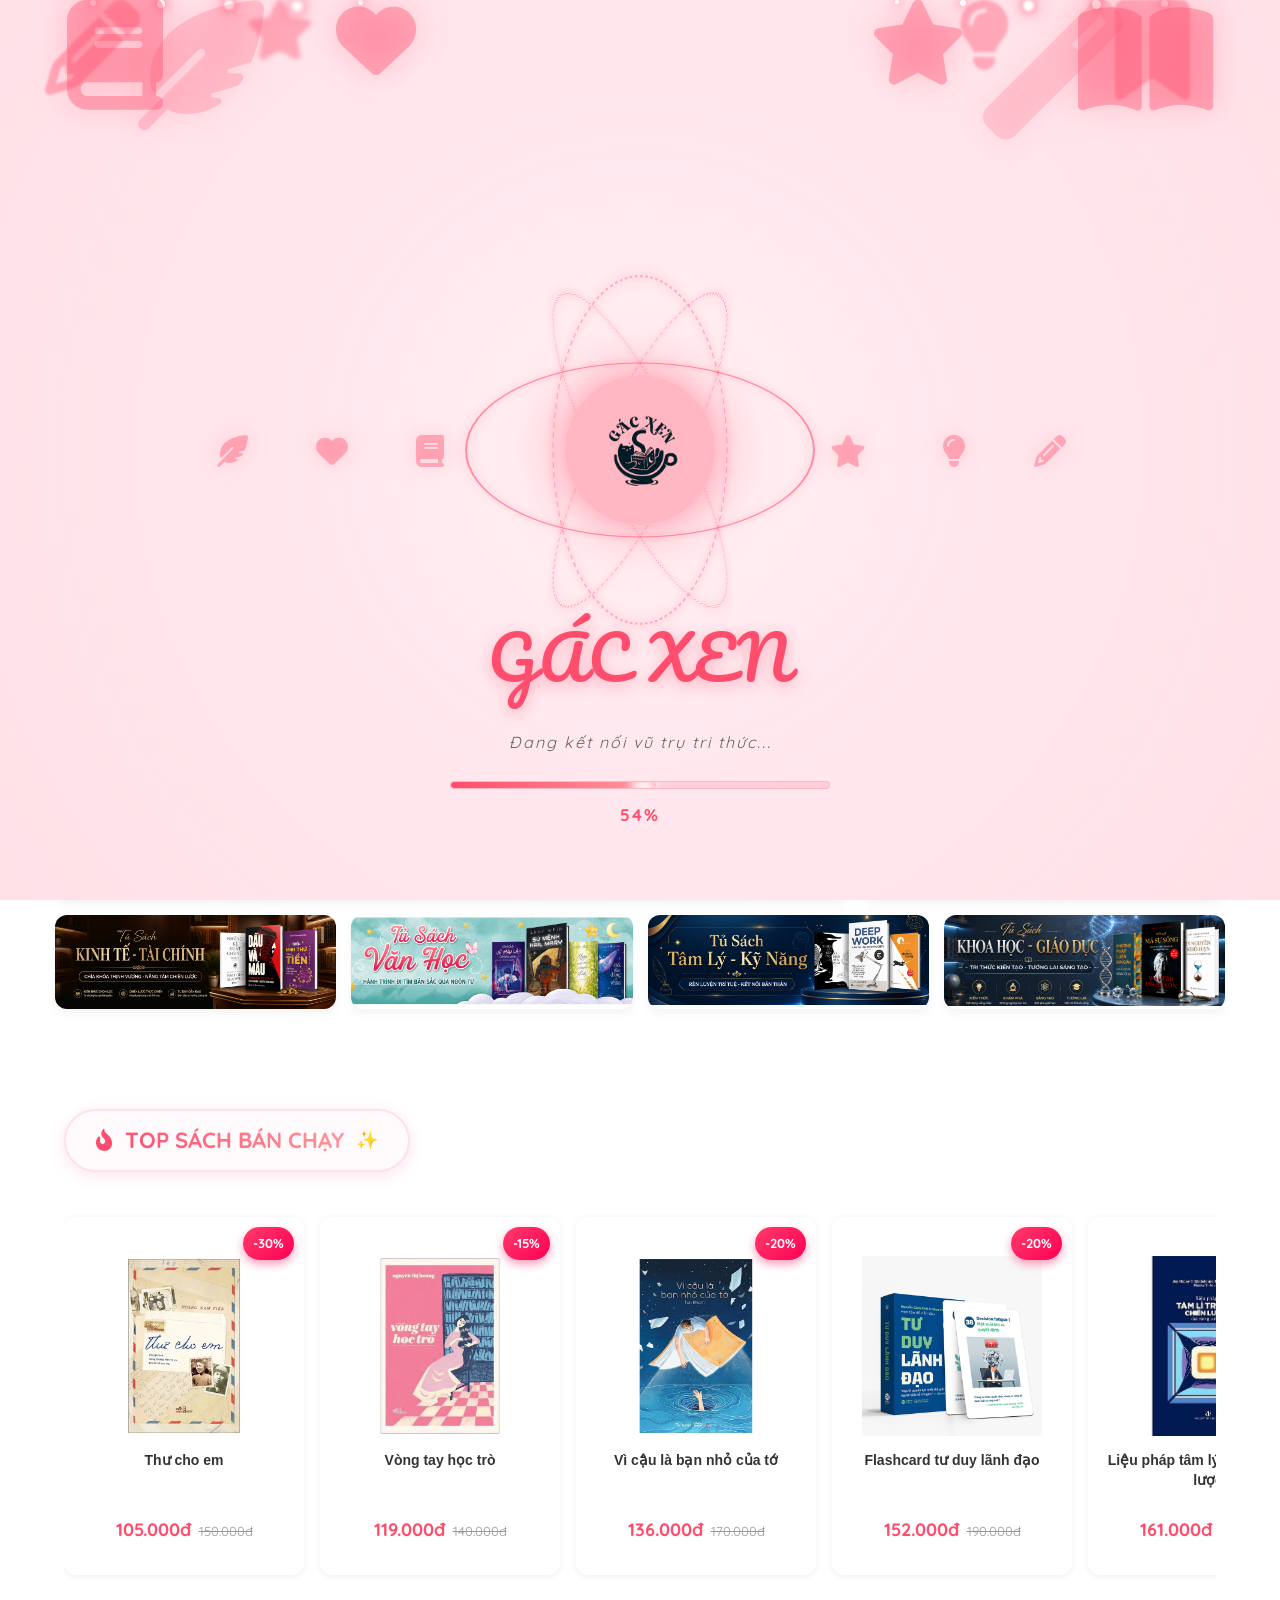
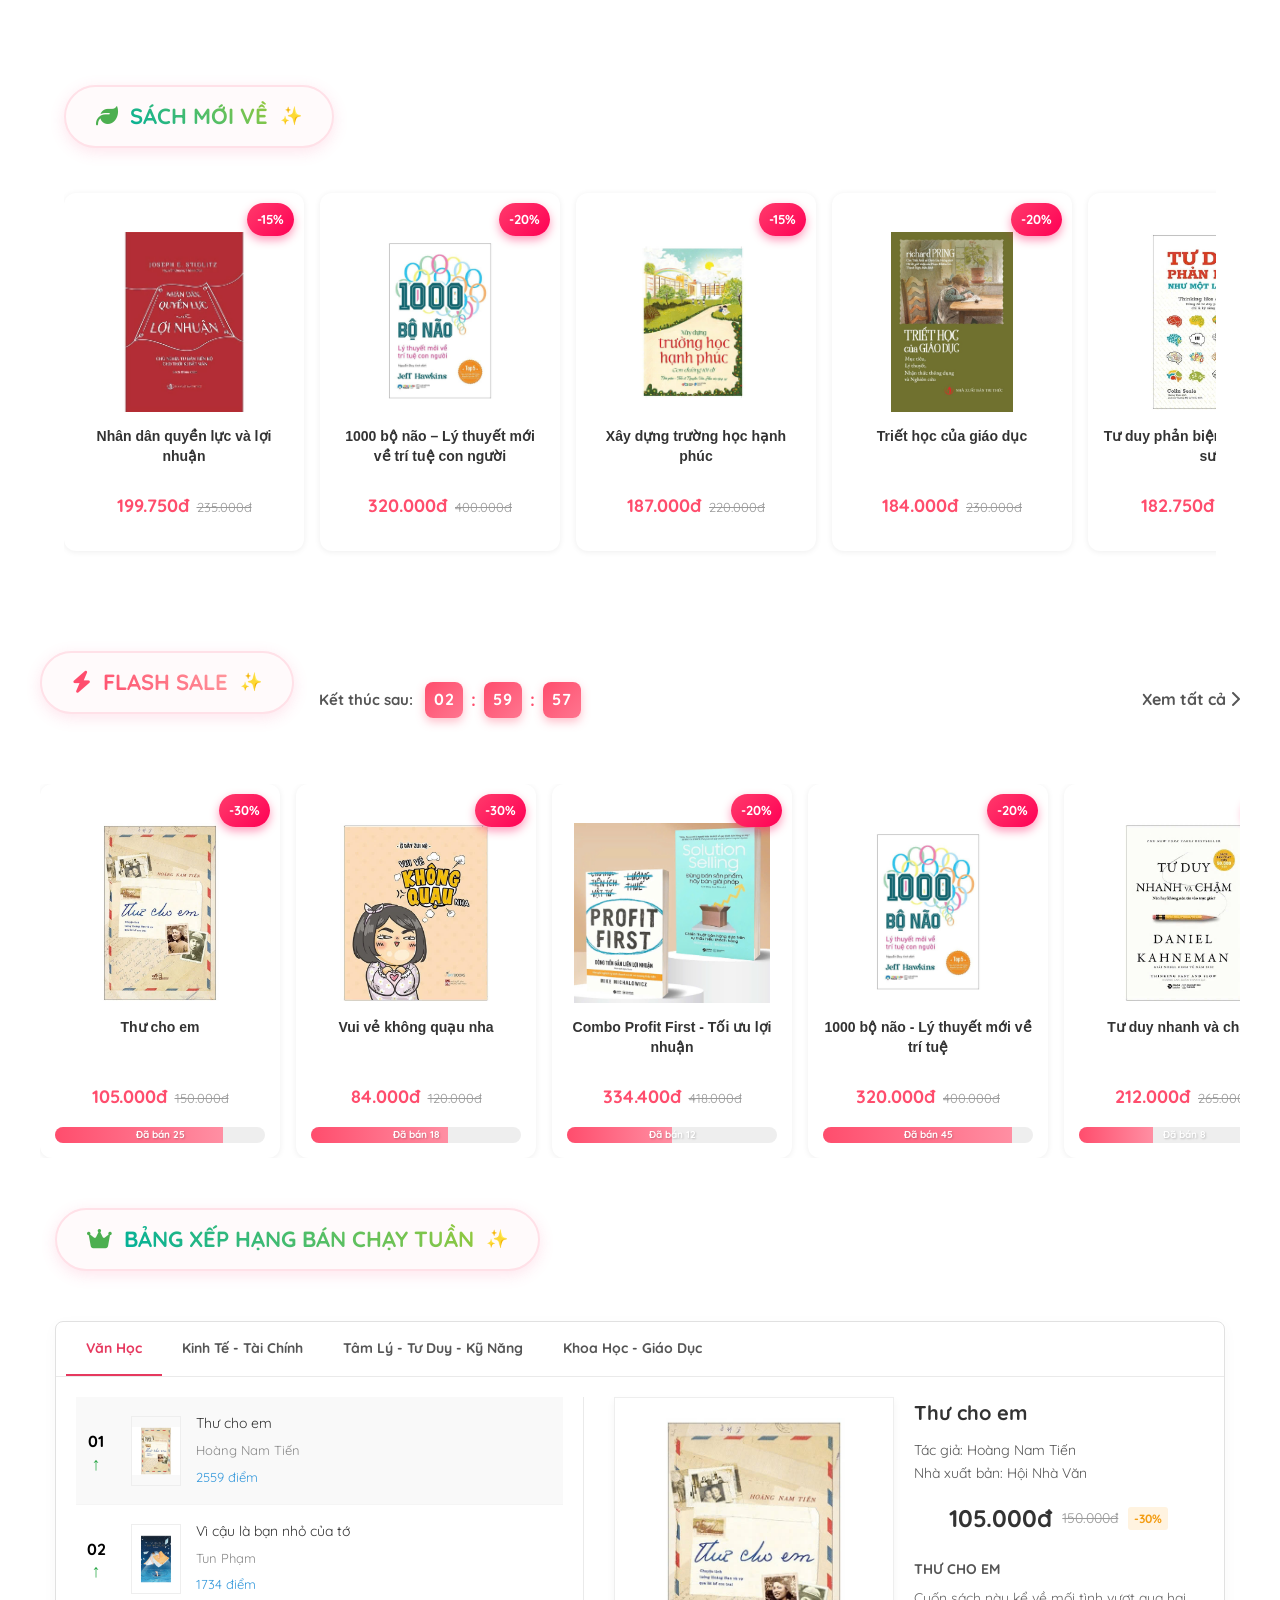
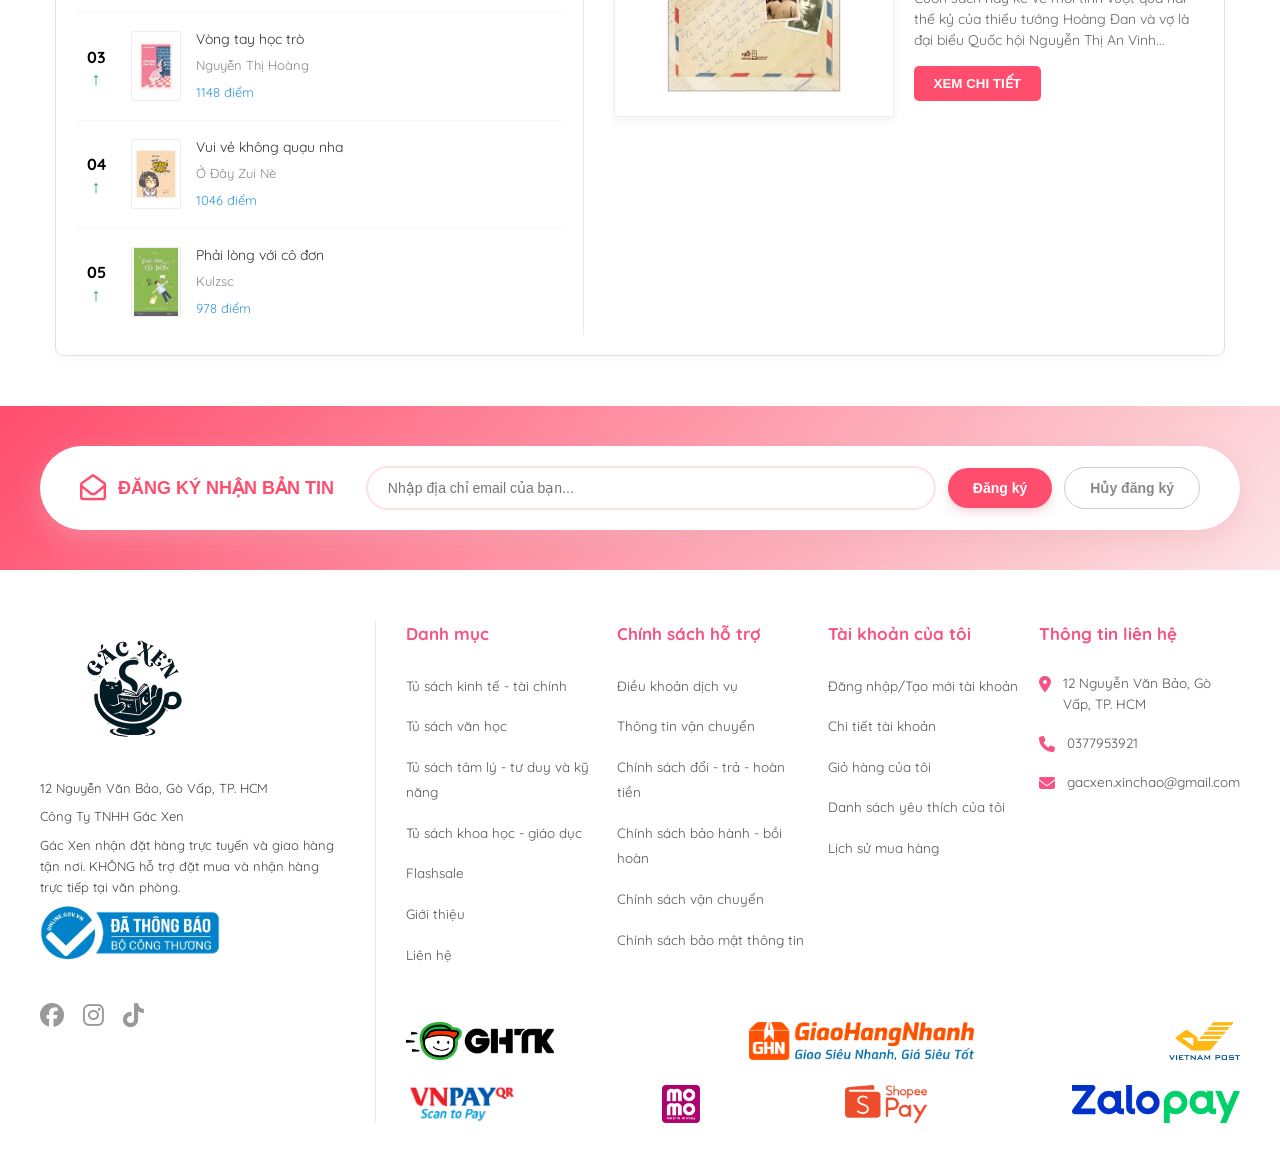
<file: index.html>
<!DOCTYPE html>
<html lang="vi">
<head>
    <meta charset="UTF-8">
    <meta name="viewport" content="width=device-width, initial-scale=1.0">
    <title>Gác Xen - Trang chủ</title>
    <link rel="icon" href="img/favicon.jpg" type="image/jpg">
    <link rel="stylesheet" href="css/style.css">
    <link rel="stylesheet" href="css/shop.css">
    <link rel="stylesheet" href="https://cdnjs.cloudflare.com/ajax/libs/font-awesome/6.4.0/css/all.min.css">
    <link href="https://fonts.googleapis.com/css2?family=Quicksand:wght@500;700;800&display=swap" rel="stylesheet">
    <link href="https://fonts.googleapis.com/css2?family=Pacifico&display=swap" rel="stylesheet">
    <script src="js/script.js"></script>
</head>
<body> 
    <div id="searchOverlay" class="search-overlay"></div>

<div id="searchSidebar" class="search-sidebar">
    
   <div class="search-header">
            <form id="sidebarSearchForm">
                <input type="text" id="searchInput" placeholder="Tìm kiếm sản phẩm" autocomplete="off">
                <button type="submit" class="search-btn">
                    <i class="fas fa-search"></i>
                </button>

                <div id="searchSuggestions"
                class="search-suggestions"></div>

            </form>

            <span class="close-btn"
            onclick="closeSearch()">✕</span>

        </div>

 <ul class="search-menu">
    <li><a href="category-tatcasanpham.html?category=kinhte">Sách kinh tế - tài chính</a></li>
    <li><a href="category-tatcasanpham.html?category=vanhoc">Sách văn học</a></li>

<li><a href="category-tatcasanpham.html?category=tamly">Sách tâm lý - kỹ năng</a></li>

<li><a href="category-tatcasanpham.html?category=khoahoc">Sách khoa học - giáo dục</a></li>
</ul>

</div>

    <div class="top-bar">
        <div class="marquee-container">
            <div class="marquee-group">
                <p>Nếu bạn cần tư vấn gì, hãy liên hệ với Gác Xen qua hotline: 0377953921 hoặc email: gacxen.xinchao@gmail.com       </p>
                <p>Nếu bạn cần tư vấn gì, hãy liên hệ với Gác Xen qua hotline: 0377953921 hoặc email: gacxen.xinchao@gmail.com       </p>
            </div>
            <div class="marquee-group">
                <p>Nếu bạn cần tư vấn gì, hãy liên hệ với Gác Xen qua hotline: 0377953921 hoặc email: gacxen.xinchao@gmail.com       </p>
                <p>Nếu bạn cần tư vấn gì, hãy liên hệ với Gác Xen qua hotline: 0377953921 hoặc email: gacxen.xinchao@gmail.com       </p>
            </div>
        </div>
    </div>

    <header class="header">
        <div class="container header-main">
            <div class="logo">
                <a href="index.html"><img src="img/logo1.jpg" alt="Logo Shop Sách"></a>
            </div>
            
            <div class="search-bar">
                <form id="headerSearchForm" action="sanpham.html" method="GET" style="position: relative;">
                   <input type="text"
onclick="openSearch()"
readonly
placeholder="Cần sách gì tìm ở đây nhé!">
                    <button type="submit"><i class="fas fa-search"></i></button>
                    <div id="searchSuggestions" class="search-suggestions"></div>
                </form>
            </div>
<div class="user-actions">
            <div class="account-wrapper">
                <a href="dangnhap.html" id="btn-account-header" class="action-btn">
                    <i class="fas fa-user"></i> 
                    <span>Tài khoản</span>
                </a>
                <ul class="account-submenu" id="accountSubmenu">
                    <li><a href="dangnhap.html">Đăng nhập</a></li>
                    <li><a href="dangky.html">Đăng ký</a></li>
                </ul>
            </div>
                <a href="donhang.html" onclick="return window.requireLogin();" class="action-btn"><i class="fas fa-box"></i> <span>Đơn hàng</span></a>

<a href="yeuthich.html" onclick="return window.requireLogin();" class="action-btn"><i class="fas fa-heart"></i> <span>Yêu thích <span id="favCount" class="cart-count">0</span></span></a>

<a href="giohang.html" onclick="return window.requireLogin();" class="action-btn cart-btn">
    <i class="fas fa-shopping-bag"></i> 
    <span>Giỏ hàng <span id="cartCount" class="cart-count">0</span></span>
</a>
                
                <div class="lang-dropdown">
    <a href="#" class="action-btn lang-btn notranslate" translate="no">
        <img src="img/vn-flag.jpg" alt="VN" class="flag-icon"> 
        <i class="fas fa-chevron-down" style="font-size: 10px;"></i>
    </a>
    
    <ul class="dropdown-menu lang-menu notranslate" translate="no">
        <li>
            <a href="#" onclick="changeLanguage('vi')">
                <img src="img/vn-flag.jpg" alt="Tiếng Việt" class="flag-icon">
                <span translate="no">VN</span>
            </a>
        </li>
        <li>
            <a href="#" onclick="changeLanguage('en')">
                <img src="img/en-flag.jpg" alt="Tiếng Anh" class="flag-icon">
                <span translate="no">EN</span>
            </a>
        </li>
    </ul>
</div>
            </div>
        </div>

        <nav class="navigation">
            <div class="container">
                <div class="mobile-menu-btn" onclick="document.querySelector('.nav-menu').classList.toggle('show')">
            <i class="fas fa-bars"></i>
        </div>
                <ul class="nav-menu">
                   <li><a href="index.html" class="lang-home">Trang chủ</a></li>
                   <li class="dropdown">
                        <a href="category-tatcasanpham.html">Sản phẩm</a>
                        <ul class="dropdown-menu">
                            <li><a href="category-tatcasanpham.html?category=kinhte">Tủ sách kinh tế - tài chính</a></li>
                            <li><a href="category-tatcasanpham.html?category=vanhoc">Tủ sách văn học</a></li>
                            <li><a href="category-tatcasanpham.html?category=tamly">Tủ sách tâm lý - tư duy và kỹ năng</a></li>
                            <li><a href="category-tatcasanpham.html?category=khoahoc">Tủ sách khoa học - giáo dục</a></li>
                        </ul>
                    </li>
                    <li><a href="flashsale.html">Flashsale</a></li>
                    <li><a href="gioithieu.html">Giới thiệu</a></li>
                    <li><a href="lienhe.html">Liên hệ</a></li>
                </ul>
            </div>
        </nav>
    </header>

    <main>
        <section class="slogan">
            <div class="healing-message">
                Đến với <span class="brand-name">Gác Xen</span>, 
                nơi bạn <span class="highlight">Gác</span> lại âu lo, 
                <span class="highlight">Xen</span> mình vào tri thức nhé!
                <span class="heart">❤️</span>
            </div>
        </section>

        <section class="button">
            <div class="gac-xen-features"><a href="#" class="feature-card"><div class="feature-icon"><svg viewBox="0 0 24 24"><path d="M5 8h10v8H5zm10 0h4l3 4v4h-7zm0 8h-2m-8 0H3m2 0a2 2 0 104 0 2 2 0 00-4 0zm10 0a2 2 0 104 0 2 2 0 00-4 0z"/></svg></div><div class="feature-content"><span class="feature-title">Vận chuyển TOÀN QUỐC</span><span class="feature-desc">Thanh toán khi nhận hàng</span></div></a><a href="#" class="feature-card"><div class="feature-icon"><svg viewBox="0 0 24 24"><path d="M9 12l2 2 4-4M7.835 4.697a3.42 3.42 0 001.946-.806 3.42 3.42 0 014.438 0 3.42 3.42 0 001.946.806 3.42 3.42 0 013.138 3.138 3.42 3.42 0 00.806 1.946 3.42 3.42 0 010 4.438 3.42 3.42 0 00-.806 1.946 3.42 3.42 0 01-3.138 3.138 3.42 3.42 0 00-1.946.806 3.42 3.42 0 01-4.438 0 3.42 3.42 0 00-1.946-.806 3.42 3.42 0 01-3.138-3.138 3.42 3.42 0 00-.806-1.946 3.42 3.42 0 010-4.438 3.42 3.42 0 00.806-1.946 3.42 3.42 0 013.138-3.138z"/></svg></div><div class="feature-content"><span class="feature-title">Bảo đảm chất lượng</span><span class="feature-desc">Sản phẩm bảo đảm chất lượng.</span></div></a><a href="#" class="feature-card"><div class="feature-icon"><svg viewBox="0 0 24 24"><path d="M3 10h18M7 15h.01M11 15h2M5 6h14a2 2 0 012 2v8a2 2 0 01-2 2H5a2 2 0 01-2-2V8a2 2 0 012-2z"/></svg></div><div class="feature-content"><span class="feature-title">Tiến hành THANH TOÁN</span><span class="feature-desc">Với nhiều PHƯƠNG THỨC</span></div></a><a href="#" class="feature-card"><div class="feature-icon"><svg viewBox="0 0 24 24"><path d="M4 4v5h.582m15.356 2A8.001 8.001 0 004.582 9m0 0H9m11 11v-5h-.581m0 0a8.003 8.003 0 01-15.357-2m15.357 2H15"/></svg></div><div class="feature-content"><span class="feature-title">Đổi sản phẩm mới</span><span class="feature-desc">nếu sản phẩm lỗi</span></div></a></div>
        </section>

        <section class="banner-section container">
            <div class="banner-top">
                <div class="banner-slider-wrapper">
                    <div class="banner-slider" id="bannerSlider">
                        <div class="slide"><img src="img/banner1.jpg" alt="Banner Khuyến Mãi 1"></div>
                        <div class="slide"><img src="img/banner9.jpg" alt="Banner Khuyến Mãi 2"></div>
                        <div class="slide"><img src="img/banner3.jpg" alt="Banner Khuyến Mãi 3"></div>
                    </div>
                    <button class="slider-btn prev-btn"><i class="fas fa-chevron-left"></i></button>
                    <button class="slider-btn next-btn"><i class="fas fa-chevron-right"></i></button>
                    <div class="slider-dots">
                        <span class="dot active" data-index="0"></span>
                        <span class="dot" data-index="1"></span>
                        <span class="dot" data-index="2"></span>
                    </div>
                </div>

                <div class="banner-right">
                    <div class="banner-img"><img src="img/banner8.jpg" alt="Banner 8"></div>
                    <div class="banner-img"><img src="img/banner2.jpg" alt="Banner 9"></div>
                </div>
            </div>

            <div class="banner-bottom">

                <div class="banner-img">
                    <a href="category-tatcasanpham.html?category=kinhte">
                        <img src="img/banner-kinhte.jpg">
                    </a>
                </div>

                <div class="banner-img">
                    <a href="category-tatcasanpham.html?category=vanhoc">
                        <img src="img/banner-vanhoc.jpg">
                    </a>
                </div>

                <div class="banner-img">
                    <a href="category-tatcasanpham.html?category=tamly">
                        <img src="img/banner-tamly.jpg">
                    </a>
                </div>

                <div class="banner-img">
                    <a href="category-tatcasanpham.html?category=khoahoc">
                        <img src="img/banner-khoahoc.jpg">
                    </a>
                </div>

            </div>
        </section>


        <section class="product-widget">
        <div class="widget-container">
            <div class="widget-header dynamic-header">
    <i class="fas fa-fire-alt fire-icon"></i>
    <h2 class="widget-title gradient-text">TOP SÁCH BÁN CHẠY</h2>
    <span class="sparkle-icon">✨</span>
</div>
            <div class="slider-wrapper" id="wrapper-bestseller"
                onmouseenter="showArrows('bestseller')"
                onmouseleave="hideArrows('bestseller')">
            <button class="slider-btn slider-btn-left" id="btn-left-bestseller"
                    onclick="slideLeft('bestseller')">‹</button>
            <div class="product-slider" id="bestseller-slider">

                <a class="product-card" onclick="location.href='product-detail.html?id=vh1'">
                <div class="product-badge">-30%</div>
                <img src="img/Thu-cho-em.jpg" alt="Thư cho em" class="product-image">
                <h3 class="product-name">Thư cho em</h3>
                <div class="product-price">
                    <span class="shop-price">105.000đ</span>
                    <span class="shop-old-price">150.000đ</span>
                </div>
                </a>

                <a class="product-card" onclick="location.href='product-detail.html?id=vh3'">
                <div class="product-badge">-15%</div>
                <img src="img/Vong-tay-hoc-tro.jpg" alt="Vòng tay học trò" class="product-image">
                <h3 class="product-name">Vòng tay học trò</h3>
                <div class="product-price">
                    <span class="shop-price">119.000đ</span>
                    <span class="shop-old-price">140.000đ</span>
                </div>
                </a>

                <a class="product-card" onclick="location.href='product-detail.html?id=vh2'">
                <div class="product-badge">-20%</div>
                <img src="img/Vi-cau-la-ban-nho-cua-to.jpg" alt="Vì cậu là bạn nhỏ của tớ" class="product-image">
                <h3 class="product-name">Vì cậu là bạn nhỏ của tớ</h3>
                <div class="product-price">
                    <span class="shop-price">136.000đ</span>
                    <span class="shop-old-price">170.000đ</span>
                </div>
                </a>

                <a class="product-card" onclick="location.href='product-detail.html?id=tl4'">
                <div class="product-badge">-20%</div>
                <img src="img/Flashcard-Tu-Duy-Lanh-Dao.jpg" alt="Flashcard tư duy lãnh đạo" class="product-image">
                <h3 class="product-name">Flashcard tư duy lãnh đạo</h3>
                <div class="product-price">
                    <span class="shop-price">152.000đ</span>
                    <span class="shop-old-price">190.000đ</span>
                </div>
                </a>

                <a class="product-card" onclick="location.href='product-detail.html?id=tl3'">
                <div class="product-badge">-30%</div>
                <img src="img/Lieu-Phap-Tam-Li-Tri-Lieu-Chien-Luoc-Jay-Haley-amp-Madeleine.jpg" alt="Liệu pháp tâm lý trị liệu chiến lược" class="product-image">
                <h3 class="product-name">Liệu pháp tâm lý trị liệu chiến lược</h3>
                <div class="product-price">
                    <span class="price-current">161.000đ</span>
                    <span class="price-original">230.000đ</span>
                </div>
                </a>

                <a class="product-card" onclick="location.href='product-detail.html?id=vh4'">
                <div class="product-badge">-30%</div>
                <img src="img/Vui-ve-khong-quau-nha.jpg" alt="Vui vẻ không quạu nha" class="product-image">
                <h3 class="product-name">Vui vẻ không quạu nha</h3>
                <div class="product-price">
                    <span class="price-current">84.000đ</span>
                    <span class="price-original">120.000đ</span>
                </div>
                </a>

            </div>
            <button class="slider-btn slider-btn-right" id="btn-right-bestseller"
                    onclick="slideRight('bestseller')">›</button>
            </div>
        </div>
        </section>

        <section class="product-widget">
        <div class="widget-container">
            <div class="widget-header dynamic-header">
    <i class="fas fa-leaf leaf-icon"></i>
    <h2 class="widget-title gradient-text-green">SÁCH MỚI VỀ</h2>
    <span class="sparkle-icon">✨</span>
</div>
            <div class="slider-wrapper" id="wrapper-newbooks"
                onmouseenter="showArrows('newbooks')"
                onmouseleave="hideArrows('newbooks')">
            <button class="slider-btn slider-btn-left" id="btn-left-newbooks"
                    onclick="slideLeft('newbooks')">‹
            </button>
            <div class="product-slider" id="newbooks-slider">

                <a class="product-card" onclick="location.href='product-detail.html?id=sp2'">
                <div class="product-badge">-15%</div>
                <img src="img/Nhan-Dan-Quyen-Luc-Va-Loi-Nhuan-Joseph-E-Stiglitz-NXB-Tri-Thuc.jpg" alt="Nhân dân quyền lực và lợi nhuận" class="product-image">
                <h3 class="product-name">Nhân dân quyền lực và lợi nhuận</h3>
                <div class="product-price">
                    <span class="price-current">199.750đ</span>
                    <span class="price-original">235.000đ</span>
                </div>
                </a>

                <a class="product-card" onclick="location.href='product-detail.html?id=kh3'">
                <div class="product-badge">-20%</div>
                <img src="img/1000 Bo-nao-ly-thuyet-moi-ve-tri-tue-con-nguoi.jpg" alt="1000 bộ não" class="product-image">
                <h3 class="product-name">1000 bộ não – Lý thuyết mới về trí tuệ con người</h3>
                <div class="product-price">
                    <span class="price-current">320.000đ</span>
                    <span class="price-original">400.000đ</span>
                </div>
                </a>

                <a class="product-card" onclick="location.href='product-detail.html?id=kh5'">
                <div class="product-badge">-15%</div>
                <img src="img/xay-dung-truong-hoc-hanh-phuc-con-duong-toi-di.jpg" alt="Xây dựng trường học hạnh phúc" class="product-image">
                <h3 class="product-name">Xây dựng trường học hạnh phúc</h3>
                <div class="product-price">
                    <span class="price-current">187.000đ</span>
                    <span class="price-original">220.000đ</span>
                </div>
                </a>

                <a class="product-card" onclick="location.href='product-detail.html?id=kh2'">
                <div class="product-badge">-20%</div>
                <img src="img/Triet-Hoc-Cua-Giao-Duc-Richard-Pring-NXB-Tri-Thuc.jpg" alt="Triết học của giáo dục" class="product-image">
                <h3 class="product-name">Triết học của giáo dục</h3>
                <div class="product-price">
                    <span class="price-current">184.000đ</span>
                    <span class="price-original">230.000đ</span>
                </div>
                </a>

                <a class="product-card" onclick="location.href='product-detail.html?id=tl5'">
                <div class="product-badge">-15%</div>
                <img src="img/Tu-duy-phan-bien-nhu-mot-luat-su.jpg" alt="Tư duy phản biện như một luật sư" class="product-image">
                <h3 class="product-name">Tư duy phản biện như một luật sư</h3>
                <div class="product-price">
                    <span class="price-current">182.750đ</span>
                    <span class="price-original">215.000đ</span>
                </div>
                </a>

                <a class="product-card" onclick="location.href='product-detail.html?id=sp5'">
                <div class="product-badge">-20%</div>
                <img src="img/Tinh-Than-Nghiep-Chu-Eamonn-Butler-NXB-Tri-Thuc.jpg" alt="Tinh thần nghiệp chủ" class="product-image">
                <h3 class="product-name">Tinh Thần Nghiệp Chủ – Eamonn Butler</h3>
                <div class="product-price">
                    <span class="price-current">96.000đ</span>
                    <span class="price-original">120.000đ</span>
                </div>
                </a>

            </div>
            <button class="slider-btn slider-btn-right" id="btn-right-newbooks"
                    onclick="slideRight('newbooks')">›
            </button>
            </div>
        </div>
        </section>
        <section class="flash-sale-home container">
    <div class="flash-header">
        <div class="flash-left">
            
            <div class="dynamic-header">
    <i class="fas fa-bolt fire-icon"></i>
    <h2 class="gradient-text">FLASH SALE</h2>
    <span class="sparkle-icon">✨</span>
</div>

            <div class="flash-countdown">
    <span class="countdown-label">Kết thúc sau:</span>
    <div class="countdown-timer">
        <span class="time-box" id="hours">02</span>
        <span class="colon">:</span>
        <span class="time-box" id="minutes">10</span>
        <span class="colon">:</span>
        <span class="time-box" id="seconds">19</span>
    </div>
</div>

        </div>
        <a href="flashsale.html" class="view-all" style="font-weight: bold; color: #555;">Xem tất cả <i class="fas fa-chevron-right"></i></a>
    </div>

    <div class="slider-wrapper flash-slider-wrapper" id="wrapper-flash">
        
        <button class="slider-btn slider-btn-left" id="btn-left-flash" onclick="slideLeft('flash')">‹</button>

        <div class="flash-slider-container" style="overflow: hidden;">
            <div class="flash-slider" id="flash-slider" style="display: flex; gap: 16px; transition: transform 0.4s ease-in-out;">
                
                <div class="product-card" onclick="location.href='product-detail.html?id=vh1'">
                    <div class="product-badge">-30%</div>
                    <img src="img/Thu-cho-em.jpg" alt="Thư cho em" class="product-image">
                    <h3 class="product-name">Thư cho em</h3>
                    <div class="product-price">
                        <span class="price-current">105.000đ</span>
                        <span class="price-original">150.000đ</span>
                    </div>
                    <div class="flash-progress">
                        <div class="progress-bar" style="width: 80%;"></div>
                        <span>Đã bán 25</span>
                    </div>
                </div>

                <div class="product-card" onclick="location.href='product-detail.html?id=vh4'">
                    <div class="product-badge">-30%</div>
                    <img src="img/Vui-ve-khong-quau-nha.jpg" alt="Vui vẻ không quạu nha" class="product-image">
                    <h3 class="product-name">Vui vẻ không quạu nha</h3>
                    <div class="product-price">
                        <span class="price-current">84.000đ</span>
                        <span class="price-original">120.000đ</span>
                    </div>
                    <div class="flash-progress">
                        <div class="progress-bar" style="width: 65%;"></div>
                        <span>Đã bán 18</span>
                    </div>
                </div>

                <div class="product-card" onclick="location.href='product-detail.html?id=sp1'">
                    <div class="product-badge">-20%</div>
                    <img src="img/Combo-Toi-Uu-Loi-Nhuan-amp-Doanh-Thu-Profit-First-Dung-Ban-San-Pham-Hay-Ban-Giai-Phap.jpg" alt="Combo Profit First" class="product-image">
                    <h3 class="product-name">Combo Profit First - Tối ưu lợi nhuận</h3>
                    <div class="product-price">
                        <span class="price-current">334.400đ</span>
                        <span class="price-original">418.000đ</span>
                    </div>
                    <div class="flash-progress">
                        <div class="progress-bar" style="width: 50%;"></div>
                        <span>Đã bán 12</span>
                    </div>
                </div>

                <div class="product-card" onclick="location.href='product-detail.html?id=kh3'">
                    <div class="product-badge">-20%</div>
                    <img src="img/1000 Bo-nao-ly-thuyet-moi-ve-tri-tue-con-nguoi.jpg" alt="1000 bộ não" class="product-image">
                    <h3 class="product-name">1000 bộ não - Lý thuyết mới về trí tuệ</h3>
                    <div class="product-price">
                        <span class="price-current">320.000đ</span>
                        <span class="price-original">400.000đ</span>
                    </div>
                    <div class="flash-progress">
                        <div class="progress-bar" style="width: 90%;"></div>
                        <span>Đã bán 45</span>
                    </div>
                </div>

                <div class="product-card" onclick="location.href='product-detail.html?id=tl1'">
                    <div class="product-badge">-20%</div>
                    <img src="img/Tu-duy-nhanh-va-cham.jpg" alt="Tư duy nhanh và chậm" class="product-image">
                    <h3 class="product-name">Tư duy nhanh và chậm</h3>
                    <div class="product-price">
                        <span class="price-current">212.000đ</span>
                        <span class="price-original">265.000đ</span>
                    </div>
                    <div class="flash-progress">
                        <div class="progress-bar" style="width: 35%;"></div>
                        <span>Đã bán 8</span>
                    </div>
                </div>

            </div>
        </div>

        <button class="slider-btn slider-btn-right" id="btn-right-flash" 
                onclick="slideRight('flash')">›
        </button>
    </div>
</section>
        <section class="bxh-section container">
    <div class="bxh-header-modern">
        <div class="dynamic-header">
    <i class="fas fa-crown leaf-icon"></i>
    <h2 class="gradient-text-green">BẢNG XẾP HẠNG BÁN CHẠY TUẦN</h2>
    <span class="sparkle-icon">✨</span>
</div>
    </div>
    
    <div class="bxh-container-box">
        <div class="bxh-tabs">
            <div class="bxh-tab active" data-tab="vanhoc">Văn Học</div>
            <div class="bxh-tab" data-tab="kinhte">Kinh Tế - Tài Chính</div>
            <div class="bxh-tab" data-tab="tamly">Tâm Lý - Tư Duy - Kỹ Năng</div>
            <div class="bxh-tab" data-tab="khoahoc">Khoa Học - Giáo Dục</div>
        </div>

        <div class="bxh-body">
            <div class="bxh-list" id="bxh-list-container">
                </div>

            <div class="bxh-detail" id="bxh-detail-container">
                </div>
        </div>
    </div>
</section>
        <div id="adPopup" class="popup-overlay">
            <div class="popup-container">
                <span class="popup-close-btn" onclick="closePopup()">×</span>
                
                <a href="flashsale.html">
                    <img src="img/popup.jpg" alt="Khuyến mãi Flashsale" class="popup-image">
                </a>
            </div>
        </div>

        <div id="intro-loader" class="intro-vip-premium">
            <div class="intro-bg-deep"></div>

            <div class="side-flow left-flow">
                <span class="fp p1"></span><span class="fp p2"></span><span class="fp p3"></span><span class="fp p4"></span><span class="fp p5"></span>
                <i class="fas fa-book fi f1"></i>
                <i class="fas fa-star fi f2"></i>
                <i class="fas fa-feather-alt fi f3"></i>
                <i class="fas fa-heart fi f4"></i>
                <i class="fas fa-pencil-alt fi f5"></i>
            </div>
            
            <div class="side-flow right-flow">
                <span class="fp p6"></span><span class="fp p7"></span><span class="fp p8"></span><span class="fp p9"></span><span class="fp p10"></span>
                <i class="fas fa-book-open fi f6"></i>
                <i class="fas fa-lightbulb fi f7"></i>
                <i class="fas fa-magic fi f8"></i>
                <i class="fas fa-star fi f9"></i>
                <i class="fas fa-bookmark fi f10"></i>
            </div>

            <div class="center-universe">
                <div class="vortex-orbit">
                    <div class="vo-ring vo-1"><i class="fas fa-book"></i><i class="fas fa-star"></i></div>
                    <div class="vo-ring vo-2"><i class="fas fa-heart"></i><i class="fas fa-lightbulb"></i></div>
                    <div class="vo-ring vo-3"><i class="fas fa-feather-alt"></i><i class="fas fa-pencil-alt"></i></div>
                </div>

                <div class="orbit-sphere">
                    <div class="orbit-ring axis-x"></div>
                    <div class="orbit-ring axis-y"></div>
                    <div class="orbit-ring axis-z"></div>
                    <div class="orbit-ring axis-xy"></div>
                </div>

                <div class="intro-logo-core">
                    <div class="core-glow"></div>
                    <img src="img/logo1.jpg" alt="Gác Xen" class="core-img">
                </div>
            </div>

            <div class="intro-footer-vip">
                <h1 class="slogan-vip">GÁC XEN</h1>
                <p class="sub-slogan-vip">Đang kết nối vũ trụ tri thức...</p>
                <div class="progress-wrapper-vip">
                    <div class="progress-track">
                        <div id="load-fill-vip" class="progress-fill">
                            <div class="progress-glow"></div> 
                        </div>
                    </div>
                    <div id="load-count-vip" class="progress-text">0%</div>
                </div>
            </div>
        </div>

        <div class="lienhe-container">
            <div class="lienhe-group">
                <a href="javascript:void(0)" onclick="toggleChatbot()" class="lienhe-item">
                    <span>Chat AI</span>
                    <div class="icon-circle" style="background-color: #ffffff !important;">
                        <i class="fa-solid fa-robot" style="color: #ff4d6d !important;"></i>
                    </div>
                </a>
                
                <a href="https://www.facebook.com/share/1Pt2GXtrQT/?mibextid=wwXIfr" class="lienhe-item">
                    <span>Facebook</span>
                    <div class="icon-circle"><i class="fa-brands fa-facebook"></i></div>
                </a>
                <a href="https://www.instagram.com/gac_xen?igsh=NnM2a3JvbW8zOTdk&utm_source=qr" class="lienhe-item">
                    <span>Instagram</span>
                    <div class="icon-circle">
                        <i class="fa-brands fa-instagram"></i>
                    </div>
                </a>
                <a href="tel:0377953921" class="lienhe-item">
                    <span>Hotline</span>
                    <div class="icon-circle"><i class="fa-solid fa-phone"></i></div>
                </a>
            </div>

            <div class="main-lienhe-icon">
                <img src="img/lienhe.jpg" alt="cat-icon">
            </div>

            <div id="gacxen-chatbot" class="chatbot-container">
                <div class="chatbot-header">
                    <h3><i class="fas fa-robot"></i> Mao Mao </h3>
                    <button onclick="toggleChatbot()" class="close-chat"><i class="fas fa-times"></i></button>
                </div>
                <div class="chatbot-messages" id="chatMessages">
                    <div class="message bot-msg">
                        <div class="msg-bubble">Meow! Mình là trợ lý AI của Gác Xen. Mình có thể giúp gì cho bạn? 🐾</div>
                    </div>
                </div>
                <div class="chatbot-input">
                    <input type="text" id="chatInput" placeholder="Nhập tin nhắn..." onkeypress="handleChatEnter(event)">
                    <button onclick="sendChatMessage()"><i class="fas fa-paper-plane"></i></button>
                </div>
            </div>
        </div>
<div id="google_translate_element" style="display:none;"></div>

<script src="https://translate.google.com/translate_a/element.js?cb=googleTranslateElementInit"></script>
    </main>

    <footer class="footer">
        <div class="newsletter-section">
            <div class="container newsletter-inner">
                <div class="newsletter-title">
                    <i class="far fa-envelope-open"></i> ĐĂNG KÝ NHẬN BẢN TIN
                </div>
                <div class="newsletter-form">
                    <input type="email" id="emailInput" placeholder="Nhập địa chỉ email của bạn...">
                    <button class="btn-subscribe" id="btnSubscribe">Đăng ký</button>
                    <button class="btn-unsubscribe" id="btnUnsubscribe">Hủy đăng ký</button>
                </div>
            </div>
        </div>

        <div class="container footer-content-wrapper">
            <div class="footer-left">
                <a href="index.html"><img src="img/logo1.jpg" alt="Logo Shop Sách" class="footer-logo"></a>
                <p>12 Nguyễn Văn Bảo, Gò Vấp, TP. HCM</p>
                <p>Công Ty TNHH Gác Xen</p>
                <p>Gác Xen nhận đặt hàng trực tuyến và giao hàng tận nơi. KHÔNG hỗ trợ đặt mua và nhận hàng trực tiếp tại văn phòng.</p>
                <img src="img/dathongbao.jpg" alt="Logo bộ công thương" class="footer-logo">
                

                <div class="social-icons">
                    <a href="https://www.facebook.com/share/1Pt2GXtrQT/?mibextid=wwXIfr"><i class="fab fa-facebook"></i></a>
                    <a href="https://www.instagram.com/gac_xen?igsh=NnM2a3JvbW8zOTdk&utm_source=qr"><i class="fab fa-instagram"></i></a>
                    <a href="https://www.tiktok.com/@tuisokiuu_3?is_from_webapp=1&sender_device=pc"><i class="fab fa-tiktok"></i></a>
                </div>
            </div>

            <div class="footer-right">
                
                <div class="footer-menus">
                    <div class="footer-col">
                        <h4>Danh mục</h4>
                        <ul>
                            <li><a href="category-tatcasanpham.html?category=kinhte">Tủ sách kinh tế - tài chính</a></li>
                            <li><a href="category-tatcasanpham.html?category=vanhoc">Tủ sách văn học</a></li>
                            <li><a href="category-tatcasanpham.html?category=tamly">Tủ sách tâm lý - tư duy và kỹ năng</a></li>
                            <li><a href="category-tatcasanpham.html?category=khoahoc">Tủ sách khoa học - giáo dục</a></li>
                            <li><a href="flashsale.html">Flashsale</a></li>
                            <li><a href="gioithieu.html">Giới thiệu</a></li>
                            <li><a href="lienhe.html">Liên hệ</a></li>


                        </ul>
                    </div>

                    <div class="footer-col">
                        <h4>Chính sách hỗ trợ</h4>
                        <ul>
                            <li><a href="gioithieu.html?policy=dieukhoan">Điều khoản dịch vụ</a></li>
                            <li><a href="gioithieu.html?policy=giaonhan">Thông tin vận chuyển</a></li>
                            <li><a href="gioithieu.html?policy=doitra">Chính sách đổi - trả - hoàn tiền</a></li>
                            <li><a href="gioithieu.html?policy=baohanh">Chính sách bảo hành - bồi hoàn</a></li>
                            <li><a href="gioithieu.html?policy=vanchuyen">Chính sách vận chuyển</a></li>
                            <li><a href="gioithieu.html?policy=baomat">Chính sách bảo mật thông tin</a></li>
                        </ul>
                    </div>

                    <div class="footer-col">
                        <h4>Tài khoản của tôi</h4>
                        <ul>
                            <li><a href="dangnhap.html">Đăng nhập/Tạo mới tài khoản</a></li>
                            <li><a href="taikhoan.html">Chi tiết tài khoản</a></li>
                            <li><a href="giohang.html">Giỏ hàng của tôi</a></li>
                            <li><a href="yeuthich.html">Danh sách yêu thích của tôi</a></li>
                            <li><a href="donhang.html">Lịch sử mua hàng</a></li>
                        </ul>
                    </div>

                    <div class="footer-col contact-col-new">
                        <h4 class="pink-heading">Thông tin liên hệ</h4>
                        <ul>
                            <li>
                                <i class="fas fa-map-marker-alt"></i> 
                                <span><a href="https://maps.app.goo.gl/1B5HR1rLtcE8mr8X8">12 Nguyễn Văn Bảo, Gò Vấp, TP. HCM</a></span>
                            </li>
                            <li>
                                <i class="fas fa-phone"></i> 
                                <span><a href="tel:0377953921">0377953921</a></span>
                            </li>
                            <li>
                                <i class="fas fa-envelope"></i> 
                                <span><a href="mailto:gacxen.xinchao@gmail.com">gacxen.xinchao@gmail.com</a></span>
                            </li>
                        </ul>
                    </div>
                </div>

                <div class="payment-shipping-logos">
                    <div class="logo-row row-top">
                        <img src="img/ghtk.jpg" alt="Giao Hàng Tiết Kiệm">
                        <img src="img/ghn.jpg" alt="Giao Hàng Nhanh">
                        <img src="img/vnp.jpg" alt="VNPost">
                    </div>
                    <div class="logo-row row-bottom">
                        <img src="img/vnpay.jpg" alt="VNPAY">
                        <img src="img/momo.jpg" alt="MoMo">
                        <img src="img/shopeepay.jpg" alt="ShopeePay">
                        <img src="img/zalopay.jpg" alt="ZaloPay">
                    </div>
                </div>
                
            </div>
        </div>
    </footer>

    
</body>
</html>
</file>
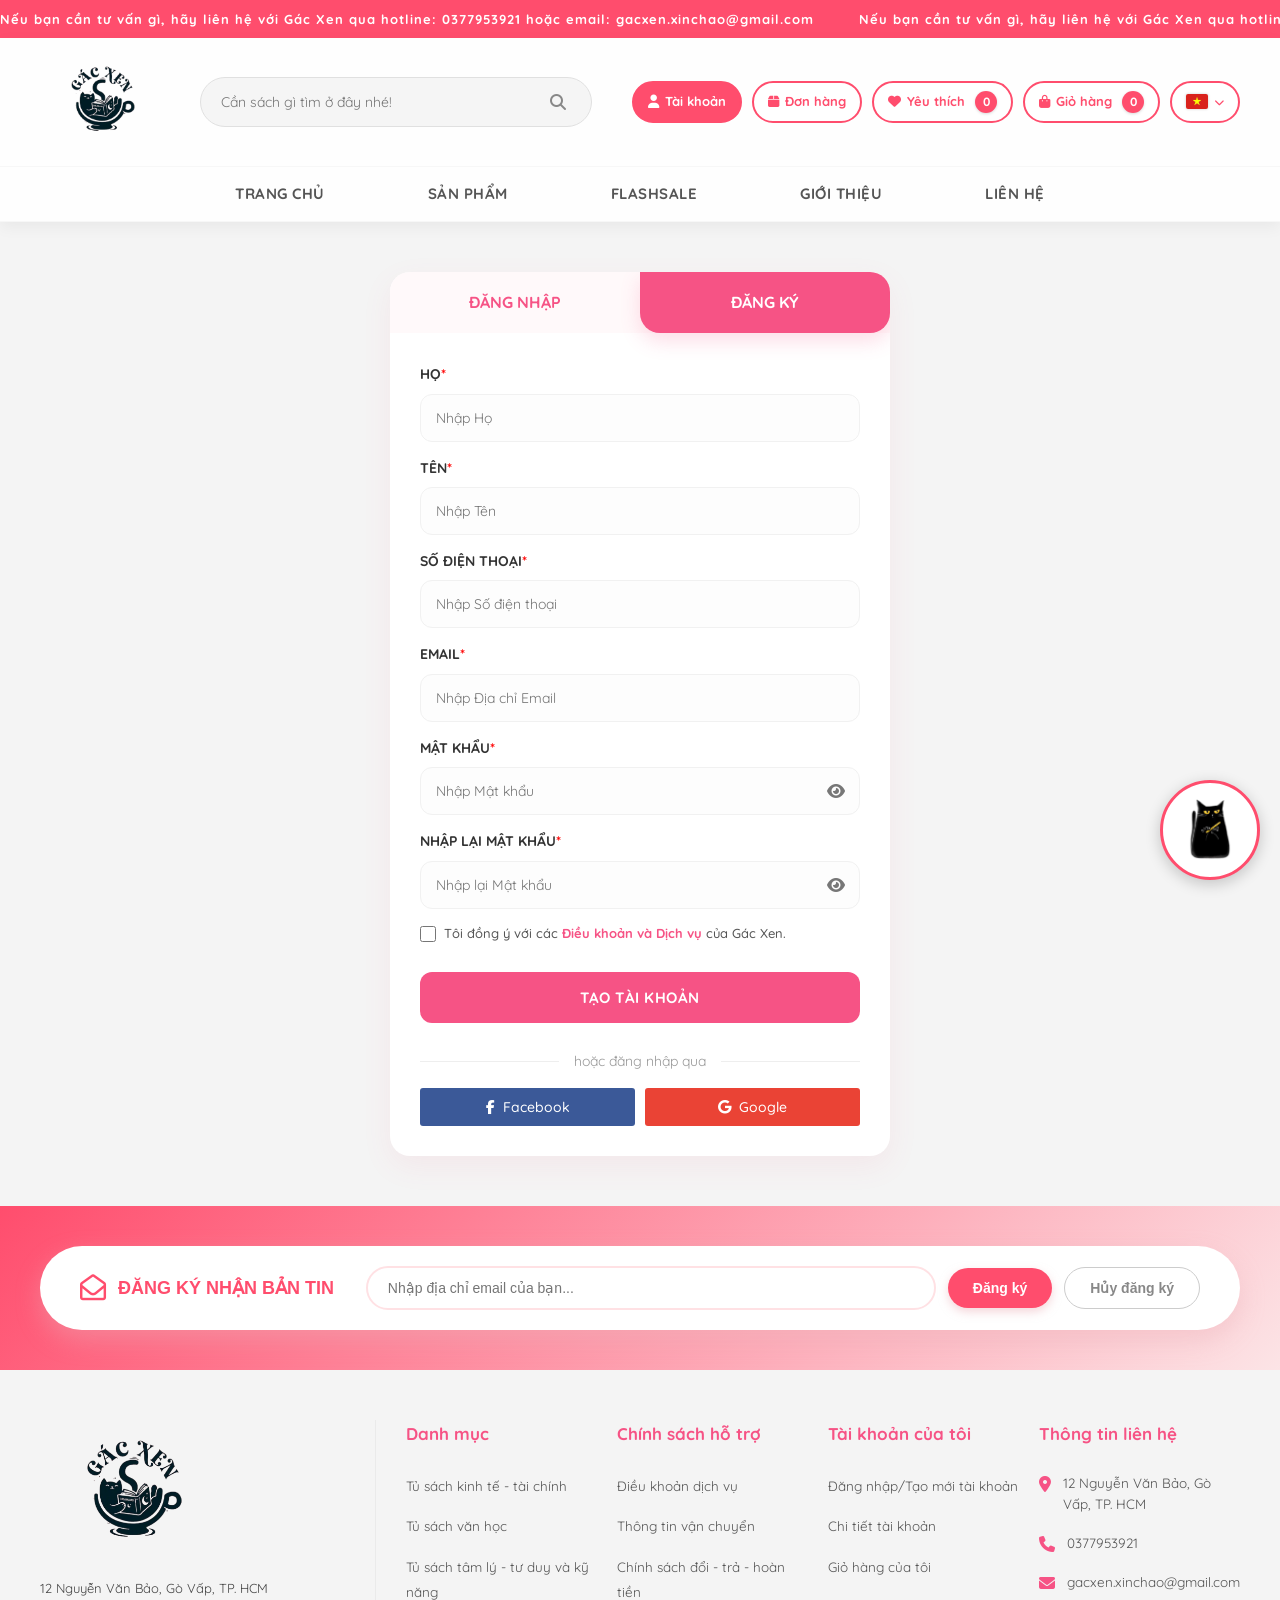
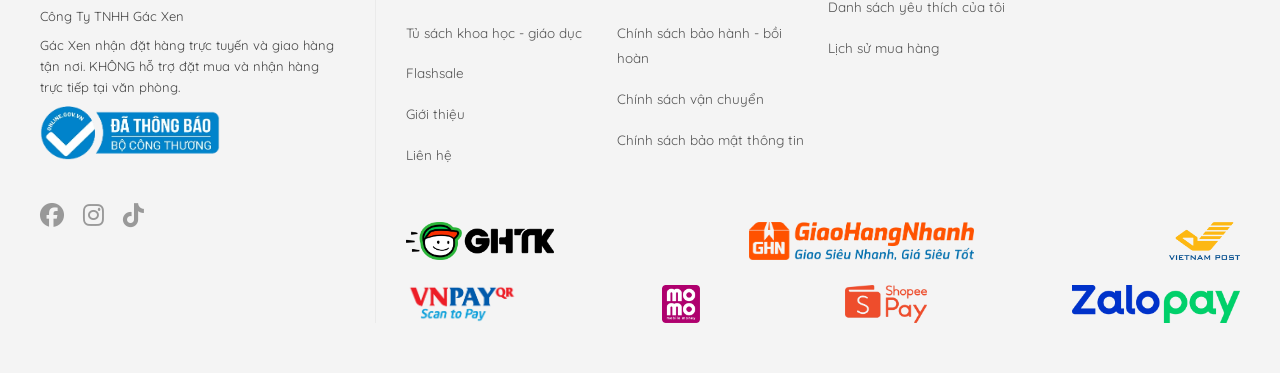
<file: dangky.html>
<!DOCTYPE html>
<html lang="vi">
<head>
    <meta charset="UTF-8">
    <meta name="viewport" content="width=device-width, initial-scale=1.0">
    <title>Gác Xen - Đăng ký</title>
    <link rel="icon" href="img/favicon.jpg" type="image/jpg">
    <link rel="stylesheet" href="css/style.css">
    <link rel="stylesheet" href="css/styledkdn.css">
    <link rel="stylesheet" href="https://cdnjs.cloudflare.com/ajax/libs/font-awesome/6.4.0/css/all.min.css">
    <link href="https://fonts.googleapis.com/css2?family=Quicksand:wght@500;700;800&display=swap" rel="stylesheet">
</head>
<body>
<div id="searchOverlay" class="search-overlay"></div>

<div id="searchSidebar" class="search-sidebar">
    
    <!-- HEADER -->
<div class="search-header">

    <form id="sidebarSearchForm">

        <input type="text"
        id="searchInput"
        placeholder="Tìm kiếm sản phẩm"
        autocomplete="off">
        <div id="searchSuggestions"
class="search-suggestions"></div>

    </form>

    <span class="close-btn"
    onclick="closeSearch()">✕</span>

</div>
<ul class="search-menu">
    <li><a href="category-tatcasanpham.html?category=kinhte">Sách kinh tế - tài chính</a></li>
    <li><a href="category-tatcasanpham.html?category=vanhoc">Sách văn học</a></li>
    <li><a href="category-tatcasanpham.html?category=tamly">Sách tâm lý - kỹ năng</a></li>
    <li><a href="category-tatcasanpham.html?category=khoahoc">Sách khoa học - giáo dục</a></li>
</ul>

</div>
    <div class="top-bar">
        <div class="marquee-container">
            <div class="marquee-group">
                <p>Nếu bạn cần tư vấn gì, hãy liên hệ với Gác Xen qua hotline: 0377953921 hoặc email: gacxen.xinchao@gmail.com &nbsp;&nbsp; &nbsp;&nbsp;</p>
                <p>Nếu bạn cần tư vấn gì, hãy liên hệ với Gác Xen qua hotline: 0377953921 hoặc email: gacxen.xinchao@gmail.com &nbsp;&nbsp; &nbsp;&nbsp;</p>
            </div>
            <div class="marquee-group">
                <p>Nếu bạn cần tư vấn gì, hãy liên hệ với Gác Xen qua hotline: 0377953921 hoặc email: gacxen.xinchao@gmail.com &nbsp;&nbsp; &nbsp;&nbsp;</p>
                <p>Nếu bạn cần tư vấn gì, hãy liên hệ với Gác Xen qua hotline: 0377953921 hoặc email: gacxen.xinchao@gmail.com &nbsp;&nbsp; &nbsp;&nbsp;</p>
            </div>
        </div>
    </div>

    <header class="header">
    <div class="container header-main">
        <div class="logo">
            <a href="index.html"><img src="img/logo1.jpg" alt="Logo Shop Sách"></a>
        </div>
        
        <div class="search-bar">
            <form id="searchForm" action="category-tatcasanpham.html" method="GET">
               <input type="text" onclick="openSearch()" readonly placeholder="Cần sách gì tìm ở đây nhé!">
                <button type="submit"><i class="fas fa-search"></i></button>
            </form>
        </div>

        <div class="user-actions">
    <div class="account-wrapper">
        <a href="dangnhap.html" id="btn-account-header" class="action-btn" style="background-color: var(--primary-color); color: #fff; border-color: var(--primary-color);">
            <i class="fas fa-user"></i> 
            <span>Tài khoản</span>
        </a>
        <ul class="account-submenu" id="accountSubmenu">
            <li><a href="dangnhap.html">Đăng nhập</a></li>
            <li><a href="dangky.html">Đăng ký</a></li>
        </ul>
    </div>
    
    <a href="donhang.html" onclick="return window.requireLogin();" class="action-btn"><i class="fas fa-box"></i> <span>Đơn hàng</span></a>

<a href="yeuthich.html" onclick="return window.requireLogin();" class="action-btn"><i class="fas fa-heart"></i> <span>Yêu thích <span id="favCount" class="cart-count">0</span></span></a>

<a href="giohang.html" onclick="return window.requireLogin();" class="action-btn cart-btn">
    <i class="fas fa-shopping-bag"></i> 
    <span>Giỏ hàng <span id="cartCount" class="cart-count">0</span></span>
</a>
<div class="lang-dropdown">
    <a href="#" class="action-btn lang-btn notranslate" translate="no">
        <img src="img/vn-flag.jpg" alt="VN" class="flag-icon"> 
        <i class="fas fa-chevron-down" style="font-size: 10px;"></i>
    </a>
    
    <ul class="dropdown-menu lang-menu notranslate" translate="no">
        <li>
            <a href="#" onclick="changeLanguage('vi')">
                <img src="img/vn-flag.jpg" alt="Tiếng Việt" class="flag-icon">
                <span translate="no">VN</span>
            </a>
        </li>
        <li>
            <a href="#" onclick="changeLanguage('en')">
                <img src="img/en-flag.jpg" alt="Tiếng Anh" class="flag-icon">
                <span translate="no">EN</span>
            </a>
        </li>
    </ul>
</div>
            </div>
        </div>

    <nav class="navigation">
        <div class="container">
            <ul class="nav-menu">
                <li><a href="index.html" class="lang-home">Trang chủ</a></li>
                <li class="dropdown">
                    <a href="category-tatcasanpham.html">Sản phẩm</a>
                    <ul class="dropdown-menu">
                        <li><a href="category-tatcasanpham.html?category=kinhte">Tủ sách kinh tế - tài chính</a></li>
                        <li><a href="category-tatcasanpham.html?category=vanhoc">Tủ sách văn học</a></li>
                        <li><a href="category-tatcasanpham.html?category=tamly">Tủ sách tâm lý - tư duy và kỹ năng</a></li>
                        <li><a href="category-tatcasanpham.html?category=khoahoc">Tủ sách khoa học - giáo dục</a></li>
                    </ul>
                </li>
                <li><a href="flashsale.html">Flashsale</a></li>
                <li><a href="gioithieu.html">Giới thiệu</a></li>
                <li><a href="lienhe.html">Liên hệ</a></li>
            </ul>
        </div>
    </nav>
</header>

    <main>
        <div class="auth-container">
        <div class="auth-tabs">
            <div class="tab" onclick="window.location.href='dangnhap.html'">Đăng nhập</div>
            <div class="tab active">Đăng ký</div>
        </div>

        <form class="auth-form" id="registerForm">
            <div class="input-group">
                <label>Họ<span>*</span></label>
                <input type="text" id="lastName" placeholder="Nhập Họ">
                <div class="error-message" id="lastNameError">Vui lòng nhập họ</div>
            </div>

            <div class="input-group">
                <label>Tên<span>*</span></label>
                <input type="text" id="firstName" placeholder="Nhập Tên">
                <div class="error-message" id="firstNameError">Vui lòng nhập tên</div>
            </div>

            <div class="input-group">
                <label>Số điện thoại<span>*</span></label>
                <input type="text" id="phone" placeholder="Nhập Số điện thoại">
                <div class="error-message" id="phoneError">Số điện thoại không hợp lệ (10 số, đầu số VN)</div>
            </div>

            <div class="input-group">
                <label>Email<span>*</span></label>
                <input type="text" id="email" placeholder="Nhập Địa chỉ Email">
                <div class="error-message" id="emailError">Email không đúng định dạng</div>
            </div>

            <div class="input-group">
                <label>Mật khẩu<span>*</span></label>
                <div class="password-wrapper">
                    <input type="password" id="password" placeholder="Nhập Mật khẩu">
                    <i class="fa-solid fa-eye toggle-password" onclick="togglePassword('password', this)"></i>
                </div>
                <div class="error-message" id="passwordError">Mật khẩu phải có ít nhất 6 ký tự, gồm chữ hoa, số và ký tự đặc biệt</div>
            </div>

            <div class="input-group">
                <label>Nhập lại mật khẩu<span>*</span></label>
                <div class="password-wrapper">
                    <input type="password" id="confirmPassword" placeholder="Nhập lại Mật khẩu">
                    <i class="fa-solid fa-eye toggle-password" onclick="togglePassword('confirmPassword', this)"></i>
                </div>
                <div class="error-message" id="confirmPasswordError">Mật khẩu nhập lại không khớp</div>
            </div>
            <div class="terms-group">
    <input type="checkbox" id="agree-terms" name="agree-terms">
    <label for="agree-terms">Tôi đồng ý với các <a href="gioithieu.html?policy=dieukhoan">Điều khoản và Dịch vụ</a> của Gác Xen.</label>
</div>
<div class="error-message" id="err-terms" style="margin-top: -10px; margin-bottom: 15px;">Vui lòng đồng ý với Điều khoản và Dịch vụ</div>


            <button type="submit" class="submit-btn">Tạo tài khoản</button>
        </form>

        <div class="divider">
            <span>hoặc đăng nhập qua</span>
        </div>

        <div class="social-login">
            <button class="btn-social btn-fb"><i class="fa-brands fa-facebook-f"></i> Facebook</button>
            <button class="btn-social btn-gg"><i class="fa-brands fa-google"></i> Google</button>
        </div>
    <div id="google_translate_element" style="display:none;"></div>

<script src="https://translate.google.com/translate_a/element.js?cb=googleTranslateElementInit"></script>
    </main>

        <div class="lienhe-container">
            <div class="lienhe-group">
                <a href="javascript:void(0)" onclick="toggleChatbot()" class="lienhe-item">
                    <span>Chat AI</span>
                    <div class="icon-circle" style="background-color: #ffffff !important;">
                        <i class="fa-solid fa-robot" style="color: #ff4d6d !important;"></i>
                    </div>
                </a>
                
                <a href="https://www.facebook.com/share/1Pt2GXtrQT/?mibextid=wwXIfr" class="lienhe-item">
                    <span>Facebook</span>
                    <div class="icon-circle"><i class="fa-brands fa-facebook"></i></div>
                </a>
                <a href="https://www.instagram.com/gac_xen?igsh=NnM2a3JvbW8zOTdk&utm_source=qr" class="lienhe-item">
                    <span>Instagram</span>
                    <div class="icon-circle">
                        <i class="fa-brands fa-instagram"></i>
                    </div>
                </a>
                <a href="tel:0377953921" class="lienhe-item">
                    <span>Hotline</span>
                    <div class="icon-circle"><i class="fa-solid fa-phone"></i></div>
                </a>
            </div>

            <div class="main-lienhe-icon">
                <img src="img/lienhe.jpg" alt="cat-icon">
            </div>

            <div id="gacxen-chatbot" class="chatbot-container">
                <div class="chatbot-header">
                    <h3><i class="fas fa-robot"></i> Mao Mao </h3>
                    <button onclick="toggleChatbot()" class="close-chat"><i class="fas fa-times"></i></button>
                </div>
                <div class="chatbot-messages" id="chatMessages">
                    <div class="message bot-msg">
                        <div class="msg-bubble">Meow! Mình là trợ lý AI của Gác Xen. Mình có thể giúp gì cho bạn? 🐾</div>
                    </div>
                </div>
                <div class="chatbot-input">
                    <input type="text" id="chatInput" placeholder="Nhập tin nhắn..." onkeypress="handleChatEnter(event)">
                    <button onclick="sendChatMessage()"><i class="fas fa-paper-plane"></i></button>
                </div>
            </div>
        </div>

    <footer class="footer">
        <div class="newsletter-section">
            <div class="container newsletter-inner">
                <div class="newsletter-title">
                    <i class="far fa-envelope-open"></i> ĐĂNG KÝ NHẬN BẢN TIN
                </div>
                <div class="newsletter-form">
                    <input type="email" id="emailInput" placeholder="Nhập địa chỉ email của bạn...">
                    <button class="btn-subscribe" id="btnSubscribe">Đăng ký</button>
                    <button class="btn-unsubscribe" id="btnUnsubscribe">Hủy đăng ký</button>
                </div>
            </div>
        </div>

        <div class="container footer-content-wrapper">
            <div class="footer-left">
                <a href="index.html"><img src="img/logo1.jpg" alt="Logo Shop Sách" class="footer-logo"></a>
                <p>12 Nguyễn Văn Bảo, Gò Vấp, TP. HCM</p>
                <p>Công Ty TNHH Gác Xen</p>
                <p>Gác Xen nhận đặt hàng trực tuyến và giao hàng tận nơi. KHÔNG hỗ trợ đặt mua và nhận hàng trực tiếp tại văn phòng.</p>
                <img src="img/dathongbao.jpg" alt="Logo bộ công thương" class="footer-logo">
                

                <div class="social-icons">
                    <a href="https://www.facebook.com/share/1Pt2GXtrQT/?mibextid=wwXIfr"><i class="fab fa-facebook"></i></a>
                    <a href="https://www.instagram.com/gac_xen?igsh=NnM2a3JvbW8zOTdk&utm_source=qr"><i class="fab fa-instagram"></i></a>
                    <a href="https://www.tiktok.com/@tuisokiuu_3?is_from_webapp=1&sender_device=pc"><i class="fab fa-tiktok"></i></a>
                </div>
            </div>

            <div class="footer-right">
                
                <div class="footer-menus">
                    <div class="footer-col">
                        <h4>Danh mục</h4>
                        <ul>
                            <li><a href="category-tatcasanpham.html?category=kinhte">Tủ sách kinh tế - tài chính</a></li>
                            <li><a href="category-tatcasanpham.html?category=vanhoc">Tủ sách văn học</a></li>
                            <li><a href="category-tatcasanpham.html?category=tamly">Tủ sách tâm lý - tư duy và kỹ năng</a></li>
                            <li><a href="category-tatcasanpham.html?category=khoahoc">Tủ sách khoa học - giáo dục</a></li>
                            <li><a href="flashsale.html">Flashsale</a></li>
                            <li><a href="gioithieu.html">Giới thiệu</a></li>
                            <li><a href="lienhe.html">Liên hệ</a></li>


                        </ul>
                    </div>

                    <div class="footer-col">
                        <h4>Chính sách hỗ trợ</h4>
                        <ul>
                            <li><a href="gioithieu.html?policy=dieukhoan">Điều khoản dịch vụ</a></li>
                            <li><a href="gioithieu.html?policy=giaonhan">Thông tin vận chuyển</a></li>
                            <li><a href="gioithieu.html?policy=doitra">Chính sách đổi - trả - hoàn tiền</a></li>
                            <li><a href="gioithieu.html?policy=baohanh">Chính sách bảo hành - bồi hoàn</a></li>
                            <li><a href="gioithieu.html?policy=vanchuyen">Chính sách vận chuyển</a></li>
                            <li><a href="gioithieu.html?policy=baomat">Chính sách bảo mật thông tin</a></li>
                        </ul>
                    </div>

                    <div class="footer-col">
                        <h4>Tài khoản của tôi</h4>
                        <ul>
                            <li><a href="dangnhap.html">Đăng nhập/Tạo mới tài khoản</a></li>
                            <li><a href="taikhoan.html">Chi tiết tài khoản</a></li>
                            <li><a href="giohang.html">Giỏ hàng của tôi</a></li>
                            <li><a href="yeuthich.html">Danh sách yêu thích của tôi</a></li>
                            <li><a href="donhang.html">Lịch sử mua hàng</a></li>
                        </ul>
                    </div>

                    <div class="footer-col contact-col-new">
                        <h4 class="pink-heading">Thông tin liên hệ</h4>
                        <ul>
                            <li>
                                <i class="fas fa-map-marker-alt"></i> 
                                <span><a href="https://maps.app.goo.gl/1B5HR1rLtcE8mr8X8">12 Nguyễn Văn Bảo, Gò Vấp, TP. HCM</a></span>
                            </li>
                            <li>
                                <i class="fas fa-phone"></i> 
                                <span><a href="tel:0377953921">0377953921</a></span>
                            </li>
                            <li>
                                <i class="fas fa-envelope"></i> 
                                <span><a href="mailto:gacxen.xinchao@gmail.com">gacxen.xinchao@gmail.com</a></span>
                            </li>
                        </ul>
                    </div>
                </div>

                <div class="payment-shipping-logos">
                    <div class="logo-row row-top">
                        <img src="img/ghtk.jpg" alt="Giao Hàng Tiết Kiệm">
                        <img src="img/ghn.jpg" alt="Giao Hàng Nhanh">
                        <img src="img/vnp.jpg" alt="VNPost">
                    </div>
                    <div class="logo-row row-bottom">
                        <img src="img/vnpay.jpg" alt="VNPAY">
                        <img src="img/momo.jpg" alt="MoMo">
                        <img src="img/shopeepay.jpg" alt="ShopeePay">
                        <img src="img/zalopay.jpg" alt="ZaloPay">
                    </div>
                </div>
                
            </div>
        </div>
    </footer>

    <script src="js/script.js"></script>
    <script src="js/scriptdk.js"></script>
    <div id="google_translate_element"
style="display:none;"></div>

<script src="https://translate.google.com/translate_a/element.js?cb=googleTranslateElementInit"></script>

   
</body>
</html>
</file>
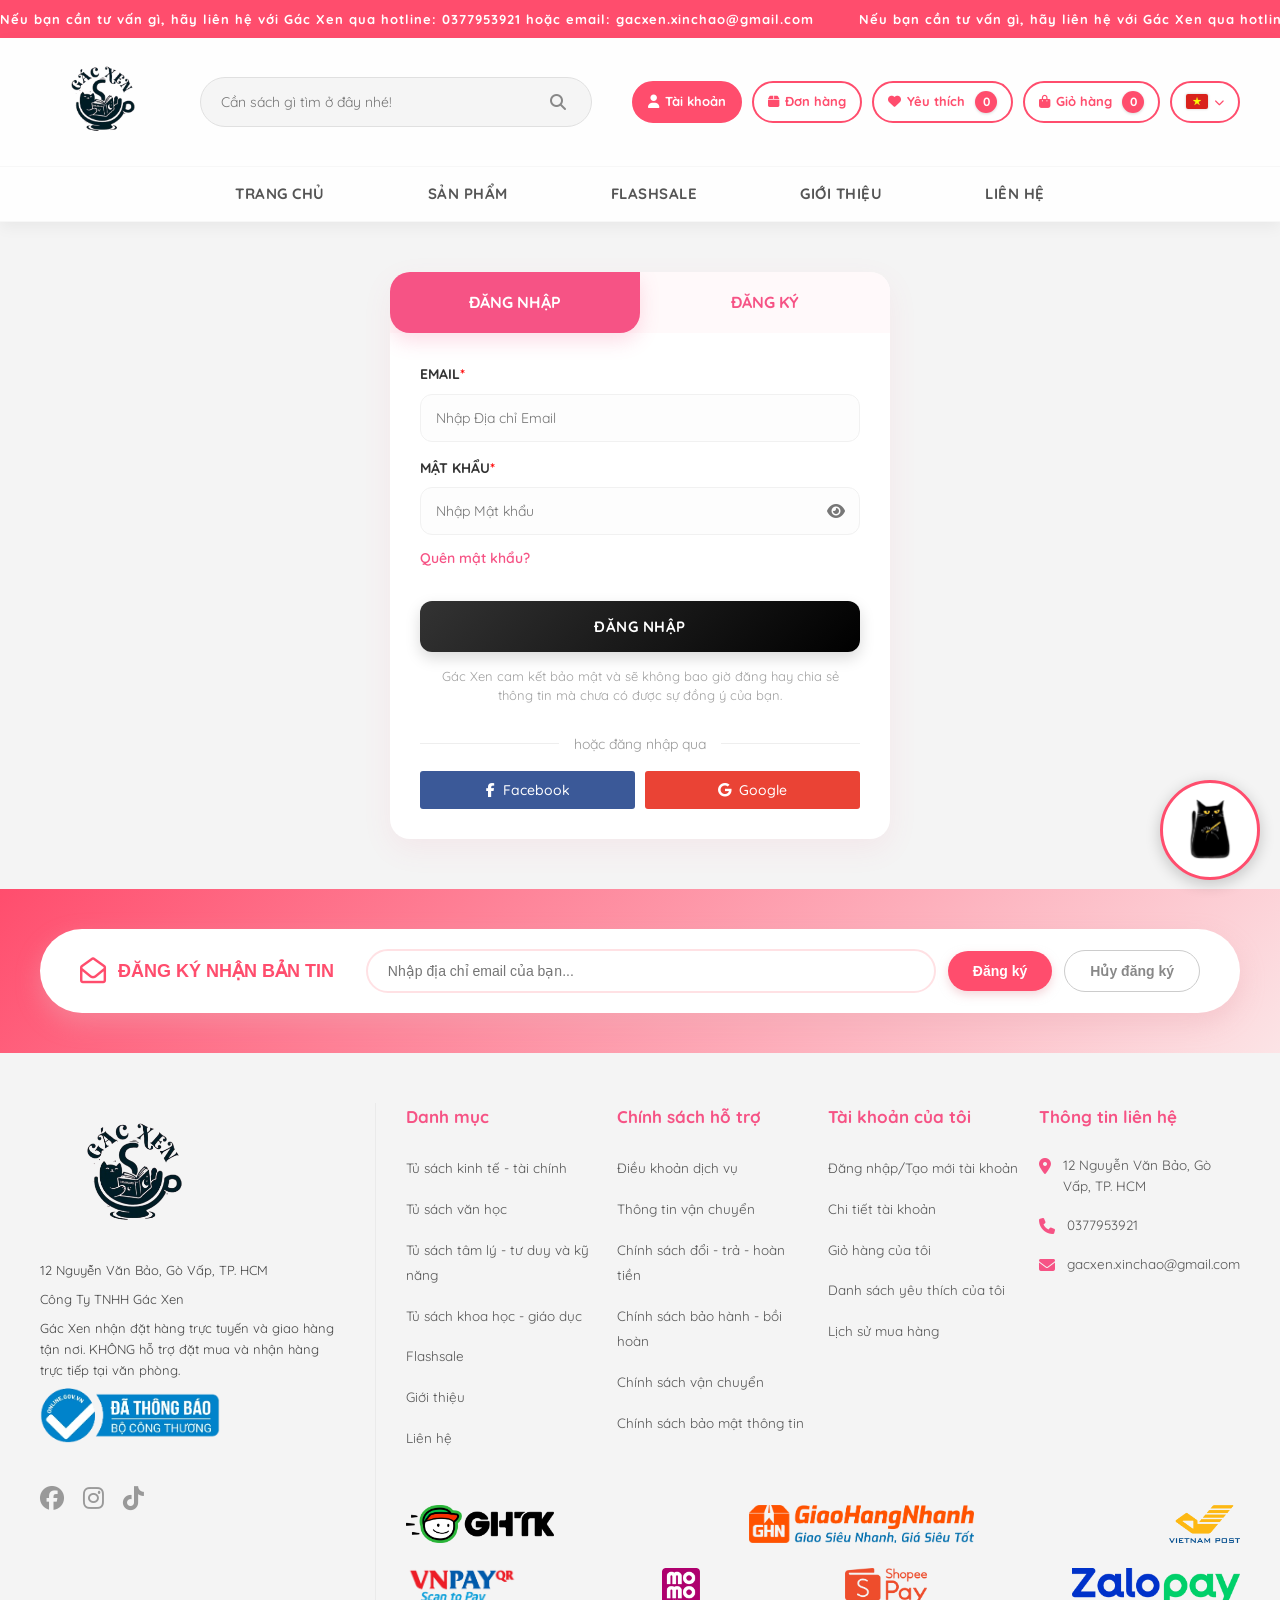
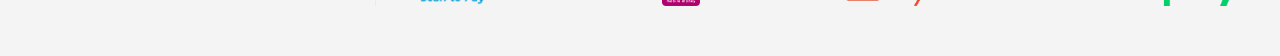
<file: dangnhap.html>
<!DOCTYPE html>
<html lang="vi">
<head>
    <meta charset="UTF-8">
    <meta name="viewport" content="width=device-width, initial-scale=1.0">
    <title>Gác Xen - Đăng nhập</title>
    <link rel="icon" href="img/favicon.jpg" type="image/jpg">
    <link rel="stylesheet" href="css/style.css">
    <link rel="stylesheet" href="css/styledkdn.css">
    <link rel="stylesheet" href="https://cdnjs.cloudflare.com/ajax/libs/font-awesome/6.4.0/css/all.min.css">
    <link href="https://fonts.googleapis.com/css2?family=Quicksand:wght@500;700;800&display=swap" rel="stylesheet">
</head>
<body>
<div id="searchOverlay" class="search-overlay"></div>

<div id="searchSidebar" class="search-sidebar">
    
    
   <div class="search-header">

    <form id="sidebarSearchForm">

        <input type="text"
        id="searchInput"
        placeholder="Tìm kiếm sản phẩm"
        autocomplete="off">
        <div id="searchSuggestions"
class="search-suggestions"></div>

    </form>

    <span class="close-btn"
    onclick="closeSearch()">✕</span>

</div>
<ul class="search-menu">
    <li><a href="category-tatcasanpham.html?category=kinhte">Sách kinh tế - tài chính</a></li>
    <li><a href="category-tatcasanpham.html?category=vanhoc">Sách văn học</a></li>
    <li><a href="category-tatcasanpham.html?category=tamly">Sách tâm lý - kỹ năng</a></li>
    <li><a href="category-tatcasanpham.html?category=khoahoc">Sách khoa học - giáo dục</a></li>
</ul>

</div>
    <div class="top-bar">
        <div class="marquee-container">
            <div class="marquee-group">
                <p>Nếu bạn cần tư vấn gì, hãy liên hệ với Gác Xen qua hotline: 0377953921 hoặc email: gacxen.xinchao@gmail.com &nbsp;&nbsp; &nbsp;&nbsp;</p>
                <p>Nếu bạn cần tư vấn gì, hãy liên hệ với Gác Xen qua hotline: 0377953921 hoặc email: gacxen.xinchao@gmail.com &nbsp;&nbsp; &nbsp;&nbsp;</p>
            </div>
            <div class="marquee-group">
                <p>Nếu bạn cần tư vấn gì, hãy liên hệ với Gác Xen qua hotline: 0377953921 hoặc email: gacxen.xinchao@gmail.com &nbsp;&nbsp; &nbsp;&nbsp;</p>
                <p>Nếu bạn cần tư vấn gì, hãy liên hệ với Gác Xen qua hotline: 0377953921 hoặc email: gacxen.xinchao@gmail.com &nbsp;&nbsp; &nbsp;&nbsp;</p>
            </div>
        </div>
    </div>

    <header class="header">
    <div class="container header-main">
        <div class="logo">
            <a href="index.html"><img src="img/logo1.jpg" alt="Logo Shop Sách"></a>
        </div>
        
        <div class="search-bar">
            <form id="searchForm" action="category-tatcasanpham.html" method="GET">
               <input type="text" onclick="openSearch()" readonly placeholder="Cần sách gì tìm ở đây nhé!">
                <button type="submit"><i class="fas fa-search"></i></button>
            </form>
        </div>

        <div class="user-actions">
    <div class="account-wrapper">
        <a href="dangnhap.html" id="btn-account-header" class="action-btn" style="background-color: var(--primary-color); color: #fff; border-color: var(--primary-color);">
            <i class="fas fa-user"></i> 
            <span>Tài khoản</span>
        </a>
        <ul class="account-submenu" id="accountSubmenu">
            <li><a href="dangnhap.html">Đăng nhập</a></li>
            <li><a href="dangky.html">Đăng ký</a></li>
        </ul>
    </div>
    
    <a href="donhang.html" onclick="return window.requireLogin();" class="action-btn"><i class="fas fa-box"></i> <span>Đơn hàng</span></a>

<a href="yeuthich.html" onclick="return window.requireLogin();" class="action-btn"><i class="fas fa-heart"></i> <span>Yêu thích <span id="favCount" class="cart-count">0</span></span></a>

<a href="giohang.html" onclick="return window.requireLogin();" class="action-btn cart-btn">
    <i class="fas fa-shopping-bag"></i> 
    <span>Giỏ hàng <span id="cartCount" class="cart-count">0</span></span>
</a>
<div class="lang-dropdown">
    <a href="#" class="action-btn lang-btn notranslate" translate="no">
        <img src="img/vn-flag.jpg" alt="VN" class="flag-icon"> 
        <i class="fas fa-chevron-down" style="font-size: 10px;"></i>
    </a>
    
    <ul class="dropdown-menu lang-menu notranslate" translate="no">
        <li>
            <a href="#" onclick="changeLanguage('vi')">
                <img src="img/vn-flag.jpg" alt="Tiếng Việt" class="flag-icon">
                <span translate="no">VN</span>
            </a>
        </li>
        <li>
            <a href="#" onclick="changeLanguage('en')">
                <img src="img/en-flag.jpg" alt="Tiếng Anh" class="flag-icon">
                <span translate="no">EN</span>
            </a>
        </li>
    </ul>
</div>
            </div>
        </div>

    <nav class="navigation">
        <div class="container">
            <ul class="nav-menu">
               <li><a href="index.html" class="lang-home">Trang chủ</a></li>
                <li class="dropdown">
                    <a href="category-tatcasanpham.html">Sản phẩm</a>
                    <ul class="dropdown-menu">
                        <li><a href="category-tatcasanpham.html?category=kinhte">Tủ sách kinh tế - tài chính</a></li>
                        <li><a href="category-tatcasanpham.html?category=vanhoc">Tủ sách văn học</a></li>
                        <li><a href="category-tatcasanpham.html?category=tamly">Tủ sách tâm lý - tư duy và kỹ năng</a></li>
                        <li><a href="category-tatcasanpham.html?category=khoahoc">Tủ sách khoa học - giáo dục</a></li>
                    </ul>
                </li>
                <li><a href="flashsale.html">Flashsale</a></li>
                <li><a href="gioithieu.html">Giới thiệu</a></li>
                <li><a href="lienhe.html">Liên hệ</a></li>
            </ul>
        </div>
    </nav>
</header>

    <main>
        <div class="auth-container">
            <div class="auth-tabs">
                <div class="tab active">Đăng nhập</div>
                <div class="tab" onclick="window.location.href='dangky.html'">Đăng ký</div>
            </div>

            <form class="auth-form" id="loginForm">
                <div class="input-group">
                    <label>Email<span>*</span></label>
                    <input type="text" id="loginEmail" placeholder="Nhập Địa chỉ Email">
<div class="error-message" id="loginEmailError">Vui lòng nhập email hợp lệ</div>
                </div>

                <div class="input-group">
                    <label>Mật khẩu<span>*</span></label>
                    <div class="password-wrapper">
                        <input type="password" id="loginPassword" placeholder="Nhập Mật khẩu">
                        <i class="fa-solid fa-eye toggle-password" onclick="togglePassword('loginPassword', this)"></i>
                    </div>
<div class="error-message" id="loginPasswordError">Vui lòng nhập mật khẩu</div>
                </div>

                <div class="forgot-password">
                    <a href="#" id="forgotPasswordLink">Quên mật khẩu?</a>
                </div>

                <button type="submit" class="submit-btn login-btn">ĐĂNG NHẬP</button>

                <div class="privacy-notice">
                    Gác Xen cam kết bảo mật và sẽ không bao giờ đăng hay chia sẻ thông tin mà chưa có được sự đồng ý của bạn.
                </div>
            </form>

            <div class="divider">
                <span>hoặc đăng nhập qua</span>
            </div>

            <div class="social-login">
                <button class="btn-social btn-fb"><i class="fa-brands fa-facebook-f"></i> Facebook</button>
                <button class="btn-social btn-gg"><i class="fa-brands fa-google"></i> Google</button>
            </div>
        </div>
        <div id="google_translate_element" style="display:none;"></div>

<script src="https://translate.google.com/translate_a/element.js?cb=googleTranslateElementInit"></script>
    </main>

    <script src="js/script.js"></script>
    <script src="js/scriptdn.js"></script>

        <div class="lienhe-container">
            <div class="lienhe-group">
                <a href="javascript:void(0)" onclick="toggleChatbot()" class="lienhe-item">
                    <span>Chat AI</span>
                    <div class="icon-circle" style="background-color: #ffffff !important;">
                        <i class="fa-solid fa-robot" style="color: #ff4d6d !important;"></i>
                    </div>
                </a>
                
                <a href="https://www.facebook.com/share/1Pt2GXtrQT/?mibextid=wwXIfr" class="lienhe-item">
                    <span>Facebook</span>
                    <div class="icon-circle"><i class="fa-brands fa-facebook"></i></div>
                </a>
                <a href="https://www.instagram.com/gac_xen?igsh=NnM2a3JvbW8zOTdk&utm_source=qr" class="lienhe-item">
                    <span>Instagram</span>
                    <div class="icon-circle">
                        <i class="fa-brands fa-instagram"></i>
                    </div>
                </a>
                <a href="tel:0377953921" class="lienhe-item">
                    <span>Hotline</span>
                    <div class="icon-circle"><i class="fa-solid fa-phone"></i></div>
                </a>
            </div>

            <div class="main-lienhe-icon">
                <img src="img/lienhe.jpg" alt="cat-icon">
            </div>

            <div id="gacxen-chatbot" class="chatbot-container">
                <div class="chatbot-header">
                    <h3><i class="fas fa-robot"></i> Mao Mao </h3>
                    <button onclick="toggleChatbot()" class="close-chat"><i class="fas fa-times"></i></button>
                </div>
                <div class="chatbot-messages" id="chatMessages">
                    <div class="message bot-msg">
                        <div class="msg-bubble">Meow! Mình là trợ lý AI của Gác Xen. Mình có thể giúp gì cho bạn? 🐾</div>
                    </div>
                </div>
                <div class="chatbot-input">
                    <input type="text" id="chatInput" placeholder="Nhập tin nhắn..." onkeypress="handleChatEnter(event)">
                    <button onclick="sendChatMessage()"><i class="fas fa-paper-plane"></i></button>
                </div>
            </div>
        </div>

    <footer class="footer">
        <div class="newsletter-section">
            <div class="container newsletter-inner">
                <div class="newsletter-title">
                    <i class="far fa-envelope-open"></i> ĐĂNG KÝ NHẬN BẢN TIN
                </div>
                <div class="newsletter-form">
                    <input type="email" id="emailInput" placeholder="Nhập địa chỉ email của bạn...">
                    <button class="btn-subscribe" id="btnSubscribe">Đăng ký</button>
                    <button class="btn-unsubscribe" id="btnUnsubscribe">Hủy đăng ký</button>
                </div>
            </div>
        </div>

        <div class="container footer-content-wrapper">
            <div class="footer-left">
                <a href="index.html"><img src="img/logo1.jpg" alt="Logo Shop Sách" class="footer-logo"></a>
                <p>12 Nguyễn Văn Bảo, Gò Vấp, TP. HCM</p>
                <p>Công Ty TNHH Gác Xen</p>
                <p>Gác Xen nhận đặt hàng trực tuyến và giao hàng tận nơi. KHÔNG hỗ trợ đặt mua và nhận hàng trực tiếp tại văn phòng.</p>
                <img src="img/dathongbao.jpg" alt="Logo bộ công thương" class="footer-logo">
                

                <div class="social-icons">
                    <a href="https://www.facebook.com/share/1Pt2GXtrQT/?mibextid=wwXIfr"><i class="fab fa-facebook"></i></a>
                    <a href="https://www.instagram.com/gac_xen?igsh=NnM2a3JvbW8zOTdk&utm_source=qr"><i class="fab fa-instagram"></i></a>
                    <a href="https://www.tiktok.com/@tuisokiuu_3?is_from_webapp=1&sender_device=pc"><i class="fab fa-tiktok"></i></a>
                </div>
            </div>

            <div class="footer-right">
                
                <div class="footer-menus">
                    <div class="footer-col">
                        <h4>Danh mục</h4>
                        <ul>
                            <li><a href="category-tatcasanpham.html?category=kinhte">Tủ sách kinh tế - tài chính</a></li>
                            <li><a href="category-tatcasanpham.html?category=vanhoc">Tủ sách văn học</a></li>
                            <li><a href="category-tatcasanpham.html?category=tamly">Tủ sách tâm lý - tư duy và kỹ năng</a></li>
                            <li><a href="category-tatcasanpham.html?category=khoahoc">Tủ sách khoa học - giáo dục</a></li>
                            <li><a href="flashsale.html">Flashsale</a></li>
                            <li><a href="gioithieu.html">Giới thiệu</a></li>
                            <li><a href="lienhe.html">Liên hệ</a></li>


                        </ul>
                    </div>

                    <div class="footer-col">
                        <h4>Chính sách hỗ trợ</h4>
                        <ul>
                            <li><a href="gioithieu.html?policy=dieukhoan">Điều khoản dịch vụ</a></li>
                            <li><a href="gioithieu.html?policy=giaonhan">Thông tin vận chuyển</a></li>
                            <li><a href="gioithieu.html?policy=doitra">Chính sách đổi - trả - hoàn tiền</a></li>
                            <li><a href="gioithieu.html?policy=baohanh">Chính sách bảo hành - bồi hoàn</a></li>
                            <li><a href="gioithieu.html?policy=vanchuyen">Chính sách vận chuyển</a></li>
                            <li><a href="gioithieu.html?policy=baomat">Chính sách bảo mật thông tin</a></li>
                        </ul>
                    </div>

                    <div class="footer-col">
                        <h4>Tài khoản của tôi</h4>
                        <ul>
                            <li><a href="dangnhap.html">Đăng nhập/Tạo mới tài khoản</a></li>
                            <li><a href="taikhoan.html">Chi tiết tài khoản</a></li>
                            <li><a href="giohang.html">Giỏ hàng của tôi</a></li>
                            <li><a href="yeuthich.html">Danh sách yêu thích của tôi</a></li>
                            <li><a href="donhang.html">Lịch sử mua hàng</a></li>
                        </ul>
                    </div>

                    <div class="footer-col contact-col-new">
                        <h4 class="pink-heading">Thông tin liên hệ</h4>
                        <ul>
                            <li>
                                <i class="fas fa-map-marker-alt"></i> 
                                <span><a href="https://maps.app.goo.gl/1B5HR1rLtcE8mr8X8">12 Nguyễn Văn Bảo, Gò Vấp, TP. HCM</a></span>
                            </li>
                            <li>
                                <i class="fas fa-phone"></i> 
                                <span><a href="tel:0377953921">0377953921</a></span>
                            </li>
                            <li>
                                <i class="fas fa-envelope"></i> 
                                <span><a href="mailto:gacxen.xinchao@gmail.com">gacxen.xinchao@gmail.com</a></span>
                            </li>
                        </ul>
                    </div>
                </div>

                <div class="payment-shipping-logos">
                    <div class="logo-row row-top">
                        <img src="img/ghtk.jpg" alt="Giao Hàng Tiết Kiệm">
                        <img src="img/ghn.jpg" alt="Giao Hàng Nhanh">
                        <img src="img/vnp.jpg" alt="VNPost">
                    </div>
                    <div class="logo-row row-bottom">
                        <img src="img/vnpay.jpg" alt="VNPAY">
                        <img src="img/momo.jpg" alt="MoMo">
                        <img src="img/shopeepay.jpg" alt="ShopeePay">
                        <img src="img/zalopay.jpg" alt="ZaloPay">
                    </div>
                </div>
                
            </div>
        </div>
    </footer>

    <script src="js/script.js"></script>
    <script src="js/scriptdn.js"></script>
    <div id="google_translate_element"
style="display:none;"></div>

<script src="https://translate.google.com/translate_a/element.js?cb=googleTranslateElementInit"></script>
</body>
</html>
</file>
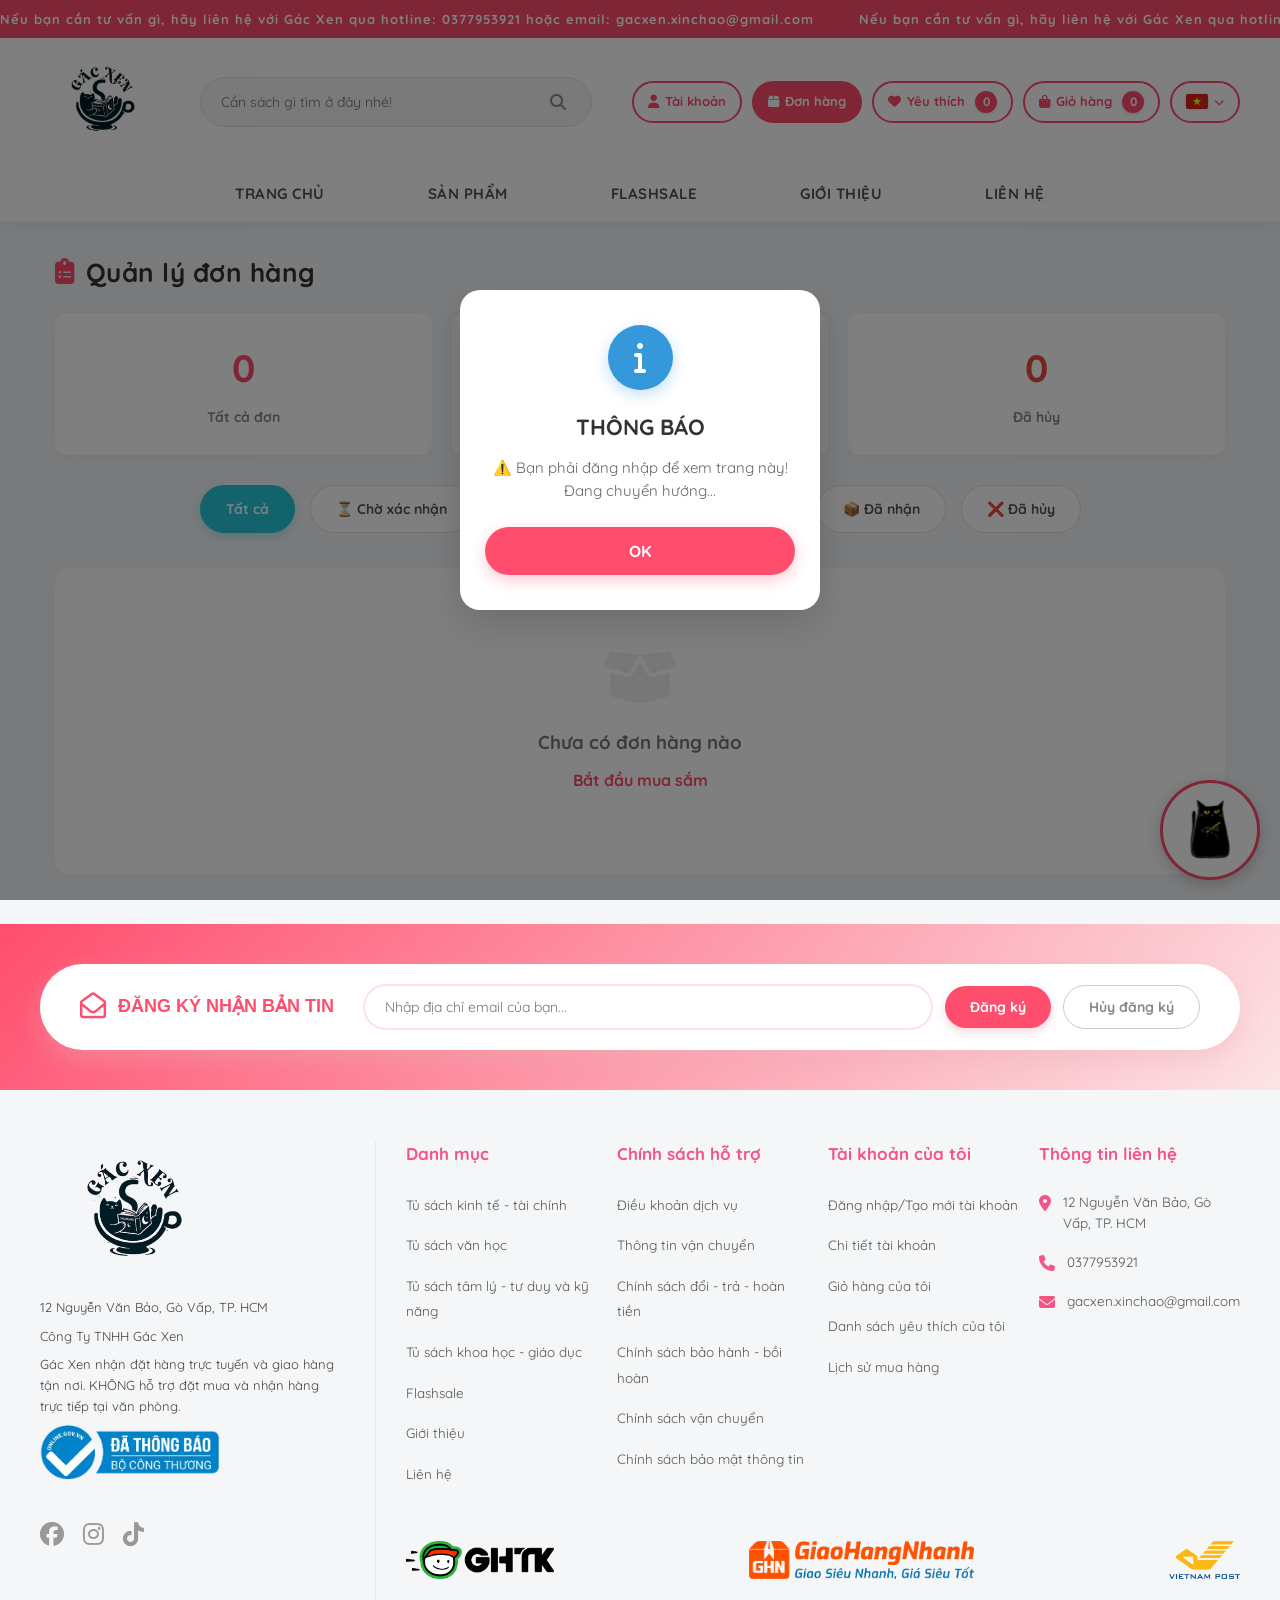
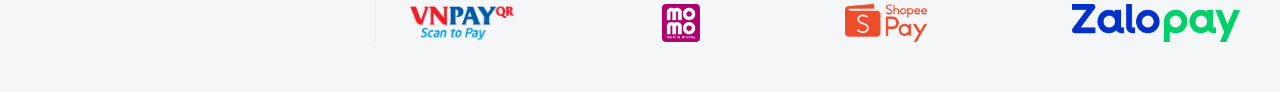
<file: donhang.html>
<!DOCTYPE html>
<html lang="vi">
<head>
    <meta charset="UTF-8">
    <meta name="viewport" content="width=device-width, initial-scale=1.0">
    <title>Gác Xen - Đơn hàng</title>
    <link rel="icon" href="img/favicon.jpg" type="image/jpg">
    <link rel="stylesheet" href="css/style.css">
    <link rel="stylesheet" href="css/style_3gtdnyt.css">
    <link rel="stylesheet" href="css/shop.css">
    <link rel="stylesheet" href="https://cdnjs.cloudflare.com/ajax/libs/font-awesome/6.4.0/css/all.min.css">
    <link href="https://fonts.googleapis.com/css2?family=Quicksand:wght@500;700;800&family=Lexend:wght@500;700&display=swap" rel="stylesheet">
    <style>
        
        body { background-color: #f4f6f8; font-family: 'Quicksand', sans-serif; }
        .page-title { display: flex; align-items: center; gap: 10px; font-size: 26px; color: #333; margin: 30px 0 20px; font-weight: 800;}
        
        
        .stats-row { display: flex; gap: 20px; margin-bottom: 30px; }
        .stat-card { flex: 1; background: #fff; border-radius: 12px; padding: 25px; text-align: center; box-shadow: 0 2px 12px rgba(0,0,0,0.04); }
        .stat-card strong { display: block; font-size: 38px; color: #ff4d6d; margin-bottom: 5px; font-weight: 800;}
        .stat-card span { color: #888; font-weight: 700; font-size: 14px;}

       
        .filter-tabs { display: flex; gap: 15px; margin-bottom: 25px; overflow-x: auto; padding-bottom: 10px; justify-content: center;}
        .tab { background: #fff; border: 1px solid #e0e0e0; padding: 12px 25px; border-radius: 30px; font-weight: 700; font-size: 14px; color: #555; cursor: pointer; white-space: nowrap; transition: 0.3s;}
        .tab.active, .tab:hover { background: #26c6da; color: #fff; border-color: #26c6da; box-shadow: 0 4px 10px rgba(38,198,218,0.3);}

        
        .order-card { background: #fff; border-radius: 15px; margin-bottom: 30px; overflow: hidden; box-shadow: 0 4px 15px rgba(0,0,0,0.04); border: 1px solid #eee; }
        
        .order-header { padding: 18px 25px; background: #fdf5f6; display: flex; justify-content: space-between; align-items: center; border-bottom: 1px solid #eee; }
        
        .order-id { font-weight: 700; color: #333; font-size: 16px; font-family: 'Lexend', 'Segoe UI', sans-serif;}
        
        .order-status { background: #fff; padding: 6px 15px; border-radius: 20px; font-size: 13px; font-weight: 800; }
        
        
        .status-pending { color: #f39c12; border: 1px solid #f39c12; }
        .status-success { color: #27ae60; border: 1px solid #27ae60; }
        .status-cancel { color: #e74c3c; border: 1px solid #e74c3c; background: #fff0f3;}
        
        .order-items { padding: 10px 25px; }
        .item-row { display: flex; align-items: center; gap: 20px; padding: 20px 0; border-bottom: 1px solid #f5f5f5; }
        .item-row:last-child { border-bottom: none; }
        .item-row img { width: 75px; height: 100px; object-fit: cover; border-radius: 8px; border: 1px solid #f0f0f0; }
        .item-desc { flex: 1; }
        .item-desc h4 { font-size: 16px; color: #333; margin-bottom: 8px; font-weight: 700;}
        .item-desc p { color: #777; font-weight: 600; font-size: 14px;}
        .item-pq { color: #ff4d6d; font-weight: 800; font-size: 16px;}

        .order-footer { padding: 25px; background: #fafafa; display: flex; justify-content: space-between; align-items: center; border-top: 2px dashed #eee; }
        .cust-info { font-size: 14px; color: #555; line-height: 1.6; }
        .cust-info strong { color: #333; }
        .final-price-box { text-align: right; }
        .final-price { display: block; font-size: 26px; color: #ff4d6d; font-weight: 800; margin-top: 5px;}
        
        .btn-action-group { margin-top: 15px; display: flex; gap: 10px; justify-content: flex-end;}
        .btn-outline { background: #fff; color: #e74c3c; border: 1px solid #e74c3c; padding: 8px 20px; border-radius: 20px; font-weight: bold; cursor: pointer; font-family: 'Quicksand'; transition: 0.3s;}
        .btn-outline:hover { background: #e74c3c; color: white;}
        .btn-fill { background: #26c6da; color: #fff; border: none; padding: 8px 20px; border-radius: 20px; font-weight: bold; cursor: pointer; font-family: 'Quicksand'; transition: 0.3s;}
        .btn-fill:hover { opacity: 0.8; }
    </style>
</head>
<body>
    
   <div id="searchOverlay" class="search-overlay"></div>

<div id="searchSidebar" class="search-sidebar">
    
   <div class="search-header">
            <form id="sidebarSearchForm">
                <input type="text" id="searchInput" placeholder="Tìm kiếm sản phẩm" autocomplete="off">
                <button type="submit" class="search-btn">
                    <i class="fas fa-search"></i>
                </button>
                <div id="searchSuggestions" class="search-suggestions"></div>
            </form>
            <span class="close-btn" onclick="closeSearch()">✕</span>
        </div>
        <ul class="search-menu">
            <li><a href="category-tatcasanpham.html?category=kinhte">Sách kinh tế - tài chính</a></li>
            <li><a href="category-tatcasanpham.html?category=vanhoc">Sách văn học</a></li>
            <li><a href="category-tatcasanpham.html?category=tamly">Sách tâm lý - kỹ năng</a></li>
            <li><a href="category-tatcasanpham.html?category=khoahoc">Sách khoa học - giáo dục</a></li>
        </ul>
    </div>

    <div class="top-bar">
        <div class="marquee-container">
            <div class="marquee-group">
                <p>Nếu bạn cần tư vấn gì, hãy liên hệ với Gác Xen qua hotline: 0377953921 hoặc email: gacxen.xinchao@gmail.com &nbsp;&nbsp; &nbsp;&nbsp;</p>
                <p>Nếu bạn cần tư vấn gì, hãy liên hệ với Gác Xen qua hotline: 0377953921 hoặc email: gacxen.xinchao@gmail.com &nbsp;&nbsp; &nbsp;&nbsp;</p>
            </div>
            <div class="marquee-group">
                <p>Nếu bạn cần tư vấn gì, hãy liên hệ với Gác Xen qua hotline: 0377953921 hoặc email: gacxen.xinchao@gmail.com &nbsp;&nbsp; &nbsp;&nbsp;</p>
                <p>Nếu bạn cần tư vấn gì, hãy liên hệ với Gác Xen qua hotline: 0377953921 hoặc email: gacxen.xinchao@gmail.com &nbsp;&nbsp; &nbsp;&nbsp;</p>
            </div>
        </div>
    </div>

    <header class="header">
        <div class="container header-main">
            <div class="logo">
                <a href="index.html"><img src="img/logo1.jpg" alt="Logo Shop Sách"></a>
            </div>
            
            <div class="search-bar">
                <form id="searchForm" action="sanpham.html" method="GET">
                   <input type="text" onclick="openSearch()" readonly placeholder="Cần sách gì tìm ở đây nhé!">
                    <button type="submit"><i class="fas fa-search"></i></button>
                </form>
            </div>

            <div class="user-actions">
                <div class="account-wrapper">
                    <a href="dangnhap.html" id="btn-account-header" class="action-btn">
                        <i class="fas fa-user"></i> 
                        <span>Tài khoản</span>
                    </a>
                    <ul class="account-submenu" id="accountSubmenu">
                        <li><a href="dangnhap.html">Đăng nhập</a></li>
                        <li><a href="dangky.html">Đăng ký</a></li>
                    </ul>
                </div>                
                <a href="donhang.html" onclick="return window.requireLogin();" class="action-btn" style="background-color: var(--primary-color); color: #fff; border-color: var(--primary-color);"><i class="fas fa-box"></i> <span>Đơn hàng</span></a>

                <a href="yeuthich.html" onclick="return window.requireLogin();" class="action-btn"><i class="fas fa-heart"></i> <span>Yêu thích <span id="favCount" class="cart-count">0</span></span></a>

                <a href="giohang.html" onclick="return window.requireLogin();" class="action-btn cart-btn">
                    <i class="fas fa-shopping-bag"></i> 
                    <span>Giỏ hàng <span id="cartCount" class="cart-count">0</span></span>
                </a>
                
                <div class="lang-dropdown">
    <a href="#" class="action-btn lang-btn notranslate" translate="no">
        <img src="img/vn-flag.jpg" alt="VN" class="flag-icon"> 
        <i class="fas fa-chevron-down" style="font-size: 10px;"></i>
    </a>
    
    <ul class="dropdown-menu lang-menu notranslate" translate="no">
        <li>
            <a href="#" onclick="changeLanguage('vi')">
                <img src="img/vn-flag.jpg" alt="Tiếng Việt" class="flag-icon">
                <span translate="no">VN</span>
            </a>
        </li>
        <li>
            <a href="#" onclick="changeLanguage('en')">
                <img src="img/en-flag.jpg" alt="Tiếng Anh" class="flag-icon">
                <span translate="no">EN</span>
            </a>
        </li>
    </ul>
</div>
            </div>
        </div>

        <nav class="navigation">
            <div class="container">
                <ul class="nav-menu">
                    <li><a href="index.html" class="lang-home">Trang chủ</a></li>
                   <li class="dropdown">
                        <a href="category-tatcasanpham.html">Sản phẩm</a>
                        <ul class="dropdown-menu">
                            <li><a href="category-tatcasanpham.html?category=kinhte">Tủ sách kinh tế - tài chính</a></li>
                            <li><a href="category-tatcasanpham.html?category=vanhoc">Tủ sách văn học</a></li>
                            <li><a href="category-tatcasanpham.html?category=tamly">Tủ sách tâm lý - tư duy và kỹ năng</a></li>
                            <li><a href="category-tatcasanpham.html?category=khoahoc">Tủ sách khoa học - giáo dục</a></li>
                        </ul>
                    </li>
                    <li><a href="flashsale.html">Flashsale</a></li>
                    <li><a href="gioithieu.html">Giới thiệu</a></li>
                    <li><a href="lienhe.html">Liên hệ</a></li>
                </ul>
            </div>
        </nav>
    </header>

    <main class="container">
        <h2 class="page-title"><i class="fas fa-clipboard-list" style="color:#ff4d6d"></i> Quản lý đơn hàng</h2>
        
        <div class="stats-row">
            <div class="stat-card"><strong id="totalOrders">0</strong><span>Tất cả đơn</span></div>
            <div class="stat-card"><strong id="pendingOrders" style="color:#f39c12">0</strong><span>Đang xử lý</span></div>
            <div class="stat-card"><strong id="cancelOrders" style="color:#e74c3c">0</strong><span>Đã hủy</span></div>
        </div>

        <div class="filter-tabs">
            <div class="tab active" onclick="changeTab(this, 'Tất cả')">Tất cả</div>
            <div class="tab" onclick="changeTab(this, 'Chờ xác nhận')">⏳ Chờ xác nhận</div>
            <div class="tab" onclick="changeTab(this, 'Đã xác nhận')">✅ Đã xác nhận</div>
            <div class="tab" onclick="changeTab(this, 'Đang giao')">🚚 Đang giao</div>
            <div class="tab" onclick="changeTab(this, 'Đã nhận')">📦 Đã nhận</div>
            <div class="tab" onclick="changeTab(this, 'Đã hủy')">❌ Đã hủy</div>
        </div>

        <div id="orders-list" style="margin-bottom: 50px;"></div>
        <div id="google_translate_element" style="display:none;"></div>

<script src="https://translate.google.com/translate_a/element.js?cb=googleTranslateElementInit"></script>
    </main>

        <div class="lienhe-container">
            <div class="lienhe-group">
                <a href="javascript:void(0)" onclick="toggleChatbot()" class="lienhe-item">
                    <span>Chat AI</span>
                    <div class="icon-circle" style="background-color: #ffffff !important;">
                        <i class="fa-solid fa-robot" style="color: #ff4d6d !important;"></i>
                    </div>
                </a>
                
                <a href="https://www.facebook.com/share/1Pt2GXtrQT/?mibextid=wwXIfr" class="lienhe-item">
                    <span>Facebook</span>
                    <div class="icon-circle"><i class="fa-brands fa-facebook"></i></div>
                </a>
                <a href="https://www.instagram.com/gac_xen?igsh=NnM2a3JvbW8zOTdk&utm_source=qr" class="lienhe-item">
                    <span>Instagram</span>
                    <div class="icon-circle">
                        <i class="fa-brands fa-instagram"></i>
                    </div>
                </a>
                <a href="tel:0377953921" class="lienhe-item">
                    <span>Hotline</span>
                    <div class="icon-circle"><i class="fa-solid fa-phone"></i></div>
                </a>
            </div>

            <div class="main-lienhe-icon">
                <img src="img/lienhe.jpg" alt="cat-icon">
            </div>

            <div id="gacxen-chatbot" class="chatbot-container">
                <div class="chatbot-header">
                    <h3><i class="fas fa-robot"></i> Mao Mao </h3>
                    <button onclick="toggleChatbot()" class="close-chat"><i class="fas fa-times"></i></button>
                </div>
                <div class="chatbot-messages" id="chatMessages">
                    <div class="message bot-msg">
                        <div class="msg-bubble">Meow! Mình là trợ lý AI của Gác Xen. Mình có thể giúp gì cho bạn? 🐾</div>
                    </div>
                </div>
                <div class="chatbot-input">
                    <input type="text" id="chatInput" placeholder="Nhập tin nhắn..." onkeypress="handleChatEnter(event)">
                    <button onclick="sendChatMessage()"><i class="fas fa-paper-plane"></i></button>
                </div>
            </div>
        </div>

    <footer class="footer">
        <div class="newsletter-section">
            <div class="container newsletter-inner">
                <div class="newsletter-title">
                    <i class="far fa-envelope-open"></i> ĐĂNG KÝ NHẬN BẢN TIN
                </div>
                <div class="newsletter-form">
                    <input type="email" id="emailInput" placeholder="Nhập địa chỉ email của bạn...">
                    <button class="btn-subscribe" id="btnSubscribe">Đăng ký</button>
                    <button class="btn-unsubscribe" id="btnUnsubscribe">Hủy đăng ký</button>
                </div>
            </div>
        </div>

        <div class="container footer-content-wrapper">
            <div class="footer-left">
                <a href="index.html"><img src="img/logo1.jpg" alt="Logo Shop Sách" class="footer-logo"></a>
                <p>12 Nguyễn Văn Bảo, Gò Vấp, TP. HCM</p>
                <p>Công Ty TNHH Gác Xen</p>
                <p>Gác Xen nhận đặt hàng trực tuyến và giao hàng tận nơi. KHÔNG hỗ trợ đặt mua và nhận hàng trực tiếp tại văn phòng.</p>
                <img src="img/dathongbao.jpg" alt="Logo bộ công thương" class="footer-logo">
                

                <div class="social-icons">
                    <a href="https://www.facebook.com/share/1Pt2GXtrQT/?mibextid=wwXIfr"><i class="fab fa-facebook"></i></a>
                    <a href="https://www.instagram.com/gac_xen?igsh=NnM2a3JvbW8zOTdk&utm_source=qr"><i class="fab fa-instagram"></i></a>
                    <a href="https://www.tiktok.com/@tuisokiuu_3?is_from_webapp=1&sender_device=pc"><i class="fab fa-tiktok"></i></a>
                </div>
            </div>

            <div class="footer-right">
                
                <div class="footer-menus">
                    <div class="footer-col">
                        <h4>Danh mục</h4>
                        <ul>
                            <li><a href="category-tatcasanpham.html?category=kinhte">Tủ sách kinh tế - tài chính</a></li>
                            <li><a href="category-tatcasanpham.html?category=vanhoc">Tủ sách văn học</a></li>
                            <li><a href="category-tatcasanpham.html?category=tamly">Tủ sách tâm lý - tư duy và kỹ năng</a></li>
                            <li><a href="category-tatcasanpham.html?category=khoahoc">Tủ sách khoa học - giáo dục</a></li>
                            <li><a href="flashsale.html">Flashsale</a></li>
                            <li><a href="gioithieu.html">Giới thiệu</a></li>
                            <li><a href="lienhe.html">Liên hệ</a></li>


                        </ul>
                    </div>

                    <div class="footer-col">
                        <h4>Chính sách hỗ trợ</h4>
                        <ul>
                            <li><a href="gioithieu.html?policy=dieukhoan">Điều khoản dịch vụ</a></li>
                            <li><a href="gioithieu.html?policy=giaonhan">Thông tin vận chuyển</a></li>
                            <li><a href="gioithieu.html?policy=doitra">Chính sách đổi - trả - hoàn tiền</a></li>
                            <li><a href="gioithieu.html?policy=baohanh">Chính sách bảo hành - bồi hoàn</a></li>
                            <li><a href="gioithieu.html?policy=vanchuyen">Chính sách vận chuyển</a></li>
                            <li><a href="gioithieu.html?policy=baomat">Chính sách bảo mật thông tin</a></li>
                        </ul>
                    </div>

                    <div class="footer-col">
                        <h4>Tài khoản của tôi</h4>
                        <ul>
                            <li><a href="dangnhap.html">Đăng nhập/Tạo mới tài khoản</a></li>
                            <li><a href="taikhoan.html">Chi tiết tài khoản</a></li>
                            <li><a href="giohang.html">Giỏ hàng của tôi</a></li>
                            <li><a href="yeuthich.html">Danh sách yêu thích của tôi</a></li>
                            <li><a href="donhang.html">Lịch sử mua hàng</a></li>
                        </ul>
                    </div>

                    <div class="footer-col contact-col-new">
                        <h4 class="pink-heading">Thông tin liên hệ</h4>
                        <ul>
                            <li>
                                <i class="fas fa-map-marker-alt"></i> 
                                <span><a href="https://maps.app.goo.gl/1B5HR1rLtcE8mr8X8">12 Nguyễn Văn Bảo, Gò Vấp, TP. HCM</a></span>
                            </li>
                            <li>
                                <i class="fas fa-phone"></i> 
                                <span><a href="tel:0377953921">0377953921</a></span>
                            </li>
                            <li>
                                <i class="fas fa-envelope"></i> 
                                <span><a href="mailto:gacxen.xinchao@gmail.com">gacxen.xinchao@gmail.com</a></span>
                            </li>
                        </ul>
                    </div>
                </div>

                <div class="payment-shipping-logos">
                    <div class="logo-row row-top">
                        <img src="img/ghtk.jpg" alt="Giao Hàng Tiết Kiệm">
                        <img src="img/ghn.jpg" alt="Giao Hàng Nhanh">
                        <img src="img/vnp.jpg" alt="VNPost">
                    </div>
                    <div class="logo-row row-bottom">
                        <img src="img/vnpay.jpg" alt="VNPAY">
                        <img src="img/momo.jpg" alt="MoMo">
                        <img src="img/shopeepay.jpg" alt="ShopeePay">
                        <img src="img/zalopay.jpg" alt="ZaloPay">
                    </div>
                </div>
                
            </div>
        </div>
    </footer>

    <script src="js/script.js"></script>
    <script src="js/script_3gtdnyt.js"></script>
</body>
</html>
</file>
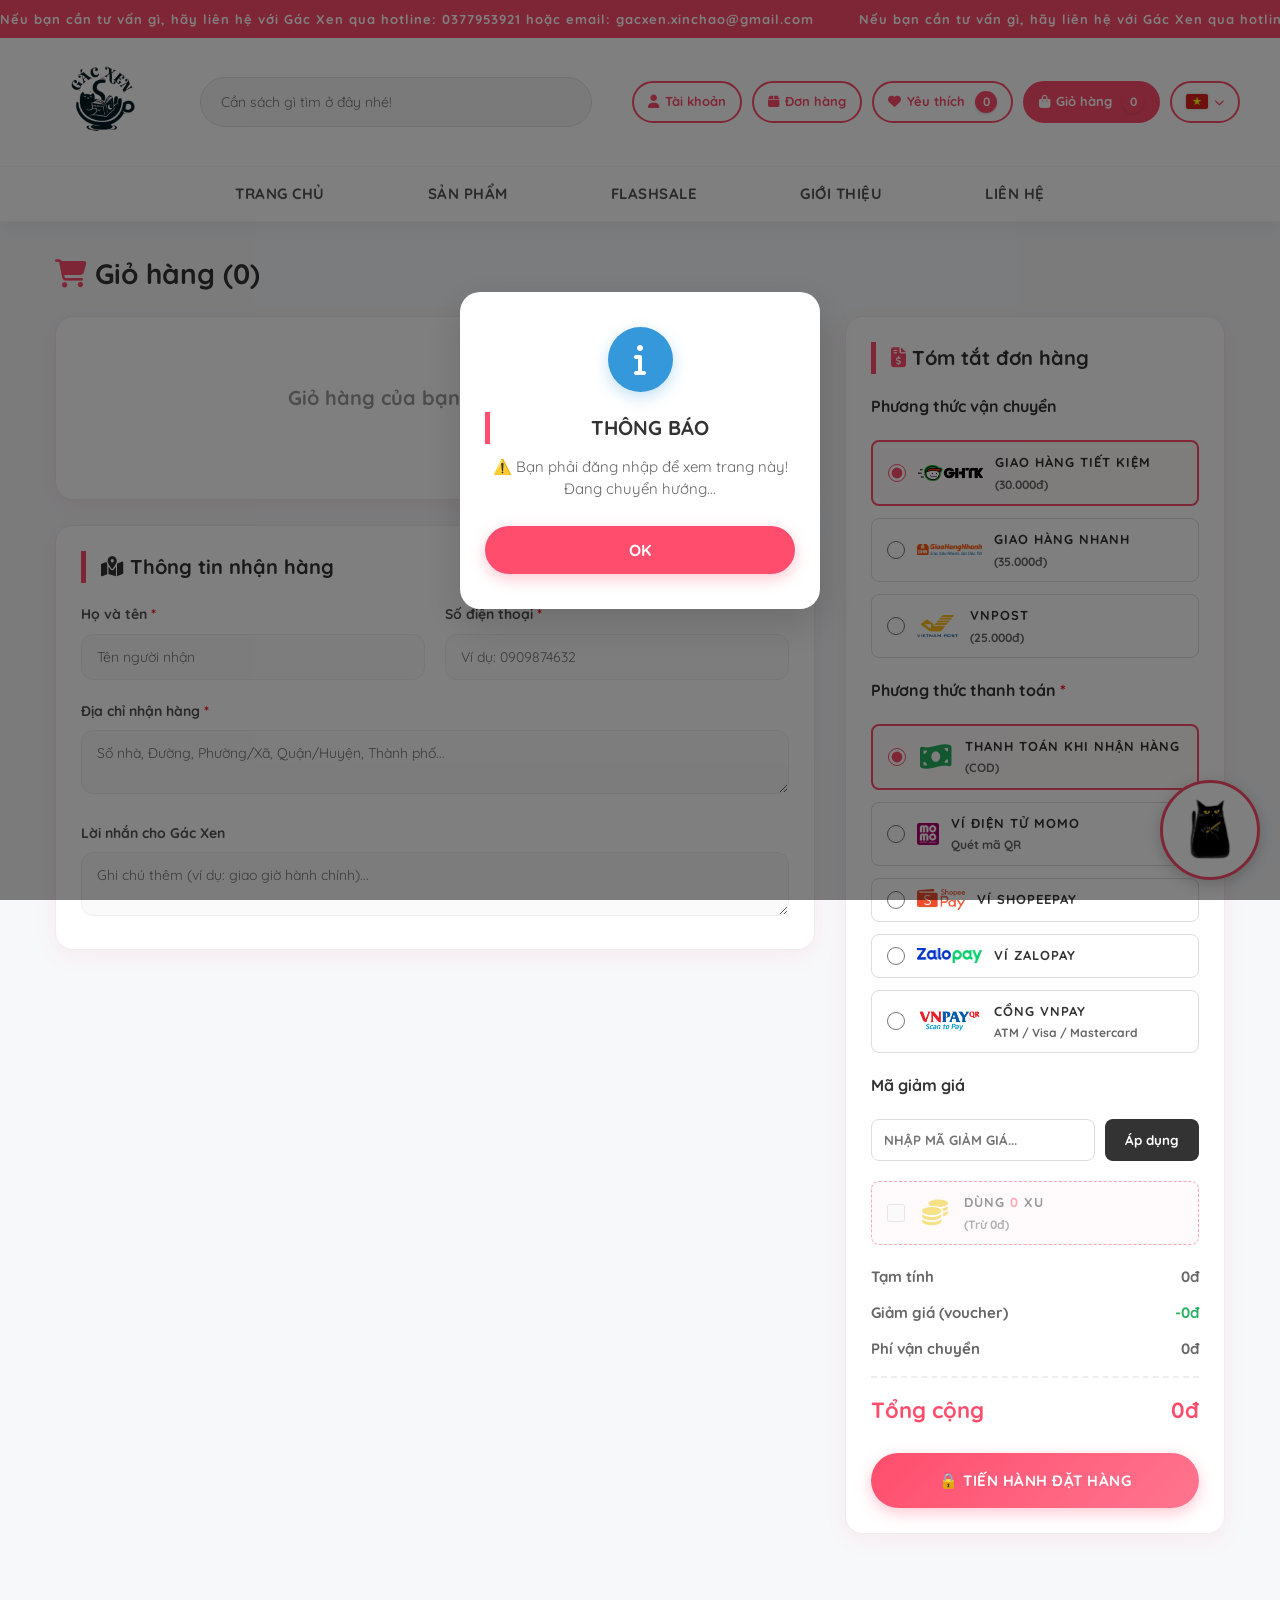
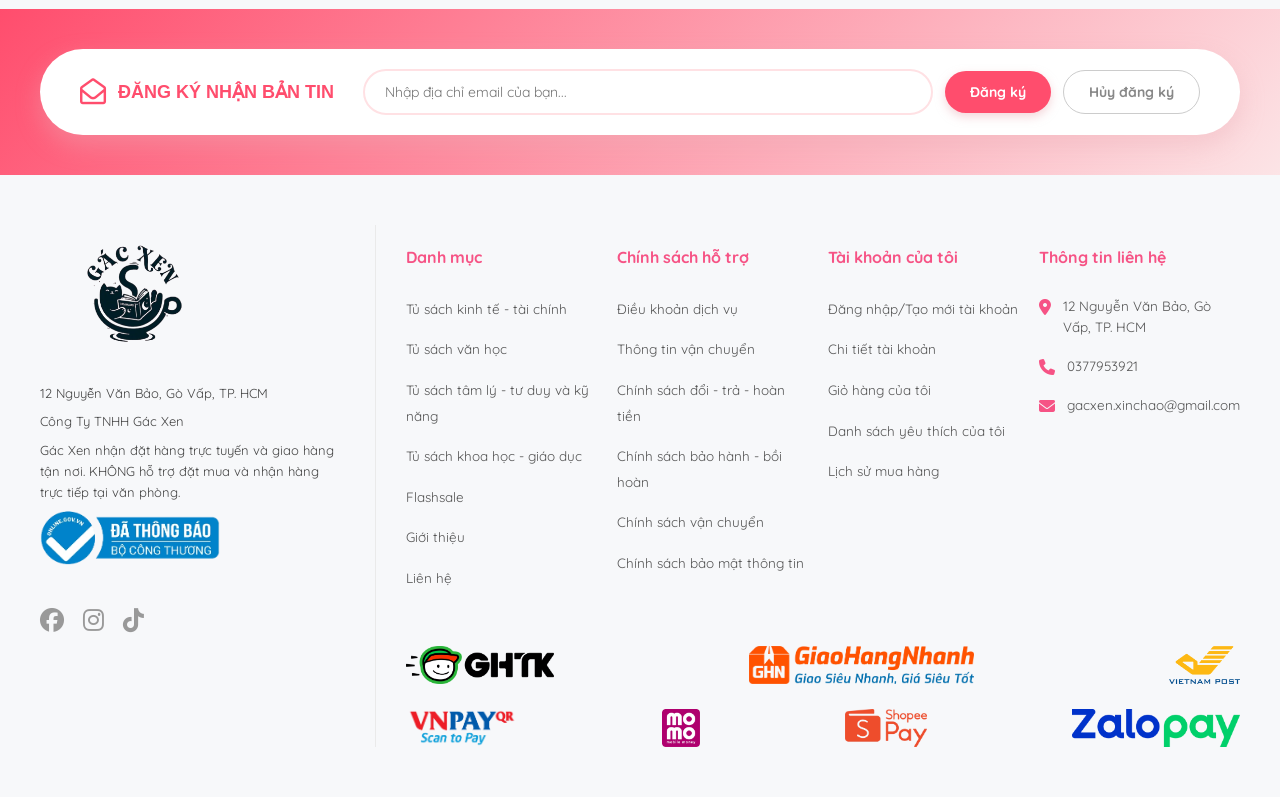
<file: giohang.html>
<!DOCTYPE html>
<html lang="vi">
<head>
    <meta charset="UTF-8">
    <meta name="viewport" content="width=device-width, initial-scale=1.0">
    <title>Gác Xen - Giỏ hàng</title>
    <link rel="icon" href="img/favicon.jpg" type="image/jpg">
    <link rel="stylesheet" href="css/style.css">
    <link rel="stylesheet" href="css/style_3gtdnyt.css">
    <link rel="stylesheet" href="css/shop.css">
    <link rel="stylesheet" href="https://cdnjs.cloudflare.com/ajax/libs/font-awesome/6.4.0/css/all.min.css">
    <link href="https://fonts.googleapis.com/css2?family=Quicksand:wght@500;700;800&display=swap" rel="stylesheet">
    
    <style>
        body { background-color: #f7f8fa; }

        
        h2 { font-size: 28px !important; font-weight: bold !important; color: #333; margin-top: 30px; margin-bottom: 20px;}
        h3 { font-size: 20px !important; font-weight: bold !important; color: #333; margin-bottom: 20px; border-left: 5px solid #ff4d6d; padding-left: 15px;}
        h4 { font-size: 16px !important; font-weight: bold !important; color: #555; margin-bottom: 12px; margin-top: 20px;}

        .cart-wrapper { display: flex; gap: 30px; margin-top: 20px; align-items: flex-start; margin-bottom: 50px;}
        .cart-main { flex: 2; }
        .cart-box { background: #fff; border-radius: 15px; padding: 25px; margin-bottom: 25px; border: 1px solid #eee; box-shadow: 0 4px 15px rgba(0,0,0,0.05);}

        .cart-table-header { display: flex; font-weight: bold; color: #888; border-bottom: 1px solid #eee; padding-bottom: 10px; margin-bottom: 15px; font-size: 14px; text-transform: uppercase;}
        .col-sp { flex: 3; } .col-dg, .col-sl, .col-tt { flex: 1; text-align: center; }

        .cart-item { display: flex; align-items: center; padding: 15px 0; border-bottom: 1px solid #f5f5f5; }
        .cart-item img { width: 70px; height: 90px; object-fit: cover; border-radius: 8px; margin-right: 15px; }
        .item-info { flex: 3; display: flex; align-items: center; }
        
        
        .item-name { font-weight: bold; color: #333; font-size: 16px; text-decoration: none; transition: 0.3s;}
        .item-name:hover { color: #ff4d6d; }
        .item-price { flex: 1; text-align: center; color: #ff4d6d; font-weight: bold; font-size: 15px;}
        .item-total { flex: 1; text-align: center; color: #ff4d6d; font-weight: bold; font-size: 18px;}
        
        .qty-box { flex: 1; display: flex; justify-content: center; border: 1px solid #ddd; border-radius: 8px; overflow: hidden; width: fit-content; margin: 0 auto;}
        .qty-box button { padding: 5px 12px; border: none; background: #f8f9fa; cursor: pointer; font-weight: bold;}
        .qty-box input { width: 35px; text-align: center; border: none; border-left: 1px solid #ddd; border-right: 1px solid #ddd; outline: none; font-weight: bold;}
        .btn-remove { background: none; border: none; color: #ccc; font-size: 16px; cursor: pointer; transition: 0.3s; margin-left: 15px;}
        .btn-remove:hover { color: #ff4d6d; transform: scale(1.2); }

        .form-grid { display: grid; grid-template-columns: 1fr 1fr; gap: 20px; }
        .form-group.full { grid-column: span 2; }
        .form-group label { display: block; font-weight: bold; margin-bottom: 8px; color: #555; font-size: 14px;}
        .form-group input, .form-group textarea { width: 100%; padding: 14px; border: 1px solid #ddd; border-radius: 10px; outline: none; transition: 0.3s; box-sizing: border-box; background: #fafafa;}
        .form-group input:focus, .form-group textarea:focus { border-color: #ff4d6d; background: #fff;}
        .error-msg { color: #e74c3c; font-size: 12px; margin-top: 5px; display: none; font-weight: bold;}

        .cart-summary { flex: 1; position: sticky; top: 100px; }
        .summary-box { background: #fff; border-radius: 15px; padding: 25px; border: 1px solid #eee; box-shadow: 0 4px 15px rgba(0,0,0,0.05);}
        
        .sum-row { display: flex; justify-content: space-between; margin-bottom: 12px; color: #666; font-size: 15px; font-weight: bold;}
        .sum-total { border-top: 2px dashed #eee; padding-top: 15px; margin-top: 15px; font-size: 22px; font-weight: bold; color: #ff4d6d; display: flex; justify-content: space-between;}

        .btn-checkout { width: 100%; background: linear-gradient(135deg, #ff4d6d, #f65385); color: white; border: none; padding: 18px; border-radius: 35px; font-weight: bold; cursor: pointer; margin-top: 25px; transition: 0.3s; box-shadow: 0 5px 15px rgba(255, 77, 109, 0.3); text-transform: uppercase; font-size: 15px;}
        .btn-checkout:hover { transform: translateY(-3px); box-shadow: 0 8px 20px rgba(255, 77, 109, 0.4); }

        
        .ship-opt, .pay-opt { 
            border: 1px solid #ddd; 
            padding: 10px 15px; 
            border-radius: 8px; 
            display: flex; 
            align-items: center; 
            gap: 12px; 
            cursor: pointer; 
            margin-bottom: 12px; 
            transition: all 0.3s;
            background: #fff;
        }
        .ship-opt:hover, .pay-opt:hover { border-color: #ff4d6d; }
        .ship-opt.opt-selected, .pay-opt.opt-selected { border: 2px solid #ff4d6d; background: #fff9fa; }
        .ship-opt input, .pay-opt input { accent-color: #ff4d6d; width: 18px; height: 18px; cursor: pointer;}
        
        .brand-logo { height: 22px; width: auto; max-width: 65px; object-fit: contain; }
        .brand-info { display: flex; flex-direction: column; }
        .brand-name { font-weight: bold; color: #333; font-size: 13px; text-transform: uppercase;}
        .brand-desc { font-size: 12px; color: #666; margin-top: 2px; font-weight: bold;}

        .voucher-box { display: flex; gap: 10px; margin-bottom: 5px;}
        .voucher-box input { flex: 1; padding: 12px; border: 1px solid #ddd; border-radius: 8px; outline: none; font-weight: bold; text-transform: uppercase;}
        .voucher-box input:focus { border-color: #ff4d6d; }
        .voucher-box button { background: #333; color: white; border: none; padding: 0 20px; border-radius: 8px; cursor: pointer; font-weight: bold;}
    </style>
</head>
<body>
    <div id="searchOverlay" class="search-overlay"></div>
    <div id="searchSidebar" class="search-sidebar">
      <div class="search-header">

    <form id="sidebarSearchForm">

        <input type="text"
        id="searchInput"
        placeholder="Tìm kiếm sản phẩm"
        autocomplete="off">

        <div id="searchSuggestions"
        class="search-suggestions"></div>

    </form>

    <span class="close-btn"
    onclick="closeSearch()">✕</span>

</div>
        <ul class="search-menu">
            <li><a href="category-tatcasanpham.html?category=kinhte">Sách kinh tế - tài chính</a></li>
            <li><a href="category-tatcasanpham.html?category=vanhoc">Sách văn học</a></li>
            <li><a href="category-tatcasanpham.html?category=tamly">Sách tâm lý - kỹ năng</a></li>
            <li><a href="category-tatcasanpham.html?category=khoahoc">Sách khoa học - giáo dục</a></li>
        </ul>
    </div>

    <div class="top-bar">
        <div class="marquee-container">
            <div class="marquee-group">
                <p>Nếu bạn cần tư vấn gì, hãy liên hệ với Gác Xen qua hotline: 0377953921 hoặc email: gacxen.xinchao@gmail.com &nbsp;&nbsp; &nbsp;&nbsp;</p>
                <p>Nếu bạn cần tư vấn gì, hãy liên hệ với Gác Xen qua hotline: 0377953921 hoặc email: gacxen.xinchao@gmail.com &nbsp;&nbsp; &nbsp;&nbsp;</p>
            </div>
            <div class="marquee-group">
                <p>Nếu bạn cần tư vấn gì, hãy liên hệ với Gác Xen qua hotline: 0377953921 hoặc email: gacxen.xinchao@gmail.com &nbsp;&nbsp; &nbsp;&nbsp;</p>
                <p>Nếu bạn cần tư vấn gì, hãy liên hệ với Gác Xen qua hotline: 0377953921 hoặc email: gacxen.xinchao@gmail.com &nbsp;&nbsp; &nbsp;&nbsp;</p>
            </div>
        </div>
    </div>

    <header class="header">
        <div class="container header-main">
            <div class="logo"><a href="index.html"><img src="img/logo1.jpg" alt="Logo"></a></div>
            <div class="search-bar">
                <form id="searchForm" action="sanpham.html" method="GET">
                   <input type="text" onclick="openSearch()" readonly placeholder="Cần sách gì tìm ở đây nhé!">
                    
                </form>
            </div>
            <div class="user-actions">
            <div class="account-wrapper">
                <a href="dangnhap.html" id="btn-account-header" class="action-btn">
                    <i class="fas fa-user"></i> 
                    <span>Tài khoản</span>
                </a>
                <ul class="account-submenu" id="accountSubmenu">
                    <li><a href="dangnhap.html">Đăng nhập</a></li>
                    <li><a href="dangky.html">Đăng ký</a></li>
                </ul>
            </div>
                <a href="donhang.html" onclick="return window.requireLogin();" class="action-btn"><i class="fas fa-box"></i> <span>Đơn hàng</span></a>

<a href="yeuthich.html" onclick="return window.requireLogin();" class="action-btn"><i class="fas fa-heart"></i> <span>Yêu thích <span id="favCount" class="cart-count">0</span></span></a>

<a href="giohang.html" onclick="return window.requireLogin();" class="action-btn cart-btn" style="background-color: var(--primary-color); color: #fff; border-color: var(--primary-color);">
    <i class="fas fa-shopping-bag"></i> 
    <span>Giỏ hàng <span id="cartCount" class="cart-count">0</span></span>
</a>
                <div class="lang-dropdown">
    <a href="#" class="action-btn lang-btn notranslate" translate="no">
        <img src="img/vn-flag.jpg" alt="VN" class="flag-icon"> 
        <i class="fas fa-chevron-down" style="font-size: 10px;"></i>
    </a>
    
    <ul class="dropdown-menu lang-menu notranslate" translate="no">
        <li>
            <a href="#" onclick="changeLanguage('vi')">
                <img src="img/vn-flag.jpg" alt="Tiếng Việt" class="flag-icon">
                <span translate="no">VN</span>
            </a>
        </li>
        <li>
            <a href="#" onclick="changeLanguage('en')">
                <img src="img/en-flag.jpg" alt="Tiếng Anh" class="flag-icon">
                <span translate="no">EN</span>
            </a>
        </li>
    </ul>
</div>
            </div>
        </div>
        <nav class="navigation"><div class="container">
            <ul class="nav-menu">
               <li><a href="index.html" class="lang-home">Trang chủ</a></li>
                <li class="dropdown">
                    <a href="category-tatcasanpham.html">Sản phẩm</a>
                    <ul class="dropdown-menu">
                        <li><a href="category-tatcasanpham.html?category=kinhte">Tủ sách kinh tế - tài chính</a></li>
                        <li><a href="category-tatcasanpham.html?category=vanhoc">Tủ sách văn học</a></li>
                        <li><a href="category-tatcasanpham.html?category=tamly">Tủ sách tâm lý - tư duy và kỹ năng</a></li>
                        <li><a href="category-tatcasanpham.html?category=khoahoc">Tủ sách khoa học - giáo dục</a></li>
                    </ul>
                </li>
                <li><a href="flashsale.html">Flashsale</a></li>
                <li><a href="gioithieu.html">Giới thiệu</a></li>
                <li><a href="lienhe.html">Liên hệ</a></li>
            </ul>
        </div></nav>
    </header>

    <main class="container">
        <h2>
            <i class="fas fa-shopping-cart" style="color:#ff4d6d"></i> Giỏ hàng (<span id="cartPageCount">0</span>)
        </h2>
        <div class="cart-wrapper">
            <div class="cart-main">
                <div class="cart-box">
                    <div id="cart-items-container"></div>
                </div>
                
                <div class="cart-box">
                    <h3><i class="fas fa-map-marked-alt"></i> Thông tin nhận hàng</h3>
                    <div class="form-grid">
                        <div class="form-group">
                            <label>Họ và tên <span style="color:red">*</span></label>
                            <input type="text" id="orderName" placeholder="Tên người nhận">
                            <div class="error-msg" id="errName">Vui lòng nhập họ tên!</div>
                        </div>
                        <div class="form-group">
                            <label>Số điện thoại <span style="color:red">*</span></label>
                            <input type="tel" id="orderPhone" placeholder="Ví dụ: 0909874632">
                            <div class="error-msg" id="errPhone">Số điện thoại không hợp lệ!</div>
                        </div>
                        <div class="form-group full">
                            <label>Địa chỉ nhận hàng <span style="color:red">*</span></label>
                            <textarea id="orderAddress" rows="2" placeholder="Số nhà, Đường, Phường/Xã, Quận/Huyện, Thành phố..."></textarea>
                            <div class="error-msg" id="errAddress">Vui lòng nhập địa chỉ cụ thể!</div>
                        </div>
                        <div class="form-group full">
                            <label>Lời nhắn cho Gác Xen</label>
                            <textarea id="orderNote" rows="2" placeholder="Ghi chú thêm (ví dụ: giao giờ hành chính)..."></textarea>
                        </div>
                    </div>
                </div>
            </div>

            <div class="cart-summary">
                <div class="summary-box">
                    <h3><i class="fas fa-file-invoice-dollar" style="color:#ff4d6d"></i> Tóm tắt đơn hàng</h3>

                    <h4>Phương thức vận chuyển</h4>
                    <label class="ship-opt opt-selected">
                        <input type="radio" name="ship" data-name="GHTK" value="30000" onchange="updateTotal()" checked> 
                        <img src="img/ghtk.jpg" class="brand-logo" alt="GHTK">
                        <div class="brand-info">
                            <span class="brand-name">Giao Hàng Tiết Kiệm</span>
                            <span class="brand-desc">(30.000đ)</span>
                        </div>
                    </label>
                    <label class="ship-opt">
                        <input type="radio" name="ship" data-name="GHN" value="35000" onchange="updateTotal()"> 
                        <img src="img/ghn.jpg" class="brand-logo" alt="GHN">
                        <div class="brand-info">
                            <span class="brand-name">Giao Hàng Nhanh</span>
                            <span class="brand-desc">(35.000đ)</span>
                        </div>
                    </label>
                    <label class="ship-opt">
                        <input type="radio" name="ship" data-name="VNPost" value="25000" onchange="updateTotal()"> 
                        <img src="img/vnp.jpg" class="brand-logo" alt="VNPost">
                        <div class="brand-info">
                            <span class="brand-name">VNPost</span>
                            <span class="brand-desc">(25.000đ)</span>
                        </div>
                    </label>

                    <h4>Phương thức thanh toán <span style="color:red">*</span></h4>
                    <label class="pay-opt opt-selected">
                        <input type="radio" name="payment" data-name="COD" value="COD" checked> 
                        <i class="fas fa-money-bill-wave" style="color:#27ae60; font-size: 28px; width: 35px; text-align:center;"></i>
                        <div class="brand-info">
                            <span class="brand-name">Thanh toán khi nhận hàng</span>
                            <span class="brand-desc">(COD)</span>
                        </div>
                    </label>
                    <label class="pay-opt">
                        <input type="radio" name="payment" data-name="MoMo" value="MoMo"> 
                        <img src="img/momo.jpg" class="brand-logo" alt="MoMo">
                        <div class="brand-info">
                            <span class="brand-name">Ví điện tử MoMo</span>
                            <span class="brand-desc">Quét mã QR</span>
                        </div>
                    </label>
                    <label class="pay-opt">
                        <input type="radio" name="payment" data-name="ShopeePay" value="ShopeePay"> 
                        <img src="img/shopeepay.jpg" class="brand-logo" alt="ShopeePay">
                        <div class="brand-info">
                            <span class="brand-name">Ví ShopeePay</span>
                        </div>
                    </label>
                    <label class="pay-opt">
                        <input type="radio" name="payment" data-name="ZaloPay" value="ZaloPay"> 
                        <img src="img/zalopay.jpg" class="brand-logo" alt="ZaloPay">
                        <div class="brand-info">
                            <span class="brand-name">Ví ZaloPay</span>
                        </div>
                    </label>
                    <label class="pay-opt">
                        <input type="radio" name="payment" data-name="VNPAY" value="VNPAY"> 
                        <img src="img/vnpay.jpg" class="brand-logo" alt="VNPAY">
                        <div class="brand-info">
                            <span class="brand-name">Cổng VNPAY</span>
                            <span class="brand-desc">ATM / Visa / Mastercard</span>
                        </div>
                    </label>

                    <h4 style="margin-top:20px">Mã giảm giá</h4>
                    <div class="voucher-box">
                        <input type="text" id="voucherCode" placeholder="Nhập mã giảm giá...">
                        <button onclick="applyVoucher()">Áp dụng</button>
                    </div>
                    <div id="vchMsg" style="font-size: 13px; margin-bottom: 20px; font-weight: bold;"></div>

                    <label style="margin-bottom: 20px; border: 1px dashed #ff4d6d; padding: 10px 15px; border-radius: 8px; display: flex; align-items: center; gap: 12px; cursor: pointer; transition: all 0.3s; background: #fff9fa;" id="coinLabel">
                        <input type="checkbox" id="useCoinCb" onchange="toggleCoin()" style="accent-color: #ff4d6d; width: 18px; height: 18px; cursor: pointer;"> 
                        <i class="fas fa-coins" style="color:#f1c40f; font-size: 26px; width: 35px; text-align:center;"></i>
                        <div class="brand-info">
                            <span class="brand-name">Dùng <span id="userCoinSpan" style="color:#ff4d6d">0</span> xu</span>
                            <span class="brand-desc">(Trừ <strong id="coinValueSpan">0đ</strong>)</span>
                        </div>
                    </label>

                    <div class="sum-row"><span>Tạm tính</span><strong id="subTotal">0đ</strong></div>
                    <div class="sum-row"><span>Giảm giá (voucher)</span><strong id="vchDiscount" style="color: #27ae60;">-0đ</strong></div>
                    <div class="sum-row" id="coinRow" style="display: none;"><span>Dùng xu</span><strong id="coinDiscountAmt" style="color: #27ae60;">-0đ</strong></div>
                    <div class="sum-row"><span>Phí vận chuyển</span><strong id="shipFee">30.000đ</strong></div>
                    <div class="sum-total"><span>Tổng cộng</span><span id="finalTotal">0đ</span></div>

                    <button class="btn-checkout" onclick="processOrder()">🔒 TIẾN HÀNH ĐẶT HÀNG</button>
                </div>
            </div>
        </div>
        <div id="paymentQrModal" style="display:none; position:fixed; top:0; left:0; width:100%; height:100%; background:rgba(0,0,0,0.6); z-index:9999; align-items:center; justify-content:center; backdrop-filter: blur(3px);">
        <div style="background:#fff; padding:30px; border-radius:15px; text-align:center; max-width:400px; width: 90%; box-shadow: 0 10px 30px rgba(0,0,0,0.2); position: relative;">
            <button onclick="document.getElementById('paymentQrModal').style.display='none'" style="position: absolute; top: 15px; right: 15px; background: none; border: none; font-size: 24px; cursor: pointer; color: #888; transition: 0.3s;" onmouseover="this.style.color='#ff4d6d'" onmouseout="this.style.color='#888'">&times;</button>
            
            <h3 style="color:#333; margin-bottom:15px; font-size: 20px; border:none; padding:0;">Thanh toán qua <span id="modalPaymentMethod" style="color: #ff4d6d;">Online</span></h3>
            <p style="color:#666; font-size: 14px; margin-bottom: 20px; line-height: 1.5;">Vui lòng mở ứng dụng và quét mã QR dưới đây để hoàn tất thanh toán.</p>
            
            <img src="img/qr.jpg" alt="Mã QR Thanh Toán" id="qrImage" style="width: 200px; height: 200px; object-fit: contain; border: 1px solid #eee; border-radius: 10px; margin-bottom: 15px; padding: 10px;">
            
            <div style="font-size: 18px; font-weight: bold; color: #333; margin-bottom: 5px;">Tổng tiền: <span id="modalTotalAmount" style="color: #e74c3c;">0đ</span></div>
            <div style="font-size: 14px; color: #888; margin-bottom: 25px;">Mã đơn: <strong id="modalOrderId"></strong></div>
            
            <button onclick="finishOnlinePayment()" style="width: 100%; background: linear-gradient(135deg, #27ae60, #2ecc71); color: white; border: none; padding: 15px; border-radius: 25px; font-weight: bold; cursor: pointer; transition: 0.3s; font-size: 15px; box-shadow: 0 4px 10px rgba(39, 174, 96, 0.3);">Tôi đã thanh toán</button>
        </div>
    </div>
        <div id="google_translate_element" style="display:none;"></div>

<script src="https://translate.google.com/translate_a/element.js?cb=googleTranslateElementInit"></script>
    </main>

        <div class="lienhe-container">
            <div class="lienhe-group">
                <a href="javascript:void(0)" onclick="toggleChatbot()" class="lienhe-item">
                    <span>Chat AI</span>
                    <div class="icon-circle" style="background-color: #ffffff !important;">
                        <i class="fa-solid fa-robot" style="color: #ff4d6d !important;"></i>
                    </div>
                </a>
                
                <a href="https://www.facebook.com/share/1Pt2GXtrQT/?mibextid=wwXIfr" class="lienhe-item">
                    <span>Facebook</span>
                    <div class="icon-circle"><i class="fa-brands fa-facebook"></i></div>
                </a>
                <a href="https://www.instagram.com/gac_xen?igsh=NnM2a3JvbW8zOTdk&utm_source=qr" class="lienhe-item">
                    <span>Instagram</span>
                    <div class="icon-circle">
                        <i class="fa-brands fa-instagram"></i>
                    </div>
                </a>
                <a href="tel:0377953921" class="lienhe-item">
                    <span>Hotline</span>
                    <div class="icon-circle"><i class="fa-solid fa-phone"></i></div>
                </a>
            </div>

            <div class="main-lienhe-icon">
                <img src="img/lienhe.jpg" alt="cat-icon">
            </div>

            <div id="gacxen-chatbot" class="chatbot-container">
                <div class="chatbot-header">
                    <h3><i class="fas fa-robot"></i> Mao Mao </h3>
                    <button onclick="toggleChatbot()" class="close-chat"><i class="fas fa-times"></i></button>
                </div>
                <div class="chatbot-messages" id="chatMessages">
                    <div class="message bot-msg">
                        <div class="msg-bubble">Meow! Mình là trợ lý AI của Gác Xen. Mình có thể giúp gì cho bạn? 🐾</div>
                    </div>
                </div>
                <div class="chatbot-input">
                    <input type="text" id="chatInput" placeholder="Nhập tin nhắn..." onkeypress="handleChatEnter(event)">
                    <button onclick="sendChatMessage()"><i class="fas fa-paper-plane"></i></button>
                </div>
            </div>
        </div>

    <footer class="footer">
        <div class="newsletter-section">
            <div class="container newsletter-inner">
                <div class="newsletter-title">
                    <i class="far fa-envelope-open"></i> ĐĂNG KÝ NHẬN BẢN TIN
                </div>
                <div class="newsletter-form">
                    <input type="email" id="emailInput" placeholder="Nhập địa chỉ email của bạn...">
                    <button class="btn-subscribe" id="btnSubscribe">Đăng ký</button>
                    <button class="btn-unsubscribe" id="btnUnsubscribe">Hủy đăng ký</button>
                </div>
            </div>
        </div>

        <div class="container footer-content-wrapper">
            <div class="footer-left">
                <a href="index.html"><img src="img/logo1.jpg" alt="Logo Shop Sách" class="footer-logo"></a>
                <p>12 Nguyễn Văn Bảo, Gò Vấp, TP. HCM</p>
                <p>Công Ty TNHH Gác Xen</p>
                <p>Gác Xen nhận đặt hàng trực tuyến và giao hàng tận nơi. KHÔNG hỗ trợ đặt mua và nhận hàng trực tiếp tại văn phòng.</p>
                <img src="img/dathongbao.jpg" alt="Logo bộ công thương" class="footer-logo">
                

                <div class="social-icons">
                    <a href="https://www.facebook.com/share/1Pt2GXtrQT/?mibextid=wwXIfr"><i class="fab fa-facebook"></i></a>
                    <a href="https://www.instagram.com/gac_xen?igsh=NnM2a3JvbW8zOTdk&utm_source=qr"><i class="fab fa-instagram"></i></a>
                    <a href="https://www.tiktok.com/@tuisokiuu_3?is_from_webapp=1&sender_device=pc"><i class="fab fa-tiktok"></i></a>
                </div>
            </div>

            <div class="footer-right">
                
                <div class="footer-menus">
                    <div class="footer-col">
                        <h4>Danh mục</h4>
                        <ul>
                            <li><a href="category-tatcasanpham.html?category=kinhte">Tủ sách kinh tế - tài chính</a></li>
                            <li><a href="category-tatcasanpham.html?category=vanhoc">Tủ sách văn học</a></li>
                            <li><a href="category-tatcasanpham.html?category=tamly">Tủ sách tâm lý - tư duy và kỹ năng</a></li>
                            <li><a href="category-tatcasanpham.html?category=khoahoc">Tủ sách khoa học - giáo dục</a></li>
                            <li><a href="flashsale.html">Flashsale</a></li>
                            <li><a href="gioithieu.html">Giới thiệu</a></li>
                            <li><a href="lienhe.html">Liên hệ</a></li>


                        </ul>
                    </div>

                    <div class="footer-col">
                        <h4>Chính sách hỗ trợ</h4>
                        <ul>
                            <li><a href="gioithieu.html?policy=dieukhoan">Điều khoản dịch vụ</a></li>
                            <li><a href="gioithieu.html?policy=giaonhan">Thông tin vận chuyển</a></li>
                            <li><a href="gioithieu.html?policy=doitra">Chính sách đổi - trả - hoàn tiền</a></li>
                            <li><a href="gioithieu.html?policy=baohanh">Chính sách bảo hành - bồi hoàn</a></li>
                            <li><a href="gioithieu.html?policy=vanchuyen">Chính sách vận chuyển</a></li>
                            <li><a href="gioithieu.html?policy=baomat">Chính sách bảo mật thông tin</a></li>
                        </ul>
                    </div>

                    <div class="footer-col">
                        <h4>Tài khoản của tôi</h4>
                        <ul>
                            <li><a href="dangnhap.html">Đăng nhập/Tạo mới tài khoản</a></li>
                            <li><a href="taikhoan.html">Chi tiết tài khoản</a></li>
                            <li><a href="giohang.html">Giỏ hàng của tôi</a></li>
                            <li><a href="yeuthich.html">Danh sách yêu thích của tôi</a></li>
                            <li><a href="donhang.html">Lịch sử mua hàng</a></li>
                        </ul>
                    </div>

                    <div class="footer-col contact-col-new">
                        <h4 class="pink-heading">Thông tin liên hệ</h4>
                        <ul>
                            <li>
                                <i class="fas fa-map-marker-alt"></i> 
                                <span><a href="https://maps.app.goo.gl/1B5HR1rLtcE8mr8X8">12 Nguyễn Văn Bảo, Gò Vấp, TP. HCM</a></span>
                            </li>
                            <li>
                                <i class="fas fa-phone"></i> 
                                <span><a href="tel:0377953921">0377953921</a></span>
                            </li>
                            <li>
                                <i class="fas fa-envelope"></i> 
                                <span><a href="mailto:gacxen.xinchao@gmail.com">gacxen.xinchao@gmail.com</a></span>
                            </li>
                        </ul>
                    </div>
                </div>

                <div class="payment-shipping-logos">
                    <div class="logo-row row-top">
                        <img src="img/ghtk.jpg" alt="Giao Hàng Tiết Kiệm">
                        <img src="img/ghn.jpg" alt="Giao Hàng Nhanh">
                        <img src="img/vnp.jpg" alt="VNPost">
                    </div>
                    <div class="logo-row row-bottom">
                        <img src="img/vnpay.jpg" alt="VNPAY">
                        <img src="img/momo.jpg" alt="MoMo">
                        <img src="img/shopeepay.jpg" alt="ShopeePay">
                        <img src="img/zalopay.jpg" alt="ZaloPay">
                    </div>
                </div>
                
            </div>
        </div>
    </footer>

    <div id="successModal" style="display:none; position:fixed; top:0; left:0; width:100%; height:100%; background:rgba(0,0,0,0.5); z-index:9999; align-items:center; justify-content:center;">
        <div style="background:#fff; padding:35px; border-radius:15px; text-align:center; max-width:400px; box-shadow: 0 5px 20px rgba(0,0,0,0.2);">
            <i class="fas fa-check-circle" style="font-size:60px; color:#27ae60; margin-bottom:20px;"></i>
            <h3 style="color:#333; margin-bottom:10px; font-size: 22px; border: none; padding: 0;">Đặt hàng thành công!</h3>
            <p style="color:#666; margin-bottom:25px; font-size: 15px; line-height: 1.5;">Cảm ơn bạn! Đơn hàng của bạn đã được ghi nhận và đang chờ Gác Xen xác nhận.</p>
            <button onclick="window.location.href='donhang.html'" style="background: linear-gradient(135deg, #ff4d6d, #f65385); color: white; border: none; padding: 12px 35px; border-radius: 25px; font-weight: bold; cursor: pointer; transition: 0.3s; font-size: 15px; box-shadow: 0 4px 10px rgba(255, 77, 109, 0.3);">Xem đơn hàng của tôi</button>
        </div>
    </div>

    <script src="js/script.js"></script>
    <script src="js/script_3gtdnyt.js"></script>
    
    <script>
        document.querySelectorAll('.ship-opt, .pay-opt').forEach(function(opt) {
            opt.addEventListener('click', function() {
                var parent = this.parentElement;
                parent.querySelectorAll('.opt-selected').forEach(function(el){ el.classList.remove('opt-selected'); });
                this.classList.add('opt-selected');
                
                this.querySelector('input').checked = true;
                
                if(this.classList.contains('ship-opt')) {
                    if (typeof updateTotal === 'function') updateTotal();
                }
            });
        });
    </script>
</body>
</html>
</file>
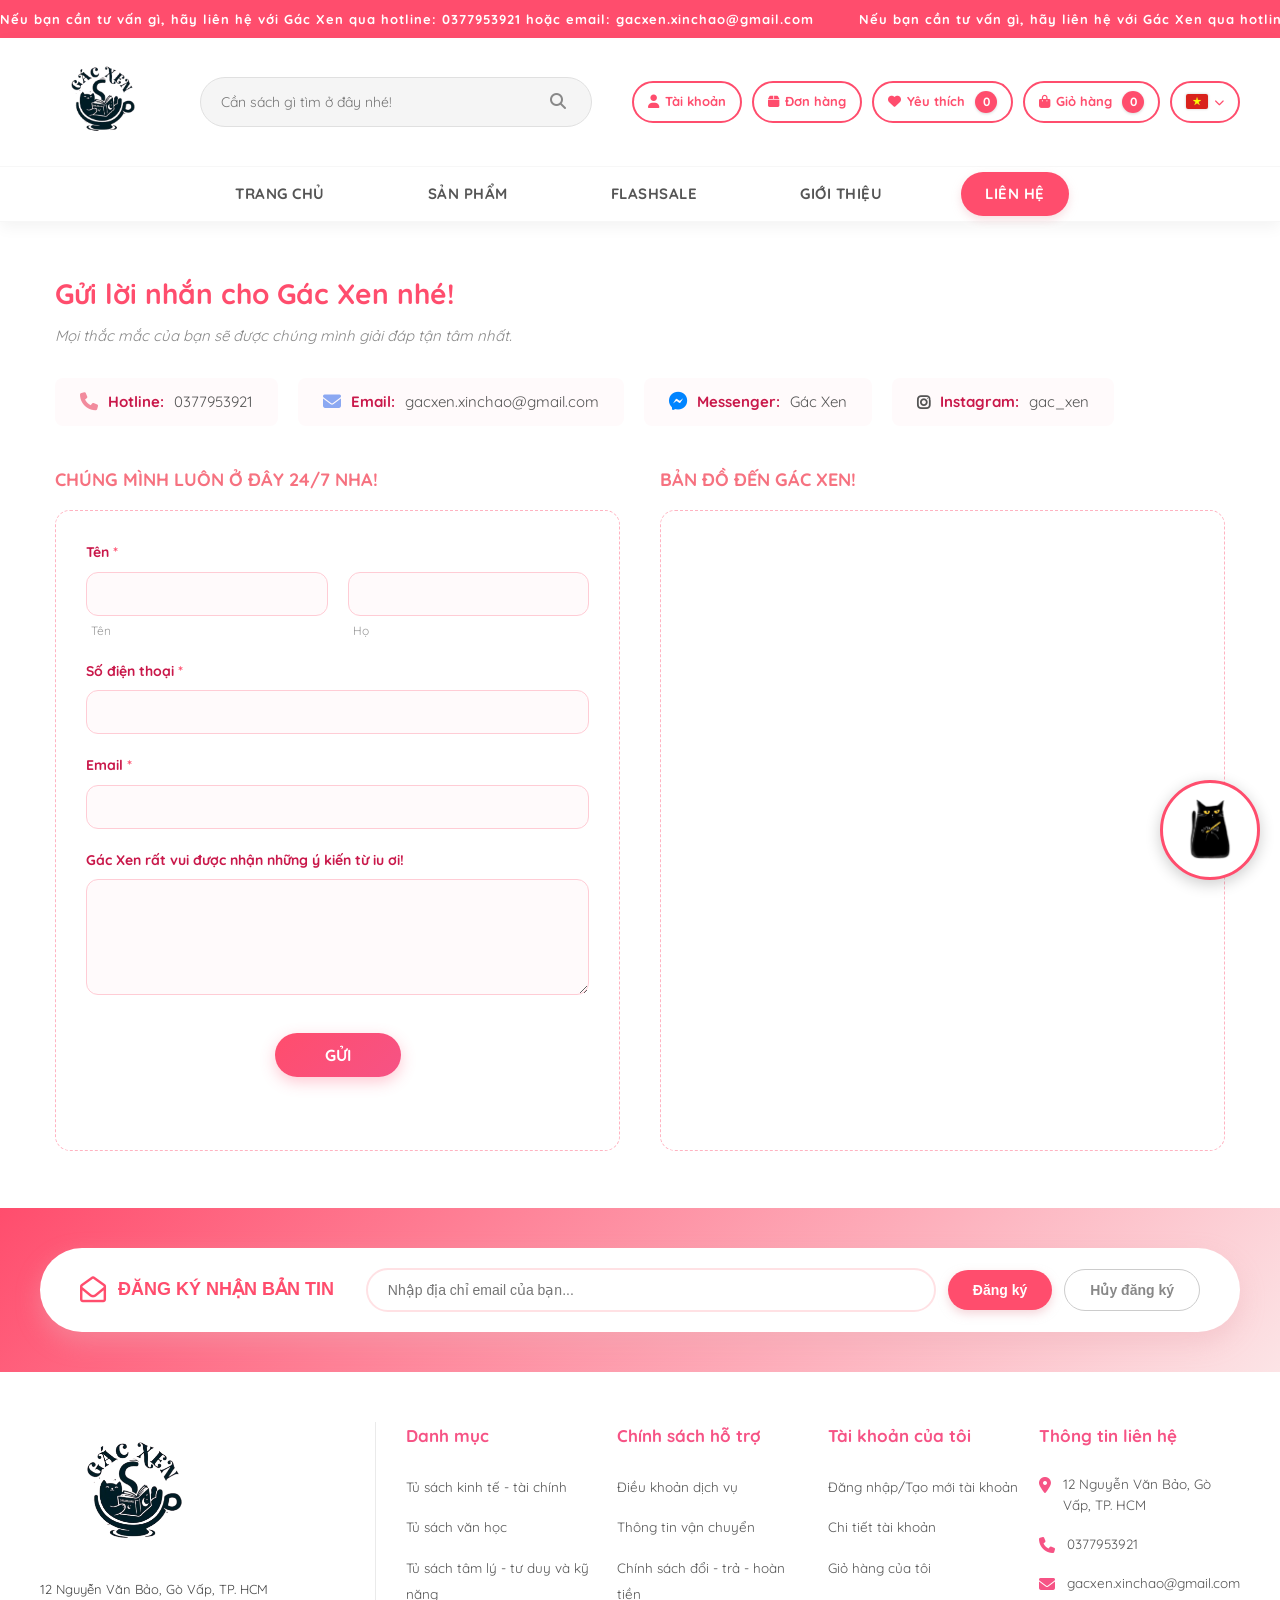
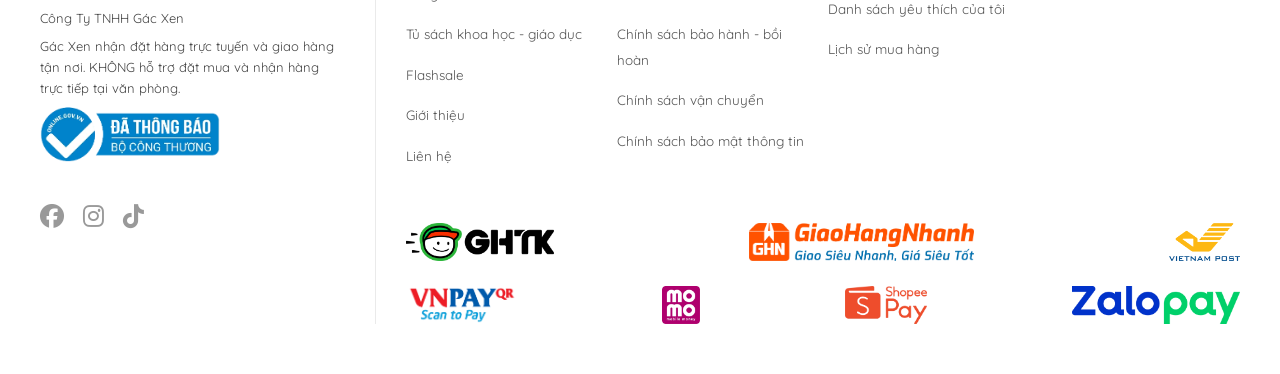
<file: lienhe.html>
<!DOCTYPE html>
<html lang="vi">
<head>
    <meta charset="UTF-8">
    <meta name="viewport" content="width=device-width, initial-scale=1.0">
    <title>Gác Xen - Liên hệ</title>
    <link rel="icon" href="img/favicon.jpg" type="image/jpg">
    <link rel="stylesheet" href="css/style.css">
    <link rel="stylesheet" href="css/shop.css">
    <link rel="stylesheet" href="css/stylelienhe.css">
    <link rel="stylesheet" href="https://cdnjs.cloudflare.com/ajax/libs/font-awesome/6.4.0/css/all.min.css">
    <link href="https://fonts.googleapis.com/css2?family=Quicksand:wght@500;700;800&display=swap" rel="stylesheet">
</head>
<body>
    <div id="searchOverlay" class="search-overlay"></div>

    <div id="searchSidebar" class="search-sidebar">
        
        <!-- HEADER -->
      <div class="search-header">

    <form id="sidebarSearchForm">

        <input type="text"
        id="searchInput"
        placeholder="Tìm kiếm sản phẩm"
        autocomplete="off">

        <div id="searchSuggestions"
        class="search-suggestions"></div>

    </form>

    <span class="close-btn"
    onclick="closeSearch()">✕</span>

</div>
        <ul class="search-menu">
            <li><a href="category-tatcasanpham.html?category=kinhte">Sách kinh tế - tài chính</a></li>
            <li><a href="category-tatcasanpham.html?category=vanhoc">Sách văn học</a></li>
            <li><a href="category-tatcasanpham.html?category=tamly">Sách tâm lý - kỹ năng</a></li>
            <li><a href="category-tatcasanpham.html?category=khoahoc">Sách khoa học - giáo dục</a></li>
        </ul>
    </div>


    <div class="top-bar">
        <div class="marquee-container">
            <div class="marquee-group">
                <p>Nếu bạn cần tư vấn gì, hãy liên hệ với Gác Xen qua hotline: 0377953921 hoặc email: gacxen.xinchao@gmail.com       </p>
                <p>Nếu bạn cần tư vấn gì, hãy liên hệ với Gác Xen qua hotline: 0377953921 hoặc email: gacxen.xinchao@gmail.com       </p>
            </div>
            <div class="marquee-group">
                <p>Nếu bạn cần tư vấn gì, hãy liên hệ với Gác Xen qua hotline: 0377953921 hoặc email: gacxen.xinchao@gmail.com       </p>
                <p>Nếu bạn cần tư vấn gì, hãy liên hệ với Gác Xen qua hotline: 0377953921 hoặc email: gacxen.xinchao@gmail.com       </p>
            </div>
        </div>
    </div>

    <header class="header">
        <div class="container header-main">
            <div class="logo">
                <a href="index.html"><img src="img/logo1.jpg" alt="Logo Shop Sách"></a>
            </div>
            
            <div class="search-bar">
                <form id="searchForm" action="sanpham.html" method="GET">
                   <input type="text" onclick="openSearch()" readonly placeholder="Cần sách gì tìm ở đây nhé!">
                    <button type="submit"><i class="fas fa-search"></i></button>
                </form>
            </div>
<div class="user-actions">
            <div class="account-wrapper">
                <a href="dangnhap.html" id="btn-account-header" class="action-btn">
                    <i class="fas fa-user"></i> 
                    <span>Tài khoản</span>
                </a>
                <ul class="account-submenu" id="accountSubmenu">
                    <li><a href="dangnhap.html">Đăng nhập</a></li>
                    <li><a href="dangky.html">Đăng ký</a></li>
                </ul>
            </div>
                <a href="donhang.html" onclick="return window.requireLogin();" class="action-btn"><i class="fas fa-box"></i> <span>Đơn hàng</span></a>

<a href="yeuthich.html" onclick="return window.requireLogin();" class="action-btn"><i class="fas fa-heart"></i> <span>Yêu thích <span id="favCount" class="cart-count">0</span></span></a>

<a href="giohang.html" onclick="return window.requireLogin();" class="action-btn cart-btn">
    <i class="fas fa-shopping-bag"></i> 
    <span>Giỏ hàng <span id="cartCount" class="cart-count">0</span></span>
</a>
                
                <div class="lang-dropdown">
    <a href="#" class="action-btn lang-btn notranslate" translate="no">
        <img src="img/vn-flag.jpg" alt="VN" class="flag-icon"> 
        <i class="fas fa-chevron-down" style="font-size: 10px;"></i>
    </a>
    
    <ul class="dropdown-menu lang-menu notranslate" translate="no">
        <li>
            <a href="#" onclick="changeLanguage('vi')">
                <img src="img/vn-flag.jpg" alt="Tiếng Việt" class="flag-icon">
                <span translate="no">VN</span>
            </a>
        </li>
        <li>
            <a href="#" onclick="changeLanguage('en')">
                <img src="img/en-flag.jpg" alt="Tiếng Anh" class="flag-icon">
                <span translate="no">EN</span>
            </a>
        </li>
    </ul>
</div>
            </div>
        </div>

        <nav class="navigation">
            <div class="container">
                <ul class="nav-menu">
                  <li><a href="index.html" class="lang-home">Trang chủ</a></li>
                   <li class="dropdown">
                        <a href="category-tatcasanpham.html">Sản phẩm</a>
                        <ul class="dropdown-menu">
                            <li><a href="category-tatcasanpham.html?category=kinhte">Tủ sách kinh tế - tài chính</a></li>
                            <li><a href="category-tatcasanpham.html?category=vanhoc">Tủ sách văn học</a></li>
                            <li><a href="category-tatcasanpham.html?category=tamly">Tủ sách tâm lý - tư duy và kỹ năng</a></li>
                            <li><a href="category-tatcasanpham.html?category=khoahoc">Tủ sách khoa học - giáo dục</a></li>
                        </ul>
                    </li>
                    <li><a href="flashsale.html">Flashsale</a></li>
                    <li><a href="gioithieu.html">Giới thiệu</a></li>
                    <li><a href="lienhe.html" class="active">Liên hệ</a></li>
                </ul>
            </div>
        </nav>
    </header>

    <main class="contact-page-container container">
        
        <div class="contact-header-section">
            <h1 class="contact-main-title">Gửi lời nhắn cho Gác Xen nhé!</h1>
            <p class="contact-subtitle">Mọi thắc mắc của bạn sẽ được chúng mình giải đáp tận tâm nhất.</p>
            
            <div class="contact-info-row">
    <div class="info-box-item">
        <i class="fa-solid fa-phone pink-flower"></i>
        <strong>Hotline:</strong> 
        <a href="tel:0377953921" style="color: inherit; text-decoration: none; transition: color 0.3s;">0377953921</a>
    </div>

    <div class="info-box-item">
        <i class="fa-solid fa-envelope blue-mail"></i> 
        <strong>Email:</strong> 
        <a href="mailto:gacxen.xinchao@gmail.com" style="color: inherit; text-decoration: none; transition: color 0.3s;">gacxen.xinchao@gmail.com</a>
    </div>

    <div class="info-box-item">
        <i class="fa-brands fa-facebook-messenger mes-icon"></i> 
        <strong>Messenger:</strong> 
        <a href="https://www.facebook.com/share/1Pt2GXtrQT/?mibextid=wwXIfr" target="_blank" style="color: inherit; text-decoration: none; transition: color 0.3s;">Gác Xen</a>
    </div>

    <div class="info-box-item">
        <i class="fa-brands fa-instagram ins-icon"></i> 
        <strong>Instagram:</strong> 
        <a href="https://www.instagram.com/gac_xen?igsh=NnM2a3JvbW8zOTdk&utm_source=qr" target="_blank" style="color: inherit; text-decoration: none; transition: color 0.3s;">gac_xen</a>
    </div>
</div>
        </div>

        <div class="contact-content-grid">
            
            <div class="contact-form-column">
                <h2 class="form-section-title">CHÚNG MÌNH LUÔN Ở ĐÂY 24/7 NHA!</h2>
                
                <div class="form-dashed-wrapper">
                    <form action="#" method="POST" class="gx-contact-form" id="contactForm">
                        
                        <div class="form-row-2">
                            <div class="form-group">
                                <label>Tên <span class="req">*</span></label>
                                <input type="text" required>
                                <span class="sub-label">Tên</span>
                            </div>
                            <div class="form-group">
                                <label class="hidden-label"> </label>
                                <input type="text">
                                <span class="sub-label">Họ</span>
                            </div>
                        </div>

                        <div class="form-group">
                            <label>Số điện thoại <span class="req">*</span></label>
                            <input type="tel" required pattern="0[0-9]{9}" title="Vui lòng nhập đúng 10 số và bắt đầu bằng số 0 (VD: 0909874632)">
                        </div>

                        <div class="form-group">
                            <label>Email <span class="req">*</span></label>
                            <input type="email" required title="Vui lòng nhập đúng định dạng email (VD: hi@gacxen.vn)">
                        </div>

                        <div class="form-group">
                            <label>Gác Xen rất vui được nhận những ý kiến từ iu ơi!</label>
                            <textarea rows="5"></textarea>
                        </div>

                        <div class="submit-row">
                            <button type="submit" class="btn-submit-form" id="btnSubmitContact">GỬI</button>
                        </div>
                    </form>
                </div>
            </div>

            <div class="contact-map-column">
                <h2 class="form-section-title">BẢN ĐỒ ĐẾN GÁC XEN!</h2>
                <div class="map-dashed-wrapper">
                    <iframe src="https://www.google.com/maps/embed?pb=!1m18!1m12!1m3!1d2086.8723875328224!2d106.68491747507002!3d10.82218518205312!2m3!1f0!2f0!3f0!3m2!1i1024!2i768!4f13.1!3m3!1m2!1s0x3174deb3ef536f31%3A0x8b7bb8b7c956157b!2zVHLGsOG7nW5nIMSQ4bqhaSBo4buNYyBDw7RuZyBuZ2hp4buHcCBUUC5IQ00!5e0!3m2!1svi!2s!4v1778147429069!5m2!1svi!2s" width="100%" height="100%" style="border:0;" allowfullscreen="" loading="lazy" referrerpolicy="no-referrer-when-downgrade"></iframe>
                </div>
            </div>

        </div>
        <div id="google_translate_element" style="display:none;"></div>

<script src="https://translate.google.com/translate_a/element.js?cb=googleTranslateElementInit"></script>
    </main>

        <div class="lienhe-container">
            <div class="lienhe-group">
                <a href="javascript:void(0)" onclick="toggleChatbot()" class="lienhe-item">
                    <span>Chat AI</span>
                    <div class="icon-circle" style="background-color: #ffffff !important;">
                        <i class="fa-solid fa-robot" style="color: #ff4d6d !important;"></i>
                    </div>
                </a>
                
                <a href="https://www.facebook.com/share/1Pt2GXtrQT/?mibextid=wwXIfr" class="lienhe-item">
                    <span>Facebook</span>
                    <div class="icon-circle"><i class="fa-brands fa-facebook"></i></div>
                </a>
                <a href="https://www.instagram.com/gac_xen?igsh=NnM2a3JvbW8zOTdk&utm_source=qr" class="lienhe-item">
                    <span>Instagram</span>
                    <div class="icon-circle">
                        <i class="fa-brands fa-instagram"></i>
                    </div>
                </a>
                <a href="tel:0377953921" class="lienhe-item">
                    <span>Hotline</span>
                    <div class="icon-circle"><i class="fa-solid fa-phone"></i></div>
                </a>
            </div>

            <div class="main-lienhe-icon">
                <img src="img/lienhe.jpg" alt="cat-icon">
            </div>

            <div id="gacxen-chatbot" class="chatbot-container">
                <div class="chatbot-header">
                    <h3><i class="fas fa-robot"></i> Mao Mao </h3>
                    <button onclick="toggleChatbot()" class="close-chat"><i class="fas fa-times"></i></button>
                </div>
                <div class="chatbot-messages" id="chatMessages">
                    <div class="message bot-msg">
                        <div class="msg-bubble">Meow! Mình là trợ lý AI của Gác Xen. Mình có thể giúp gì cho bạn? 🐾</div>
                    </div>
                </div>
                <div class="chatbot-input">
                    <input type="text" id="chatInput" placeholder="Nhập tin nhắn..." onkeypress="handleChatEnter(event)">
                    <button onclick="sendChatMessage()"><i class="fas fa-paper-plane"></i></button>
                </div>
            </div>
        </div>

    <footer class="footer">
        <div class="newsletter-section">
            <div class="container newsletter-inner">
                <div class="newsletter-title">
                    <i class="far fa-envelope-open"></i> ĐĂNG KÝ NHẬN BẢN TIN
                </div>
                <div class="newsletter-form">
                    <input type="email" id="emailInput" placeholder="Nhập địa chỉ email của bạn...">
                    <button class="btn-subscribe" id="btnSubscribe">Đăng ký</button>
                    <button class="btn-unsubscribe" id="btnUnsubscribe">Hủy đăng ký</button>
                </div>
            </div>
        </div>

        <div class="container footer-content-wrapper">
            <div class="footer-left">
                <a href="index.html"><img src="img/logo1.jpg" alt="Logo Shop Sách" class="footer-logo"></a>
                <p>12 Nguyễn Văn Bảo, Gò Vấp, TP. HCM</p>
                <p>Công Ty TNHH Gác Xen</p>
                <p>Gác Xen nhận đặt hàng trực tuyến và giao hàng tận nơi. KHÔNG hỗ trợ đặt mua và nhận hàng trực tiếp tại văn phòng.</p>
                <img src="img/dathongbao.jpg" alt="Logo bộ công thương" class="footer-logo">
                

                <div class="social-icons">
                    <a href="https://www.facebook.com/share/1Pt2GXtrQT/?mibextid=wwXIfr"><i class="fab fa-facebook"></i></a>
                    <a href="https://www.instagram.com/gac_xen?igsh=NnM2a3JvbW8zOTdk&utm_source=qr"><i class="fab fa-instagram"></i></a>
                    <a href="https://www.tiktok.com/@tuisokiuu_3?is_from_webapp=1&sender_device=pc"><i class="fab fa-tiktok"></i></a>
                </div>
            </div>

            <div class="footer-right">
                
                <div class="footer-menus">
                    <div class="footer-col">
                        <h4>Danh mục</h4>
                        <ul>
                            <li><a href="category-tatcasanpham.html?category=kinhte">Tủ sách kinh tế - tài chính</a></li>
                            <li><a href="category-tatcasanpham.html?category=vanhoc">Tủ sách văn học</a></li>
                            <li><a href="category-tatcasanpham.html?category=tamly">Tủ sách tâm lý - tư duy và kỹ năng</a></li>
                            <li><a href="category-tatcasanpham.html?category=khoahoc">Tủ sách khoa học - giáo dục</a></li>
                            <li><a href="flashsale.html">Flashsale</a></li>
                            <li><a href="gioithieu.html">Giới thiệu</a></li>
                            <li><a href="lienhe.html">Liên hệ</a></li>


                        </ul>
                    </div>

                    <div class="footer-col">
                        <h4>Chính sách hỗ trợ</h4>
                        <ul>
                            <li><a href="gioithieu.html?policy=dieukhoan">Điều khoản dịch vụ</a></li>
                            <li><a href="gioithieu.html?policy=giaonhan">Thông tin vận chuyển</a></li>
                            <li><a href="gioithieu.html?policy=doitra">Chính sách đổi - trả - hoàn tiền</a></li>
                            <li><a href="gioithieu.html?policy=baohanh">Chính sách bảo hành - bồi hoàn</a></li>
                            <li><a href="gioithieu.html?policy=vanchuyen">Chính sách vận chuyển</a></li>
                            <li><a href="gioithieu.html?policy=baomat">Chính sách bảo mật thông tin</a></li>
                        </ul>
                    </div>

                    <div class="footer-col">
                        <h4>Tài khoản của tôi</h4>
                        <ul>
                            <li><a href="dangnhap.html">Đăng nhập/Tạo mới tài khoản</a></li>
                            <li><a href="taikhoan.html">Chi tiết tài khoản</a></li>
                            <li><a href="giohang.html">Giỏ hàng của tôi</a></li>
                            <li><a href="yeuthich.html">Danh sách yêu thích của tôi</a></li>
                            <li><a href="donhang.html">Lịch sử mua hàng</a></li>
                        </ul>
                    </div>

                    <div class="footer-col contact-col-new">
                        <h4 class="pink-heading">Thông tin liên hệ</h4>
                        <ul>
                            <li>
                                <i class="fas fa-map-marker-alt"></i> 
                                <span><a href="https://maps.app.goo.gl/1B5HR1rLtcE8mr8X8">12 Nguyễn Văn Bảo, Gò Vấp, TP. HCM</a></span>
                            </li>
                            <li>
                                <i class="fas fa-phone"></i> 
                                <span><a href="tel:0377953921">0377953921</a></span>
                            </li>
                            <li>
                                <i class="fas fa-envelope"></i> 
                                <span><a href="mailto:gacxen.xinchao@gmail.com">gacxen.xinchao@gmail.com</a></span>
                            </li>
                        </ul>
                    </div>
                </div>

                <div class="payment-shipping-logos">
                    <div class="logo-row row-top">
                        <img src="img/ghtk.jpg" alt="Giao Hàng Tiết Kiệm">
                        <img src="img/ghn.jpg" alt="Giao Hàng Nhanh">
                        <img src="img/vnp.jpg" alt="VNPost">
                    </div>
                    <div class="logo-row row-bottom">
                        <img src="img/vnpay.jpg" alt="VNPAY">
                        <img src="img/momo.jpg" alt="MoMo">
                        <img src="img/shopeepay.jpg" alt="ShopeePay">
                        <img src="img/zalopay.jpg" alt="ZaloPay">
                    </div>
                </div>
                
            </div>
        </div>
    </footer>

    <script src="js/script.js"></script>
    <script src="js/scriptlienhe.js"></script>

</body>
</html>
</file>
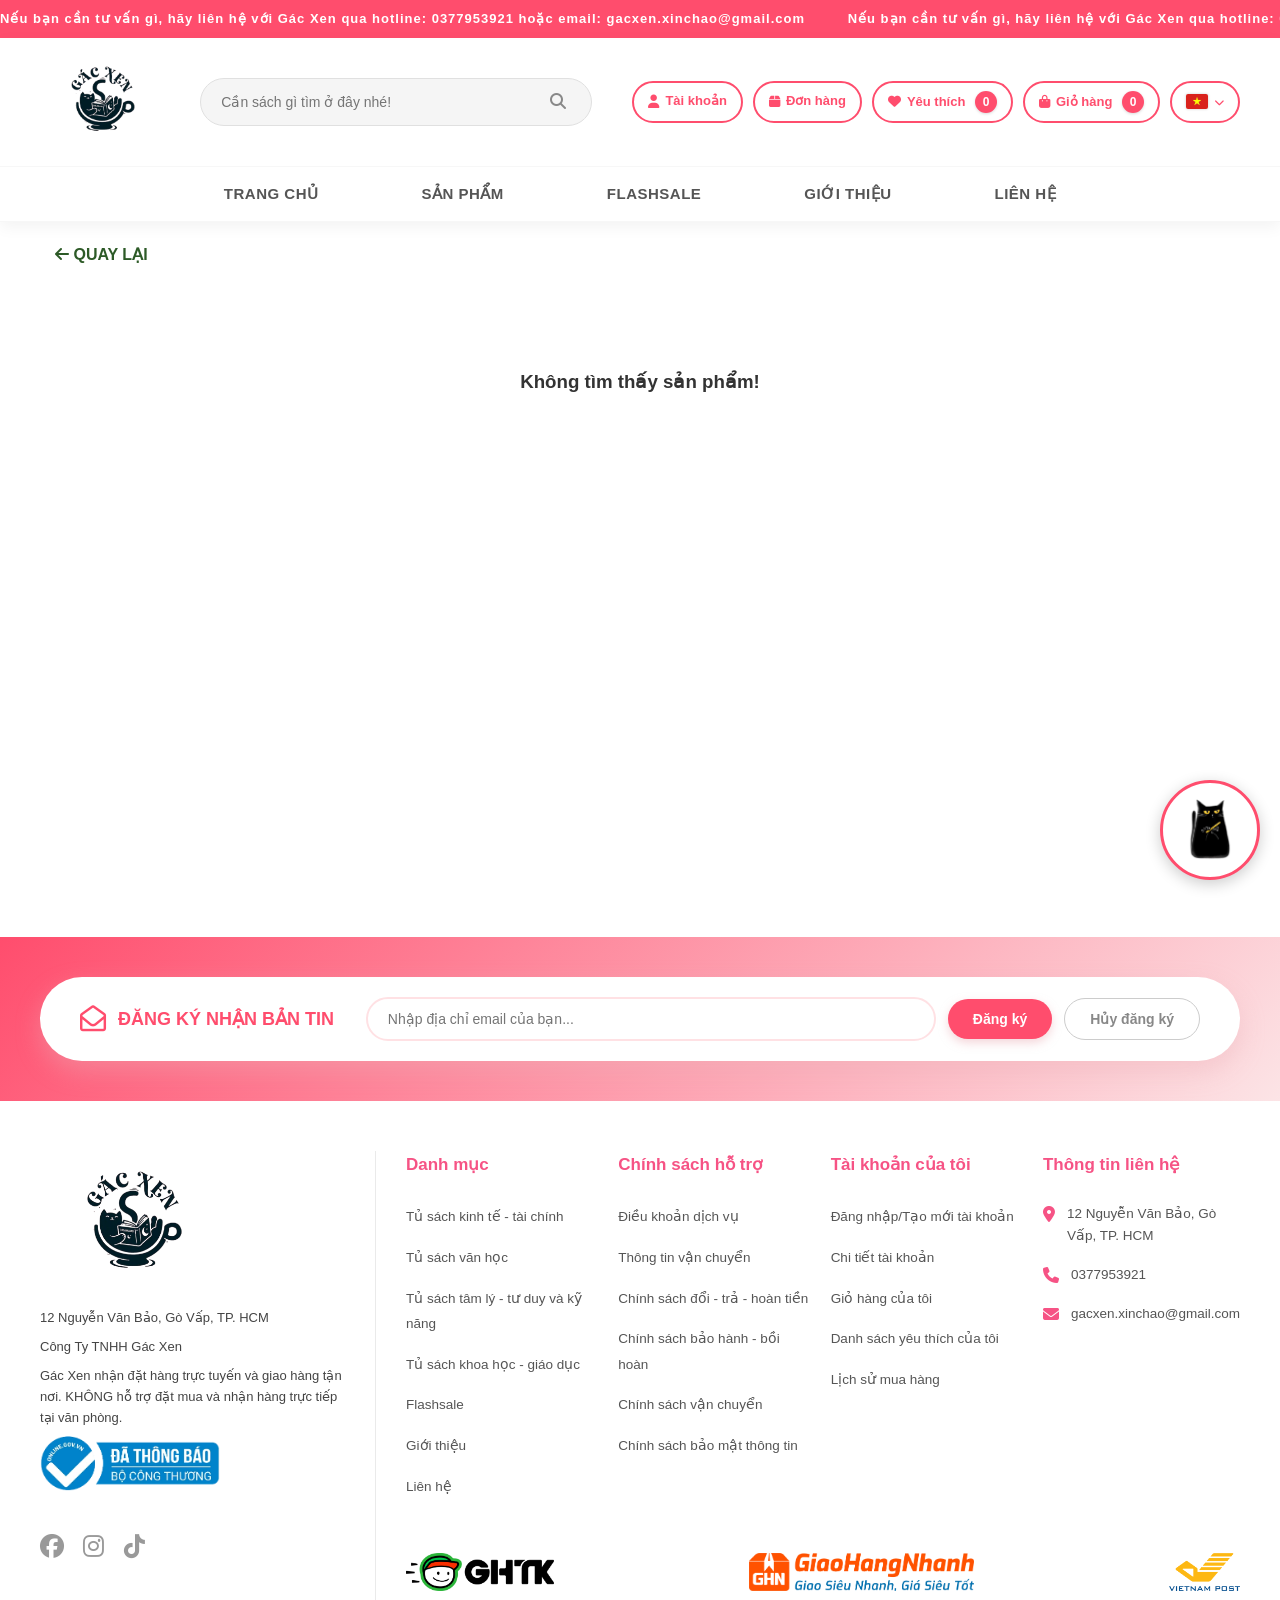
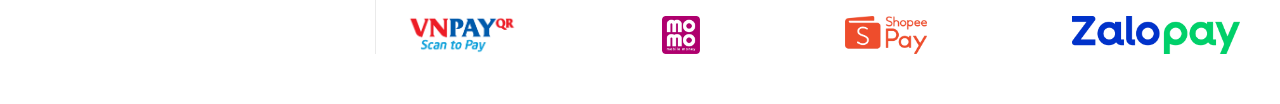
<file: product-detail.html>
<!DOCTYPE html>
<html lang="vi">
<head>
    <meta charset="UTF-8">
    <meta name="viewport" content="width=device-width, initial-scale=1.0">
    <title>Gác Xen - Sản phẩm</title>
    <link rel="icon" href="img/favicon.jpg" type="image/jpg">
    <link rel="stylesheet" href="css/style.css">
    <link rel="stylesheet" href="css/shop.css">
    <link rel="stylesheet" href="css/product-detail.css">
    <link rel="stylesheet" href="https://cdnjs.cloudflare.com/ajax/libs/font-awesome/6.4.0/css/all.min.css">
</head>
<body>
    <div id="searchOverlay" class="search-overlay"></div>

    <div id="searchSidebar" class="search-sidebar">
        <div class="search-header">
            <form id="sidebarSearchForm">
                <input type="text" id="searchInput" placeholder="Tìm kiếm sản phẩm" autocomplete="off">
                <button type="submit" class="search-btn">
                    <i class="fas fa-search"></i>
                </button>
                <div id="searchSuggestions"
                class="search-suggestions"></div>

            </form>

            <span class="close-btn"
            onclick="closeSearch()">✕</span>

        </div>

        <ul class="search-menu">
            <li><a href="category-tatcasanpham.html?category=kinhte">Sách kinh tế - tài chính</a></li>
            <li><a href="category-tatcasanpham.html?category=vanhoc">Sách văn học</a></li>
            <li><a href="category-tatcasanpham.html?category=tamly">Sách tâm lý - kỹ năng</a></li>
            <li><a href="category-tatcasanpham.html?category=khoahoc">Sách khoa học - giáo dục</a></li>
        </ul>
    </div>


    <div class="top-bar">
        <div class="marquee-container">
            <div class="marquee-group">
                <p>Nếu bạn cần tư vấn gì, hãy liên hệ với Gác Xen qua hotline: 0377953921 hoặc email: gacxen.xinchao@gmail.com       </p>
                <p>Nếu bạn cần tư vấn gì, hãy liên hệ với Gác Xen qua hotline: 0377953921 hoặc email: gacxen.xinchao@gmail.com       </p>
            </div>
            <div class="marquee-group">
                <p>Nếu bạn cần tư vấn gì, hãy liên hệ với Gác Xen qua hotline: 0377953921 hoặc email: gacxen.xinchao@gmail.com       </p>
                <p>Nếu bạn cần tư vấn gì, hãy liên hệ với Gác Xen qua hotline: 0377953921 hoặc email: gacxen.xinchao@gmail.com       </p>
            </div>
        </div>
    </div>

    <header class="header">
        <div class="container header-main">
            <div class="logo">
                <a href="index.html"><img src="img/logo1.jpg" alt="Logo Shop Sách"></a>
            </div>
            
            <div class="search-bar">
                <form id="searchForm" action="sanpham.html" method="GET">
                   <input type="text" onclick="openSearch()" readonly placeholder="Cần sách gì tìm ở đây nhé!">
                    <button type="submit"><i class="fas fa-search"></i></button>
                </form>
            </div>
<div class="user-actions">
            <div class="account-wrapper">
                <a href="dangnhap.html" id="btn-account-header" class="action-btn">
                    <i class="fas fa-user"></i> 
                    <span>Tài khoản</span>
                </a>
                <ul class="account-submenu" id="accountSubmenu">
                    <li><a href="dangnhap.html">Đăng nhập</a></li>
                    <li><a href="dangky.html">Đăng ký</a></li>
                </ul>
            </div>
                <a href="donhang.html" onclick="return window.requireLogin();" class="action-btn"><i class="fas fa-box"></i> <span>Đơn hàng</span></a>

<a href="yeuthich.html" onclick="return window.requireLogin();" class="action-btn"><i class="fas fa-heart"></i> <span>Yêu thích <span id="favCount" class="cart-count">0</span></span></a>

<a href="giohang.html" onclick="return window.requireLogin();" class="action-btn cart-btn">
    <i class="fas fa-shopping-bag"></i> 
    <span>Giỏ hàng <span id="cartCount" class="cart-count">0</span></span>
</a>
                
                <div class="lang-dropdown">
    <a href="#" class="action-btn lang-btn notranslate" translate="no">
        <img src="img/vn-flag.jpg" alt="VN" class="flag-icon"> 
        <i class="fas fa-chevron-down" style="font-size: 10px;"></i>
    </a>
    
    <ul class="dropdown-menu lang-menu notranslate" translate="no">
        <li>
            <a href="#" onclick="changeLanguage('vi')">
                <img src="img/vn-flag.jpg" alt="Tiếng Việt" class="flag-icon">
                <span translate="no">VN</span>
            </a>
        </li>
        <li>
            <a href="#" onclick="changeLanguage('en')">
                <img src="img/en-flag.jpg" alt="Tiếng Anh" class="flag-icon">
                <span translate="no">EN</span>
            </a>
        </li>
    </ul>
</div>
            </div>
        </div>

        <nav class="navigation">
            <div class="container">
                <ul class="nav-menu">
                   <li><a href="index.html" class="lang-home">Trang chủ</a></li>
                   <li class="dropdown">
    <a href="category-tatcasanpham.html">Sản phẩm</a>
    <ul class="dropdown-menu">
        <li><a href="category-tatcasanpham.html?category=kinhte">Tủ sách kinh tế - tài chính</a></li>
        <li><a href="category-tatcasanpham.html?category=vanhoc">Tủ sách văn học</a></li>
        <li><a href="category-tatcasanpham.html?category=tamly">Tủ sách tâm lý - tư duy và kỹ năng</a></li>
        <li><a href="category-tatcasanpham.html?category=khoahoc">Tủ sách khoa học - giáo dục</a></li>
    </ul>
</li>
                    <li><a href="flashsale.html">Flashsale</a></li>
                    <li><a href="gioithieu.html">Giới thiệu</a></li>
                    <li><a href="lienhe.html">Liên hệ</a></li>
                </ul>
            </div>
        </nav>
    </header>

    <div class="container">
        <div style="padding: 20px 0;">
            <a href="javascript:history.back()" style="color: #2d5a27; font-weight: bold; text-decoration: none;">
                <i class="fas fa-arrow-left"></i> QUAY LẠI
            </a>
        </div>

        <div id="product-detail" class="shop-section">
            </div>
    </div>


    
        <div class="lienhe-container">
            <div class="lienhe-group">
                <a href="javascript:void(0)" onclick="toggleChatbot()" class="lienhe-item">
                    <span>Chat AI</span>
                    <div class="icon-circle" style="background-color: #ffffff !important;">
                        <i class="fa-solid fa-robot" style="color: #ff4d6d !important;"></i>
                    </div>
                </a>
                
                <a href="https://www.facebook.com/share/1Pt2GXtrQT/?mibextid=wwXIfr" class="lienhe-item">
                    <span>Facebook</span>
                    <div class="icon-circle"><i class="fa-brands fa-facebook"></i></div>
                </a>
                <a href="https://www.instagram.com/gac_xen?igsh=NnM2a3JvbW8zOTdk&utm_source=qr" class="lienhe-item">
                    <span>Instagram</span>
                    <div class="icon-circle">
                        <i class="fa-brands fa-instagram"></i>
                    </div>
                </a>
                <a href="tel:0377953921" class="lienhe-item">
                    <span>Hotline</span>
                    <div class="icon-circle"><i class="fa-solid fa-phone"></i></div>
                </a>
            </div>

            <div class="main-lienhe-icon">
                <img src="img/lienhe.jpg" alt="cat-icon">
            </div>

            <div id="gacxen-chatbot" class="chatbot-container">
                <div class="chatbot-header">
                    <h3><i class="fas fa-robot"></i> Mao Mao </h3>
                    <button onclick="toggleChatbot()" class="close-chat"><i class="fas fa-times"></i></button>
                </div>
                <div class="chatbot-messages" id="chatMessages">
                    <div class="message bot-msg">
                        <div class="msg-bubble">Meow! Mình là trợ lý AI của Gác Xen. Mình có thể giúp gì cho bạn? 🐾</div>
                    </div>
                </div>
                <div class="chatbot-input">
                    <input type="text" id="chatInput" placeholder="Nhập tin nhắn..." onkeypress="handleChatEnter(event)">
                    <button onclick="sendChatMessage()"><i class="fas fa-paper-plane"></i></button>
                </div>
            </div>
        </div>

    <footer class="footer">
        <div class="newsletter-section">
            <div class="container newsletter-inner">
                <div class="newsletter-title">
                    <i class="far fa-envelope-open"></i> ĐĂNG KÝ NHẬN BẢN TIN
                </div>
                <div class="newsletter-form">
                    <input type="email" id="emailInput" placeholder="Nhập địa chỉ email của bạn...">
                    <button class="btn-subscribe" id="btnSubscribe">Đăng ký</button>
                    <button class="btn-unsubscribe" id="btnUnsubscribe">Hủy đăng ký</button>
                </div>
            </div>
        </div>

        <div class="container footer-content-wrapper">
            <div class="footer-left">
                <a href="index.html"><img src="img/logo1.jpg" alt="Logo Shop Sách" class="footer-logo"></a>
                <p>12 Nguyễn Văn Bảo, Gò Vấp, TP. HCM</p>
                <p>Công Ty TNHH Gác Xen</p>
                <p>Gác Xen nhận đặt hàng trực tuyến và giao hàng tận nơi. KHÔNG hỗ trợ đặt mua và nhận hàng trực tiếp tại văn phòng.</p>
                <img src="img/dathongbao.jpg" alt="Logo bộ công thương" class="footer-logo">
                

                <div class="social-icons">
                    <a href="https://www.facebook.com/share/1Pt2GXtrQT/?mibextid=wwXIfr"><i class="fab fa-facebook"></i></a>
                    <a href="https://www.instagram.com/gac_xen?igsh=NnM2a3JvbW8zOTdk&utm_source=qr"><i class="fab fa-instagram"></i></a>
                    <a href="https://www.tiktok.com/@tuisokiuu_3?is_from_webapp=1&sender_device=pc"><i class="fab fa-tiktok"></i></a>
                </div>
            </div>

            <div class="footer-right">
                
                <div class="footer-menus">
                    <div class="footer-col">
                        <h4>Danh mục</h4>
                        <ul>
                            <li><a href="category-tatcasanpham.html?category=kinhte">Tủ sách kinh tế - tài chính</a></li>
                            <li><a href="category-tatcasanpham.html?category=vanhoc">Tủ sách văn học</a></li>
                            <li><a href="category-tatcasanpham.html?category=tamly">Tủ sách tâm lý - tư duy và kỹ năng</a></li>
                            <li><a href="category-tatcasanpham.html?category=khoahoc">Tủ sách khoa học - giáo dục</a></li>
                            <li><a href="flashsale.html">Flashsale</a></li>
                            <li><a href="gioithieu.html">Giới thiệu</a></li>
                            <li><a href="lienhe.html">Liên hệ</a></li>


                        </ul>
                    </div>

                    <div class="footer-col">
                        <h4>Chính sách hỗ trợ</h4>
                        <ul>
                            <li><a href="gioithieu.html?policy=dieukhoan">Điều khoản dịch vụ</a></li>
                            <li><a href="gioithieu.html?policy=giaonhan">Thông tin vận chuyển</a></li>
                            <li><a href="gioithieu.html?policy=doitra">Chính sách đổi - trả - hoàn tiền</a></li>
                            <li><a href="gioithieu.html?policy=baohanh">Chính sách bảo hành - bồi hoàn</a></li>
                            <li><a href="gioithieu.html?policy=vanchuyen">Chính sách vận chuyển</a></li>
                            <li><a href="gioithieu.html?policy=baomat">Chính sách bảo mật thông tin</a></li>
                        </ul>
                    </div>

                    <div class="footer-col">
                        <h4>Tài khoản của tôi</h4>
                        <ul>
                            <li><a href="dangnhap.html">Đăng nhập/Tạo mới tài khoản</a></li>
                            <li><a href="taikhoan.html">Chi tiết tài khoản</a></li>
                            <li><a href="giohang.html">Giỏ hàng của tôi</a></li>
                            <li><a href="yeuthich.html">Danh sách yêu thích của tôi</a></li>
                            <li><a href="donhang.html">Lịch sử mua hàng</a></li>
                        </ul>
                    </div>

                    <div class="footer-col contact-col-new">
                        <h4 class="pink-heading">Thông tin liên hệ</h4>
                        <ul>
                            <li>
                                <i class="fas fa-map-marker-alt"></i> 
                                <span><a href="https://maps.app.goo.gl/1B5HR1rLtcE8mr8X8">12 Nguyễn Văn Bảo, Gò Vấp, TP. HCM</a></span>
                            </li>
                            <li>
                                <i class="fas fa-phone"></i> 
                                <span><a href="tel:0377953921">0377953921</a></span>
                            </li>
                            <li>
                                <i class="fas fa-envelope"></i> 
                                <span><a href="mailto:gacxen.xinchao@gmail.com">gacxen.xinchao@gmail.com</a></span>
                            </li>
                        </ul>
                    </div>
                </div>

                <div class="payment-shipping-logos">
                    <div class="logo-row row-top">
                        <img src="img/ghtk.jpg" alt="Giao Hàng Tiết Kiệm">
                        <img src="img/ghn.jpg" alt="Giao Hàng Nhanh">
                        <img src="img/vnp.jpg" alt="VNPost">
                    </div>
                    <div class="logo-row row-bottom">
                        <img src="img/vnpay.jpg" alt="VNPAY">
                        <img src="img/momo.jpg" alt="MoMo">
                        <img src="img/shopeepay.jpg" alt="ShopeePay">
                        <img src="img/zalopay.jpg" alt="ZaloPay">
                    </div>
                </div>
                
            </div>
        </div>
    </footer>
    <script src="js/script.js"></script>

<div id="google_translate_element" style="display:none;"></div>
<script src="js/product-detail.js"></script>
<script src="https://translate.google.com/translate_a/element.js?cb=googleTranslateElementInit"></script>
</body>
</html>
</file>
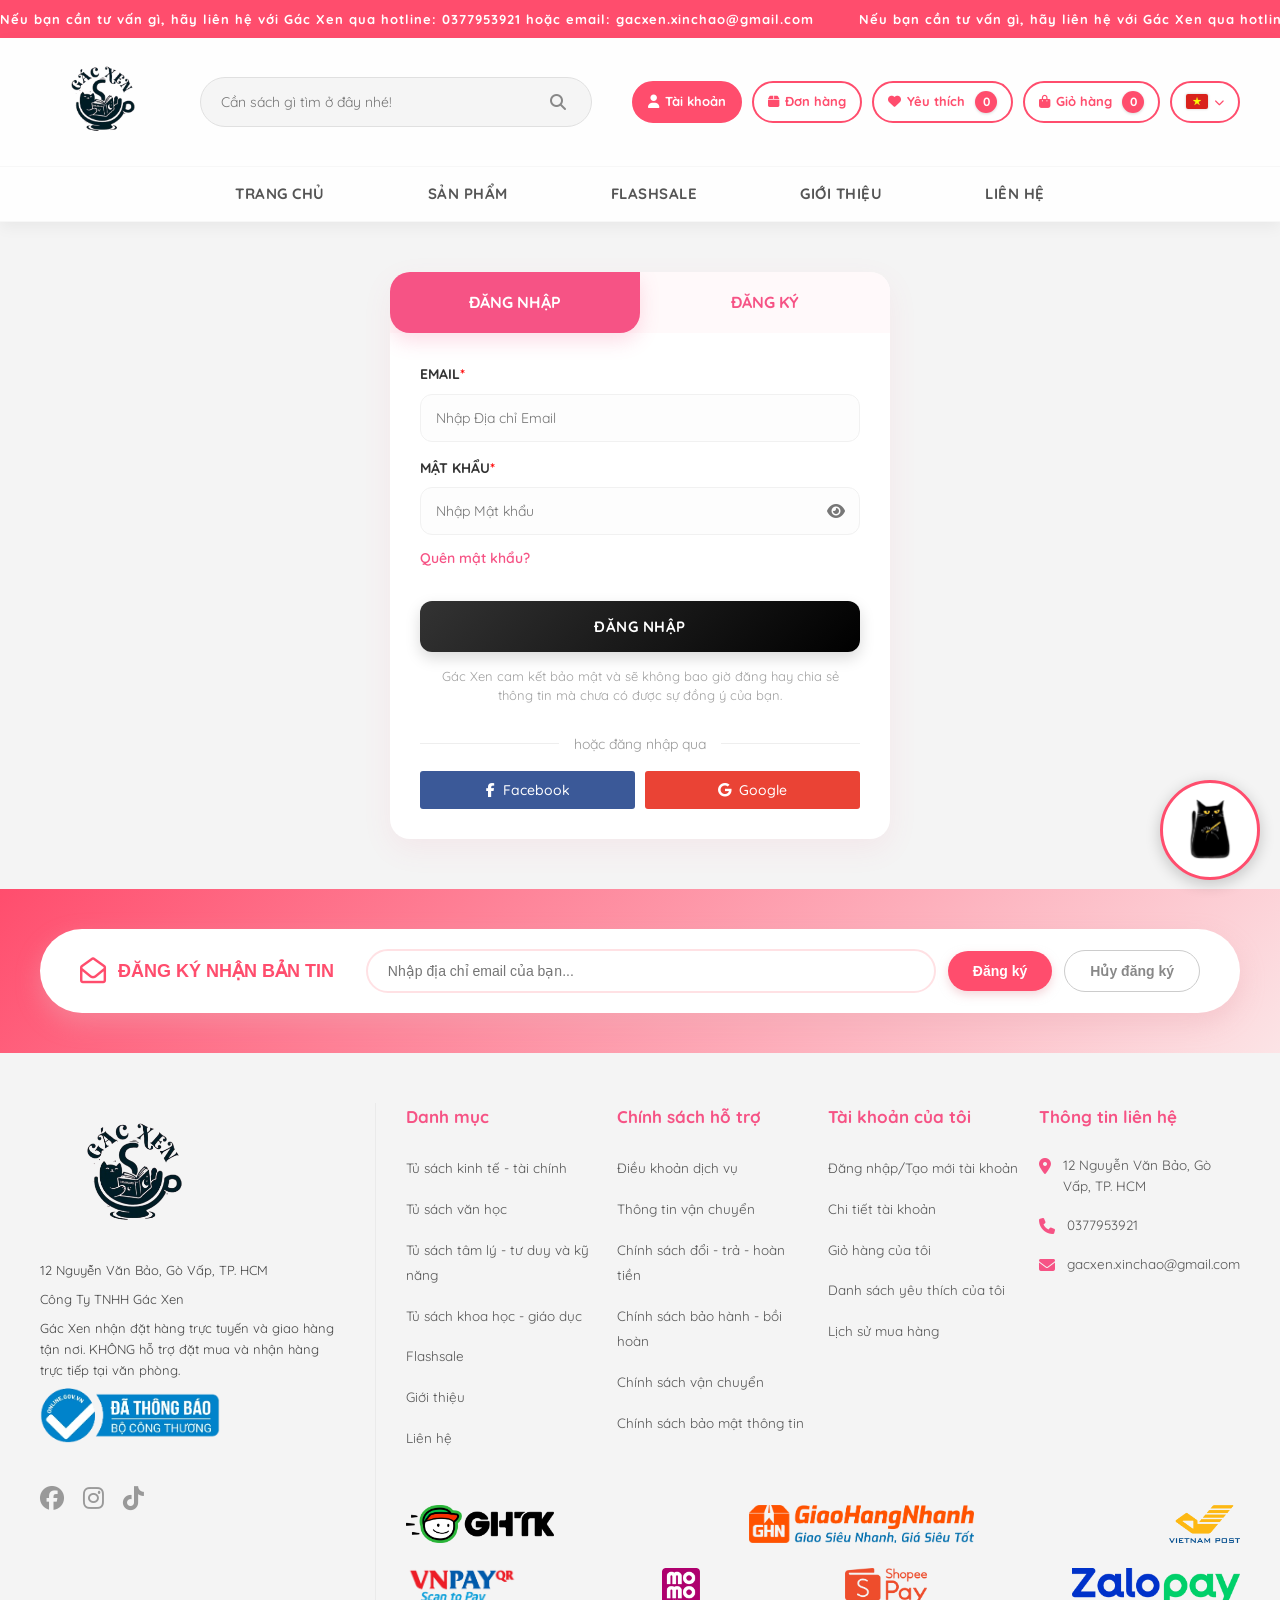
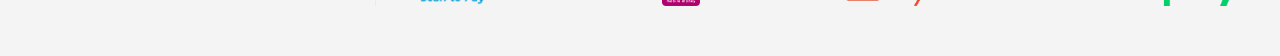
<file: taikhoan.html>
<!DOCTYPE html>
<html lang="vi">
<head>
    <meta charset="UTF-8">
    <meta name="viewport" content="width=device-width, initial-scale=1.0">
    <title>Gác Xen - Tài khoản khách hàng</title>
    <link rel="icon" href="img/favicon.jpg" type="image/jpg">
    <link rel="stylesheet" href="css/style.css">
    <link rel="stylesheet" href="css/styletk.css">
    <link rel="stylesheet" href="https://cdnjs.cloudflare.com/ajax/libs/font-awesome/6.4.0/css/all.min.css">
    <link href="https://fonts.googleapis.com/css2?family=Quicksand:wght@500;700;800&display=swap" rel="stylesheet">
</head>
<body>
<div id="searchOverlay" class="search-overlay"></div>

<div id="searchSidebar" class="search-sidebar">

    <div class="search-header">

        <form id="sidebarSearchForm">

            <input type="text"
            id="searchInput"
            placeholder="Tìm kiếm sản phẩm"
            autocomplete="off">
            <div id="searchSuggestions"
class="search-suggestions"></div>
        </form>

        <span class="close-btn"
        onclick="closeSearch()">✕</span>

    </div>

    <ul class="search-menu">
       <li><a href="category-tatcasanpham.html?category=kinhte">Sách kinh tế - tài chính</a></li>
    <li><a href="category-tatcasanpham.html?category=vanhoc">Sách văn học</a></li>

<li><a href="category-tatcasanpham.html?category=tamly">Sách tâm lý - kỹ năng</a></li>

<li><a href="category-tatcasanpham.html?category=khoahoc">Sách khoa học - giáo dục</a></li>
    </ul>

</div>
    <div class="top-bar">
        <div class="marquee-container">
            <div class="marquee-group">
                <p>Nếu bạn cần tư vấn gì, hãy liên hệ với Gác Xen qua hotline: 0377953921 hoặc email: gacxen.xinchao@gmail.com       </p>
                <p>Nếu bạn cần tư vấn gì, hãy liên hệ với Gác Xen qua hotline: 0377953921 hoặc email: gacxen.xinchao@gmail.com       </p>
            </div>
            <div class="marquee-group">
                <p>Nếu bạn cần tư vấn gì, hãy liên hệ với Gác Xen qua hotline: 0377953921 hoặc email: gacxen.xinchao@gmail.com       </p>
                <p>Nếu bạn cần tư vấn gì, hãy liên hệ với Gác Xen qua hotline: 0377953921 hoặc email: gacxen.xinchao@gmail.com       </p>
            </div>
        </div>
    </div>

    <header class="header">
    <div class="container header-main">
        <div class="logo">
            <a href="index.html"><img src="img/logo1.jpg" alt="Logo Shop Sách"></a>
        </div>
        
        <div class="search-bar">
            <form id="searchForm" action="category-tatcasanpham.html" method="GET">
               <input type="text" onclick="openSearch()" readonly placeholder="Cần sách gì tìm ở đây nhé!">
                <button type="submit"><i class="fas fa-search"></i></button>
            </form>
        </div>

        <div class="user-actions">
    <div class="account-wrapper">
        <a href="dangnhap.html" id="btn-account-header" class="action-btn" style="background-color: var(--primary-color); color: #fff; border-color: var(--primary-color);">
            <i class="fas fa-user"></i> 
            <span>Tài khoản</span>
        </a>
        <ul class="account-submenu" id="accountSubmenu">
            <li><a href="dangnhap.html">Đăng nhập</a></li>
            <li><a href="dangky.html">Đăng ký</a></li>
        </ul>
    </div>
    
    <a href="donhang.html" onclick="return window.requireLogin();" class="action-btn"><i class="fas fa-box"></i> <span>Đơn hàng</span></a>

<a href="yeuthich.html" onclick="return window.requireLogin();" class="action-btn"><i class="fas fa-heart"></i> <span>Yêu thích <span id="favCount" class="cart-count">0</span></span></a>

<a href="giohang.html" onclick="return window.requireLogin();" class="action-btn cart-btn">
    <i class="fas fa-shopping-bag"></i> 
    <span>Giỏ hàng <span id="cartCount" class="cart-count">0</span></span>
</a>
    <div class="lang-dropdown">
    <a href="#" class="action-btn lang-btn notranslate" translate="no">
        <img src="img/vn-flag.jpg" alt="VN" class="flag-icon"> 
        <i class="fas fa-chevron-down" style="font-size: 10px;"></i>
    </a>
    
    <ul class="dropdown-menu lang-menu notranslate" translate="no">
        <li>
            <a href="#" onclick="changeLanguage('vi')">
                <img src="img/vn-flag.jpg" alt="Tiếng Việt" class="flag-icon">
                <span translate="no">VN</span>
            </a>
        </li>
        <li>
            <a href="#" onclick="changeLanguage('en')">
                <img src="img/en-flag.jpg" alt="Tiếng Anh" class="flag-icon">
                <span translate="no">EN</span>
            </a>
        </li>
    </ul>
</div>
            </div>
        </div>

    <nav class="navigation">
        <div class="container">
            <ul class="nav-menu">
               <li><a href="index.html" class="lang-home">Trang chủ</a></li>
                <li class="dropdown">
                    <a href="category-tatcasanpham.html">Sản phẩm</a>
                    <ul class="dropdown-menu">
                        <li><a href="category-tatcasanpham.html?category=kinhte">Tủ sách kinh tế - tài chính</a></li>
                        <li><a href="category-tatcasanpham.html?category=vanhoc">Tủ sách văn học</a></li>
                        <li><a href="category-tatcasanpham.html?category=tamly">Tủ sách tâm lý - tư duy và kỹ năng</a></li>
                        <li><a href="category-tatcasanpham.html?category=khoahoc">Tủ sách khoa học - giáo dục</a></li>
                    </ul>
                </li>
                <li><a href="flashsale.html">Flashsale</a></li>
                <li><a href="gioithieu.html">Giới thiệu</a></li>
                <li><a href="lienhe.html">Liên hệ</a></li>
            </ul>
        </div>
    </nav>
</header>

    <main class="account-bg">
    <div class="container account-layout">
        <aside class="account-sidebar">
            <div class="user-summary">
                <div class="user-avatar">
                    <img src="img/tk.png" alt="Avatar" id="userAvatarPlaceholder"> </div>
                <div class="user-level">Thành viên Bạc</div>
                <div class="user-points">G-Point tích lũy: <span id="userPoints">0</span></div>
                <div class="user-hint">Thêm 30.000đ để nâng hạng Vàng</div>
            </div>

            <nav class="account-menu">
                <ul>
                    <li class="active" onclick="switchTab(event, 'tab-profile')">
                        <a href="#"><i class="far fa-user-circle"></i> Hồ sơ cá nhân</a>
                    </li>
                    <li onclick="switchTab(event, 'tab-address')">
                        <a href="#"><i class="far fa-address-book"></i> Sổ địa chỉ</a>
                    </li>
                    <li onclick="switchTab(event, 'tab-password')">
                        <a href="#"><i class="fas fa-unlock-alt"></i> Đổi mật khẩu</a>
                    </li>
                    <li onclick="switchTab(event, 'tab-offers')">
                        <a href="#"><i class="fas fa-crown"></i> Ưu đãi thành viên</a>
                    </li>
                    <li onclick="switchTab(event, 'tab-vouchers')">
                        <a href="#"><i class="fas fa-ticket-alt"></i> Ví voucher</a>
                    </li>
                    <li onclick="switchTab(event, 'tab-notifications')">
                        <a href="#"><i class="far fa-bell"></i> Thông báo</a>
                    </li>
                    <li style="border-top: 1px solid #eee; margin-top: 10px; cursor: pointer;">
    <a href="#" id="btnRealLogout" style="color: #e32b2b; display: block;"><i class="fas fa-sign-out-alt"></i> Đăng xuất</a>
</li>
                </ul>
            </nav>
        </aside>

        <section class="account-content">
            
            <div id="tab-profile" class="acc-tab active">
                <h2 class="tab-title">Hồ sơ cá nhân</h2>
                <form class="acc-form" id="profileForm">
                    <div class="form-row">
                        <label>Họ<span>*</span></label>
                        <div class="input-wrapper">
                            <input type="text" id="profLastName" placeholder="Nhập họ">
                            <div class="error-message" id="errProfLastName">Vui lòng nhập họ</div>
                        </div>
                    </div>
                    <div class="form-row">
                        <label>Tên<span>*</span></label>
                        <div class="input-wrapper">
                            <input type="text" id="profFirstName" placeholder="Nhập tên">
                            <div class="error-message" id="errProfFirstName">Vui lòng nhập tên</div>
                        </div>
                    </div>
                    <div class="form-row">
                        <label>Số điện thoại</label>
                        <div class="input-wrapper">
                            <input type="text" id="profPhone" placeholder="Nhập số điện thoại">
                            <div class="error-message" id="errProfPhone">Số điện thoại không hợp lệ (10 số, đầu số VN)</div>
                        </div>
                    </div>

                    <div class="form-row">
                        <label>Email<span>*</span></label>
                        <div class="input-wrapper">
                            <input type="text" id="profEmail" placeholder="Nhập email">
                            <div class="error-message" id="errProfEmail">Email không hợp lệ (Ví dụ: abc@gmail.com)</div>
                        </div>
                    </div>
                    <div class="form-row">
                        <label>Giới tính<span>*</span></label>
                        <div class="radio-group">
                            <label><input type="radio" name="gender" value="nam" checked> Nam</label>
                            <label><input type="radio" name="gender" value="nu"> Nữ</label>
                        </div>
                    </div>
                    <div class="form-row">
                        <label>Ngày sinh<span>*</span></label>
                        <div class="input-wrapper">
                            <div class="dob-group">
                                <input type="text" id="profDay" placeholder="DD">
                                <input type="text" id="profMonth" placeholder="MM">
                                <input type="text" id="profYear" placeholder="YYYY">
                            </div>
                            <div class="error-message" id="errProfDob">Ngày sinh không hợp lệ (DD: 1-31, MM: 1-12, YYYY: 1900-Nay)</div>
                        </div>
                    </div>
                    <div class="form-actions">
                        <button type="submit" class="btn-save">Lưu thay đổi</button>
                    </div>
                </form>
            </div>

            <div id="tab-address" class="acc-tab">
                <h2 class="tab-title">Thêm địa chỉ mới</h2>
                <form class="acc-form" id="addressForm">
                    <div class="form-row">
                        <label>Họ<span>*</span></label>
                        <div class="input-wrapper">
                            <input type="text" id="addrLastName" placeholder="Họ">
                            <div class="error-message" id="errAddrLastName">Vui lòng nhập họ</div>
                        </div>
                    </div>
                    
                    <div class="form-row">
                        <label>Tên<span>*</span></label>
                        <div class="input-wrapper">
                            <input type="text" id="addrFirstName" placeholder="Tên">
                            <div class="error-message" id="errAddrFirstName">Vui lòng nhập tên</div>
                        </div>
                    </div>

                    <div class="form-row">
                        <label>Điện thoại<span>*</span></label>
                        <div class="input-wrapper">
                            <input type="text" id="addrPhone" placeholder="Ex: 0972xxxx">
                            <div class="error-message" id="errAddrPhone">Số điện thoại không hợp lệ (10 số, đầu số VN)</div>
                        </div>
                    </div>

                    <div class="form-row">
                        <label>Quốc gia<span>*</span></label>
                        <div class="input-wrapper">
                            <select id="addrCountry">
                                <option value="vn">Việt Nam</option>
                            </select>
                        </div>
                    </div>

                    <div class="form-row">
                        <label>Tỉnh/Thành phố<span>*</span></label>
                        <div class="input-wrapper">
                            <select id="addrCity">
                                <option value="">Vui lòng chọn</option>
                                <option value="ag">An Giang</option>
                                <option value="bn">Bắc Ninh</option>
                                <option value="cm">Cà Mau</option>
                                <option value="cb">Cao Bằng</option>
                                <option value="ct">Cần Thơ</option>
                                <option value="dn">Đà Nẵng</option>
                                <option value="dl">Đắk Lắk</option>
                                <option value="db">Điện Biên</option>
                                <option value="dnai">Đồng Nai</option>
                                <option value="dt">Đồng Tháp</option>
                                <option value="gl">Gia Lai</option>
                                <option value="hn">Hà Nội</option>
                                <option value="ht">Hà Tĩnh</option>
                                <option value="hp">Hải Phòng</option>
                                <option value="hcm">Hồ Chí Minh</option>
                                <option value="hue">Huế</option>
                                <option value="hy">Hưng Yên</option>
                                <option value="kh">Khánh Hoà</option>
                                <option value="lc">Lai Châu</option>
                                <option value="ls">Lạng Sơn</option>
                                <option value="lcai">Lào Cai</option>
                                <option value="ld">Lâm Đồng</option>
                                <option value="na">Nghệ An</option>
                                <option value="nb">Ninh Bình</option>
                                <option value="pt">Phú Thọ</option>
                                <option value="qn">Quảng Ngãi</option>
                                <option value="qninh">Quảng Ninh</option>
                                <option value="qt">Quảng Trị</option>
                                <option value="sl">Sơn La</option>
                                <option value="tn">Tây Ninh</option>
                                <option value="tnguyen">Thái Nguyên</option>
                                <option value="th">Thanh Hóa</option>
                                <option value="tq">Tuyên Quang</option>
                                <option value="vl">Vĩnh Long</option>
                            </select>
                            <div class="error-message" id="errAddrCity">Vui lòng chọn Tỉnh/Thành phố</div>
                        </div>
                    </div>


                    <div class="form-row">
                        <label>Xã/Phường<span>*</span></label>
                        <div class="input-wrapper">
                            <input type="text" id="addrWard" placeholder="Nhập Xã/Phường">
                            <div class="error-message" id="errAddrWard">Vui lòng nhập Xã/Phường</div>
                        </div>
                    </div>

                    <div class="form-row">
                        <label>Địa chỉ<span>*</span></label>
                        <div class="input-wrapper">
                            <input type="text" id="addrDetail" placeholder="Số nhà, tên đường...">
                            <div class="error-message" id="errAddrDetail">Vui lòng nhập địa chỉ cụ thể</div>
                        </div>
                    </div>

                    <div class="form-actions address-actions">
                        <button type="submit" class="btn-save">Lưu địa chỉ</button>
                    </div>
                </form>
            </div>

            <div id="tab-password" class="acc-tab">
                <h2 class="tab-title">Đổi mật khẩu</h2>
                <form class="acc-form" id="passwordForm">
    <div class="form-row">
        <label>Mật khẩu hiện tại<span>*</span></label>
        <div class="input-wrapper">
            <div class="password-wrapper">
                <input type="password" id="currentPassword" placeholder="Mật khẩu hiện tại">
                <i class="far fa-eye toggle-password" onclick="togglePassword('currentPassword', this)"></i>
            </div>
            <div class="error-message" id="errCurrentPassword">Vui lòng nhập mật khẩu hiện tại</div>
        </div>
    </div>
    <div class="form-row">
        <label>Mật khẩu mới<span>*</span></label>
        <div class="input-wrapper">
            <div class="password-wrapper">
                <input type="password" id="newPassword" placeholder="Mật khẩu mới">
                <i class="far fa-eye toggle-password" onclick="togglePassword('newPassword', this)"></i>
            </div>
            <div class="error-message" id="errNewPassword">Mật khẩu phải có ít nhất 6 ký tự, gồm chữ hoa, số và ký tự đặc biệt</div>
        </div>
    </div>
    <div class="form-row">
        <label>Nhập lại mật khẩu mới<span>*</span></label>
        <div class="input-wrapper">
            <div class="password-wrapper">
                <input type="password" id="confirmNewPassword" placeholder="Nhập lại mật khẩu mới">
                <i class="far fa-eye toggle-password" onclick="togglePassword('confirmNewPassword', this)"></i>
            </div>
            <div class="error-message" id="errConfirmNewPassword">Mật khẩu nhập lại không khớp</div>
        </div>
    </div>
    <div class="form-actions">
        <button type="submit" class="btn-save">Lưu thay đổi</button>
    </div>
</form>
            </div>

            <div id="tab-offers" class="acc-tab">
                <div class="stats-grid">
                    <div class="stat-box">
                        <h3>Ưu đãi của bạn</h3>
                        <div class="stat-inner">
                            <div><p>G-Point hiện có</p><strong>0</strong></div>
                            <div><p>Freeship hiện có</p><strong>0 lần</strong></div>
                        </div>
                    </div>
                    <div class="stat-box">
                        <h3>Thành tích năm 2026</h3>
                        <div class="stat-inner">
                            <div><p>Số đơn hàng</p><strong>0 đơn hàng</strong></div>
                            <div><p>Đã thanh toán</p><strong>0 đ</strong></div>
                        </div>
                    </div>
                </div>
                <h3 class="sub-title">Quyền lợi thành viên tại GacXen.vn</h3>
                
                <div class="tier-tabs">
                    <div class="tier active" onclick="switchTier(event, 'tier-bac')">
                        <img src="img/silver-medal.png" alt="" style="width: 30px; vertical-align: middle; margin-right: 5px;"> Hạng Bạc
                    </div>
                    <div class="tier" onclick="switchTier(event, 'tier-vang')">
                        <img src="img/gold-medal.png" alt="" style="width: 30px; vertical-align: middle; margin-right: 5px;"> Hạng Vàng
                    </div>
                    <div class="tier" onclick="switchTier(event, 'tier-kimcuong')">
                        <img src="img/diamond.png" alt="" style="width: 30px; vertical-align: middle; margin-right: 5px;"> Kim Cương
                    </div>
                </div>

                <div class="tier-content-wrapper">
                    
                    <div id="tier-bac" class="tier-content active">
                        <p>- Quà tặng sinh nhật: <strong>x</strong></p>
                        <p>- Ưu đãi freeship và mã giảm giá: <strong>x</strong></p>
                        <p>- Tỉ lệ tích lũy G-Point trên giá trị đơn hàng: <strong>0.5%</strong></p>
                    </div>

                    <div id="tier-vang" class="tier-content">
                        <p>- Quà tặng sinh nhật: <strong>100.000 G-Point</strong></p>
                        <p>- Ưu đãi freeship và mã giảm giá: <strong>2 lần</strong></p>
                        <p>- Tỉ lệ tích lũy G-Point trên giá trị đơn hàng: <strong>1%</strong></p>
                    </div>

                    <div id="tier-kimcuong" class="tier-content">
                        <p>- Quà tặng sinh nhật: <strong>300.000 G-Point</strong></p>
                        <p>- Ưu đãi freeship và mã giảm giá: <strong>5 lần</strong></p>
                        <p>- Tỉ lệ tích lũy G-Point trên giá trị đơn hàng: <strong>2%</strong></p>
                    </div>

                </div>
                <div class="tier-content">
                    <p>- Quà tặng sinh nhật: <strong>x</strong></p>
                    <p>- Ưu đãi freeship và mã giảm giá: <strong>x</strong></p>
                    <p>- Tỉ lệ tích lũy G-Point trên giá trị đơn hàng: <strong>0.5%</strong></p>
                </div>
            </div>

            <div id="tab-vouchers" class="acc-tab">
                <div class="voucher-tabs">
                    <span class="active" onclick="switchVoucherTab(event, 'my-vouchers')">Voucher của tôi</span>
                    <span onclick="switchVoucherTab(event, 'partner-vouchers')">Voucher đối tác</span>
                </div>

                <div id="my-vouchers" class="v-tab-content active">
                    <div class="voucher-grid">
                        <div class="voucher-card">
                            <div class="v-left"><i class="fas fa-shipping-fast"></i></div>
                            <div class="v-right">
                                <div class="v-header"><h4>FREESHIP 25K THÀNH VIÊN</h4></div>
                                <p>Giảm 25K phí ship áp dụng đơn hàng từ 200K dành cho thành viên Gác Xen.</p>
                                <div class="v-code-box"><i class="far fa-copy"></i> <span class="code-text">GXFREESHIP25</span></div>
                                <div class="v-bottom"><span class="v-date">HSD: 20/05/2026</span> <button class="btn-copy" onclick="copyVoucher(this)">Copy mã</button></div>
                            </div>
                        </div>
                        <div class="voucher-card">
                            <div class="v-left"><i class="fas fa-ticket-alt"></i></div>
                            <div class="v-right">
                                <div class="v-header"><h4>MÃ GIẢM 10K - TOÀN SÀN</h4></div>
                                <p>Áp dụng cho mọi loại sách (trừ sách ngoại văn và manga).</p>
                                <div class="v-code-box"><i class="far fa-copy"></i> <span class="code-text">GX10KT05</span></div>
                                <div class="v-bottom"><span class="v-date">HSD: 31/05/2026</span> <button class="btn-copy" onclick="copyVoucher(this)">Copy mã</button></div>
                            </div>
                        </div>
                        <div class="voucher-card">
                            <div class="v-left"><i class="fas fa-star"></i></div>
                            <div class="v-right">
                                <div class="v-header"><h4>ƯU ĐÃI ĐỘC QUYỀN 30K</h4></div>
                                <p>Giảm ngay 30.000đ cho đơn hàng sách kinh tế từ 499k.</p>
                                <div class="v-code-box"><i class="far fa-copy"></i> <span class="code-text">GX30KT05</span></div>
                                <div class="v-bottom"><span class="v-date">HSD: 15/06/2026</span> <button class="btn-copy" onclick="copyVoucher(this)">Copy mã</button></div>
                            </div>
                        </div>
                        <div class="voucher-card">
                            <div class="v-left"><i class="fas fa-gift"></i></div>
                            <div class="v-right">
                                <div class="v-header"><h4>QUÀ TẶNG BẠN MỚI 50K</h4></div>
                                <p>Ưu đãi dành riêng cho khách hàng đăng ký tài khoản lần đầu tại Gác Xen.</p>
                                <div class="v-code-box"><i class="far fa-copy"></i> <span class="code-text">GACXENNEW</span></div>
                                <div class="v-bottom"><span class="v-date">HSD: 30/06/2026</span> <button class="btn-copy" onclick="copyVoucher(this)">Copy mã</button></div>
                            </div>
                        </div>
                        <div class="voucher-card">
                            <div class="v-left"><i class="fas fa-bolt"></i></div>
                            <div class="v-right">
                                <div class="v-header"><h4>FLASH SALE VOUCHER 20K</h4></div>
                                <p>Voucher chớp nhoáng chỉ áp dụng trong khung giờ vàng hàng tuần.</p>
                                <div class="v-code-box"><i class="far fa-copy"></i> <span class="code-text">GXFLASH20</span></div>
                                <div class="v-bottom"><span class="v-date">HSD: 31/12/2026</span> <button class="btn-copy" onclick="copyVoucher(this)">Copy mã</button></div>
                            </div>
                        </div>
                    </div>
                </div>

                <div id="partner-vouchers" class="v-tab-content">
                    <div class="voucher-grid">
                        <div class="voucher-card">
                            <div class="v-left" style="background: #2b7a3e;"><i class="fas fa-book-open"></i></div>
                            <div class="v-right">
                                <div class="v-header"><h4>ĐỐI TÁC NHÃ NAM - GIẢM 15%</h4></div>
                                <p>Giảm 15% tối đa 30K cho tất cả các đầu sách do Nhã Nam phát hành.</p>
                                <div class="v-code-box"><i class="far fa-copy"></i> <span class="code-text">NHANAM15</span></div>
                                <div class="v-bottom"><span class="v-date">HSD: 15/07/2026</span> <button class="btn-copy" onclick="copyVoucher(this)">Copy mã</button></div>
                            </div>
                        </div>
                        <div class="voucher-card">
                            <div class="v-left" style="background: #0077c0;"><i class="fas fa-dove"></i></div>
                            <div class="v-right">
                                <div class="v-header"><h4>NXB TRẺ - TẶNG SỔ TAY</h4></div>
                                <p>Nhập mã tặng kèm 01 sổ tay độc quyền cho đơn hàng NXB Trẻ từ 250K.</p>
                                <div class="v-code-box"><i class="far fa-copy"></i> <span class="code-text">NXBTRE250</span></div>
                                <div class="v-bottom"><span class="v-date">HSD: 20/07/2026</span> <button class="btn-copy" onclick="copyVoucher(this)">Copy mã</button></div>
                            </div>
                        </div>
                        <div class="voucher-card">
                            <div class="v-left" style="background: #e32b2b;"><i class="fas fa-child"></i></div>
                            <div class="v-right">
                                <div class="v-header"><h4>KIM ĐỒNG - FREESHIP 20K</h4></div>
                                <p>Hỗ trợ 20K phí vận chuyển cho các bộ Manga, Comic của Kim Đồng.</p>
                                <div class="v-code-box"><i class="far fa-copy"></i> <span class="code-text">KIMDONG20K</span></div>
                                <div class="v-bottom"><span class="v-date">HSD: 10/08/2026</span> <button class="btn-copy" onclick="copyVoucher(this)">Copy mã</button></div>
                            </div>
                        </div>
                        <div class="voucher-card">
                            <div class="v-left" style="background: #f47920;"><i class="fas fa-chart-line"></i></div>
                            <div class="v-right">
                                <div class="v-header"><h4>ALPHA BOOKS - GIẢM 50K</h4></div>
                                <p>Giảm sốc 50K cho danh mục sách Kinh tế - Khởi nghiệp của Alpha Books.</p>
                                <div class="v-code-box"><i class="far fa-copy"></i> <span class="code-text">ALPHA50K</span></div>
                                <div class="v-bottom"><span class="v-date">HSD: 30/08/2026</span> <button class="btn-copy" onclick="copyVoucher(this)">Copy mã</button></div>
                            </div>
                        </div>
                    </div>
                </div>

            </div>
            
            <div id="tab-notifications" class="acc-tab">
    <h2 class="tab-title">Thông báo của bạn</h2>
    
    <div class="notification-list" id="dynamicNotificationList">
        </div>
</div>

        </section>
    </div>
    <div id="google_translate_element" style="display:none;"></div>

<script src="https://translate.google.com/translate_a/element.js?cb=googleTranslateElementInit"></script>
</main>

        <div class="lienhe-container">
            <div class="lienhe-group">
                <a href="javascript:void(0)" onclick="toggleChatbot()" class="lienhe-item">
                    <span>Chat AI</span>
                    <div class="icon-circle" style="background-color: #ffffff !important;">
                        <i class="fa-solid fa-robot" style="color: #ff4d6d !important;"></i>
                    </div>
                </a>
                
                <a href="https://www.facebook.com/share/1Pt2GXtrQT/?mibextid=wwXIfr" class="lienhe-item">
                    <span>Facebook</span>
                    <div class="icon-circle"><i class="fa-brands fa-facebook"></i></div>
                </a>
                <a href="https://www.instagram.com/gac_xen?igsh=NnM2a3JvbW8zOTdk&utm_source=qr" class="lienhe-item">
                    <span>Instagram</span>
                    <div class="icon-circle">
                        <i class="fa-brands fa-instagram"></i>
                    </div>
                </a>
                <a href="tel:0377953921" class="lienhe-item">
                    <span>Hotline</span>
                    <div class="icon-circle"><i class="fa-solid fa-phone"></i></div>
                </a>
            </div>

            <div class="main-lienhe-icon">
                <img src="img/lienhe.jpg" alt="cat-icon">
            </div>

            <div id="gacxen-chatbot" class="chatbot-container">
                <div class="chatbot-header">
                    <h3><i class="fas fa-robot"></i> Mao Mao </h3>
                    <button onclick="toggleChatbot()" class="close-chat"><i class="fas fa-times"></i></button>
                </div>
                <div class="chatbot-messages" id="chatMessages">
                    <div class="message bot-msg">
                        <div class="msg-bubble">Meow! Mình là trợ lý AI của Gác Xen. Mình có thể giúp gì cho bạn? 🐾</div>
                    </div>
                </div>
                <div class="chatbot-input">
                    <input type="text" id="chatInput" placeholder="Nhập tin nhắn..." onkeypress="handleChatEnter(event)">
                    <button onclick="sendChatMessage()"><i class="fas fa-paper-plane"></i></button>
                </div>
            </div>
        </div>


    <footer class="footer">
        <div class="newsletter-section">
            <div class="container newsletter-inner">
                <div class="newsletter-title">
                    <i class="far fa-envelope-open"></i> ĐĂNG KÝ NHẬN BẢN TIN
                </div>
                <div class="newsletter-form">
                    <input type="email" id="emailInput" placeholder="Nhập địa chỉ email của bạn...">
                    <button class="btn-subscribe" id="btnSubscribe">Đăng ký</button>
                    <button class="btn-unsubscribe" id="btnUnsubscribe">Hủy đăng ký</button>
                </div>
            </div>
        </div>

        <div class="container footer-content-wrapper">
            <div class="footer-left">
                <a href="index.html"><img src="img/logo1.jpg" alt="Logo Shop Sách" class="footer-logo"></a>
                <p>12 Nguyễn Văn Bảo, Gò Vấp, TP. HCM</p>
                <p>Công Ty TNHH Gác Xen</p>
                <p>Gác Xen nhận đặt hàng trực tuyến và giao hàng tận nơi. KHÔNG hỗ trợ đặt mua và nhận hàng trực tiếp tại văn phòng.</p>
                <img src="img/dathongbao.jpg" alt="Logo bộ công thương" class="footer-logo">
                

                <div class="social-icons">
                    <a href="https://www.facebook.com/share/1Pt2GXtrQT/?mibextid=wwXIfr"><i class="fab fa-facebook"></i></a>
                    <a href="https://www.instagram.com/gac_xen?igsh=NnM2a3JvbW8zOTdk&utm_source=qr"><i class="fab fa-instagram"></i></a>
                    <a href="https://www.tiktok.com/@tuisokiuu_3?is_from_webapp=1&sender_device=pc"><i class="fab fa-tiktok"></i></a>
                </div>
            </div>

            <div class="footer-right">
                
                <div class="footer-menus">
                    <div class="footer-col">
                        <h4>Danh mục</h4>
                        <ul>
                            <li><a href="category-tatcasanpham.html?category=kinhte">Tủ sách kinh tế - tài chính</a></li>
                            <li><a href="category-tatcasanpham.html?category=vanhoc">Tủ sách văn học</a></li>
                            <li><a href="category-tatcasanpham.html?category=tamly">Tủ sách tâm lý - tư duy và kỹ năng</a></li>
                            <li><a href="category-tatcasanpham.html?category=khoahoc">Tủ sách khoa học - giáo dục</a></li>
                            <li><a href="flashsale.html">Flashsale</a></li>
                            <li><a href="gioithieu.html">Giới thiệu</a></li>
                            <li><a href="lienhe.html">Liên hệ</a></li>


                        </ul>
                    </div>

                    <div class="footer-col">
                        <h4>Chính sách hỗ trợ</h4>
                        <ul>
                            <li><a href="gioithieu.html?policy=dieukhoan">Điều khoản dịch vụ</a></li>
                            <li><a href="gioithieu.html?policy=giaonhan">Thông tin vận chuyển</a></li>
                            <li><a href="gioithieu.html?policy=doitra">Chính sách đổi - trả - hoàn tiền</a></li>
                            <li><a href="gioithieu.html?policy=baohanh">Chính sách bảo hành - bồi hoàn</a></li>
                            <li><a href="gioithieu.html?policy=vanchuyen">Chính sách vận chuyển</a></li>
                            <li><a href="gioithieu.html?policy=baomat">Chính sách bảo mật thông tin</a></li>
                        </ul>
                    </div>

                    <div class="footer-col">
                        <h4>Tài khoản của tôi</h4>
                        <ul>
                            <li><a href="dangnhap.html">Đăng nhập/Tạo mới tài khoản</a></li>
                            <li><a href="taikhoan.html">Chi tiết tài khoản</a></li>
                            <li><a href="giohang.html">Giỏ hàng của tôi</a></li>
                            <li><a href="yeuthich.html">Danh sách yêu thích của tôi</a></li>
                            <li><a href="donhang.html">Lịch sử mua hàng</a></li>
                        </ul>
                    </div>

                    <div class="footer-col contact-col-new">
                        <h4 class="pink-heading">Thông tin liên hệ</h4>
                        <ul>
                            <li>
                                <i class="fas fa-map-marker-alt"></i> 
                                <span><a href="https://maps.app.goo.gl/1B5HR1rLtcE8mr8X8">12 Nguyễn Văn Bảo, Gò Vấp, TP. HCM</a></span>
                            </li>
                            <li>
                                <i class="fas fa-phone"></i> 
                                <span><a href="tel:0377953921">0377953921</a></span>
                            </li>
                            <li>
                                <i class="fas fa-envelope"></i> 
                                <span><a href="mailto:gacxen.xinchao@gmail.com">gacxen.xinchao@gmail.com</a></span>
                            </li>
                        </ul>
                    </div>
                </div>

                <div class="payment-shipping-logos">
                    <div class="logo-row row-top">
                        <img src="img/ghtk.jpg" alt="Giao Hàng Tiết Kiệm">
                        <img src="img/ghn.jpg" alt="Giao Hàng Nhanh">
                        <img src="img/vnp.jpg" alt="VNPost">
                    </div>
                    <div class="logo-row row-bottom">
                        <img src="img/vnpay.jpg" alt="VNPAY">
                        <img src="img/momo.jpg" alt="MoMo">
                        <img src="img/shopeepay.jpg" alt="ShopeePay">
                        <img src="img/zalopay.jpg" alt="ZaloPay">
                    </div>
                </div>
                
            </div>
        </div>
    </footer>

    <script src="js/script.js"></script>
    <script src="js/scripttk.js"></script>
    <div id="google_translate_element"
style="display:none;"></div>

<script src="https://translate.google.com/translate_a/element.js?cb=googleTranslateElementInit"></script>
</body>
</html>
</file>
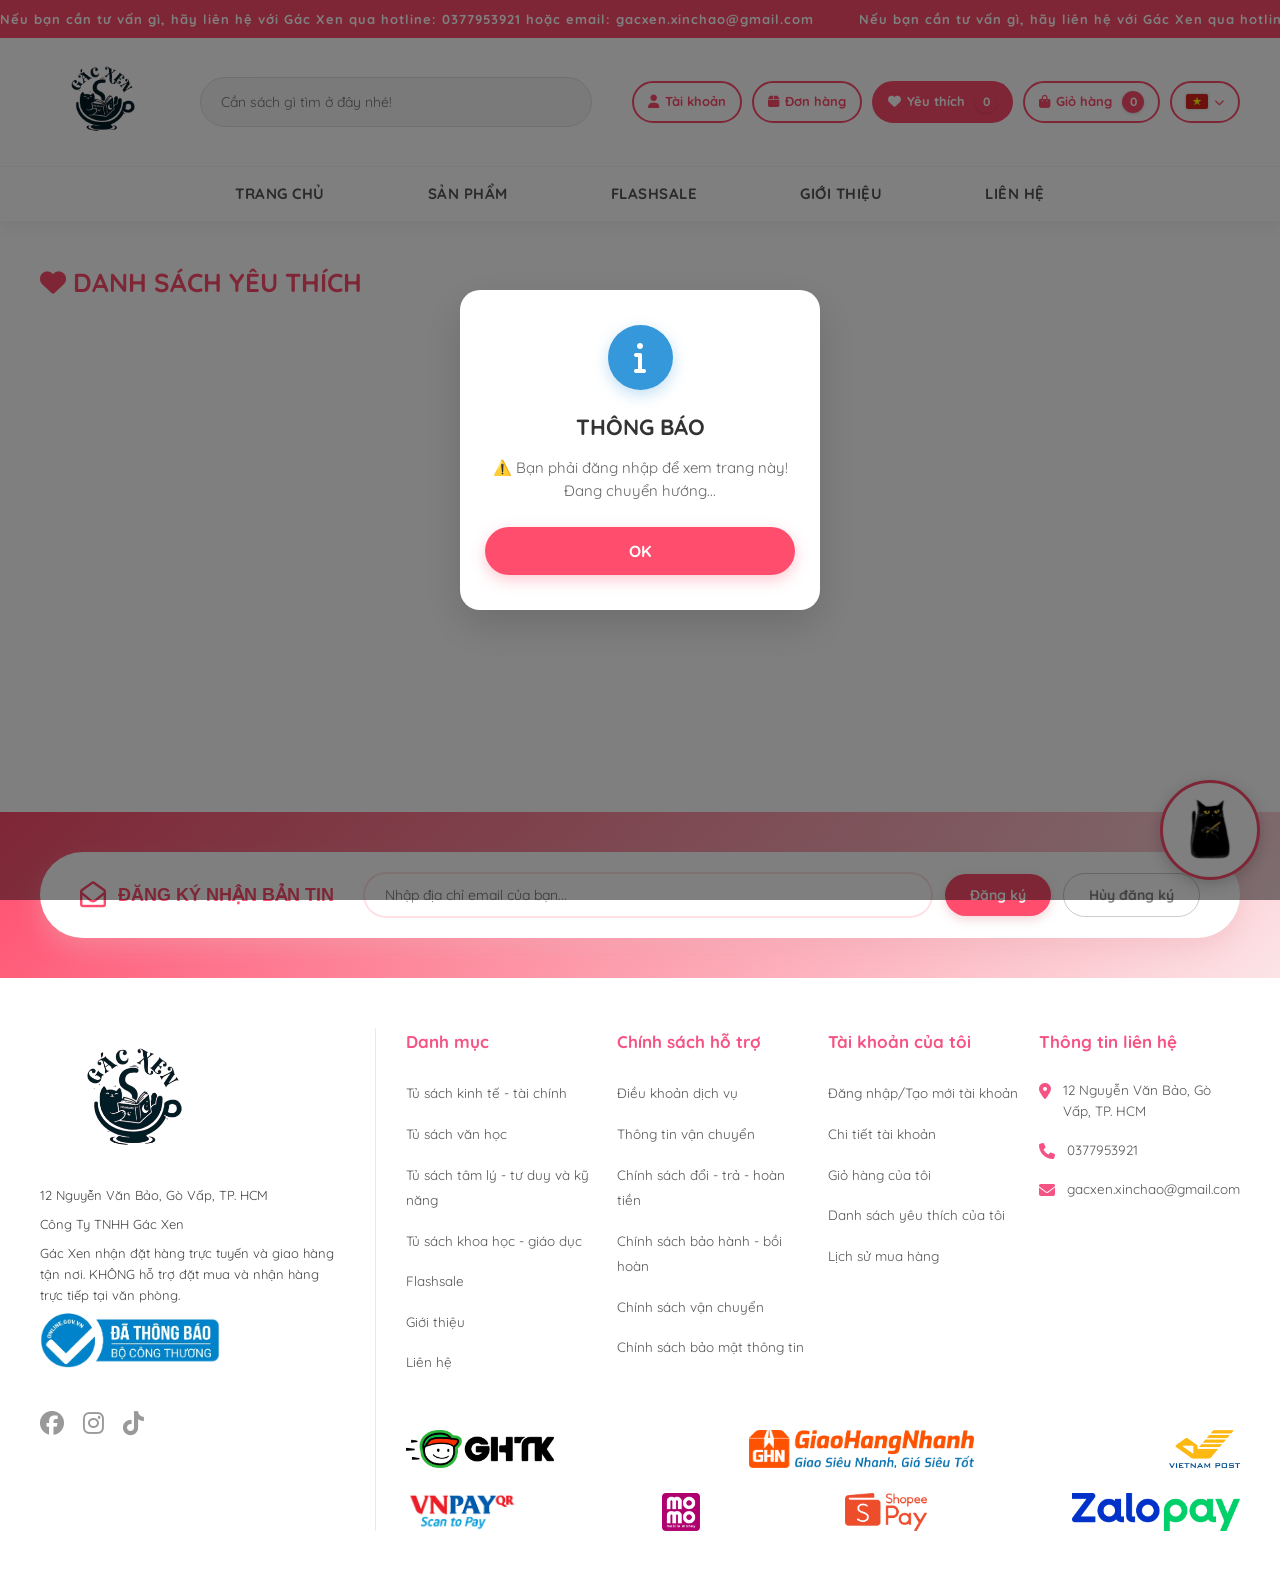
<file: yeuthich.html>
<!DOCTYPE html>
<html lang="vi">
<head>
    <meta charset="UTF-8">
    <meta name="viewport" content="width=device-width, initial-scale=1.0">
    <title>Gác Xen - Danh sách yêu thích</title>
    <link rel="icon" href="img/favicon.jpg" type="image/jpg">
    <link rel="stylesheet" href="css/style.css">
    <link rel="stylesheet" href="css/style_3gtdnyt.css">
    <link rel="stylesheet" href="css/shop.css">
    <link rel="stylesheet" href="https://cdnjs.cloudflare.com/ajax/libs/font-awesome/6.4.0/css/all.min.css">
    <link href="https://fonts.googleapis.com/css2?family=Quicksand:wght@500;700;800&display=swap" rel="stylesheet">
    <style>
        .fav-container { padding: 40px 0 60px; min-height: 500px; }
        .fav-grid {
            display: grid;
            grid-template-columns: repeat(4, 1fr); 
            gap: 20px;
            margin-top: 25px;
        }

        .fav-item {
            background: #fff;
            border: 1px solid #eee;
            border-radius: 12px;
            padding: 20px;
            text-align: center;
            position: relative;
            transition: 0.3s;
            display: flex;
            flex-direction: column;
            align-items: center;
            box-shadow: 0 4px 10px rgba(0,0,0,0.02);
        }
        .fav-item:hover {
            transform: translateY(-5px);
            box-shadow: 0 8px 20px rgba(0,0,0,0.08);
            border-color: #ffb3c1;
        }

        .btn-del-fav {
            position: absolute;
            top: 10px;
            right: 10px;
            background: #fff0f3;
            color: #ff4d6d;
            border: 1px solid #ffb3c1;
            width: 32px;
            height: 32px;
            border-radius: 50%;
            display: flex;
            align-items: center;
            justify-content: center;
            cursor: pointer;
            transition: 0.3s;
            z-index: 5;
        }
        .btn-del-fav:hover {
            background: #ff4d6d;
            color: #fff;
            transform: scale(1.1);
        }

        .fav-item img {
            height: 180px;
            width: auto;
            object-fit: contain;
            margin-bottom: 15px;
            border-radius: 5px;
        }

        
        .fav-item h3 {
            font-size: 15px;
            font-weight: 700;
            color: #333;
            margin-bottom: 10px;
            line-height: 1.4;
            width: 100%;
            white-space: nowrap;
            overflow: hidden;
            text-overflow: ellipsis;
            display: block;
        }

        .fav-price-box {
            margin-bottom: 15px;
        }
        .fav-curr-price {
            color: #ff4d6d;
            font-weight: 800;
            font-size: 17px;
        }
        .fav-old-price {
            text-decoration: line-through;
            color: #999;
            font-size: 13px;
            margin-left: 8px;
        }

        .btn-go-detail {
            width: 100%;
            background: #ff4d6d;
            color: #fff;
            border: none;
            padding: 10px;
            border-radius: 25px;
            font-weight: 800;
            cursor: pointer;
            font-family: 'Quicksand';
            transition: 0.3s;
            margin-top: auto;
        }
        .btn-go-detail:hover {
            background: #e6395f;
            box-shadow: 0 4px 12px rgba(255, 77, 109, 0.3);
        }
    </style>
</head>
<body>
    <div id="searchOverlay" class="search-overlay"></div>

    <div id="searchSidebar" class="search-sidebar">
      <div class="search-header">

    <form id="sidebarSearchForm">

        <input type="text"
        id="searchInput"
        placeholder="Tìm kiếm sản phẩm"
        autocomplete="off">

        <div id="searchSuggestions"
        class="search-suggestions"></div>

    </form>

    <span class="close-btn"
    onclick="closeSearch()">✕</span>

</div>
        <ul class="search-menu">
            <li><a href="category-tatcasanpham.html?category=kinhte">Sách kinh tế - tài chính</a></li>
            <li><a href="category-tatcasanpham.html?category=vanhoc">Sách văn học</a></li>
            <li><a href="category-tatcasanpham.html?category=tamly">Sách tâm lý - kỹ năng</a></li>
            <li><a href="category-tatcasanpham.html?category=khoahoc">Sách khoa học - giáo dục</a></li>
        </ul>
    </div>

    <div class="top-bar">
        <div class="marquee-container">
            <div class="marquee-group">
                <p>Nếu bạn cần tư vấn gì, hãy liên hệ với Gác Xen qua hotline: 0377953921 hoặc email: gacxen.xinchao@gmail.com       </p>
                <p>Nếu bạn cần tư vấn gì, hãy liên hệ với Gác Xen qua hotline: 0377953921 hoặc email: gacxen.xinchao@gmail.com       </p>
            </div>
            <div class="marquee-group">
                <p>Nếu bạn cần tư vấn gì, hãy liên hệ với Gác Xen qua hotline: 0377953921 hoặc email: gacxen.xinchao@gmail.com       </p>
                <p>Nếu bạn cần tư vấn gì, hãy liên hệ với Gác Xen qua hotline: 0377953921 hoặc email: gacxen.xinchao@gmail.com       </p>
            </div>
        </div>
    </div>

    <header class="header">
        <div class="container header-main">
            <div class="logo">
                <a href="index.html"><img src="img/logo1.jpg" alt="Logo Shop Sách"></a>
            </div>
            
            <div class="search-bar">
                <form id="searchForm" action="sanpham.html" method="GET">
                   <input type="text" onclick="openSearch()" readonly placeholder="Cần sách gì tìm ở đây nhé!">
                    
                </form>
            </div>
<div class="user-actions">
            <div class="account-wrapper">
                <a href="dangnhap.html" id="btn-account-header" class="action-btn">
                    <i class="fas fa-user"></i> 
                    <span class="lang-account">Tài khoản</span>
                </a>
                <ul class="account-submenu" id="accountSubmenu">
                    <li><a href="dangnhap.html">Đăng nhập</a></li>
                    <li><a href="dangky.html">Đăng ký</a></li>
                </ul>
            </div>
                <a href="donhang.html" onclick="return window.requireLogin();" class="action-btn"><i class="fas fa-box"></i> <span>Đơn hàng</span></a>

<a href="yeuthich.html" onclick="return window.requireLogin();" class="action-btn" class="action-btn" style="background-color: var(--primary-color); color: #fff; border-color: var(--primary-color);"><i class="fas fa-heart"></i> <span>Yêu thích <span id="favCount" class="cart-count">0</span></span></a>

<a href="giohang.html" onclick="return window.requireLogin();" class="action-btn cart-btn">
    <i class="fas fa-shopping-bag"></i> 
    <span>Giỏ hàng <span id="cartCount" class="cart-count">0</span></span>
</a>
                
                <div class="lang-dropdown">
    <a href="#" class="action-btn lang-btn notranslate" translate="no">
        <img src="img/vn-flag.jpg" alt="VN" class="flag-icon"> 
        <i class="fas fa-chevron-down" style="font-size: 10px;"></i>
    </a>
    
    <ul class="dropdown-menu lang-menu notranslate" translate="no">
        <li>
            <a href="#" onclick="changeLanguage('vi')">
                <img src="img/vn-flag.jpg" alt="Tiếng Việt" class="flag-icon">
                <span translate="no">VN</span>
            </a>
        </li>
        <li>
            <a href="#" onclick="changeLanguage('en')">
                <img src="img/en-flag.jpg" alt="Tiếng Anh" class="flag-icon">
                <span translate="no">EN</span>
            </a>
        </li>
    </ul>
</div>
            </div>
        </div>

        <nav class="navigation">
            <div class="container">
                <ul class="nav-menu">
                    <li><a href="index.html" class="lang-home">Trang chủ</a></li>
                    <li class="dropdown">
                        <a href="category-tatcasanpham.html">Sản phẩm</a>
                        <ul class="dropdown-menu">
                            <li><a href="category-tatcasanpham.html?category=kinhte">Tủ sách kinh tế - tài chính</a></li>
                            <li><a href="category-tatcasanpham.html?category=vanhoc">Tủ sách văn học</a></li>
                            <li><a href="category-tatcasanpham.html?category=tamly">Tủ sách tâm lý - tư duy và kỹ năng</a></li>
                            <li><a href="category-tatcasanpham.html?category=khoahoc">Tủ sách khoa học - giáo dục</a></li>
                        </ul>
                    </li>
                   <li><a href="flashsale.html" class="lang-sale">Flashsale</a></li>

<li><a href="gioithieu.html" class="lang-about">Giới thiệu</a></li>

<li><a href="lienhe.html" class="lang-contact">Liên hệ</a></li>
                </ul>
            </div>
        </nav>
    </header>

    <main class="container fav-container">
        <h2 style="font-size: 26px; font-weight: 800; color: #ff4d6d;  display: inline-block; padding-bottom: 8px;">
            <i class="fas fa-heart"></i> DANH SÁCH YÊU THÍCH
        </h2>
        
        <div id="favorites-list" class="fav-grid">
            </div>
            <div id="google_translate_element" style="display:none;"></div>

<script src="https://translate.google.com/translate_a/element.js?cb=googleTranslateElementInit"></script>
    </main>

    <div class="lienhe-container">
            <div class="lienhe-group">
                <a href="javascript:void(0)" onclick="toggleChatbot()" class="lienhe-item">
                    <span>Chat AI</span>
                    <div class="icon-circle" style="background-color: #ffffff !important;">
                        <i class="fa-solid fa-robot" style="color: #ff4d6d !important;"></i>
                    </div>
                </a>
                
                <a href="https://www.facebook.com/share/1Pt2GXtrQT/?mibextid=wwXIfr" class="lienhe-item">
                    <span>Facebook</span>
                    <div class="icon-circle"><i class="fa-brands fa-facebook"></i></div>
                </a>
                <a href="https://www.instagram.com/gac_xen?igsh=NnM2a3JvbW8zOTdk&utm_source=qr" class="lienhe-item">
                    <span>Instagram</span>
                    <div class="icon-circle">
                        <i class="fa-brands fa-instagram"></i>
                    </div>
                </a>
                <a href="tel:0377953921" class="lienhe-item">
                    <span>Hotline</span>
                    <div class="icon-circle"><i class="fa-solid fa-phone"></i></div>
                </a>
            </div>

            <div class="main-lienhe-icon">
                <img src="img/lienhe.jpg" alt="cat-icon">
            </div>

            <div id="gacxen-chatbot" class="chatbot-container">
                <div class="chatbot-header">
                    <h3><i class="fas fa-robot"></i> Mao Mao </h3>
                    <button onclick="toggleChatbot()" class="close-chat"><i class="fas fa-times"></i></button>
                </div>
                <div class="chatbot-messages" id="chatMessages">
                    <div class="message bot-msg">
                        <div class="msg-bubble">Meow! Mình là trợ lý AI của Gác Xen. Mình có thể giúp gì cho bạn? 🐾</div>
                    </div>
                </div>
                <div class="chatbot-input">
                    <input type="text" id="chatInput" placeholder="Nhập tin nhắn..." onkeypress="handleChatEnter(event)">
                    <button onclick="sendChatMessage()"><i class="fas fa-paper-plane"></i></button>
                </div>
            </div>
        </div>

    <footer class="footer">
        <div class="newsletter-section">
            <div class="container newsletter-inner">
                <div class="newsletter-title">
                    <i class="far fa-envelope-open"></i> ĐĂNG KÝ NHẬN BẢN TIN
                </div>
                <div class="newsletter-form">
                    <input type="email" id="emailInput" placeholder="Nhập địa chỉ email của bạn...">
                    <button class="btn-subscribe" id="btnSubscribe">Đăng ký</button>
                    <button class="btn-unsubscribe" id="btnUnsubscribe">Hủy đăng ký</button>
                </div>
            </div>
        </div>

        <div class="container footer-content-wrapper">
            <div class="footer-left">
                <a href="index.html"><img src="img/logo1.jpg" alt="Logo Shop Sách" class="footer-logo"></a>
                <p>12 Nguyễn Văn Bảo, Gò Vấp, TP. HCM</p>
                <p>Công Ty TNHH Gác Xen</p>
                <p>Gác Xen nhận đặt hàng trực tuyến và giao hàng tận nơi. KHÔNG hỗ trợ đặt mua và nhận hàng trực tiếp tại văn phòng.</p>
                <img src="img/dathongbao.jpg" alt="Logo bộ công thương" class="footer-logo">
                

                <div class="social-icons">
                    <a href="https://www.facebook.com/share/1Pt2GXtrQT/?mibextid=wwXIfr"><i class="fab fa-facebook"></i></a>
                    <a href="https://www.instagram.com/gac_xen?igsh=NnM2a3JvbW8zOTdk&utm_source=qr"><i class="fab fa-instagram"></i></a>
                    <a href="https://www.tiktok.com/@tuisokiuu_3?is_from_webapp=1&sender_device=pc"><i class="fab fa-tiktok"></i></a>
                </div>
            </div>

            <div class="footer-right">
                
                <div class="footer-menus">
                    <div class="footer-col">
                        <h4>Danh mục</h4>
                        <ul>
                            <li><a href="category-tatcasanpham.html?category=kinhte">Tủ sách kinh tế - tài chính</a></li>
                            <li><a href="category-tatcasanpham.html?category=vanhoc">Tủ sách văn học</a></li>
                            <li><a href="category-tatcasanpham.html?category=tamly">Tủ sách tâm lý - tư duy và kỹ năng</a></li>
                            <li><a href="category-tatcasanpham.html?category=khoahoc">Tủ sách khoa học - giáo dục</a></li>
                            <li><a href="flashsale.html">Flashsale</a></li>
                            <li><a href="gioithieu.html">Giới thiệu</a></li>
                            <li><a href="lienhe.html">Liên hệ</a></li>


                        </ul>
                    </div>

                    <div class="footer-col">
                        <h4>Chính sách hỗ trợ</h4>
                        <ul>
                            <li><a href="gioithieu.html?policy=dieukhoan">Điều khoản dịch vụ</a></li>
                            <li><a href="gioithieu.html?policy=giaonhan">Thông tin vận chuyển</a></li>
                            <li><a href="gioithieu.html?policy=doitra">Chính sách đổi - trả - hoàn tiền</a></li>
                            <li><a href="gioithieu.html?policy=baohanh">Chính sách bảo hành - bồi hoàn</a></li>
                            <li><a href="gioithieu.html?policy=vanchuyen">Chính sách vận chuyển</a></li>
                            <li><a href="gioithieu.html?policy=baomat">Chính sách bảo mật thông tin</a></li>
                        </ul>
                    </div>

                    <div class="footer-col">
                        <h4>Tài khoản của tôi</h4>
                        <ul>
                            <li><a href="dangnhap.html">Đăng nhập/Tạo mới tài khoản</a></li>
                            <li><a href="taikhoan.html">Chi tiết tài khoản</a></li>
                            <li><a href="giohang.html">Giỏ hàng của tôi</a></li>
                            <li><a href="yeuthich.html">Danh sách yêu thích của tôi</a></li>
                            <li><a href="donhang.html">Lịch sử mua hàng</a></li>
                        </ul>
                    </div>

                    <div class="footer-col contact-col-new">
                        <h4 class="pink-heading">Thông tin liên hệ</h4>
                        <ul>
                            <li>
                                <i class="fas fa-map-marker-alt"></i> 
                                <span><a href="https://maps.app.goo.gl/1B5HR1rLtcE8mr8X8">12 Nguyễn Văn Bảo, Gò Vấp, TP. HCM</a></span>
                            </li>
                            <li>
                                <i class="fas fa-phone"></i> 
                                <span><a href="tel:0377953921">0377953921</a></span>
                            </li>
                            <li>
                                <i class="fas fa-envelope"></i> 
                                <span><a href="mailto:gacxen.xinchao@gmail.com">gacxen.xinchao@gmail.com</a></span>
                            </li>
                        </ul>
                    </div>
                </div>

                <div class="payment-shipping-logos">
                    <div class="logo-row row-top">
                        <img src="img/ghtk.jpg" alt="Giao Hàng Tiết Kiệm">
                        <img src="img/ghn.jpg" alt="Giao Hàng Nhanh">
                        <img src="img/vnp.jpg" alt="VNPost">
                    </div>
                    <div class="logo-row row-bottom">
                        <img src="img/vnpay.jpg" alt="VNPAY">
                        <img src="img/momo.jpg" alt="MoMo">
                        <img src="img/shopeepay.jpg" alt="ShopeePay">
                        <img src="img/zalopay.jpg" alt="ZaloPay">
                    </div>
                </div>
                
            </div>
        </div>
    </footer>

    <script src="js/script.js"></script>
<script src="js/script_3gtdnyt.js"></script>

</body>
</html>
</file>
<file: css/style.css>
/* ========================================= */
/* RESPONSIVE INTRO CHO ĐIỆN THOẠI / TABLET  */
/* ========================================= */

@media screen and (max-width: 768px) {
    /* Đưa Logo xuống giữa màn hình */
    .center-universe {
        top: 43% !important; 
    }
    /* Kéo cụm chữ lên sát với Logo */
    .intro-footer-vip {
        bottom: auto !important;
        top: 58% !important; 
        transform: none !important;
    }

    /* ÉP BUỘC thu nhỏ kích thước Logo */
    .intro-logo-core { width: 90px !important; height: 90px !important; }
    .core-img { width: 70px !important; height: 70px !important; }

    /* Thu nhỏ các vòng xoáy vũ trụ */
    .vo-1 { width: 180px !important; height: 180px !important; }
    .vo-2 { width: 250px !important; height: 250px !important; }
    .vo-3 { width: 320px !important; height: 320px !important; }
    .vo-ring i { font-size: 14px !important; } 

    /* Thu nhỏ khối cầu 3D */
    .orbit-sphere { width: 150px !important; height: 150px !important; }

    /* Điều chỉnh chữ Slogan và thanh tải */
    .slogan-vip { font-size: 32px !important; margin-bottom: 8px !important; }
    .sub-slogan-vip { font-size: 13px !important; margin-bottom: 15px !important; }
    .progress-wrapper-vip { width: 80% !important; max-width: 260px !important; margin: 0 auto !important; }
    .progress-text { font-size: 13px !important; margin-top: 8px !important; }

    /* ÉP BUỘC THU NHỎ MẠNH TAY icon bay lơ lửng để làm nền mờ */
    .f1 { font-size: 35px !important; }
    .f2 { font-size: 20px !important; }
    .f3 { font-size: 40px !important; }
    .f4 { font-size: 30px !important; }
    .f5 { font-size: 30px !important; }
    .f6 { font-size: 35px !important; }
    .f7 { font-size: 25px !important; }
    .f8 { font-size: 40px !important; }
    .f9 { font-size: 30px !important; }
    .f10 { font-size: 35px !important; }
}

@media screen and (max-width: 480px) {
    /* Căn chỉnh khoảng cách siêu khít cho màn hình điện thoại di động hẹp */
    .center-universe { top: 42% !important; }
    .intro-footer-vip { top: 56% !important; }

    .intro-logo-core { width: 75px !important; height: 75px !important; }
    .core-img { width: 60px !important; height: 60px !important; }

    .vo-1 { width: 150px !important; height: 150px !important; }
    .vo-2 { width: 220px !important; height: 220px !important; }
    .vo-3 { width: 280px !important; height: 280px !important; }
    .vo-ring i { font-size: 12px !important; }

    .orbit-sphere { width: 130px !important; height: 130px !important; }

    .slogan-vip { font-size: 28px !important; margin-bottom: 5px !important; }
    .sub-slogan-vip { font-size: 11px !important; margin-bottom: 12px !important; }
    .progress-wrapper-vip { width: 85% !important; max-width: 240px !important; }
    .progress-text { font-size: 12px !important; margin-top: 5px !important; }

    .f1 { font-size: 25px !important; }
    .f2 { font-size: 15px !important; }
    .f3 { font-size: 30px !important; }
    .f4 { font-size: 20px !important; }
    .f5 { font-size: 25px !important; }
    .f6 { font-size: 28px !important; }
    .f7 { font-size: 18px !important; }
    .f8 { font-size: 30px !important; }
    .f9 { font-size: 20px !important; }
    .f10 { font-size: 25px !important; }
    
    .fp { transform: scale(0.5) !important; }
}
* {
    margin: 0;
    padding: 0;
    box-sizing: border-box;
}

.mobile-menu-btn {
    display: none; /* Ẩn mặc định trên PC */
}
body {
    font-family: 'Quicksand', Arial, sans-serif; 
    color: var(--text-color);
    background-color: #fff;
    line-height: 1.6;
}

:root {
    --primary-color: #ff4d6d;  
    --primary-dark: #e6395f;    
    --text-color: #333;
    --gray-bg: #f5f5f5;
}

a {
    text-decoration: none;
    color: var(--text-color);
}

ul {
    list-style: none;
}

.container {
    width: 1200px;
    max-width: 100%;
    margin: 0 auto;
    padding: 0 15px;
}


.top-bar {
    height: 38px;
    background-color: var(--primary-color);
    overflow: hidden; 
    display: flex;
    align-items: center;
}

.marquee-container {
    display: flex;
    width: max-content;
    animation: marquee 18s linear infinite; 
}

.marquee-group {
    display: flex;
}

.marquee-group p {
    color: #fff;
    font-size: 13px;
    font-weight: bold;
    margin: 0;
    font-family: 'Quicksand', sans-serif;
    letter-spacing: 1px;
    white-space: nowrap; 
    padding-right: 15px; 
}


@keyframes marquee {
    0% { transform: translateX(0); }
    100% { transform: translateX(-50%); } 
}


.top-bar:hover .marquee-container {
    animation-play-state: paused;
}



.lang-dropdown {
    position: relative;
    display: inline-block;
}

.lang-btn {
    padding: 0 10px;
}

.flag-icon {
    width: 22px;
    height: 15px;
    border-radius: 2px;
    object-fit: cover;
    box-shadow: 0 0 3px rgba(0,0,0,0.2); 
}


.lang-dropdown {
    position: relative !important;
    display: inline-block !important;
}


.lang-dropdown::after {
    content: '';
    position: absolute;
    top: 100%;
    left: 0;
    width: 100%;
    height: 15px;
}

.lang-btn {
    padding: 0 10px;
}

.flag-icon {
    width: 22px;
    height: 15px;
    border-radius: 2px;
    object-fit: cover;
    box-shadow: 0 0 3px rgba(0,0,0,0.2);
}


.lang-menu {
    display: none !important;
    position: absolute !important;
    right: auto !important; 
    left: 0 !important;
    top: calc(100% + 10px) !important; 

    background-color: #fff !important;
    min-width: 130px !important; 
    box-shadow: 0 5px 20px rgba(0,0,0,0.08) !important;
    z-index: 1000 !important;
    margin: 0 !important;


    border-top: 3px solid #ff4d6d !important;
    border-radius: 10px !important;
    overflow: hidden !important;
    padding: 0 !important;
}

.lang-dropdown:hover .lang-menu {
    display: block !important;
}


.lang-menu li a {
    display: flex !important;
    align-items: center !important;
    gap: 10px !important;
    padding: 12px 20px !important; 
    font-size: 13.5px !important;
    font-weight: bold !important;
    font-family: 'Quicksand', sans-serif !important;
    color: #555 !important;
    border-bottom: 1px solid #f5f5f5 !important;
    text-decoration: none !important;
    background: transparent !important;
    justify-content: flex-start !important; 

    
    transition: all 0.3s ease !important;
}

.lang-menu li:last-child a {
    border-bottom: none !important;
}


.lang-menu li a span {
    color: inherit !important;
    transition: color 0.3s ease !important;
}


.lang-menu li a:hover {
    background-color: #fdf5f6 !important;
    color: #ff4d6d !important;
    padding-left: 28px !important; 
}


.header {
    position: sticky;
    top: 0; 
    z-index: 999; 
    background-color: rgba(255, 255, 255, 0.9); 
    backdrop-filter: blur(10px); 
    -webkit-backdrop-filter: blur(10px); 
    box-shadow: 0 5px 15px rgba(0, 0, 0, 0.05);
    transition: all 0.3s ease;
}


.header-main {
    display: flex;
    align-items: center;
    justify-content: space-between;
    padding: 15px 0;
}

.logo img {
    height: 90px; 
    object-fit: contain;
    transition: transform 0.3s ease;
}

.logo img:hover {
    transform: scale(1.05); 
}


.search-bar {
    flex: 1;
    max-width: 450px;
    margin: 0 40px;
}

.search-bar form {
    display: flex;
    align-items: center;
    background-color: #f5f5f5;
    border-radius: 30px;
    padding: 5px 20px;
    border: 1px solid #e0e0e0;
    transition: all 0.3s ease;
    
    position: relative; 
}

.search-bar form:hover, 
.search-bar form:focus-within {
    border-color: var(--primary-color);
    background-color: #fff;
    box-shadow: 0 0 10px rgba(255, 77, 109, 0.15);
}

.search-bar input {
    flex: 1;
    border: none;
    background: transparent;
    padding: 10px 0;
    font-family: 'Quicksand', sans-serif;
    font-size: 14px;
    outline: none;
    color: #333;
}

.search-bar button {
    background: transparent;
    border: none;
    color: #888;
    font-size: 16px;
    cursor: pointer;
    padding: 5px;
    transition: color 0.3s;
}

.search-bar button:hover {
    color: var(--primary-color);
}


.search-suggestions {
    position: absolute;
    top: calc(100% + 10px); 
    left: 0;
    right: 0;
    background: white;
    border-radius: 15px;
    box-shadow: 0 8px 25px rgba(0,0,0,0.15);
    z-index: 9999;
    max-height: 350px;
    overflow-y: auto;
    display: none; 
    border: 1px solid #eee;
    padding: 10px 0;
}

.suggest-item {
    padding: 12px 20px;
    cursor: pointer;
    font-size: 14px;
    color: #444;
    display: flex;
    align-items: center;
    transition: all 0.2s ease;
    border-bottom: 1px solid #f9f9f9;
}

.suggest-item:last-child {
    border-bottom: none;
}

.suggest-item i {
    font-size: 13px;
    width: 25px; 
}

.suggest-item:hover {
    background-color: #fdf5f6;
    color: var(--primary-color);
    padding-left: 25px; 
}


.search-suggestions::-webkit-scrollbar {
    width: 6px;
}
.search-suggestions::-webkit-scrollbar-thumb {
    background: #e0e0e0;
    border-radius: 10px;
}


.user-actions {
    display: flex;
    gap: 10px; 
    align-items: center;
    flex-wrap: nowrap; 
}

.action-btn {
    display: flex;
    align-items: center;
    justify-content: center; 
    gap: 6px;
    padding: 0 14px; 
    height: 42px; 
    border-radius: 30px;
    background-color: #fff;
    border: 2px solid var(--primary-color);
    color: var(--primary-color);
    font-weight: bold;
    font-size: 13px; 
    white-space: nowrap; 
    transition: all 0.3s ease;
    box-sizing: border-box;
}

.action-btn:hover {
    background-color: var(--primary-color);
    color: #fff;
}


.cart-count {
    background-color: var(--primary-color); 
    color: #fff; 
    font-size: 12px;
    font-weight: bold;
    min-width: 22px; 
    height: 22px;
    line-height: 22px; 
    text-align: center; 
    border-radius: 50%; 
    margin-left: 6px;
    display: inline-block;
    box-shadow: 0 1px 3px rgba(0,0,0,0.15);
    transition: all 0.3s ease;
}

.cart-btn:hover {
    background-color: var(--primary-dark);
    border-color: var(--primary-dark);
}

.action-btn:hover .cart-count {
    background-color: #fff;
    color: var(--primary-color);
}


.navigation {
    background-color: transparent; 
    border-top: 1px solid rgba(240, 240, 240, 0.5);
    border-bottom: 1px solid rgba(240, 240, 240, 0.5); 
    padding: 5px 0; 
}

.nav-menu {
    display: flex;
    justify-content: center;
    gap: 55px; 
}

.nav-menu > li {
    position: relative;
}

.nav-menu > li > a {
    display: block;
    padding: 10px 24px;
    font-weight: bold;
    color: #555; 
    font-size: 15px;
    text-transform: uppercase;
    letter-spacing: 0.5px; 
    border-radius: 30px; 
    font-family: 'Quicksand', 'Nunito', 'Segoe UI', Arial, sans-serif; 
    transition: all 0.3s ease; 
}

.nav-menu > li > a:hover, 
.nav-menu > li > a.active {
    background-color: var(--primary-color); 
    color: #fff; 
    box-shadow: 0 4px 10px rgba(236, 176, 183, 0.4);
}

.dropdown-menu {
    display: none; 
    position: absolute;
    top: 100%;
    left: 0;
    background-color: #fff;
    min-width: 280px;
    box-shadow: 0 4px 12px rgba(0,0,0,0.1);
    z-index: 100;
    border-top: 3px solid var(--primary-color);
}

.dropdown:hover .dropdown-menu {
    display: block;
}

.dropdown-menu li a {
    display: block;
    padding: 12px 20px;
    border-bottom: 1px solid #f0f0f0;
    transition: background-color 0.3s, padding-left 0.3s;
    font-weight: normal;
}

.dropdown-menu li a:hover {
    background-color: #fdf5f6;
    color: var(--primary-color);
    padding-left: 25px; 
}


.healing-message {
    font-family: 'Quicksand', Tahoma, sans-serif; 
    font-size: 1.2rem; 
    color: #5a4043; 
    line-height: 1.8; 
    text-align: center; 
    
    background-color: #fff9fa;
    border-left: 5px solid #f65385;
    border-right: 5px solid #f65385;
    border-radius: 8px; 
    padding: 22px 40px; 
    margin: 40px auto; 
    max-width: 800px; 
    box-shadow: 0 4px 15px rgba(236, 176, 183, 0.15); 
    position: relative;
}

.brand-name {
    font-weight: 700;
    color: #f65385; 
    font-size: 1.2rem;
    text-transform: uppercase;
    letter-spacing: 1px;
}

.highlight {
    color: #d16b7e;
    font-weight: 700;
    position: relative;
    z-index: 1;
    padding: 0 4px;
}

.highlight::after {
    content: '';
    position: absolute;
    left: 0;
    bottom: 4px;
    width: 100%;
    height: 8px;
    background-color: #fce4e8;
    z-index: -1;
    border-radius: 4px;
}

.heart {
    display: inline-block;
    color: #ff4d6d;
    font-size: 1.2rem;
    margin-left: 5px;
    animation: floatHeart 2s ease-in-out infinite; 
}

@keyframes floatHeart {
    0%, 100% { transform: translateY(0); }
    50% { transform: translateY(-5px); }
}

/* 4 NÚT */
.gac-xen-features {
  display: flex !important;
  flex-direction: row !important;
  flex-wrap: wrap !important;
  gap: 15px !important;
  justify-content: center !important;
  align-items: stretch !important;
  width: 100% !important;
  max-width: 1200px !important;
  margin: 0 auto !important;
  padding: 20px 0 !important;
  box-sizing: border-box !important;
}

.gac-xen-features p, 
.gac-xen-features br {
  display: none !important;
}

.feature-card {
  text-decoration: none !important;
  background-color: #fffafb !important;
  border: 1px solid #fce4e8 !important;
  border-radius: 12px !important;
  padding: 12px 16px !important;
  display: flex !important;
  align-items: center !important;
  flex: 1 1 22% !important;
  min-width: 220px !important;
  max-width: 280px !important;
  box-shadow: 0 4px 10px rgba(245, 198, 203, 0.15) !important;
  transition: all 0.3s ease !important;
  color: #7a5c61 !important;
  box-sizing: border-box !important;
}

.feature-card:hover {
  transform: translateY(-4px) !important;
  box-shadow: 0 8px 20px rgba(235, 168, 178, 0.3) !important;
  background-color: #ffffff !important;
  border-color: #f7c8d0 !important;
}

.feature-icon {
  margin-right: 12px !important;
  display: flex !important;
  align-items: center !important;
}

.feature-icon svg {
  width: 28px !important;
  height: 28px !important;
  fill: none !important;
  stroke: #e08b9b !important;
  stroke-width: 1.5 !important;
}

.feature-content {
  display: flex !important;
  flex-direction: column !important;
}

.feature-title {
  font-size: 13px !important;
  font-weight: 700 !important;
  color: #d16b7e !important;
  margin-bottom: 4px !important;
  text-transform: uppercase !important;
}

.feature-desc {
  font-size: 12px !important;
  color: #8c7377 !important;
}

/* ========================================= */
/* BANNER TRANG CHỦ                          */
/* ========================================= */
.banner-section {
    padding: 30px 15px 50px 15px;
}

.banner-top {
    display: flex;
    gap: 15px;
    margin-bottom: 15px;
    height: 380px; 
}

.banner-slider-wrapper {
    flex: 2.2; 
    position: relative;
    border-radius: 12px;
    overflow: hidden;
    box-shadow: 0 4px 10px rgba(0,0,0,0.05);
}

.banner-slider {
    display: flex;
    width: 100%;
    height: 100%;
    transition: transform 0.6s cubic-bezier(0.25, 1, 0.5, 1);
}

.slide {
    min-width: 100%;
    height: 100%;
}

.slide img {
    width: 100%;
    height: 100%;
    object-fit: fill; 
}

.slider-btn {
    position: absolute;
    top: 50%;
    transform: translateY(-50%);
    background: rgba(255, 255, 255, 0.8);
    border: none;
    width: 45px;
    height: 45px;
    border-radius: 50%;
    cursor: pointer;
    font-size: 18px;
    color: #555;
    transition: all 0.3s ease;
    z-index: 10;
    box-shadow: 0 2px 5px rgba(0,0,0,0.2);
}

.slider-btn:hover {
    background: var(--primary-color);
    color: white;
}

.prev-btn { left: 15px; }
.next-btn { right: 15px; }

.slider-dots {
    position: absolute;
    bottom: 15px;
    left: 50%;
    transform: translateX(-50%);
    display: flex;
    gap: 8px;
    z-index: 10;
}

.dot {
    width: 10px;
    height: 10px;
    background-color: rgba(255, 255, 255, 0.5);
    border-radius: 50%;
    cursor: pointer;
    transition: all 0.3s ease;
}

.dot.active {
    background-color: #fff;
    width: 25px; 
    border-radius: 10px;
}

.banner-right {
    flex: 1; 
    display: flex;
    flex-direction: column;
    gap: 15px;
}

.banner-right .banner-img {
    flex: 1;
    height: calc(50% - 7.5px);
    border-radius: 12px;
    overflow: hidden;
    box-shadow: 0 4px 10px rgba(0,0,0,0.05);
}

.banner-right img {
    width: 100%;
    height: 100%;
    object-fit: fill; 
    transition: transform 0.3s ease;
}

.banner-right img:hover {
    transform: scale(1.03);
}

.banner-bottom {
    display: flex;
    gap: 15px;
}

.banner-bottom .banner-img {
    flex: 1;
    border-radius: 12px;
    overflow: hidden;
    box-shadow: 0 4px 10px rgba(0,0,0,0.05);
}

.banner-bottom img {
    width: 100%;
    height: auto;
    display: block;
    transition: transform 0.3s ease;
}

.banner-bottom img:hover {
    transform: scale(1.03);
}


.newsletter-section {
    background: linear-gradient(135deg, var(--primary-color) 0%, #fce4e6 100%);
    padding: 40px 0;
    margin-top: 50px;
}

.newsletter-inner {
    display: flex;
    justify-content: space-between;
    align-items: center;
    background: #fff;
    padding: 20px 40px;
    border-radius: 50px;
    box-shadow: 0 10px 25px rgba(236, 176, 183, 0.4);
}

.newsletter-title {
    color: var(--primary-color);
    font-weight: bold; 
    font-size: 18px;
    display: flex;
    align-items: center;
    gap: 12px;
    font-family: Arial, Helvetica, sans-serif;
}

.newsletter-title i {
    font-size: 26px;
    font-family: "Font Awesome 6 Free", "FontAwesome"; 
    font-weight: 400;
}

.newsletter-form input {
    width: 570px;
    border: 2px solid #ffe1e4;
    padding: 12px 20px;
    border-radius: 30px;
    font-size: 14px;
    outline: none;
    transition: border-color 0.3s;
    font-family: Arial, Helvetica, sans-serif;
}

.newsletter-form input:focus {
    border-color: var(--primary-color);
}

.newsletter-form button {
    font-family: Arial, Helvetica, sans-serif;
}

.newsletter-form {
    display: flex;
    gap: 12px;
    align-items: center;
}

.btn-subscribe, .btn-unsubscribe {
    padding: 12px 25px;
    border: none;
    border-radius: 30px;
    cursor: pointer;
    font-weight: bold;
    font-size: 14px;
    transition: all 0.3s ease;
}

.btn-subscribe {
    background-color: var(--primary-color);
    color: white;
    box-shadow: 0 4px 10px rgba(236, 176, 183, 0.5);
}

.btn-subscribe:hover {
    background-color: var(--primary-dark);
    transform: translateY(-2px);
}

.btn-unsubscribe {
    background-color: transparent;
    color: #888;
    border: 1px solid #ccc;
}

.btn-unsubscribe:hover {
    background-color: #f5f5f5;
    color: #555;
}


.footer-content-wrapper {
    display: flex;
    gap: 30px; 
    padding: 50px 0;
}

.footer-left {
    flex: 0 0 28%; 
    border-right: 1px solid #eaeaea; 
    padding-right: 30px;
}

.footer-logo {
    max-width: 180px;
    margin-bottom: 15px;
}

.footer-left p {
    font-size: 13px;
    margin-bottom: 8px;
    color: #444;
    line-height: 1.6;
}

.contact-info-inline {
    margin-top: 20px;
    padding-top: 15px;
    border-top: 1px dashed #ddd;
    width: 90%;
}

.contact-info-inline p {
    display: flex;
    align-items: center;
    gap: 10px;
    font-weight: bold;
}

.contact-info-inline i {
    color: var(--primary-color);
    font-size: 16px;
}

.social-icons {
    margin-top: 20px;
}

.social-icons i {
    font-size: 24px;
    margin-right: 15px;
    color: #999;
    cursor: pointer;
    transition: color 0.3s;
}

.social-icons i:hover {
    color: var(--primary-color);
}

.footer-right {
    flex: 1; 
    display: flex;
    flex-direction: column;
}

.footer-menus {
    display: grid;
    grid-template-columns: repeat(4, 1fr); 
    gap: 20px;
    margin-bottom: 20px; 
}

.footer-col h4 {
    margin-bottom: 25px;
    font-size: 17px;
    color: #f65385;
}

.footer-col ul li {
    margin-bottom: 15px;
}

.footer-col ul li a {
    font-size: 13.5px;
    color: #555;
    transition: color 0.3s;
}

.footer-col ul li a:hover {
    color: var(--primary-color);
    padding-left: 5px;
}


.payment-shipping-logos {
    display: flex;
    flex-direction: column;
    gap: 25px; 
    width: 100%; 
    margin-top: 20px;
}

.logo-row {
    display: flex;
    justify-content: space-between; 
    align-items: center;
    width: 100%; 
}

.logo-row img {
    height: 38px;
    object-fit: contain;
}



.contact-col-new .pink-heading {
    color: #f65385; 
    text-transform: none; 
    font-size: 17px;
    margin-bottom: 25px;
    font-weight: bold;
}

.contact-col-new ul li {
    display: flex;
    align-items: flex-start; 
    gap: 12px;
    margin-bottom: 18px;
    font-size: 14px;
    color: #555;
}

.contact-col-new ul li i {
    color: #f65385; 
    font-size: 16px;
    margin-top: 3px; 
}

.contact-col-new ul li span {
    line-height: 1.5;
}

.contact-col-new ul li:hover span {
    color: var(--primary-color);
    cursor: pointer;
}


.slider {
    position: relative;
}

.slider img {
    width: 100%;
    border-radius: 10px;
}

.prev, .next {
    position: absolute;
    top: 50%;
    transform: translateY(-50%);
    background: rgba(0,0,0,0.5);
    color: white;
    border: none;
    padding: 10px;
    cursor: pointer;
}

.prev { left: 10px; }
.next { right: 10px; }

.countdown {
    display: inline-flex;
    align-items: center;
    gap: 8px;
}

.time-box {
    background: #333;
    color: white;
    font-weight: bold;
    padding: 8px 12px;
    border-radius: 6px;
    font-size: 18px;
    min-width: 35px;
    text-align: center;
}

.colon {
    font-weight: bold;
    font-size: 18px;
}


.product-widget {
  padding: 50px 0;
  background: #fff !important; 
}

.widget-container {
  max-width: 1200px;
  margin: 0 auto;
  padding: 0 24px;
}

.dynamic-header {
    display: inline-flex;
    align-items: center;
    gap: 12px;
    padding: 12px 30px;
    background: #fffafb;
    border-radius: 40px;
    box-shadow: 0 4px 15px rgba(246, 83, 133, 0.15);
    margin-bottom: 35px;
    border: 2px solid #ffe1e8;
    position: relative;
    overflow: hidden;
}

.dynamic-header::after {
    content: '';
    position: absolute;
    top: 0; left: -100%; width: 50%; height: 100%;
    background: linear-gradient(to right, rgba(255,255,255,0) 0%, rgba(255,255,255,0.8) 50%, rgba(255,255,255,0) 100%);
    animation: sweep 3s infinite;
}

@keyframes sweep {
    0% { left: -100%; }
    50%, 100% { left: 200%; }
}

.gradient-text {
    background: linear-gradient(45deg, #ff4d6d, #ff9a9e);
    -webkit-background-clip: text;
    -webkit-text-fill-color: transparent;
    font-size: 22px;
    font-weight: 900;
    margin: 0;
}

.gradient-text-green {
    background: linear-gradient(45deg, #00b09b, #96c93d);
    -webkit-background-clip: text;
    -webkit-text-fill-color: transparent;
    font-size: 22px;
    font-weight: 900;
    margin: 0;
}

.fire-icon {
    color: #ff4d6d;
    font-size: 22px;
    animation: burn 1s alternate infinite ease-in-out;
}

.leaf-icon {
    color: #4caf50;
    font-size: 22px;
    animation: swing 2s infinite ease-in-out;
}

.sparkle-icon {
    font-size: 18px;
    animation: twinkle 1.5s infinite;
}

@keyframes burn {
    0% { transform: scale(1) translateY(0); }
    100% { transform: scale(1.2) translateY(-3px); }
}
@keyframes swing {
    0%, 100% { transform: rotate(-10deg); }
    50% { transform: rotate(10deg); }
}
@keyframes twinkle {
    0%, 100% { opacity: 0.3; transform: scale(0.8); }
    50% { opacity: 1; transform: scale(1.2); }
}

.slider-wrapper {
  position: relative;
  overflow: hidden; 
  padding: 10px 0;
}

.product-slider {
  display: flex;
  gap: 16px;
  flex-wrap: nowrap; 
}

/* Nút mũi tên */
.slider-btn {
  position: absolute;
  top: 50%;
  transform: translateY(-60%);
  width: 40px;
  height: 40px;
  background: #fff;
  border: 1px solid #ddd;
  border-radius: 50%;
  font-size: 26px;
  line-height: 1;
  cursor: pointer;
  z-index: 10;
  display: none; 
  align-items: center;
  justify-content: center;
  color: #333;
  box-shadow: 0 2px 8px rgba(0,0,0,0.12);
  transition: background 0.2s, color 0.2s;
}

.slider-btn:hover {
  background: #c0392b;
  color: #fff;
  border-color: #c0392b;
}

.slider-btn-left  { left: -16px; }
.slider-btn-right { right: -16px; }

.product-card {
  flex: 0 0 calc(25% - 12px);
  min-width: 200px;
  max-width: 240px;
  background: #fff;
  border-radius: 10px;
  padding: 14px;
  box-shadow: 0 1px 6px rgba(0,0,0,0.07);
  text-decoration: none;
  color: inherit;
  display: block;
  position: relative;
  transition: transform 0.25s, box-shadow 0.25s;
  min-height: 380px;
}
.product-card img {
  max-width: 100%;
  height: 200px; 
  object-fit: cover; 
  border-radius: 5px;
}

.product-card:hover {
  transform: translateY(-4px);
  box-shadow: 0 6px 20px rgba(0,0,0,0.11);
}

.product-badge {
  position: absolute;
    top: 10px;
    right: 10px;

    background: linear-gradient(135deg, #ff3b6b, #ff0055);
    color: white;

    padding: 6px 10px;
    font-weight: bold;
    font-size: 13px;

    border-radius: 50px;
    box-shadow: 0 4px 10px rgba(255, 0, 85, 0.4);

    z-index: 10;

    opacity: 1; 
}

.product-image {
  width: 100%;
  height: 170px;
  object-fit: contain;
  margin-top: 24px;
  margin-bottom: 10px;
}

.product-name {
  font-family: 'Be Vietnam Pro', 'Segoe UI', sans-serif;
  font-size: 13.5px;
  font-weight: 600;
  color: #1a1a1a;
  margin: 0 0 10px;
  line-height: 1.45;
  display: -webkit-box;
  -webkit-line-clamp: 2;
  -webkit-box-orient: vertical;
  overflow: hidden;
  min-height: 38px;
}

.product-price {
  display: flex;
  align-items: baseline;
  gap: 8px;
}

.price-current {
  color: #ff4d6d;
    font-weight: bold;
    font-size: 18px;
    margin-bottom: 5px;
}

.price-original {
  text-decoration: line-through;
    color: #999;
    font-size: 13px;
}




.banner-slider-wrapper .slider-btn {
    display: flex !important; 
    justify-content: center;
}

.slider-wrapper .slider-btn {
    display: none;
}

.slider-wrapper:hover .slider-btn {
    display: flex;
}



.popup-overlay {
    display: none; 
    position: fixed;
    top: 0;
    left: 0;
    width: 100%;
    height: 100%;
    background: rgba(0, 0, 0, 0.75); 
    backdrop-filter: blur(5px);
    z-index: 10000; 
    justify-content: center;
    align-items: center;
}

.popup-container {
    position: relative;
    max-width: 500px;
    width: 90%;
    animation: popupFadeIn 0.6s cubic-bezier(0.34, 1.56, 0.64, 1);
}

.popup-image {
    width: 100%;
    border-radius: 15px;
    box-shadow: 0 10px 40px rgba(0,0,0,0.5);
    cursor: pointer;
    display: block;
}

/* Nút X đóng popup */
.popup-close-btn {
    position: absolute;
    top: -15px;
    right: -15px;
    width: 35px;
    height: 35px;
    background-color: #fff;
    color: #ff4d6d;
    border-radius: 50%;
    text-align: center;
    line-height: 32px;
    font-size: 26px;
    font-weight: bold;
    cursor: pointer;
    box-shadow: 0 4px 10px rgba(0,0,0,0.3);
    z-index: 10001;
    transition: all 0.3s;
}

.popup-close-btn:hover {
    background-color: #ff4d6d;
    color: #fff;
    transform: rotate(90deg);
}

/* Hiệu ứng xuất hiện */
@keyframes popupFadeIn {
    from { opacity: 0; transform: scale(0.7) translateY(20px); }
    to { opacity: 1; transform: scale(1) translateY(0); }
}




@import url('https://fonts.googleapis.com/css2?family=Pacifico&display=swap');

.intro-vip-premium {
    position: fixed; top: 0; left: 0; width: 100%; height: 100%;
    background: radial-gradient(circle at center, #fff 0%, #fff0f5 40%, #ffe1e8 100%);
    z-index: 100000;
    display: flex; flex-direction: column; justify-content: center; align-items: center;
    overflow: hidden; pointer-events: none;
    perspective: 2000px;
    animation: fadeInIntro 1s ease-in-out forwards;
}

.intro-bg-deep {
    position: absolute; width: 150%; height: 150%;
    background: radial-gradient(circle at center, rgba(255, 77, 109, 0.08) 0%, transparent 70%);
    animation: pulseBgDeep 4s infinite alternate ease-in-out;
}


.center-universe {
    position: absolute; top: 50%; left: 50%; transform: translate(-50%, -50%);
    width: 100%; height: 100%; display: flex; justify-content: center; align-items: center;
    z-index: 20;
}

.vortex-orbit {
    position: absolute; top: 50%; left: 50%; width: 1px; height: 1px;
}
.vo-ring {
    position: absolute; top: 50%; left: 50%; transform: translate(-50%, -50%);
    display: flex; justify-content: space-between; align-items: center;
    border-radius: 50%; animation: spinRing linear infinite;
}
.vo-1 { width: 450px; height: 450px; animation-duration: 20s; }
.vo-2 { width: 650px; height: 650px; animation-duration: 25s; animation-direction: reverse; }
.vo-3 { width: 850px; height: 850px; animation-duration: 30s; }

.vo-ring i {
    font-size: 32px; color: rgba(255, 77, 109, 0.4);
    filter: drop-shadow(0 0 10px rgba(255, 77, 109, 0.5));
    animation: counterSpin linear infinite; 
}
.vo-1 i { animation-duration: 20s; animation-direction: reverse; }
.vo-2 i { animation-duration: 25s; }
.vo-3 i { animation-duration: 30s; animation-direction: reverse; }

/* Khối Cầu 3D Orbitals */
.orbit-sphere {
    position: absolute; top: 50%; left: 50%; width: 350px; height: 350px;
    transform: translate(-50%, -50%); transform-style: preserve-3d;
    animation: spinSphere 15s linear infinite; z-index: 10;
}
.orbit-ring {
    position: absolute; top: 0; left: 0; width: 100%; height: 100%; border-radius: 50%;
    border: 2px dashed rgba(255, 77, 109, 0.4); box-shadow: 0 0 15px rgba(255, 77, 109, 0.15), inset 0 0 15px rgba(255, 77, 109, 0.15);
}
.axis-x { transform: rotateX(60deg); border: 2px solid rgba(255, 77, 109, 0.6); }
.axis-y { transform: rotateY(60deg); }
.axis-z { transform: rotateX(60deg) rotateY(60deg); border-style: dotted; }
.axis-xy { transform: rotateX(60deg) rotateY(-60deg); }

/* Logo */
.intro-logo-core {
    position: relative; z-index: 30; width: 150px; height: 150px; border-radius: 50%; background: #fff;
    display: flex; justify-content: center; align-items: center; box-shadow: 0 0 40px rgba(255, 77, 109, 0.5), 0 0 80px rgba(255, 77, 109, 0.2);
    animation: coreBeat 2s infinite cubic-bezier(0.4, 0, 0.2, 1);
}
.core-glow { position: absolute; width: 100%; height: 100%; border-radius: 50%; background: rgba(255, 77, 109, 0.4); animation: coreWave 2s infinite; }
.core-img { width: 130px; height: 130px; border-radius: 50%; object-fit: contain; position: relative; z-index: 2; }


.side-flow {
    position: absolute; top: 0; width: 35vw; height: 100%; z-index: 15;
}
.left-flow { left: 0; }
.right-flow { right: 0; }

.fi {
    position: absolute;
    color: rgba(255, 77, 109, 0.4);
    filter: drop-shadow(0 0 15px rgba(255, 77, 109, 0.6));
    animation: flowUpward linear infinite backwards; /* backwards để nhận delay ngay từ đầu */
}

.fp {
    position: absolute;
    background: #fff; border-radius: 50%;
    box-shadow: 0 0 10px #ff4d6d, 0 0 20px #f65385;
    animation: sparkUpward linear infinite backwards;
}


.f1 { font-size: 110px; left: 15%; animation-duration: 12s; animation-delay: -2s; }
.f2 { font-size: 60px; left: 55%; animation-duration: 15s; animation-delay: -7s; filter: blur(2px); }
.f3 { font-size: 130px; left: 30%; animation-duration: 18s; animation-delay: -12s; opacity: 0.6; }
.f4 { font-size: 80px; left: 75%; animation-duration: 14s; animation-delay: -4s; }
.f5 { font-size: 95px; left: 10%; animation-duration: 16s; animation-delay: -9s; filter: blur(1px); }

.f6 { font-size: 120px; right: 15%; animation-duration: 14s; animation-delay: -5s; }
.f7 { font-size: 70px; right: 60%; animation-duration: 13s; animation-delay: -8s; filter: blur(1.5px); }
.f8 { font-size: 140px; right: 35%; animation-duration: 19s; animation-delay: -1s; opacity: 0.5; }
.f9 { font-size: 85px; right: 70%; animation-duration: 15s; animation-delay: -11s; }
.f10 { font-size: 100px; right: 20%; animation-duration: 17s; animation-delay: -6s; filter: blur(1px); }

.p1 { width: 6px; height: 6px; left: 20%; animation-duration: 8s; animation-delay: -1s; }
.p2 { width: 10px; height: 10px; left: 50%; animation-duration: 6s; animation-delay: -4s; filter: blur(1px); }
.p3 { width: 5px; height: 5px; left: 80%; animation-duration: 10s; animation-delay: -2s; }
.p4 { width: 8px; height: 8px; left: 35%; animation-duration: 7s; animation-delay: -6s; }
.p5 { width: 12px; height: 12px; left: 65%; animation-duration: 11s; animation-delay: -8s; filter: blur(2px); }
.p6 { width: 7px; height: 7px; right: 25%; animation-duration: 9s; animation-delay: -3s; }
.p7 { width: 11px; height: 11px; right: 55%; animation-duration: 7s; animation-delay: -5s; filter: blur(1.5px); }
.p8 { width: 4px; height: 4px; right: 85%; animation-duration: 8s; animation-delay: -7s; }
.p9 { width: 9px; height: 9px; right: 40%; animation-duration: 12s; animation-delay: -1s; }
.p10{ width: 6px; height: 6px; right: 70%; animation-duration: 6.5s; animation-delay: -4.5s; }



@keyframes flowUpward {
    0% { transform: translateY(110vh) rotate(-20deg) scale(0.8); opacity: 0; }
    15% { opacity: 0.9; }
    50% { transform: translateY(50vh) rotate(10deg) scale(1.1); }
    85% { opacity: 0.9; }
    100% { transform: translateY(-20vh) rotate(30deg) scale(0.9); opacity: 0; }
}

@keyframes sparkUpward {
    0% { transform: translateY(110vh) translateX(0) scale(1); opacity: 0; }
    20% { opacity: 1; }
    50% { transform: translateY(50vh) translateX(30px) scale(1.5); }
    80% { opacity: 1; }
    100% { transform: translateY(-10vh) translateX(-30px) scale(0.5); opacity: 0; }
}

@keyframes spinRing { 100% { transform: translate(-50%, -50%) rotate(360deg); } }
@keyframes counterSpin { 100% { transform: rotate(360deg); } }

@keyframes fadeInIntro { to { opacity: 1; } }
@keyframes pulseBgDeep { 0% { transform: scale(1); opacity: 0.5; } 100% { transform: scale(1.2); opacity: 1; } }
@keyframes spinSphere { 0% { transform: translate(-50%, -50%) rotateX(0) rotateY(0); } 100% { transform: translate(-50%, -50%) rotateX(360deg) rotateY(360deg); } }
@keyframes coreBeat { 0%, 100% { transform: scale(1); } 50% { transform: scale(1.08); } }
@keyframes coreWave { 0% { transform: scale(1); opacity: 0.8; } 100% { transform: scale(1.6); opacity: 0; } }

.intro-footer-vip { position: absolute; bottom: 8%; text-align: center; z-index: 40; width: 100%; }
.slogan-vip {
    font-family: 'Pacifico', cursive !important; font-size: 60px; font-weight: 400; color: var(--primary-color);
    letter-spacing: 2px; margin-bottom: 25px; text-shadow: 0 4px 15px rgba(255, 77, 109, 0.4);
    animation: slideUpUpgrade 1s 0.2s ease-out forwards;
}
.sub-slogan-vip { font-family: 'Quicksand', sans-serif; font-size: 16px; color: #666; font-style: italic; letter-spacing: 2px; margin-bottom: 25px; opacity: 0; animation: slideUpUpgrade 1s 0.5s ease-out forwards; }
.progress-wrapper-vip { width: 380px; margin: 0 auto; opacity: 0; animation: fadeInIntro 1s 0.8s ease-out forwards; }
.progress-track { width: 100%; height: 8px; background: rgba(255, 77, 109, 0.15); border-radius: 10px; position: relative; overflow: hidden; border: 1px solid rgba(255, 77, 109, 0.2); }
.progress-fill { height: 100%; width: 0%; background: linear-gradient(90deg, #ff4d6d, #ff9a9e, #ff4d6d); background-size: 200% 100%; border-radius: 10px; position: relative; transition: width 0.05s linear; animation: gradientShine 2s linear infinite; }
.progress-glow { position: absolute; right: 0; top: -5px; width: 25px; height: 18px; background: #fff; filter: blur(5px); opacity: 0.9; border-radius: 50%; }
.progress-text { margin-top: 12px; font-size: 17px; font-weight: 900; color: var(--primary-color); font-family: 'Quicksand', sans-serif; letter-spacing: 2px; }

@keyframes slideUpUpgrade { 0% { transform: translateY(30px); opacity: 0; } 100% { transform: translateY(0); opacity: 1; } }
@keyframes gradientShine { 0% { background-position: 100% 0; } 100% { background-position: -100% 0; } }

.intro-vip-premium.exit-vip { opacity: 0; filter: blur(40px) brightness(1.5); transform: scale(2); transition: all 1.2s cubic-bezier(0.77, 0, 0.175, 1); }



.lienhe-container {
    position: fixed;
    bottom: 20px;
    right: 20px;
    display: flex;
    flex-direction: column;
    align-items: flex-end;
    z-index: 9999;
}

.lienhe-group {
    display: flex;
    flex-direction: column;
    align-items: flex-end;
    gap: 12px;
    margin-bottom: 15px;
    opacity: 0;
    visibility: hidden;
    transform: translateY(20px);
    transition: all 0.4s ease-in-out;
}

.lienhe-container:hover .lienhe-group {
    opacity: 1;
    visibility: visible;
    transform: translateY(0);
}

.lienhe-item {
    display: flex;
    align-items: center;
    background: var(--primary-color); 
    color: white;
    text-decoration: none;
    padding: 5px 5px 5px 20px;
    border-radius: 30px;
    font-weight: bold;
    font-size: 14px;
    box-shadow: 0 4px 10px rgba(0,0,0,0.2);
    width: fit-content;
}

.icon-circle {
    width: 45px;
    height: 45px;
    background: white;
    border-radius: 50%;
    display: flex;
    align-items: center;
    justify-content: center;
    margin-left: 10px;
}

.icon-circle i {
    color: var(--primary-color); 
    font-size: 22px;
    font-family: "Font Awesome 6 Free", "FontAwesome" !important;
    font-weight: 900 !important;
}

.main-lienhe-icon {
    width: 100px;
    height: 100px;
    background: white;
    border-radius: 50%;
    border: 3px solid var(--primary-color); 
    display: flex;
    align-items: center;
    justify-content: center;
    cursor: pointer;
    box-shadow: 0 4px 15px rgba(0,0,0,0.2);
    transition: 0.3s;
}

.main-lienhe-icon:hover {
    transform: scale(1.1);
    background: #fff0f5;
}

.main-lienhe-icon img {
    width: 70%;
    height: 70%;
    object-fit: contain; 
}
.account-wrapper {
    position: relative;
    display: inline-block;
}

.account-submenu {
    position: absolute;
    top: 100%;
    right: 0; 
    left: auto;
    
    background: #fff;
    width: 130px; 
    padding: 5px 0;
    margin-top: 10px;
    
    list-style: none;
    border-radius: 10px;
    box-shadow: 0 5px 15px rgba(0,0,0,0.1); 
    border: 1px solid #eee;
    
    display: none;
    z-index: 1000;
}


.account-wrapper {
    position: relative !important;
    display: inline-block !important;
}

.account-wrapper::after {
    content: '';
    position: absolute;
    top: 100%;
    left: 0;
    width: 100%;
    height: 15px;
}

.account-submenu {
    display: none !important;
    position: absolute !important;
    right: 0 !important; 
    left: auto !important;
    top: calc(100% + 10px) !important; 
    
    background-color: #fff !important;
    min-width: 150px !important;
    box-shadow: 0 5px 20px rgba(0,0,0,0.08) !important;
    z-index: 1000 !important;
    margin: 0 !important;
    
    border-top: 3px solid #ff4d6d !important; 
    border-radius: 10px !important; 
    overflow: hidden !important; 
    padding: 0 !important; 
    left: 0 !important; 
    right: auto !important;
}

.account-wrapper:hover .account-submenu {
    display: block !important;
}

.account-submenu li a {
    display: block !important;
    padding: 12px 20px !important; 
    font-size: 13.5px !important;
    font-weight: bold !important;
    color: #555 !important;
    border-bottom: 1px solid #f5f5f5 !important; 
    text-decoration: none !important;
    background: transparent !important;
    text-align: left !important;
    
    transition: all 0.3s ease !important; 
}

.account-submenu li:last-child a {
    border-bottom: none !important;
}

.account-submenu li a:hover {
    background-color: #fdf5f6 !important; 
    color: #ff4d6d !important; 
    padding-left: 28px !important; 
}

.header-avatar {
    width: 25px;
    height: 25px;
    border-radius: 50%;
    margin-right: 8px;
    object-fit: cover;
    vertical-align: middle;
}


#gacxen-modal-overlay {
    position: fixed;
    top: 0; left: 0; width: 100%; height: 100%;
    background-color: rgba(0, 0, 0, 0.5);
    display: flex; align-items: center; justify-content: center;
    z-index: 99999;
    opacity: 0; visibility: hidden;
    transition: all 0.3s ease;
}

#gacxen-modal-overlay.active {
    opacity: 1; visibility: visible;
}

.gx-modal-box {
    background: #fff;
    width: 360px; max-width: 90%;
    border-radius: 20px;
    padding: 35px 25px;
    text-align: center;
    transform: scale(0.8) translateY(20px);
    transition: all 0.3s cubic-bezier(0.175, 0.885, 0.32, 1.275);
    box-shadow: 0 15px 40px rgba(0,0,0,0.15);
    font-family: 'Lexend', 'Quicksand', sans-serif;
}

#gacxen-modal-overlay.active .gx-modal-box {
    transform: scale(1) translateY(0);
}

.gx-icon {
    width: 65px; height: 65px;
    border-radius: 50%;
    display: flex; align-items: center; justify-content: center;
    font-size: 32px;
    margin: 0 auto 20px;
    color: #fff;
    box-shadow: 0 5px 15px rgba(0,0,0,0.1);
}

.gx-success { background: #ff4d6d; box-shadow: 0 5px 15px rgba(255, 77, 109, 0.3); }
.gx-error { background: #e74c3c; box-shadow: 0 5px 15px rgba(231, 76, 60, 0.3); }
.gx-warning { background: #f39c12; box-shadow: 0 5px 15px rgba(243, 156, 18, 0.3); }
.gx-info { background: #3498db; box-shadow: 0 5px 15px rgba(52, 152, 219, 0.3); }

.gx-modal-title { font-size: 22px; font-weight: 800; color: #333; margin-bottom: 12px; }
.gx-modal-desc { font-size: 15px; color: #666; margin-bottom: 25px; line-height: 1.5; }

.gx-btn-ok {
    width: 100%; background: #ff4d6d; color: #fff; border: none;
    padding: 14px; border-radius: 30px; font-size: 16px; font-weight: 700;
    cursor: pointer; transition: 0.3s; box-shadow: 0 5px 15px rgba(255, 77, 109, 0.3);
    text-transform: uppercase;
}
.gx-btn-ok:hover { background: #e6395f; transform: translateY(-2px); }

.gx-btn-group { display: flex; gap: 12px; }
.gx-btn-cancel, .gx-btn-confirm { flex: 1; padding: 12px; border-radius: 30px; font-size: 15px; font-weight: 700; cursor: pointer; transition: 0.3s; border: none; }
.gx-btn-cancel { background: #f5f5f5; color: #666; }
.gx-btn-cancel:hover { background: #e0e0e0; }
.gx-btn-confirm { background: #ff4d6d; color: #fff; box-shadow: 0 5px 15px rgba(255, 77, 109, 0.3); }
.gx-btn-confirm:hover { background: #e6395f; transform: translateY(-2px); }
/* ========================================= */
/* CHATBOT AI GÁC XEN                        */
/* ========================================= */
.chatbot-container {
    position: fixed;
    bottom: 100px; 
    right: 110px; 
    width: 320px;
    height: 420px;
    background: #fff;
    border-radius: 15px;
    box-shadow: 0 10px 30px rgba(0,0,0,0.15);
    display: none; 
    flex-direction: column;
    z-index: 10000;
    overflow: hidden;
    border: 1px solid #ffb3c1;
    transform-origin: bottom right;
    animation: popUpChat 0.3s ease-out;
}

@keyframes popUpChat {
    from { transform: scale(0.1); opacity: 0; }
    to { transform: scale(1); opacity: 1; }
}

.chatbot-container.active {
    display: flex; 
}

.chatbot-header {
    background: linear-gradient(135deg, #ff4d6d, #f65385);
    color: #fff;
    padding: 15px 20px;
    display: flex;
    justify-content: space-between;
    align-items: center;
}

.chatbot-header h3 {
    margin: 0;
    font-size: 16px;
    color: #fff;
}

.close-chat {
    background: none;
    border: none;
    color: #fff;
    font-size: 18px;
    cursor: pointer;
    transition: 0.3s;
}
.close-chat:hover { transform: scale(1.2); }

.chatbot-messages {
    flex: 1;
    padding: 15px;
    overflow-y: auto;
    background: #fdf5f6;
    display: flex;
    flex-direction: column;
    gap: 12px;
}

.message {
    max-width: 85%;
    display: flex;
}

.bot-msg { align-self: flex-start; }
.user-msg { align-self: flex-end; }

.msg-bubble {
    padding: 10px 14px;
    border-radius: 15px;
    font-size: 14px;
    line-height: 1.4;
    word-wrap: break-word;
}

.bot-msg .msg-bubble {
    background: #fff;
    color: #333;
    border: 1px solid #ffb3c1;
    border-bottom-left-radius: 0;
}

.user-msg .msg-bubble {
    background: #ff4d6d;
    color: #fff;
    border-bottom-right-radius: 0;
}

.chatbot-input {
    display: flex;
    padding: 10px;
    background: #fff;
    border-top: 1px solid #eee;
    gap: 8px;
}

.chatbot-input input {
    flex: 1;
    padding: 10px 15px;
    border: 1px solid #ddd;
    border-radius: 20px;
    outline: none;
    font-family: 'Quicksand', sans-serif;
}

.chatbot-input input:focus { border-color: #ff4d6d; }

.chatbot-input button {
    background: #ff4d6d;
    color: #fff;
    border: none;
    width: 40px;
    height: 40px;
    border-radius: 50%;
    cursor: pointer;
    transition: 0.3s;
}

.chatbot-input button:hover { background: #e6395f; transform: scale(1.05); }

.lienhe-item .icon-circle i.fa-robot {
    color: #ff4d6d !important;
    font-size: 20px;
    display: flex;
    align-items: center;
    justify-content: center;
}

.lienhe-item:hover .icon-circle {
    transform: scale(1.1);
    box-shadow: 0 5px 15px rgba(255, 77, 109, 0.3);
}

.ranking-section {
    padding: 50px 0;
    background-color: #fffafb; 
}

.ranking-title {
    text-align: center;
    font-size: 28px;
    font-weight: 800;
    color: #333;
    margin-bottom: 30px;
}

.ranking-list {
    max-width: 900px;
    margin: 0 auto;
    display: flex;
    flex-direction: column;
    gap: 20px;
    padding: 0 15px;
}

.ranking-card {
    display: flex;
    align-items: center;
    background: #fff;
    border-radius: 12px;
    box-shadow: 0 4px 15px rgba(0,0,0,0.05);
    overflow: hidden; 
    border: 1px solid #fdf2f4;
    transition: 0.3s;
}

.ranking-card:hover {
    transform: translateY(-3px);
    box-shadow: 0 8px 25px rgba(255, 77, 109, 0.15);
    border-color: #ff4d6d;
}

.rank-badge {
    align-self: stretch; 
    width: 70px;
    display: flex;
    align-items: center;
    justify-content: center;
    font-size: 32px;
    font-weight: 900;
    color: #fff;
    background: #ccc; 
    font-family: 'Lexend', sans-serif;
}

.rank-badge.rank-1 { background: #ff4d6d; font-size: 38px; }
.rank-badge.rank-2 { background: #ff758f; font-size: 34px; }
.rank-badge.rank-3 { background: #ff9fb3; font-size: 30px; }

.rank-img {
    width: 90px;
    height: 120px;
    object-fit: cover;
    margin: 15px 20px;
    border-radius: 8px;
    box-shadow: 0 3px 10px rgba(0,0,0,0.1);
}

.rank-details {
    flex: 1;
    padding: 15px 0;
}

.rank-title {
    font-size: 18px;
    font-weight: 700;
    color: #333;
    margin-bottom: 5px;
}

.rank-publisher {
    font-size: 14px;
    color: #777;
    margin-bottom: 10px;
}

.rank-price .current-price {
    font-size: 18px;
    font-weight: 800;
    color: #ff4d6d;
    margin-right: 10px;
}

.rank-price .old-price {
    font-size: 14px;
    color: #999;
    text-decoration: line-through;
}

.rank-btn {
    padding: 0 25px;
}

.rank-btn button {
    background: #ff4d6d;
    color: #fff;
    border: none;
    padding: 12px 25px;
    border-radius: 25px;
    font-size: 14px;
    font-weight: 700;
    cursor: pointer;
    transition: 0.3s;
}

.rank-btn button:hover {
    background: #e6395f;
    transform: scale(1.05);
}


.bxh-section {
    margin: 40px auto;
}

.bxh-header-modern {
    display: flex;
    justify-content: flex-start;
    background-color: transparent;
    padding: 0;
    border: none;
}

.bxh-container-box {
    background: #fff;
    border: 1px solid #e1e1e1;
    border-radius: 8px; 
    overflow: hidden;
    margin-top: 15px; 
    box-shadow: 0 4px 15px rgba(0,0,0,0.03); 
}

.bxh-tabs {
    display: flex;
    border-bottom: 1px solid #eaeaea;
    padding: 0 10px;
    flex-wrap: wrap;
}

.bxh-tab {
    padding: 15px 20px;
    font-size: 14px;
    color: #555;
    cursor: pointer;
    font-weight: bold;
    border-bottom: 2px solid transparent;
}

.bxh-tab.active {
    color: #e6395f; 
    border-bottom: 2px solid #e6395f;
}

.bxh-body {
    display: flex;
    padding: 20px;
}

.bxh-list {
    flex: 0 0 45%;
    border-right: 1px solid #eaeaea;
    padding-right: 20px;
}

.bxh-item {
    display: flex;
    align-items: center;
    padding: 15px 0;
    border-bottom: 1px solid #f5f5f5;
    cursor: pointer;
    transition: background 0.2s;
}

.bxh-item:hover, .bxh-item.active {
    background-color: #f9f9f9;
}

.bxh-item:last-child {
    border-bottom: none;
}

.bxh-rank {
    width: 40px;
    text-align: center;
    display: flex;
    flex-direction: column;
    align-items: center;
}

.bxh-rank-num {
    font-size: 16px;
    font-weight: bold;
    color: #000;
}

.bxh-rank-arrow {
    color: #28a745;
    font-size: 18px;
    line-height: 1;
}

.bxh-item-img {
    width: 50px;
    height: 70px;
    object-fit: contain;
    margin: 0 15px;
    border: 1px solid #eee;
}

.bxh-item-info h4 {
    font-size: 14px;
    color: #333;
    margin: 0 0 5px 0;
    font-weight: normal;
}

.bxh-item-info p {
    font-size: 13px;
    color: #888;
    margin: 0 0 3px 0;
}

.bxh-item-score {
    font-size: 13px;
    color: #3498db; 
}

.bxh-detail {
    flex: 1;
    padding-left: 30px;
    display: flex;
    gap: 20px;
}

.bxh-detail-img {
    width: 280px;
    height: 320px;
    object-fit: contain;
    border: 1px solid #eee;
    box-shadow: 0 4px 8px rgba(0,0,0,0.05);
}

.bxh-detail-info {
    flex: 1;
}

.bxh-detail-title {
    font-size: 20px;
    font-weight: bold;
    color: #333;
    margin: 0 0 10px 0;
}

.bxh-detail-meta {
    font-size: 14px;
    color: #555;
    margin-bottom: 15px;
}

.bxh-detail-price {
    display: flex;
    align-items: center;
    gap: 10px;
    margin-bottom: 20px;
}

.bxh-current-price {
    font-size: 24px;
    font-weight: bold;
    color: #333;
}

.bxh-old-price {
    font-size: 14px;
    color: #999;
    text-decoration: line-through;
}

.bxh-discount {
    background: #fff3e0;
    color: #f39c12;
    padding: 2px 6px;
    font-size: 12px;
    font-weight: bold;
    border-radius: 3px;
}

.bxh-desc h3 {
    font-size: 14px;
    color: #555;
    text-transform: uppercase;
    margin-bottom: 8px;
}

.bxh-desc p {
    font-size: 14px;
    color: #666;
    line-height: 1.5;
    display: -webkit-box;
    -webkit-line-clamp: 4; 
    -webkit-box-orient: vertical;
    overflow: hidden;
}

body > .skiptranslate,
iframe.goog-te-banner-frame,
.goog-te-banner-frame.skiptranslate,
.VIpgJd-ZVi9od-ORHb-OEVmcd,
#goog-gt-tt, 
.goog-te-balloon-frame {
    display: none !important;
    visibility: hidden !important;
    height: 0 !important;
}

body {
    top: 0px !important; 
    position: static !important; 
}

.goog-text-highlight {
    background-color: transparent !important;
    box-shadow: none !important;
}
.flash-sale-home {
    background: #fff;
    border-radius: 20px;
    padding: 25px;
    margin: 40px auto;
    box-shadow: 0 10px 30px rgba(246, 83, 133, 0.05);
    border: 1px solid #fff0f3;
}

.flash-header {
    display: flex;
    justify-content: space-between;
    align-items: center;
    margin-bottom: 25px;
    margin: 0;
}

.flash-left {
    display: flex;
    align-items: center;
    gap: 30px;
}

.flash-title {
    font-size: 26px;
    font-weight: 800;
    color: #ff4d6d;
}

.flash-countdown {
    display: flex;
    align-items: center;
    gap: 10px;
    font-weight: 700;
    color: #555;
}


.flash-countdown {
    display: flex;
    align-items: center;
    gap: 12px; 
}

.countdown-label {
    font-weight: 700;
    color: #555;
    font-size: 15px;
}

.countdown-timer {
    display: flex;
    align-items: center;
    gap: 6px; 
}

.countdown-timer .time-box {
    background: linear-gradient(135deg, #ff4d6d 0%, #ff758f 100%); 
    color: #fff;
    padding: 5px 8px;
    border-radius: 8px; /* Bo góc mềm mại hơn */
    min-width: 38px;
    text-align: center;
    font-weight: 800;
    font-size: 16px;
    box-shadow: 0 4px 10px rgba(255, 77, 109, 0.35); 
    letter-spacing: 1px;
}

.countdown-timer .colon {
    color: #ff4d6d; 
    font-weight: 900;
    font-size: 18px;
    margin: 0 2px;
    animation: blinker 1s linear infinite; 
}

@keyframes blinker {
    50% { opacity: 0.3; }
}


.product-card {
    display: flex !important;
    flex-direction: column !important;
    justify-content: center !important;
    min-height: 330px !important; 
    padding: 15px !important;
    background: #fff !important;
    border-radius: 12px !important;
    position: relative !important;
    transition: all 0.3s ease !important;
}

.product-image {
    width: 100% !important;
    height: 180px !important;
    object-fit: contain !important;
    margin-bottom: 10px !important;
}

.product-name {
    font-size: 14px !important;
    font-weight: 700 !important;
    color: #333 !important;
    line-height: 1.4 !important;
    height: 40px !important;
    margin: 5px 0 15px 0 !important;
    overflow: hidden !important;
    display: -webkit-box !important;
    -webkit-line-clamp: 2 !important;
    -webkit-box-orient: vertical !important;
    text-align: center !important;
}

.product-price {
    margin-top: 10px !important; 
    display: flex !important;
    justify-content: center !important;
    align-items: baseline !important;
    gap: 8px !important;
    margin-bottom: 10px !important;
}

.flash-progress {
    height: 16px !important;
    background: #eee !important;
    border-radius: 10px !important;
    position: relative !important;
    overflow: hidden !important;
    width: 100% !important;
}

.flash-progress .progress-bar {
    height: 100% !important;
    background: linear-gradient(90deg, #ff4d6d, #ff8fa3) !important;
}

.flash-progress span {
    position: absolute !important;
    width: 100% !important;
    left: 0 !important;
    top: 0 !important;
    text-align: center !important;
    font-size: 10px !important;
    color: #fff !important;
    font-weight: 800 !important;
    line-height: 16px !important;
    text-shadow: 1px 1px 2px rgba(0,0,0,0.2) !important;
}

.product-card .buy-btn, 
.product-card button {
    display: none !important;
}
.flash-sale-home {
    background: transparent !important; 
    border: none !important; 
    box-shadow: none !important; 
    padding: 0 !important; 
    margin: 40px auto !important; 
}

.flash-header {
    display: flex !important;
    justify-content: space-between !important;
    align-items: center !important;
    margin-bottom: 25px !important; 
}

.flash-left {
    display: flex !important;
    align-items: center !important;
    gap: 25px !important; 
}

.flash-header .view-all {
    transition: color 0.3s ease;
}
.flash-header .view-all:hover {
    color: #ff4d6d !important; 
}


.shop-item .discount-badge {
    position: absolute;
    top: 15px;      
    right: 15px;    
    background: #ff145b; 
    background: linear-gradient(135deg, #ff145b, #ff4d6d); 
    color: #ffffff;
    font-weight: 800;
    font-size: 14px;
    padding: 6px 12px;
    border-radius: 30px; 
    box-shadow: 0 4px 12px rgba(255, 20, 91, 0.4); 
    z-index: 10;
    letter-spacing: 0.5px;
}

html.skip-intro #intro-loader {
    display: none !important;
    opacity: 0 !important;
    animation: none !important;
    visibility: hidden !important;
    z-index: -1 !important;
}


@media (max-width: 1024px) {
    .marquee-group p { font-size: 12px; }
    .logo img { height: 75px; }
    .search-bar { margin: 0 15px; }
    .nav-menu { gap: 20px; }
    .nav-menu > li > a { padding: 10px 15px; font-size: 13.5px; }
    .banner-top { height: 320px; }
    .footer-left { flex: 0 0 35%; padding-right: 15px; }
    .footer-menus { grid-template-columns: repeat(2, 1fr); }
}


@media (max-width: 768px) {
    .header-main { 
        display: flex !important;
        flex-wrap: wrap !important; 
        padding: 10px 15px !important; 
        align-items: center;
    }
    .logo { 
        order: 1; 
        margin-bottom: 5px; 
    }
    .user-actions { 
        order: 2; 
        width: auto; 
        margin-left: auto; 
        gap: 8px;
    }
    .search-bar { 
        order: 3; 
        flex: 0 0 100% !important; 
        max-width: 100% !important; 
        margin: 15px 0 5px 0 !important; 
        display: block !important;
    }
    
    .action-btn { padding: 0 10px; font-size: 12px; height: 38px; }
    .cart-count { min-width: 20px; height: 20px; line-height: 20px; font-size: 11px; margin-left: 4px; }
    
   /* --- BẮT ĐẦU ĐOẠN ĐỔI MENU THÀNH SIDEBAR --- */
    
    /* 1. Đổi màu thanh điều hướng thành dải màu đỏ giống Kim Đồng */
    .navigation {
        background-color: var(--primary-color) !important;
        padding: 10px 15px !important;
        position: relative;
        border: none !important;
    }

    /* 2. Cấu hình Nút Hamburger (3 gạch) hiển thị trên Mobile */
    .mobile-menu-btn {
        display: block;
        color: #fff;
        font-size: 24px;
        cursor: pointer;
    }

    /* 3. Gom các mục Menu thành dạng Sidebar sổ dọc */
    .nav-menu {
        display: none; /* Ẩn đi, chờ click để hiện */
        flex-direction: column;
        position: absolute;
        top: 100%;
        left: 0;
        width: 280px;
        background-color: #fff;
        box-shadow: 2px 5px 15px rgba(0,0,0,0.15);
        z-index: 1000;
        padding: 0;
        gap: 0;
    }

    /* Class dùng để bật/tắt menu */
    .nav-menu.show {
        display: flex; 
    }

    /* 4. Căn chỉnh lại các Nút bấm bên trong Sidebar */
    .nav-menu > li {
        width: 100%;
        border-bottom: 1px solid #f0f0f0;
    }

    .nav-menu > li > a {
        white-space: normal !important;
        padding: 14px 20px !important;
        color: #333 !important;
        border-radius: 0 !important;
        text-align: left;
        display: block;
        font-size: 14.5px !important;
    }

    /* Hiệu ứng khi lướt qua các nút trong Sidebar */
    .nav-menu > li > a:hover, 
    .nav-menu > li > a.active {
        background-color: #fdf5f6 !important;
        color: var(--primary-color) !important;
        box-shadow: none !important;
        border-left: 4px solid var(--primary-color); /* Thêm dải đỏ bên trái cho đẹp */
    }
    
    /* Xóa bỏ thanh cuộn cũ */
    .nav-menu::-webkit-scrollbar { display: none; }
    
    /* --- KẾT THÚC ĐOẠN ĐỔI MENU --- */

    .banner-top { 
        flex-direction: row !important;
        height: 220px !important;
        gap: 10px !important;
    }
    .banner-slider-wrapper { 
        flex: 2.2 !important; 
        height: 100% !important; 
    }
    .banner-right { 
        flex: 1 !important; 
        flex-direction: column !important; 
        height: 100% !important; 
        gap: 10px !important;
    }
    .banner-right .banner-img { 
        height: calc(50% - 5px) !important; 
    }
    
    .banner-bottom { 
        flex-wrap: wrap !important; 
        gap: 10px !important;
    }
    .banner-bottom .banner-img { 
        flex: 0 0 calc(50% - 5px) !important; 
    }
    
    .healing-message { font-size: 1rem; padding: 15px 20px; margin: 20px auto; }
    .gac-xen-features { gap: 10px !important; }
    .feature-card { flex: 1 1 45% !important; min-width: 150px !important; padding: 10px !important; }

 
    .dynamic-header { padding: 10px 20px; }
    .gradient-text, .gradient-text-green { font-size: 18px; }
    .flash-header { flex-direction: column; align-items: flex-start; gap: 15px; }
    .flash-left { flex-direction: column; align-items: flex-start; gap: 10px; }

   
    .slider-wrapper .slider-btn {
        display: flex !important;
        width: 32px !important;
        height: 32px !important;
        font-size: 20px !important;
        background: rgba(255, 255, 255, 0.95) !important;
        box-shadow: 0 2px 8px rgba(0,0,0,0.15) !important;
        z-index: 20 !important;
    }

    .product-card {
        min-height: auto !important; 
        height: 100% !important; 
        padding: 10px !important;
    }

    .product-image {
        height: 140px !important; 
        margin-bottom: 10px !important;
    }

    .product-name {
        height: auto !important; 
        min-height: 38px !important; 
        margin: 5px 0 5px 0 !important;
    }

    .product-price {
        margin-top: 5px !important; 
        margin-bottom: 5px !important;
        display: flex !important;
        justify-content: center !important;
        align-items: baseline !important;
        gap: 8px !important;
    }
    .price-current { font-size: 16px; }

    .bxh-body { flex-direction: column; padding: 15px; }
    .bxh-list { border-right: none; border-bottom: 1px solid #eaeaea; padding-right: 0; margin-bottom: 20px; padding-bottom: 10px; }
    .bxh-detail { padding-left: 0; flex-direction: column; align-items: center; text-align: center; }
    .bxh-detail-img { width: 220px; height: 260px; margin-bottom: 15px; }
    
    .newsletter-inner { flex-direction: column; text-align: center; padding: 25px 20px; border-radius: 20px; }
    .newsletter-form { flex-direction: column; width: 100%; gap: 10px; }
    .newsletter-form input { width: 100%; text-align: center; }
    .btn-subscribe, .btn-unsubscribe { width: 100%; }
    
    .footer-content-wrapper { flex-direction: column; gap: 30px; padding: 30px 0; }
    .footer-left { border-right: none; border-bottom: 1px solid #eaeaea; padding-bottom: 30px; padding-right: 0; text-align: center; }
    .footer-logo { margin: 0 auto 15px; }
    .contact-info-inline { margin: 20px auto 0; justify-content: center; }
    .social-icons { justify-content: center; display: flex; }
    .payment-shipping-logos .logo-row { flex-wrap: wrap; justify-content: center; gap: 15px; }
}


@media (max-width: 480px) {
    .logo img { height: 60px; }
    
    .action-btn span { display: none; } 
    .cart-btn span { display: inline; font-size: 11px; } 
    .action-btn { padding: 0 10px; height: 35px; border-radius: 50px; }
    
    .banner-top { height: 150px !important; }
    
    .feature-card { flex: 1 1 100% !important; }
    .banner-bottom .banner-img { flex: 1 1 100% !important; }
    .product-card { flex: 0 0 65% !important; } 
    
    .footer-menus { grid-template-columns: 1fr; text-align: center; }
    .contact-col-new ul li { justify-content: center; }
}


.bxh-detail-price {
    justify-content: center !important;
}

@media (max-width: 768px) {
    .newsletter-inner {
        padding: 25px 15px !important; 
        box-sizing: border-box !important;
        width: 100% !important;
        overflow: hidden !important;
    }
    
    .newsletter-form input,
    .newsletter-form .btn-subscribe,
    .newsletter-form .btn-unsubscribe {
        width: 100% !important;
        max-width: 100% !important;
        box-sizing: border-box !important;
        margin-left: 0 !important;
        margin-right: 0 !important;
    }
}


.cart-count {
    width: 22px !important;
    height: 22px !important;
    min-width: 22px !important;
    flex-shrink: 0 !important; 
    display: inline-flex !important;
    align-items: center !important;
    justify-content: center !important;
    border-radius: 50% !important;
    line-height: 1 !important;
    padding: 0 !important; 
    box-sizing: border-box !important;
}

@media screen and (max-width: 768px) {
    .action-btn:not(.lang-btn) {
        width: 40px !important;
        height: 40px !important;
        padding: 0 !important;
        border-radius: 50% !important;
        position: relative !important;
        display: block !important;
    }

    .action-btn:not(.lang-btn) > i,
    .action-btn:not(.lang-btn) > img {
        position: absolute !important;
        top: 50% !important;
        left: 50% !important;
        transform: translate(-50%, -50%) !important; 
        margin: 0 !important;
        font-size: 16px !important;
        display: block !important;
    }
    
    .action-btn:not(.lang-btn) > img {
        width: 24px !important;
        height: 24px !important;
    }

    .action-btn:not(.lang-btn) > span {
        display: block !important; 
        position: absolute !important;
        top: 0 !important; left: 0 !important;
        width: 100% !important; height: 100% !important;
        font-size: 0 !important; 
        color: transparent !important;
    }

    .action-btn .cart-count {
        display: flex !important; 
        position: absolute !important;
        top: -6px !important;
        right: -6px !important;
        width: 22px !important;
        height: 22px !important;
        background-color: #ff4d6d !important;
        color: #ffffff !important; 
        font-size: 12px !important; 
        font-family: 'Quicksand', sans-serif !important;
        font-weight: bold !important;
        
        align-items: center !important;
        justify-content: center !important;
        
        border: 2px solid #ffffff !important; 
        border-radius: 50% !important;
        margin: 0 !important;
        z-index: 10 !important;
        line-height: 1 !important;
        letter-spacing: 0 !important;
        text-indent: 0 !important;
    }
}

@media screen and (max-width: 768px) {
    .sort-bar {
        flex-direction: column !important;
        align-items: flex-start !important;
        gap: 15px !important;
    }
    .sort-bar select {
        width: 100% !important;
    }
}

@media screen and (max-width: 768px) {
    
    .account-submenu,
    .lang-menu,
    .dropdown .dropdown-menu {
        display: none !important; 
        position: absolute !important;
        background-color: #fff !important;
        min-width: 100px !important; 
        box-shadow: 0 10px 30px rgba(0,0,0,0.1) !important;
        z-index: 10000 !important;
        
        border-top: 3px solid #ff4d6d !important;
        border-radius: 10px !important;
        overflow: hidden !important;
        padding: 0 !important;
        margin: 0 !important;
    }

    
.account-wrapper:hover .account-submenu,
.lang-dropdown:hover .lang-menu,
.dropdown:hover .dropdown-menu,
.account-wrapper.active .account-submenu,
.lang-dropdown.active .lang-menu,
.dropdown.active .dropdown-menu {
    display: block !important;
}

   
    .account-submenu, 
    .lang-menu {
        right: 0 !important;
        left: auto !important;
        top: calc(100% + 8px) !important;
        transform: none !important;
    }

    .dropdown .dropdown-menu {
        left: 0 !important;
        top: 100% !important;
        position: fixed !important; 
        width: 220px !important;
        margin-top: 5px !important;
    }

    .account-submenu li a,
    .lang-menu li a,
    .dropdown .dropdown-menu li a {
        display: block !important;
        padding: 14px 20px !important; 
        font-size: 14.5px !important;
        font-weight: bold !important;
        color: #555 !important;
        border-bottom: 1px solid #f5f5f5 !important;
        text-decoration: none !important;
        background: transparent !important;
        text-align: left !important;
        transition: all 0.3s ease !important;
        white-space: normal !important; 
    }

    .account-submenu li:last-child a,
    .lang-menu li:last-child a,
    .dropdown .dropdown-menu li:last-child a {
        border-bottom: none !important;
    }

    .account-submenu li a:hover,
    .lang-menu li a:hover,
    .dropdown .dropdown-menu li a:hover {
        background-color: #fdf5f6 !important;
        color: #ff4d6d !important;
        padding-left: 28px !important;
    }

    .navigation {
        overflow: visible !important;
    }
}

@media screen and (max-width: 768px) {

    .flashsale-title-box {
        font-size: 16px !important; 
        padding: 10px 25px !important; 
        white-space: nowrap !important; 
        display: inline-flex !important;
        align-items: center !important;
        justify-content: center !important;
        gap: 8px !important;
        width: auto !important;
        max-width: 95% !important; 
        margin: 0 auto 15px auto !important;
    }

    .flashsale-title-box i, 
    .flashsale-title-box span {
        font-size: 16px !important;
    }

    .flashsale-subtitle, 
    section.flash-sale-home + p,
    .flash-sale-home ~ p {
        font-size: 13px !important;
        margin-top: 5px !important;
        opacity: 0.8;
        text-align: center !important;
    }
}

@media screen and (min-width: 769px) {
    header .account-submenu,
    header .lang-menu,
    header .nav-menu .dropdown-menu {
        left: 50% !important;
        right: auto !important;
        transform: translateX(-50%) !important;
    }

    header .account-submenu {
        min-width: 120px !important; 
    }
    
    header .lang-menu {
        min-width: 90px !important; 
        width: 90px !important;
    }

    header .nav-menu .dropdown-menu {
        min-width: 250px !important; 
        width: max-content !important; 
    }

    header .account-submenu li a,
    header .lang-menu li a {
        text-align: center !important;
        justify-content: center !important;
        padding-left: 10px !important;
        padding-right: 10px !important;
    }

    header .account-submenu li a:hover,
    header .lang-menu li a:hover {
        padding-left: 10px !important; 
    }

    header .account-wrapper::after,
    header .lang-dropdown::after,
    header .nav-menu .dropdown::after {
        content: '';
        position: absolute;
        top: 100%;
        left: 50%;
        transform: translateX(-50%);
        width: 150%; 
        height: 20px;
    }
}

header .nav-menu .dropdown-menu {
    position: absolute !important;
    left: 50% !important;
    right: auto !important; /* Xóa bỏ các lệnh ép lề cũ */
    transform: translateX(-50%) !important;
    
    min-width: 280px !important; 
    width: max-content !important;

    border-top: 3px solid #ff4d6d !important;
    border-radius: 12px !important;
    box-shadow: 0 10px 30px rgba(0,0,0,0.1) !important;
}

header .nav-menu .dropdown-menu li a {
    text-align: left !important;
    padding: 14px 24px !important;
    font-size: 14.5px !important;
    white-space: normal !important;
}

@media screen and (max-width: 768px) {
    .navigation {
        position: relative !important;
    }

    .nav-menu > li {
        position: static !important;
    }

    header .nav-menu .dropdown-menu {
        top: 100% !important;
        left: 15px !important;  
        right: auto !important; 
        width: max-content !important; 
        max-width: 90vw !important; 
        min-width: 0 !important;
        transform: none !important;
        margin-top: 5px !important;
    }
}


@media screen and (max-width: 768px) {
    .chatbot-container {
        right: 15px !important;
        left: 15px !important;
        width: auto !important;
        bottom: 95px !important; 
        height: 60vh !important;
        max-height: 420px !important;
    }
    
    .main-lienhe-icon {
        width: 70px !important;
        height: 70px !important;
        border-width: 2px !important;
    }
    
    .lienhe-container {
        bottom: 15px !important;
        right: 15px !important;
    }
    
    .chatbot-input {
        padding: 10px !important;
    }
    .chatbot-input input {
        padding: 10px 15px !important;
        font-size: 14px !important;
    }
    .chatbot-input button {
        width: 38px !important;
        height: 38px !important;
    }
}
</file>
<file: css/shop.css>
.shop-section {
    padding: 30px 0 50px;
}


.shop {
    display: flex;
    flex-wrap: wrap;
    align-items: stretch;
    gap: 20px;       
    justify-content: center; 
    padding: 20px 0;
}

.shop-item {
    width: calc(33.333% - 14px); 
    display: flex;
    flex-direction: column;
    text-align: center;
    border: 1px solid #eee;
    padding: 15px;
    border-radius: 8px;
    background: #fff;
    transition: 0.3s;
    position: relative;
}
.shop-item-info {
    flex: 1;
    display: flex;
    flex-direction: column;
}

.shop-item:hover {
    transform: translateY(-5px);
    box-shadow: 0 6px 18px rgba(0,0,0,0.1);
}


.shop-item img {
    width: 100%;
    max-width: 200px; 
    height: auto;
    margin-bottom: 15px;
object-fit: contain;
margin: 0 auto !important;
}


.shop-item h3 {
    font-size: 16px;
    margin: 10px 0;
    min-height: 48px; 
    color: #333;
}
.shop-price {
    color: #ff4d6d;
    font-weight: bold;
    font-size: 18px;
    margin-bottom: 5px;
}


.shop-price-box{
    display: flex;
    justify-content: center;
    align-items: center;
    gap: 10px;
}

.shop-old-price {
    text-decoration: line-through;
    color: #999;
    font-size: 13px;
}

/* NÚT */
.shop-item button {

    margin-top: 0;

    width: 100%;
    padding: 8px;

    border: none;
    border-radius: 6px;
    background: var(--primary-color);
    color: #fff;

    cursor: pointer;
    font-weight: bold;
    transition: 0.3s;
}
.shop-sold{
    margin-bottom: 14px;
}
.rating{
    margin-top: 8px;
    font-size: 15px;
}

.rating i{
    color: gold;
}

.score{
    color: #666;
    margin-left: 4px;
}

.sold-count{
    color: #777;
    font-size: 14px;
    margin-top: 5px;
    margin-bottom: 15px;
}


.shop-item button:hover {
    background: #fff;          /* nền trắng */
    color: orange;             /* chữ cam */
    border: 1px solid orange;  /* viền cam cho đẹp */
}


/* Nút quay lại */
.back-btn {
    background: #f1f1f1;
    border: 1px solid #ddd;
    padding: 8px 15px;
    border-radius: 4px;
    cursor: pointer;
    font-weight: bold;
    margin-bottom: 20px;
    transition: 0.3s;
}



.search-menu {
    list-style: none;
    padding: 0;
    margin: 0;
}

.search-menu li {
    border-bottom: 1px solid #ddd;
}

.search-menu li a {
    display: block;
    padding: 15px;
    text-decoration: none;
    color: #333;
    font-size: 16px;
    background: #f5f5f5;
}

.search-menu li a:hover {
    background: #eaeaea;
}



.search-sidebar{
    position: fixed;

    top: 0;
    left: -320px;

    width: 320px;
    height: 100vh;

    background: #fff;

    z-index: 9999;

    transition: 0.3s ease;

    overflow-y: auto;
}

.search-sidebar.active {
    left: 0;
}


.search-overlay {
    position: fixed;
    inset: 0;
    background: rgba(0,0,0,0.5);
    display: none;
    z-index: 999;
}

.search-overlay.active {
    display: block;
}



.search-header input {
    flex: 1;
    padding: 10px 15px;
    border-radius: 30px;
    border: none;
}

.search-header i {
    color: white;
}


/* menu */
.search-menu {
    list-style: none;
    padding: 0;
    margin: 0;
}

.search-menu li a {
    display: block;
    padding: 15px;
    border-bottom: 1px solid #eee;
    text-decoration: none;
    color: #333;
    font-size: 15px;
}

.search-menu li a:hover {
    background: #f5f5f5;
}


.category-title {
    text-align: center;
    margin-top: 25px;
    font-size: 28px;
    font-weight: bold;
}

img[src*="banner"] {
    display: block;
    margin: 0 auto;
    max-width: 1200px;
    width: 100%;
}


/* của all sanpham*/
.banner-allsp {
    width: 100%;
    border-radius: 12px;
    display: block;
}

.category-banner {
    margin-top: 20px;
}

.category-title {
    text-align: center;
    margin-top: 25px;
    font-size: 28px;
    font-weight: bold;
}




.sort-bar {
    display: flex;
    align-items: center;
    gap: 12px;
    margin: 20px 0 30px 0;
    font-size: 15px;
    font-weight: bold;
    color: #555;
}

.sort-bar select {
    padding: 10px 35px 10px 18px; 
    border-radius: 30px; 
    border: 2px solid #eee; 
    background-color: #fff;
    color: #333;
    font-size: 14px;
    font-family: 'Quicksand', sans-serif;
    font-weight: 700;
    cursor: pointer;
    outline: none;
    transition: all 0.3s ease;
    box-shadow: 0 4px 10px rgba(0,0,0,0.03); 
    
    
    appearance: none; 
    -webkit-appearance: none;
    -moz-appearance: none;
    
    
    background-image: url("data:image/svg+xml;charset=US-ASCII,%3Csvg%20xmlns%3D%22http%3A%2F%2Fwww.w3.org%2F2000%2Fsvg%22%20width%3D%22292.4%22%20height%3D%22292.4%22%3E%3Cpath%20fill%3D%22%23ff4d6d%22%20d%3D%22M287%2069.4a17.6%2017.6%200%200%200-13-5.4H18.4c-5%200-9.3%201.8-12.9%205.4A17.6%2017.6%200%200%200%200%2082.2c0%205%201.8%209.3%205.4%2012.9l128%20127.9c3.6%203.6%207.8%205.4%2012.8%205.4s9.2-1.8%2012.8-5.4L287%2095c3.5-3.5%205.4-7.8%205.4-12.8%200-5-1.9-9.2-5.5-12.8z%22%2F%3E%3C%2Fsvg%3E");
    background-repeat: no-repeat;
    background-position: right 15px top 50%;
    background-size: 10px auto;
}

.sort-bar select:hover, 
.sort-bar select:focus {
    border-color: var(--primary-color);
    box-shadow: 0 4px 12px rgba(231, 121, 141, 0.15);
}


.tab-content.active { display: block; }


.qty-btn:hover {
    background: #e0e0e0;
}


.shop-item {
    cursor: pointer; 
    display: flex;
    flex-direction: column;
    justify-content: flex-start; 
}


.shop-item img {
    height: 200px !important;
    object-fit: contain;
    margin-bottom: 15px;
}


.shop-item h3 {
    height: 54px !important; 
    display: -webkit-box;
    -webkit-line-clamp: 2; 
    -webkit-box-orient: vertical;
    overflow: hidden;
    margin-bottom: 10px;
}


.shop-price-box {
    min-height: 30px;
}

.shop-item .buy-btn, .shop-item button {
    margin-top: auto !important; 
    width: 100%;
    z-index: 2; 
    position: relative;
}

.shop-price {
    min-height: 25px;
}
.shop-price-row {
    min-height: 20px;
}
/* ⭐ CHÌA KHÓA */
.shop-item button {
    margin-top: auto;
}


.search-bar form{
    position: relative;
}

.search-suggestions{

    position: absolute;

    top: 55px;
    left: 0;

    width: 100%;

    background: white;

    border-radius: 10px;

    box-shadow: 0 4px 15px rgba(0,0,0,0.1);

    z-index: 9999;

    overflow: hidden;

    display: none;
}
.search-header form{
    position: relative;
    flex: 1;
    display: flex;
    align-items: center;
}
.search-suggestions a{

    display: block;

    padding: 12px 15px;

    text-decoration: none;

    color: #333;

    border-bottom: 1px solid #eee;

    transition: 0.2s;
}

.search-suggestions a:hover{
    background: #f5f5f5;
    color: #ff4d6d;
}



.suggest-item{
    padding: 12px 15px;
    border-bottom: 1px solid #eee;
    cursor: pointer;

}
.search-header{
    position: relative;
    padding: 8px;
    background: #e60023;

    display: flex;
    align-items: center;
}

/* form */
#sidebarSearchForm{
    width: 100%;
    position: relative;
}

/* ô tìm kiếm */
#sidebarSearchForm input{

    width: 100%;
    height: 40px;

    border: none;
    border-radius: 25px;

    padding: 0 42px 0 16px;

    font-size: 15px;

    outline: none;

    background: white;
}


.search-btn{

    position: absolute;

    right: 12px;
    top: 50%;

    transform: translateY(-50%);

    border: none;
    background: transparent;

    cursor: pointer;

    color: #999;

    font-size: 15px;
}


.close-btn{

    position: absolute;

    right: 8px;
    top: 8px;

    width: 24px;
    height: 24px;

    border-radius: 50%;

    background: white;
    color: #e60023;

    display: flex;
    align-items: center;
    justify-content: center;

    font-size: 13px;

    cursor: pointer;
}

.suggest-item:hover{
    background: #f5f5f5;

}


.goog-te-banner-frame.skiptranslate{
    display:none !important;
}

body{
    top:0 !important;
}

.goog-logo-link,
.goog-te-gadget span{
    display:none !important;
}

.goog-te-gadget{
    font-size:0 !important;
}

.flashsale-title-box {
    background-color: #ffffff;
    color: var(--primary-color) !important;
    border: 2px solid #ffe1e8;
    
    display: inline-block; 
    padding: 15px 40px;
    border-radius: 50px; 
    
    font-size: 26px;
    font-weight: 900;
    text-transform: uppercase;
    margin: 0;
    
    
    box-shadow: 0 0 18px rgba(255, 77, 109, 0.3);
}


@media screen and (max-width: 768px) {
 
    .sort-bar {
        flex-direction: row !important; 
        align-items: center !important;
        justify-content: flex-start !important;
    }
    
    .sort-bar select {
        width: auto !important; 
        min-width: 130px !important; 
        padding: 8px 30px 8px 15px !important; 
    }

    
    .shop {
        gap: 15px !important; 
    }

    .shop-item {
        
        width: calc(50% - 7.5px) !important; 
        padding: 10px !important; 
    }
    
    .shop-item img {
        height: 160px !important; 
    }

    .shop-item h3 {
        font-size: 13px !important; 
        height: 40px !important; 
        margin-bottom: 5px !important;
    }

    
    .shop-price-box {
        flex-direction: column !important; 
        gap: 2px !important;
        margin-bottom: 10px !important;
    }

    .shop-price {
        font-size: 15px !important; 
        margin-bottom: 0 !important;
    }
    
    .shop-old-price {
        font-size: 12px !important;
    }


    .rating {
        font-size: 12px !important;
    }
    
    .sold-count {
        font-size: 12px !important;
        margin-bottom: 10px !important;
    }

    .shop-item button {
        padding: 10px !important; /* Nút mua to ra một chút để dễ bấm */
        font-size: 13px !important;
    }
}

@media screen and (max-width: 768px) {
    
    
    .product-detail-container {
        flex-direction: column !important;
        align-items: center !important;
        gap: 20px !important;
    }

    
    .detail-left {
        width: 100% !important;
        max-width: 320px !important; 
        margin: 0 auto !important;
    }
    
    .detail-left img {
        width: 100% !important;
        height: auto !important;
        object-fit: contain !important;
    }

    
    .detail-right {
        width: 100% !important;
        text-align: center !important; 
    }

    .detail-right h2 {
        font-size: 22px !important; 
        line-height: 1.4 !important;
        margin-bottom: 10px !important;
    }

    
    .price-container-box {
        justify-content: center !important;
        margin: 15px 0 !important;
    }
    
    .product-meta {
        text-align: center !important;
    }

    
    .quantity-section {
        justify-content: center !important;
    }

    
    .related-title::before {
        font-size: 14px !important;
        margin-right: 8px !important;
    }
    
    .related-title::after {
        font-size: 14px !important;
        margin-left: 8px !important;
    }
}
</file>
<file: css/styledkdn.css>
* {
    box-sizing: border-box;
    font-family: 'Quicksand', sans-serif;
}

body {
    background-color: #f4f4f4;
    margin: 0;
}

.auth-container {
    background: #fff;
    width: 100%;
    max-width: 500px;
    padding: 0 0 30px 0;
    border-radius: 4px;
    box-shadow: 0 0 15px rgba(0,0,0,0.1);
    
    margin: 50px auto; 
}


.tab {
    flex: 1;
    text-align: center;
    padding: 15px 0;
    font-size: 16px;
    font-weight: 700;
    color: #999;
    cursor: pointer;
    text-transform: uppercase;
    background-color: #f9f9f9; 
    transition: all 0.3s;      
}


.tab:first-child {
    border-top-left-radius: 4px;
}


.tab:last-child {
    border-top-right-radius: 4px;
}


.auth-tabs {
    display: flex;
    border-bottom: none; 
    margin-bottom: 20px;
}


.tab.active {
    background-color: #f65385; 
    color: #fff;               
    border-bottom: none;       
}

/* Form */
.auth-form {
    padding: 0 30px;
}

.input-group {
    margin-bottom: 15px;
    position: relative;
}

.input-group label {
    display: block;
    font-size: 14px;
    font-weight: 700;
    margin-bottom: 8px;
    color: #333;
    text-transform: uppercase;
}

.input-group label span {
    color: red;
}

.input-group input {
    width: 100%;
    padding: 12px 15px;
    border: 1px solid #eee;
    border-radius: 5px;
    background-color: #fafafa;
    font-size: 14px;
    outline: none;
    transition: border-color 0.3s;
}

.input-group input:focus {
    border-color: #ccc;
}


.password-wrapper {
    position: relative;
    display: block; 
    width: 100%;
}


.password-wrapper input {
    width: 100%;
    padding-right: 40px !important; 
}

.toggle-password {
    position: absolute;
    right: 15px;
    top: 50%;
    transform: translateY(-50%);
    cursor: pointer;
    color: #777;
    z-index: 10; 
}

.error-message {
    color: red;
    font-size: 12px;
    margin-top: 5px;
    display: none;
    font-weight: 500;
}

/* Submit Button */
.submit-btn {
    width: 100%;
    background-color: #f65385;
    color: #fff;
    padding: 15px;
    border: none;
    border-radius: 5px;
    font-size: 14px;
    font-weight: 700;
    cursor: pointer;
    margin-top: 10px;
    text-transform: uppercase;
    transition: background 0.3s;
}

.submit-btn:hover {
    background-color: #333;
}

/* Divider */
.divider {
    text-align: center;
    margin: 25px 0 15px 0;
    position: relative;
    padding: 0 30px;
}

.divider::before {
    content: "";
    position: absolute;
    top: 50%;
    left: 30px;
    right: 30px;
    height: 1px;
    background: #eee;
    z-index: 1;
}

.divider span {
    background: #fff;
    padding: 0 15px;
    color: #999;
    font-size: 14px;
    position: relative;
    z-index: 2;
}

/* Social Login */
.social-login {
    display: flex;
    justify-content: center;
    gap: 10px;
    padding: 0 30px;
}

.btn-social {
    flex: 1;
    padding: 10px 0;
    border: none;
    color: #fff;
    font-weight: 500;
    border-radius: 3px;
    cursor: pointer;
    font-size: 14px;
    display: flex;
    align-items: center;
    justify-content: center;
    gap: 8px;
}

.btn-fb {
    background-color: #3b5998;
}

.btn-gg {
    background-color: #ea4335;
}

.search-overlay {
    position: fixed;
    top: 0;
    left: 0;
    width: 100vw;
    height: 100vh;
    background-color: rgba(0, 0, 0, 0.5);
    z-index: 998; 
    display: none; 
}

.search-overlay.active {
    display: block;
}




.search-menu{
    list-style: none;

    padding: 0;
    margin: 0;

    width: 100%;
}

.search-menu li {
    border-bottom: 1px solid #ddd;
}

.search-menu li a{
    display: block;

    width: 100%;

    padding: 24px 20px;

    text-decoration: none;

    color: #333;

    border-bottom: 1px solid #eee;

    background: #fff;
}
.search-menu li a:hover {
    background: #eaeaea;
}

/* sidebar */
.search-sidebar{
    position: fixed;

    top: 0;
    left: -100%;

    width: 320px;

    height: 100vh;

    background: #fff;

    z-index: 9999;

    transition: 0.3s ease;

    padding: 0;

    overflow-y: auto;
}

.search-sidebar.active {
    left: 0;
}

/* overlay */
.search-overlay {
    position: fixed;
    inset: 0;
    background: rgba(0,0,0,0.5);
    display: none;
    z-index: 999;
}

.search-overlay.active {
    display: block;
}

/* search suggestions */

.search-suggestions{

    position: absolute;

    top: 55px;
    left: 0;

    width: 100%;

    background: white;

    border-radius: 10px;

    box-shadow: 0 4px 15px rgba(0,0,0,0.1);

    z-index: 9999;

    overflow: hidden;

    display: none;
}

/* header */

.search-header{
    position: relative;

    padding: 8px;

    margin: 0;

    background: #e60023;

    display: flex;

    align-items: center;
}

/* form */

#sidebarSearchForm{
    width: 100%;
    position: relative;
}

/* ô tìm kiếm */

#sidebarSearchForm input{

    width: 100%;
    height: 40px;

    border: none;
    border-radius: 25px;

    padding: 0 42px 0 16px;

    font-size: 15px;

    outline: none;

    background: white;
}



/* nút X */

.close-btn{

    position: absolute;

    right: 8px;
    top: 8px;

    width: 24px;
    height: 24px;

    border-radius: 50%;

    background: white;
    color: #e60023;

    display: flex;
    align-items: center;
    justify-content: center;

    font-size: 13px;

    cursor: pointer;
}

/* Quên mật khẩu */
.forgot-password {
    text-align: left;
    margin-bottom: 20px;
    margin-top: -5px; 
}
.forgot-password a {
    color: #e53935;
    text-decoration: none;
    font-size: 14px;
}
.forgot-password a:hover {
    text-decoration: underline;
}

.submit-btn.login-btn {
    background-color: #000;
}
.submit-btn.login-btn:hover {
    background-color: #333;
}

.privacy-notice {
    text-align: center;
    font-size: 13px;
    color: #888;
    margin-top: 15px;
    line-height: 1.5;
    padding: 0 10px;
}
.account-wrapper {
    position: relative;
    display: inline-block;
}

/* Khung Submenu Tài khoản */
.account-submenu {
    position: absolute;
    left: 50%;
    transform: translateX(-50%);
    top: calc(100% + 20px); 
    
    background: #ffffff;
    box-shadow: 0 10px 30px rgba(246, 83, 133, 0.08); 
    list-style: none;
    padding: 8px 0;
    margin: 0;
    width: 150px;
    border-radius: 12px; 
    border: 1px solid #fdfdfd;
    z-index: 1000;
    
    opacity: 0;
    visibility: hidden;
    pointer-events: none;
    transition: all 0.3s cubic-bezier(0.25, 0.8, 0.25, 1);
}

.account-wrapper:hover .account-submenu {
    opacity: 1;
    visibility: visible;
    pointer-events: auto;
    top: calc(100% + 5px); 
}

.account-submenu li a {
    padding: 12px 20px;
    display: block;
    color: #555;
    font-size: 14px;
    font-weight: 600;
    text-align: center; 
    text-decoration: none;
    transition: all 0.3s ease;
}

.account-submenu li a:hover {
    background-color: #fff9fa; 
    color: #f65385; 
}

.header-avatar {
    width: 25px;
    height: 25px;
    border-radius: 50%;
    margin-right: 8px;
    object-fit: cover;
    vertical-align: middle;
}

input[type="password"]::-ms-reveal,
input[type="password"]::-ms-clear {
    display: none;
}


.auth-container {
    border-radius: 20px; 
    box-shadow: 0 10px 30px rgba(246, 83, 133, 0.08); 
    overflow: hidden; 
}

.auth-tabs {
    background-color: #fff9fa; 
    margin-bottom: 30px;
}

.tab {
    padding: 18px 0;
    color: #f65385; 
    background-color: transparent;
    transition: all 0.4s ease; 
}

.tab.active {
    background-color: #f65385;
    color: #fff;
    border-radius: 0 0 20px 20px; 
    box-shadow: 0 8px 20px rgba(246, 83, 133, 0.2); 
}

.input-group input {
    border: 1.5px solid #f1f1f1;
    border-radius: 12px; 
    padding: 14px 15px;
    background-color: #fdfdfd;
    transition: all 0.3s ease;
}

.input-group input:focus {
    border-color: #f65385;
    background-color: #fff;
    box-shadow: 0 0 0 4px rgba(246, 83, 133, 0.1); 
}
.submit-btn {
    border-radius: 12px; 
    padding: 16px;
    font-size: 15px;
    letter-spacing: 0.5px;
    transition: all 0.3s ease;
}

.submit-btn.login-btn {
    background: linear-gradient(135deg, #333333 0%, #000000 100%); 
    box-shadow: 0 6px 15px rgba(0, 0, 0, 0.15);
}

.submit-btn.login-btn:hover {
    transform: translateY(-2px); 
    box-shadow: 0 8px 20px rgba(0, 0, 0, 0.25);
}


.forgot-password a {
    color: #f65385; 
    font-weight: 600;
    transition: color 0.3s;
}

.forgot-password a:hover {
    color: #d83a6b;
}

.privacy-notice {
    color: #a0a0a0;
}
.terms-group {
    display: flex;
    align-items: flex-start; 
    gap: 8px; 
    margin-bottom: 20px; 
    margin-top: 5px; 
    font-size: 13px;
    color: #555;
}

.terms-group label {
    cursor: pointer;
    line-height: 1.4;
    text-transform: none !important; 
    font-weight: 500 !important;
    margin-bottom: 0 !important;
}

.terms-group input[type="checkbox"] {
    width: 16px;
    height: 16px;
    cursor: pointer;
    accent-color: #f65385; 
    margin-top: 2px; 
}

.terms-group a {
    color: #f65385;
    text-decoration: none;
    font-weight: 700;
    transition: color 0.3s;
}

.terms-group a:hover {
    color: #d83a6b;
    text-decoration: underline;
}

/* =======================================================
   HỆ THỐNG RESPONSIVE CHO TRANG ĐĂNG NHẬP / ĐĂNG KÝ
======================================================= */

/* ---------------------------------------------------
   1. TABLET DỌC & MOBILE LỚN (Kích thước dưới 768px)
--------------------------------------------------- */
@media screen and (max-width: 768px) {

    .auth-container {
        margin: 30px 15px; 
        width: auto; 
    }


    .auth-form {
        padding: 0 20px; 
    }

   
    .tab {
        padding: 14px 0;
        font-size: 14px; 
    }

   
    .divider {
        padding: 0 20px;
    }

    .divider::before {
        left: 20px;
        right: 20px;
    }

    .social-login {
        padding: 0 20px;
    }
}


@media screen and (max-width: 480px) {
    .auth-container {
        margin: 20px 10px; 
        border-radius: 15px; 
    }

    .auth-form {
        padding: 0 15px;
    }

    
    .social-login {
        flex-direction: column; 
        padding: 0 15px;
        gap: 12px;
    }

    .btn-social {
        padding: 12px 0; 
    }

    .divider {
        padding: 0 15px;
    }

    .divider::before {
        left: 15px;
        right: 15px;
    }

    
    .terms-group {
        font-size: 12px;
    }
}
</file>
<file: css/style_3gtdnyt.css>
body,
input,
button,
textarea,
select,
label,
p,
span,
h1, h2, h3, h4, h5 {
    font-family: 'Quicksand', 'Segoe UI', Arial, sans-serif !important;
    -webkit-font-smoothing: antialiased;
    text-rendering: optimizeLegibility;
}

/* ========================= */
/* ĐƠN HÀNG (DON HANG) */
/* ========================= */
.page-title {
    font-family: 'Quicksand', sans-serif !important;
    letter-spacing: 0.5px;
    font-size: 26px;
    color: #333;
    margin: 30px 0 20px;
    font-weight: 800;
}

.stats-row { 
    display: flex; 
    gap: 20px; 
    margin-bottom: 30px; 
}

.stat-card { 
    flex: 1; 
    background: #fff; 
    border-radius: 12px; 
    padding: 25px; 
    text-align: center; 
    box-shadow: 0 2px 12px rgba(0,0,0,0.04); 
}

.stat-card strong { 
    display: block; 
    font-size: 38px; 
    color: #ff4d6d; 
    margin-bottom: 5px; 
    font-weight: 800;
}

.filter-tabs { 
    display: flex; 
    gap: 15px; 
    margin-bottom: 25px; 
    overflow-x: auto; 
    padding-bottom: 10px; 
    justify-content: center;
}

.tab { 
    background: #fff; 
    border: 1px solid #e0e0e0; 
    padding: 12px 25px; 
    border-radius: 30px; 
    font-weight: 700; 
    font-size: 14px; 
    color: #555; 
    cursor: pointer; 
    white-space: nowrap; 
    transition: 0.3s;
}

.tab.active, 
.tab:hover { 
    background: var(--primary-color); 
    color: #fff; 
    border-color: var(--primary-color); 
}

.order-card { 
    border-radius: 18px !important;
    box-shadow: 0 6px 20px rgba(255, 77, 109, 0.08) !important;
    transition: 0.3s ease;
    margin-bottom: 30px;
    overflow: hidden;
}

.order-card:hover {
    transform: translateY(-3px);
    box-shadow: 0 10px 24px rgba(255, 77, 109, 0.12) !important;
}

.order-header {
    background: linear-gradient(to right, #fff7f8, #fffdfd) !important;
    padding: 18px 25px;
}

.order-id { 
    font-weight: 700; 
    color: #333; 
    font-size: 16px; 
    font-family: 'Lexend', 'Segoe UI', sans-serif;
}

.order-status { 
    background: #fff; 
    padding: 6px 15px; 
    border-radius: 20px; 
    font-size: 13px; 
    font-weight: 800; 
}

.status-pending { color: #f39c12; border: 1px solid #f39c12; }
.status-success { color: #27ae60; border: 1px solid #27ae60; }
.status-cancel { color: #e74c3c; border: 1px solid #e74c3c; background: #fff0f3;}

.item-desc h4 { font-size: 17px !important; line-height: 1.5; }
.item-desc p, .cust-info { font-size: 14px !important; color: #666 !important; }
.final-price { font-size: 28px !important; letter-spacing: 0.5px; font-weight: 800; color: #ff4d6d; }

/* ========================= */
/* GIỎ HÀNG (GIO HANG) */
/* ========================= */
.cart-wrapper { 
    display: flex; 
    gap: 30px; 
    margin-top: 20px; 
    align-items: flex-start; 
    margin-bottom: 50px;
}

.cart-main { flex: 2; }
.cart-summary { flex: 1; position: sticky; top: 100px; }

.cart-box,
.summary-box {
    border-radius: 18px !important;
    box-shadow: 0 6px 20px rgba(255, 77, 109, 0.08) !important;
    background: #fff;
    padding: 25px;
    margin-bottom: 25px;
    border: 1px solid #eee;
}

.cart-box h3,
.summary-box h3,
.summary-box h4 {
    font-family: 'Quicksand', sans-serif !important;
    color: #333;
    margin-bottom: 20px;
}

.form-group label {
    font-weight: 700;
    color: #555;
    margin-bottom: 8px;
    display: inline-block;
}

.form-group input,
.form-group textarea {
    border-radius: 12px !important;
    border: 1.5px solid #eee !important;
    padding: 13px 15px !important;
    transition: 0.3s;
    font-size: 14px;
    width: 100%;
}

.form-group input:focus,
.form-group textarea:focus {
    border-color: var(--primary-color) !important;
    box-shadow: 0 0 0 4px rgba(255, 77, 109, 0.08);
    outline: none;
}

.cart-table-header { 
    display: flex; 
    font-weight: bold; 
    color: #888; 
    border-bottom: 1px solid #eee; 
    padding-bottom: 10px; 
    margin-bottom: 15px; 
    font-size: 14px; 
    text-transform: uppercase;
}

.cart-item { 
    display: flex; 
    align-items: center; 
    padding: 15px 0; 
    border-bottom: 1px solid #f5f5f5; 
}

.qty-box { 
    display: flex; 
    border: 1px solid #ddd; 
    border-radius: 8px; 
    overflow: hidden; 
}

.btn-checkout {
    border-radius: 40px !important;
    background: linear-gradient(135deg, #ff4d6d, #ff758f) !important;
    font-family: 'Quicksand', sans-serif !important;
    font-weight: 800 !important;
    letter-spacing: 0.5px;
    box-shadow: 0 8px 18px rgba(255, 77, 109, 0.25);
    transition: 0.3s;
    width: 100%;
    padding: 18px;
    margin-top: 25px;
}

.ship-opt,
.pay-opt {
    display: flex;
    align-items: center;
    gap: 12px;
    border: 1.5px solid #f0f0f0;
    background: #fff;
    margin-bottom: 12px;
    transition: 0.25s;
    cursor: pointer;
    padding: 10px 15px;
    border-radius: 8px;
}

.ship-opt:hover,
.pay-opt:hover,
.ship-opt.opt-selected,
.pay-opt.opt-selected {
    border-color: var(--primary-color);
    background: #fff9fa;
}

/* ========================= */
/* YÊU THÍCH (YEUTHICH) */
/* ========================= */
.fav-container { 
    padding: 40px 0 60px; 
    min-height: 500px; 
}

.fav-grid {
    display: grid;
    grid-template-columns: repeat(4, 1fr); 
    gap: 20px;
    margin-top: 25px;
}

.fav-item {
    background: #fff;
    border: 1px solid #eee;
    border-radius: 12px;
    padding: 20px;
    text-align: center;
    position: relative;
    transition: 0.3s;
    display: flex;
    flex-direction: column;
    align-items: center;
    box-shadow: 0 4px 10px rgba(0,0,0,0.02);
}

.fav-item:hover {
    transform: translateY(-5px);
    box-shadow: 0 8px 20px rgba(0,0,0,0.08);
    border-color: #ffb3c1;
}

.btn-del-fav {
    position: absolute;
    top: 10px;
    right: 10px;
    background: #fff0f3;
    color: #ff4d6d;
    border: 1px solid #ffb3c1;
    width: 32px;
    height: 32px;
    border-radius: 50%;
    display: flex;
    align-items: center;
    justify-content: center;
    cursor: pointer;
    transition: 0.3s;
    z-index: 5;
}

.btn-del-fav:hover {
    background: #ff4d6d;
    color: #fff;
    transform: scale(1.1);
}

.fav-item img {
    height: 180px;
    width: auto;
    object-fit: contain;
    margin-bottom: 15px;
    border-radius: 5px;
}

.fav-curr-price {
    color: #ff4d6d;
    font-weight: 800;
    font-size: 17px;
}

.btn-go-detail {
    width: 100%;
    background: #ff4d6d;
    color: #fff;
    border: none;
    padding: 10px;
    border-radius: 25px;
    font-weight: 800;
    cursor: pointer;
    margin-top: auto;
    transition: 0.3s;
}

.btn-go-detail:hover {
    background: #e6395f;
    box-shadow: 0 4px 12px rgba(255, 77, 109, 0.3);
}


.cart-checkbox {
    width: 18px;
    height: 18px;
    accent-color: #ff4d6d;
    cursor: pointer;
}
.col-cb { 
    width: 40px; 
    display: flex; 
    align-items: center; 
    justify-content: center; 
}
/* =======================================================
   HỆ THỐNG RESPONSIVE - YÊU THÍCH, GIỎ HÀNG, ĐƠN HÀNG (MOBILE)
======================================================= */
@media screen and (max-width: 768px) {
    /* --- CHUNG --- */
    .page-title {
        font-size: 22px !important;
        text-align: center;
        margin: 20px 0 15px !important;
    }

    /* ========================= */
    /* 1. TRANG ĐƠN HÀNG */
    /* ========================= */
  
    .stats-row {
        flex-direction: column !important;
        gap: 15px !important;
        margin-bottom: 20px !important;
    }

  
    .filter-tabs {
        justify-content: flex-start !important;
        padding-bottom: 10px !important;
    }
    
    .tab {
        padding: 8px 16px !important;
        font-size: 13px !important;
    }

  
    .order-card {
        margin-bottom: 20px !important;
    }
    
    .order-header {
        padding: 12px 15px !important;
        flex-direction: column !important; 
        gap: 8px;
        align-items: flex-start !important;
    }

    .final-price {
        font-size: 20px !important;
    }

    /* ========================= */
    /* 2. TRANG GIỎ HÀNG */
    /* ========================= */
   
    .cart-wrapper {
        flex-direction: column !important;
        gap: 20px !important;
        margin-top: 10px !important;
    }

    .cart-main, 
    .cart-summary {
        width: 100% !important;
    }

   
    .cart-summary {
        position: relative !important;
        top: 0 !important;
    }

    
    .cart-box, 
    .summary-box {
        padding: 15px !important;
    }


    .cart-table-header {
        display: flex !important; /* Khôi phục hiển thị */
        align-items: center !important;
        justify-content: flex-start !important;
        padding: 5px 10px 15px 5px !important;
        border-bottom: 1px solid #eee !important;
        margin-bottom: 15px !important;
    }

   
    .cart-table-header > *:nth-child(n+3) {
        display: none !important;
    }

    
    .cart-item {
        flex-wrap: wrap !important;
        gap: 10px;
        padding: 15px 0 !important;
    }

    .btn-checkout {
        padding: 15px !important;
        font-size: 16px !important;
    }
    
    .cart-item {
        display: flex !important;
        flex-wrap: wrap !important;
        align-items: center !important;
        gap: 12px !important; 
        padding: 20px 10px !important;
    }

  
    .qty-box {
        min-width: 105px !important; 
        height: 32px !important;
        flex-shrink: 0 !important; 
        display: flex !important;
    }

    
    .qty-box button,
    .qty-box input {
        display: flex !important; 
        align-items: center !important;
        justify-content: center !important;
        height: 100% !important;
    }
    
    
    .qty-box button {
        min-width: 30px !important; 
        cursor: pointer !important;
    }

    
    .cart-item h4 {
        min-width: 120px !important; 
        margin: 0 !important;
    }

    /* ========================= */
    /* 3. TRANG YÊU THÍCH */
    /* ========================= */
    
    .fav-grid {
        grid-template-columns: repeat(2, 1fr) !important;
        gap: 12px !important;
    }

    .fav-item {
        padding: 12px !important;
    }

    
    .fav-item img {
        height: 140px !important;
        margin-bottom: 10px !important;
    }

    .fav-curr-price {
        font-size: 15px !important;
    }

    .btn-go-detail {
        padding: 8px !important;
        font-size: 13px !important;
    }
    
    .fav-container {
        padding: 30px 15px 60px !important;
        box-sizing: border-box;
    }
    .page-title {
        padding: 0 15px !important; 
    }

   
    .modal-content, 
    .popup-content, 
    .success-modal,
    .swal2-popup {
        width: 90% !important;
        max-width: 350px !important;
        margin: 0 auto !important; 
        box-sizing: border-box !important;
    }
   
}

@media screen and (max-width: 768px) {
    
    .action-btn:not(.lang-btn) {
        width: 40px !important;
        height: 40px !important;
        padding: 0 !important;
        border-radius: 50% !important;
        position: relative !important;
        display: block !important;
        font-size: 0 !important; 
        color: transparent !important; 
    }

    
    .action-btn:not(.lang-btn)  i,
    .action-btn:not(.lang-btn) svg {
        position: absolute !important;
        top: 50% !important;
        left: 50% !important;
        transform: translate(-50%, -50%) !important;
        margin: 0 !important;
        font-size: 16px !important;
        color: var(--primary-color) ;
        display: block !important;
    }
    
    .action-btn:not(.lang-btn) > img {
        width: 24px !important;
        height: 24px !important;
        border-radius: 50% !important;
    }

    
    .action-btn:not(.lang-btn) > span {
        font-size: 0 !important;
        color: transparent !important;
        position: static !important;
    }

    
    .action-btn .cart-count {
        display: flex !important; 
        position: absolute !important;
        top: -4px !important;
        right: -4px !important;
        width: 20px !important;
        height: 20px !important;
        background-color: #ff4d6d !important;
        color: #ffffff !important; 
        font-size: 11px !important; 
        font-family: 'Quicksand', sans-serif !important;
        font-weight: bold !important;
        align-items: center !important;
        justify-content: center !important;
        border: 2px solid #ffffff !important;
        border-radius: 50% !important;
        margin: 0 !important;
        z-index: 10 !important;
        line-height: 1 !important;
    }
}

@media screen and (max-width: 768px) {
    
    .action-btn[style*="background-color"] i,
    .action-btn:not(.lang-btn):active i,
    .action-btn:not(.lang-btn):focus i,
    .action-btn:not(.lang-btn):hover i {
        color: #ffffff !important;
    }


    .action-btn[style*="background-color"] .cart-count,
    .action-btn:not(.lang-btn):active .cart-count,
    .action-btn:not(.lang-btn):focus .cart-count,
    .action-btn:not(.lang-btn):hover .cart-count {
        background-color: #ffffff !important;
        color: #ff4d6d !important;
        border: 2px solid #ff4d6d !important;
    }

    
    .action-btn:not(.lang-btn):active,
    .action-btn:not(.lang-btn):focus,
    .action-btn:not(.lang-btn):hover {
        background-color: #ff4d6d !important;
        border-color: #ff4d6d !important;
    }
}
</file>
<file: css/stylelienhe.css>
.contact-page-container,
.contact-page-container *,
.gx-contact-form input,
.gx-contact-form textarea,
.btn-submit-form {
    font-family: 'Quicksand', Arial, Helvetica, sans-serif !important;
}

.btn-submit-form.sending {
    background: #d16b7e !important; 
    opacity: 0.8;
    cursor: wait !important;
    transform: none !important;
    box-shadow: none !important;
}

.contact-page-container {
    padding: 50px 15px;
    font-family: 'Quicksand', sans-serif;
}

/* Tiêu đề chính */
.contact-main-title {
    color: var(--primary-color);
    font-size: 28px;
    font-weight: 800;
    margin-bottom: 8px;
}

.contact-subtitle {
    color: #888;
    font-style: italic;
    font-size: 15px;
    margin-bottom: 30px;
}


.contact-info-row {
    display: flex;
    gap: 20px;
    margin-bottom: 40px;
    flex-wrap: wrap; 
}


.info-box-item .mes-icon { 
    color: #0084ff; 
    font-size: 18px; 
}

.info-box-item .zalo-icon { 
    fill: #0068ff;  
    width: 20px; 
    height: 20px; 
    margin-top: -2px; 
}

.info-box-item {
    background-color: #fffafb;
    padding: 12px 25px;
    border-radius: 8px;
    color: #555;
    font-size: 15px;
    display: flex;
    align-items: center;
    gap: 10px;
}

.info-box-item .pink-flower { color: #f28b9d; font-size: 18px; }
.info-box-item .blue-mail { color: #8ba8f2; font-size: 18px; }
.info-box-item strong { color: #c9184a; }


.contact-content-grid {
    display: flex;
    gap: 40px;
    align-items: stretch;
}

.contact-form-column, 
.contact-map-column {
    flex: 1;
}

.form-section-title {
    color: #f67280;
    font-size: 18px;
    font-weight: 800;
    text-transform: uppercase;
    margin-bottom: 15px;
}

.form-dashed-wrapper,
.map-dashed-wrapper {
    border: 1px dashed #ffb3c1;
    border-radius: 15px;
    padding: 30px;
    background-color: #fff;
    height: 100%; 
}

.map-dashed-wrapper {
    padding: 0; 
    overflow: hidden;
    min-height: 400px;
}

.gx-contact-form .form-group {
    margin-bottom: 20px;
}

.gx-contact-form label {
    display: block;
    font-weight: 700;
    color: #c9184a;
    font-size: 14px;
    margin-bottom: 8px;
}

.gx-contact-form .req {
    color: var(--primary-color);
}

.gx-contact-form .hidden-label {
    visibility: hidden; 
}

.gx-contact-form input,
.gx-contact-form textarea {
    width: 100%;
    border: 1px solid #ffccd5;
    border-radius: 12px;
    padding: 12px 15px;
    font-size: 14px;
    font-family: 'Quicksand', sans-serif;
    outline: none;
    transition: all 0.3s;
    background-color: #fffafb;
}

.gx-contact-form input:focus,
.gx-contact-form textarea:focus {
    border-color: var(--primary-color);
    background-color: #fff;
    box-shadow: 0 0 8px rgba(255, 77, 109, 0.15);
}

.gx-contact-form textarea {
    resize: vertical;
}

.gx-contact-form .sub-label {
    display: block;
    color: #999;
    font-size: 12px;
    margin-top: 5px;
    padding-left: 5px;
}

.form-row-2 {
    display: flex;
    gap: 20px;
}

.form-row-2 .form-group {
    flex: 1;
}

.submit-row {
    text-align: center;
    margin-top: 30px;
}

.btn-submit-form {
    background: linear-gradient(135deg, #ff4d6d, #f65385);
    color: #fff;
    border: none;
    padding: 12px 50px;
    border-radius: 30px;
    font-weight: 800;
    font-size: 16px;
    cursor: pointer;
    box-shadow: 0 5px 15px rgba(255, 77, 109, 0.3);
    transition: all 0.3s ease;
}

.btn-submit-form:hover {
    transform: translateY(-3px);
    box-shadow: 0 8px 20px rgba(255, 77, 109, 0.4);
}

.info-box-item a:hover {
    color: var(--primary-color) !important;
}

.contact-page-container i,
.contact-info-row i {
    font-family: "Font Awesome 6 Free", "FontAwesome" !important;
    font-weight: 900 !important;
}


.search-menu {
    list-style: none;
    padding: 0;
    margin: 0;
}

.search-menu li {
    border-bottom: 1px solid #ddd;
}

.search-menu li a {
    display: block;
    padding: 15px;
    text-decoration: none;
    color: #333;
    font-size: 16px;
    background: #f5f5f5;
}

.search-menu li a:hover {
    background: #eaeaea;
}

.search-sidebar{
    position: fixed;

    top: 0;
    left: -320px;

    width: 320px;
    height: 100vh;

    background: #fff;

    z-index: 9999;

    transition: 0.3s ease;

    overflow-y: auto;
}

.search-sidebar.active {
    left: 0;
}

.search-overlay {
    position: fixed;
    inset: 0;
    background: rgba(0,0,0,0.5);
    display: none;
    z-index: 999;
}

.search-overlay.active {
    display: block;
}


.search-suggestions{

    position: absolute;

    top: 55px;
    left: 0;

    width: 100%;

    background: white;

    border-radius: 10px;

    box-shadow: 0 4px 15px rgba(0,0,0,0.1);

    z-index: 9999;

    overflow: hidden;

    display: none;
}


.search-header{
    position: relative;

    padding: 8px;

    background: #e60023;

    display: flex;

    align-items: center;
}


#sidebarSearchForm{
    width: 100%;
    position: relative;
}


#sidebarSearchForm input{

    width: 100%;
    height: 40px;

    border: none;
    border-radius: 25px;

    padding: 0 16px;

    font-size: 15px;

    outline: none;

    background: white;
}


.close-btn{

    position: absolute;

    right: 8px;
    top: 8px;

    width: 24px;
    height: 24px;

    border-radius: 50%;

    background: white;
    color: #e60023;

    display: flex;
    align-items: center;
    justify-content: center;

    font-size: 13px;

    cursor: pointer;
}

@media screen and (max-width: 768px) {
    
    .contact-page-container {
        padding: 30px 15px !important;
    }

    
    .contact-main-title {
        font-size: 24px !important;
        text-align: center !important;
    }

    .contact-subtitle {
        text-align: center !important;
        font-size: 14px !important;
        margin-bottom: 25px !important;
    }

    
    .contact-info-row {
        flex-direction: column !important;
        gap: 15px !important;
        margin-bottom: 30px !important;
    }

    .info-box-item {
        width: 100% !important;
        justify-content: center !important; 
        box-sizing: border-box;
    }

    
    .contact-content-grid {
        flex-direction: column !important;
        gap: 30px !important;
    }

    
    .form-dashed-wrapper {
        padding: 20px 15px !important;
    }

    
    .form-row-2 {
        flex-direction: column !important;
        gap: 0 !important;
    }

    
    .form-row-2 .hidden-label {
        display: none !important;
    }

    
    .map-dashed-wrapper {
        min-height: 300px !important;
        height: 300px !important;
    }

    
    .btn-submit-form {
        width: 100% !important;
        padding: 15px !important;
        font-size: 16px !important;
    }
}
</file>
<file: css/product-detail.css>
#product-detail {
    padding: 30px 0;
    background-color: #fff;
    min-height: 600px;
}


.back-btn {
    background: #f1f1f1;
    border: 1px solid #ddd;
    padding: 8px 15px;
    border-radius: 4px;
    cursor: pointer;
    font-weight: bold;
    margin-bottom: 20px;
    transition: 0.3s;
}

.back-btn:hover {
    background: #e0e0e0;
    color: #d32f2f;
}

.product-detail-container {
    display: flex;
    gap: 40px;
    align-items: flex-start;
}

.detail-left {
    flex: 1;
    position: sticky;
    top: 100px; 
}

.detail-left img {
    width: 100%;
    border-radius: 8px;
    box-shadow: 0 4px 15px rgba(0,0,0,0.1);
}

.detail-right {
    flex: 1.5;
}

.detail-right h2 {
    font-size: 26px;
    color: #333;
    line-height: 1.3;
    margin-bottom: 15px;
}

/* Danh sách thông tin (Tác giả, NXB...) */
.info-list {
    border-top: 1px solid #eee;
    padding-top: 15px;
    line-height: 1.8;
}

.info-list p {
    margin-bottom: 10px;
    color: #555;
}

.info-list ul {
    list-style: none;
    padding: 0;
}

.info-list li {
    margin-bottom: 8px;
    color: #444;
}

/* Nút thêm vào giỏ hàng */
.add-to-cart-btn {
    background-color: #d32f2f !important; /* Màu đỏ đậm */
    color: white !important;
    border: none;
    padding: 15px 30px;
    font-size: 16px;
    font-weight: bold;
    border-radius: 4px;
    cursor: pointer;
    transition: 0.3s;
    text-transform: uppercase;
}

.add-to-cart-btn:hover {
    background-color: #b71c1c !important;
    transform: scale(1.02);
}

/* Ô nhập số lượng */
input[type="text"] {
    outline: none;
}

.quantity-input input {
    width: 45px;
    height: 35px;
    text-align: center;
    border: none;
    border-left: 1px solid #ddd;
    border-right: 1px solid #ddd;
    font-weight: bold;
    outline: none;
}

input#soluong::-webkit-outer-spin-button,
input#soluong::-webkit-inner-spin-button {
  -webkit-appearance: none;
  margin: 0;
}


input#soluong[type=number] {
  -moz-appearance: textfield;
  border: none; 
  outline: none;
}

.product-top-section {
    display: flex;
    gap: 60px;
    margin-bottom: 50px;
    align-items: flex-start;
}

.product-gallery { flex: 1; }
.product-gallery img {
    width: 100%;
    border-radius: 12px;
    box-shadow: 0 4px 12px rgba(0,0,0,0.08);
}
.product-main-info { flex: 1; }
.product-title { font-size: 32px; margin-bottom: 15px; color: #333; }
.current-price { font-size: 28px; color: #ff4d6d; font-weight: bold; }
.btn-buy-now {
    margin-top: 25px;
    background: #ff4d6d;
    color: white;
    border: none;
    padding: 15px 40px;
    border-radius: 30px;
    font-weight: bold;
    cursor: pointer;
}


.price-container-box {
    background: #fafafa;
    padding: 15px;
    border-radius: 8px;
    margin: 20px 0;
    display: flex;
    align-items: center;
    gap: 15px;
}

.old-price {
    text-decoration: line-through;
    color: #999;
    font-size: 18px;
}

.discount-percent {
    background: #ff4d6d;
    color: white;
    padding: 2px 8px;
    border-radius: 4px;
    font-size: 14px;
    font-weight: bold;
}


.product-meta {
    margin-bottom: 25px;
    font-size: 15px;
    border-bottom: 1px solid #eee;
    padding-bottom: 20px;
}

.product-meta p {
    margin-bottom: 8px;
}

.meta-value {
    margin-left: 10px;
    color: #333;
}


.quantity-section {
    display: flex;
    align-items: center;
    gap: 20px;
    margin-bottom: 25px;
}

.quantity-input {
    display: flex;
    align-items: center;
    border: 1px solid #ddd;
    border-radius: 4px;
}

.qty-btn {
    background: #f1f1f1;
    border: none;
    padding: 8px 12px;
    cursor: pointer;
    font-size: 18px;
    transition: 0.2s;
}

.qty-btn:hover {
    background: #e0e0e0;
}


.action-group-buttons .btn-outline-cart {
    background: #fff;
    color: #ff4d6d;
    border: 1px solid #ff4d6d;
    border-radius: 4px;
    font-weight: bold;
    transition: 0.3s;
}

.action-group-buttons .btn-outline-cart:hover {
    background: #fff0f3;
}

.action-group-buttons .btn-solid-buy {
    border-radius: 4px;
    font-weight: bold;
    transition: 0.3s;
}

.action-group-buttons .btn-solid-buy:hover {
    opacity: 0.9;
    transform: translateY(-2px);
}
/* Đánh giá sao */

.rating-sold {
    display: flex !important;
    align-items: center !important;
    gap: 8px !important;
}

.rating-sold span {
    display: flex !important;
    align-items: center !important;
    margin: 0 !important;      
    padding: 0 !important;     
    line-height: 1 !important;
}

.rating-sold .stars {
    display: flex !important;
    align-items: center !important;
}

.rating-sold .stars i {
    font-size: 14px !important;
    margin: 0 1px !important;
    display: flex !important;
    align-items: center !important;
    transform: translateY(-1px) !important; 
}

.stars {
    color: #f1c40f;
    font-size: 18px;
}


.tabs-wrapper {
    margin-top: 40px;
    border: 1px solid #eee;
    border-radius: 10px;
    overflow: hidden;
}

.tab-header {

    display: flex;
    align-items: center;

    border-bottom: 1px solid #eee;

    overflow: hidden;
}
.tab-btn:not(.active):hover {
    background: #ececec;
}



.tab-btn {

    min-width: 150px;   
    height: 50px;       
    padding: 0 24px;

    font-size: 14px;    
    font-weight: 600;

    border: none;
    cursor: pointer;

    background: #f5f5f5;
    color: #333;

    transition: 0.3s;

    display: flex;
    align-items: center;
    justify-content: center;
}
.tab-btn.active {
    background: #f1c40f !important;
    color: white !important;

    padding: 18px 40px;

    border-radius: 0;
}
.tab-body { padding: 30px; min-height: 200px; }
.tab-content { display: none; }
.tab-content.active { display: block; }

.product-content-area {
    line-height: 1.8;
    color: #444;
    font-size: 16px;
}

.product-content-area strong {
    color: #333;
}

.review-form h3 { margin-bottom: 20px; font-size: 22px; }
.review-input, .review-select, .review-textarea {
    width: 100%;
    max-width: 600px;
    margin-bottom: 15px;
    padding: 12px;
    border: 1px solid #ddd;
    border-radius: 8px;
    display: block;
}
.review-textarea { height: 120px; resize: none; }
.btn-submit-review {
    background: #f1c40f;
    color: white;
    border: none;
    padding: 12px 30px;
    border-radius: 25px;
    font-weight: bold;
    cursor: pointer;
}
/* ========================= */
/* REVIEW KHÁCH HÀNG */
/* ========================= */

#review-list {
    margin-top: 30px;
}

.review-item {
    border-top: 1px solid #eee;
    padding: 20px 0;
}

.review-top {
    display: flex;
    justify-content: space-between;
    align-items: center;

    margin-bottom: 10px;
}

.review-star {
    color: #f1c40f;
    font-weight: bold;
}

.review-content {
    color: #555;
    line-height: 1.7;
}
.review-date {
    font-size: 13px;
    color: #999;
    margin-top: 4px;
}
/* ========================= */
/* SÁCH CÙNG THỂ LOẠI */
/* ========================= */

.related-books {
    margin-top: 60px;
}

.related-title {
    background-color: #ffffff; 
    color: var(--primary-color); 
    border: 2px solid #ffe1e8; 
    
    display: inline-block; 
    margin: 0 0 30px 0; 
    padding: 12px 35px; 
    
    border-radius: 50px; 
    font-size: 20px;
    font-weight: bold;
    text-transform: uppercase;
    
    
    box-shadow: 0 0 15px rgba(255, 77, 109, 0.25); 
}
.related-title::before {
    content: '\f518'; 
    font-family: 'Font Awesome 6 Free', 'FontAwesome';
    font-weight: 900;
    margin-right: 10px;
}
.related-title::after {
    content: '✨'; 
    margin-left: 10px;
}


.related-books .shop {
    justify-content: flex-start; 
}
@media screen and (max-width: 768px) {
    .product-detail-container,
    .product-top-section {
        display: flex !important;
        flex-direction: column !important; 
        align-items: center !important;
        padding: 0 10px !important;
        gap: 15px !important;
    }


    .detail-left,
    .product-gallery {
        width: 100% !important;
        max-width: 100% !important;
        position: relative !important;
        top: 0 !important;
        display: flex !important;
        justify-content: center !important;
    }

    .detail-left img,
    .product-gallery img {
        width: 85% !important; 
        max-width: 380px !important; 
        height: auto !important;
        object-fit: cover !important;
        margin: 0 auto 15px auto !important;
    }

   
    .detail-right,
    .product-main-info {
        width: 100% !important;
        text-align: center !important; 
        padding: 0 !important;
    }

   
    .detail-right h2,
    .product-title {
        font-size: 19px !important; 
        line-height: 1.4 !important;
        margin-bottom: 10px !important;
    }

   
    .product-meta,
    .info-list {
        font-size: 13px !important; 
        margin-bottom: 15px !important;
    }

    
    .price-container-box {
        justify-content: center !important;
        padding: 10px !important;
        margin: 10px auto 20px auto !important;
        max-width: 300px !important; 
    }
    
   
    .current-price {
        font-size: 22px !important; 
    }
    .old-price {
        font-size: 14px !important; 
    }
    
   
    .quantity-section {
        justify-content: center !important;
        margin-bottom: 20px !important;
    }


    .related-title {
        font-size: 14px !important; 
        padding: 10px 20px !important; 
        display: inline-flex !important;
        align-items: center !important;
        justify-content: center !important;
        white-space: nowrap !important; 
        width: auto !important;
        max-width: 100% !important;
    }
    
    
    .related-title::before {
        font-size: 14px !important;
        margin-right: 8px !important;
    }
    
    .related-title::after {
        font-size: 14px !important;
        margin-left: 8px !important;
    }
}
.related-books .shop {
    justify-content: flex-start;
}
/* ========================================= */
/* KHUNG FORM VIẾT ĐÁNH GIÁ          */
/* ========================================= */

.review-form {
    background: #ffffff;
    padding: 25px;
    border-radius: 12px;
    border: 1px solid #f0f0f0; 
    box-shadow: 0 8px 24px rgba(0, 0, 0, 0.04); 
    margin-bottom: 30px;
}

.review-form h3 {
    margin-top: 0;
    margin-bottom: 20px;
    font-size: 20px;
    color: #333;
}

.review-input, 
.review-select, 
.review-textarea {
    width: 100%;
    max-width: 100%;
    margin-bottom: 18px;
    padding: 14px 18px; 
    border: 1.5px solid #e4e4e4;
    border-radius: 8px;
    font-family: 'Quicksand', sans-serif;
    font-size: 15px;
    color: #333;
    background-color: #fff;
    transition: all 0.3s ease; 
    outline: none;
    box-sizing: border-box;
}

.review-input:not([readonly]):hover, 
.review-select:hover, 
.review-textarea:hover {
    border-color: #f1c40f;
}

.review-input:focus, 
.review-select:focus, 
.review-textarea:focus {
    border-color: #f1c40f;
    box-shadow: 0 0 0 4px rgba(255, 77, 109, 0.15); 
}

.review-textarea {
    height: 120px;
    resize: vertical; 
    line-height: 1.6;
}

.review-input[readonly] {
    background-color: #f8f9fa !important;
    color: #777;
    cursor: not-allowed;
    border-color: #eeeeee;
}

.review-select {
    appearance: none;
    -webkit-appearance: none;
    -moz-appearance: none;
    background-image: url("data:image/svg+xml;charset=UTF-8,%3csvg xmlns='http://www.w3.org/2000/svg' viewBox='0 0 24 24' fill='none' stroke='%23555' stroke-width='2' stroke-linecap='round' stroke-linejoin='round'%3e%3cpolyline points='6 9 12 15 18 9'%3e%3c/polyline%3e%3c/svg%3e");
    background-repeat: no-repeat;
    background-position: right 18px center;
    background-size: 16px;
    padding-right: 40px;
    cursor: pointer;
}

.btn-submit-review {
    background: #f1c40f;
    color: white;
    border: none;
    padding: 12px 35px;
    border-radius: 25px;
    font-weight: bold;
    font-size: 15px;
    cursor: pointer;
    transition: 0.3s;
    box-shadow: 0 4px 12px rgba(255, 240, 77, 0.3);
}

.btn-submit-review:hover {
    background: #f1c40f;
    transform: translateY(-2px);
    box-shadow: 0 6px 15px rgba(255, 240, 77, 0.3);
}
</file>
<file: css/styletk.css>
/* --- TRANG QUẢN LÝ TÀI KHOẢN --- */
.account-bg {
    background-color: #f4f4f4;
    padding: 30px 0;
}

.account-layout {
    display: flex;
    gap: 20px;
    align-items: flex-start;
}


.account-sidebar {
    width: 260px;
    background: #fff;
    border-radius: 8px;
    box-shadow: 0 0 10px rgba(0,0,0,0.05);
    overflow: hidden;
}

.user-summary {
    text-align: center;
    padding: 20px;
    border-bottom: 1px solid #eee;
}

.user-avatar {
    width: 80px;
    height: 80px;
    background: #e0e0e0;
    border-radius: 50%;
    margin: 0 auto 10px;
    display: flex;
    align-items: center;
    justify-content: center;
    overflow: hidden; 
}

.user-avatar img {
    width: 100%;
    height: 100%;
    object-fit: cover; 
}

.user-level {
    background: #ccc;
    color: #fff;
    display: inline-block;
    padding: 3px 15px;
    border-radius: 15px;
    font-size: 13px;
    font-weight: bold;
    margin-bottom: 10px;
}

.user-points { font-size: 14px; color: #555; }
.user-hint { font-size: 12px; color: #888; margin-top: 5px;}

.account-menu ul {
    list-style: none;
    padding: 0;
    margin: 0;
}

.account-menu > ul > li > a {
    display: block;
    padding: 15px 20px;
    color: #333;
    text-decoration: none;
    font-weight: 600;
    border-left: 3px solid transparent;
}

.account-menu i { margin-right: 10px; width: 15px; text-align: center; }
.account-menu .badge {
    background: #f65385; color: white;
    border-radius: 50%; padding: 2px 6px;
    font-size: 11px; margin-left: 5px;
}

.submenu {
    list-style: none;
    padding-left: 45px;
    background: #fafafa;
}

.submenu li a {
    display: block;
    padding: 10px 0;
    color: #555;
    text-decoration: none;
    font-size: 14px;
}

.submenu li.active a, .submenu li a:hover {
    color: #f65385;
    font-weight: bold;
}

/* Content Area */
.account-content {
    flex: 1;
    background: #fff;
    border-radius: 8px;
    box-shadow: 0 0 10px rgba(0,0,0,0.05);
    padding: 30px;
    min-height: 500px;
}

.acc-tab { display: none; }
.acc-tab.active { display: block; animation: fadeIn 0.3s ease; }

@keyframes fadeIn {
    from { opacity: 0; transform: translateY(10px); }
    to { opacity: 1; transform: translateY(0); }
}

.tab-title {
    font-size: 20px;
    margin-bottom: 25px;
    color: #333;
    border-bottom: 1px solid #eee;
    padding-bottom: 10px;
}
.tier-tabs .tier.active { 
    border-top: 3px solid #f65385 !important; 
    color: #f65385 !important;
    font-weight: bold;
}

/* Forms */
.acc-form { max-width: 600px; }
.form-row {
    display: flex;
    margin-bottom: 15px;
    align-items: center;
}
.form-row label {
    width: 180px;
    font-size: 14px;
    color: #555;
}
.form-row label span { color: pink; }
.form-row input[type="text"], .form-row input[type="email"], .form-row input[type="password"], .form-row select {
    flex: 1;
    padding: 10px;
    border: 1px solid #ddd;
    border-radius: 4px;
    outline: none;
}
.input-with-action {
    flex: 1;
    display: flex;
    gap: 10px;
    align-items: center;
}
.input-with-action input { width: 100%; }
.input-with-action a { color: #2196F3; text-decoration: none; font-size: 14px; white-space: nowrap; }

.radio-group label { width: auto; margin-right: 20px; font-weight: normal; }
.dob-group { display: flex; gap: 10px; flex: 1; }

.btn-save {
    background: #f65385; /* Đỏ giống Fahasa */
    color: white;
    border: none;
    padding: 10px 30px;
    border-radius: 4px;
    cursor: pointer;
    font-weight: bold;
}
.form-actions { margin-top: 20px; margin-left: 180px; }
.address-actions { display: flex; justify-content: space-between; align-items: center; }
.btn-cancel { color: #2196F3; text-decoration: none; }

/* Thống kê & Ưu đãi */
.stats-grid { display: flex; gap: 20px; }
.stat-box { flex: 1; border: 1px solid #f65385; border-radius: 8px; padding: 20px; }
.stat-inner { display: flex; color: #f65385; justify-content: space-between; margin-top: 15px; }
.stat-inner p { color: #666; font-size: 14px; margin: 0; }
.stat-inner strong { color: #f65385; font-size: 18px; }

.tier-tabs { display: flex; margin-bottom: 20px; }
.tier-tabs .tier { padding: 10px 20px; background: #eee; cursor: pointer; color: #555; }
.tier-tabs .tier.active { background: #fff; border-top: 3px solid #f65385; box-shadow: 0 -2px 5px rgba(0,0,0,0.05); }
/* --- Thay thế CSS cũ của tier-content bằng đoạn này --- */
.tier-content-wrapper {
    position: relative;
}
.tier-tabs .tier:hover {
    color: #f65385;
}
.tier-content {
    display: none; 
    padding: 20px; 
    background: #fafafa; 
    border: 1px solid #eee; 
}

.tier-content.active {
    display: block; 
    animation: fadeIn 0.3s ease;
}
/* Voucher */

.voucher-tabs {
    border-bottom: 2px solid #eee;
    margin-bottom: 20px;
}
.voucher-tabs span {
    padding: 10px 20px;
    display: inline-block;
    cursor: pointer;
    font-weight: 500;
}
.voucher-tabs span.active {
    border-bottom: 2px solid #f65385;
    color: #f65385;
    font-weight: bold;
    margin-bottom: -2px;
}

.voucher-grid {
    display: grid;
    grid-template-columns: 1fr 1fr;
    gap: 20px;
}

.voucher-card {
    display: flex;
    border: 1px solid #e0e0e0;
    border-radius: 8px;
    overflow: hidden;
    background: #fff;
    box-shadow: 0 2px 5px rgba(0,0,0,0.02);
    transition: box-shadow 0.3s;
}
.voucher-card:hover {
    box-shadow: 0 4px 10px rgba(0,0,0,0.08);
}

.v-left {
    background: #34A853; 
    color: white;
    width: 90px;
    display: flex;
    align-items: center;
    justify-content: center;
    font-size: 30px;
    border-right: 2px dashed #fff; 
}

.v-right {
    padding: 15px;
    flex: 1;
    display: flex;
    flex-direction: column;
}

.v-header {
    display: flex;
    justify-content: space-between;
    align-items: flex-start;
    margin-bottom: 5px;
}
.v-header h4 {
    margin: 0;
    font-size: 14px;
    font-weight: 700;
    color: #333;
    line-height: 1.3;
    padding-right: 10px;
}
.v-detail {
    color: #2f80ed;
    font-size: 13px;
    text-decoration: none;
    white-space: nowrap;
}
.v-detail:hover { text-decoration: underline; }

.v-right p {
    font-size: 12px;
    color: #777;
    margin: 0 0 10px 0;
    line-height: 1.4;
    flex-grow: 1; 
}

.v-code-box {
    display: inline-block;
    background: #f2f2f2;
    padding: 6px 12px;
    font-size: 13px;
    border-radius: 4px;
    margin-bottom: 15px;
    color: #333;
    font-weight: 600;
    width: fit-content;
}
.v-code-box i {
    color: #888;
    margin-right: 5px;
}

.v-bottom {
    display: flex;
    justify-content: space-between;
    align-items: center;
}
.v-date {
    font-size: 12px;
    color: #2f80ed; 
}

.btn-copy {
    background: #2f80ed;
    color: white;
    border: none;
    padding: 6px 18px;
    border-radius: 4px;
    cursor: pointer;
    font-size: 13px;
    font-weight: 600;
    transition: background 0.2s;
}
.btn-copy:hover {
    background: #1b65c9;
}
.btn-copy.copied {
    background: #34A853; 
}
.input-wrapper {
    flex: 1;
    display: flex;
    flex-direction: column;
}

.input-wrapper input, 
.input-wrapper select {
    width: 100%;
}

.error-message {
    color: #f65385;
    font-size: 12px;
    margin-top: 5px;
    display: none; 
    font-weight: 500;
}
#tab-offers .sub-title {
    color: #f65385 !important;
    margin-top: 15px !important; 
    margin-bottom: 15px;
}

.v-tab-content {
    display: none;
    animation: fadeIn 0.3s ease;
}

.v-tab-content.active {
    display: block;
}
.account-menu > ul > li > a {
    display: block;
    padding: 15px 20px;
    color: #555;
    text-decoration: none;
    font-size: 15px;
    font-weight: 500;
    transition: all 0.2s ease;
}

.account-menu > ul > li.active > a, 
.account-menu > ul > li > a:hover {
    color: #f65385 !important;
    font-weight: 700;
    background-color: #fff9fa;
    border-left: 3px solid #f65385; 
}


.account-menu i { 
    margin-right: 12px; 
    width: 20px; 
    text-align: center;
    font-size: 16px;
}

.notification-list {
    display: flex;
    flex-direction: column;
    gap: 15px;
}

.notify-item {
    display: flex;
    align-items: flex-start;
    padding: 15px;
    background: #fff;
    border: 1px solid #eee;
    border-radius: 8px;
    transition: all 0.2s ease;
}

.notify-item:hover {
    box-shadow: 0 3px 10px rgba(0,0,0,0.05);
    border-color: #ddd;
}

.notify-item.unread {
    background: #fff9fa;
    border-left: 3px solid #f65385;
}

.notify-icon {
    width: 45px;
    height: 45px;
    background: #f65385; 
    color: #fff;
    border-radius: 50%;
    display: flex;
    align-items: center;
    justify-content: center;
    font-size: 18px;
    margin-right: 15px;
    flex-shrink: 0;
}

.notify-content {
    flex: 1;
}

.notify-content h4 {
    margin: 0 0 5px 0;
    font-size: 15px;
    color: #333;
}

.notify-content p {
    margin: 0 0 8px 0;
    font-size: 13px;
    color: #555;
    line-height: 1.5;
}

.notify-time {
    font-size: 11px;
    color: #999;
}

.search-sidebar{
    position: fixed;

    top: 0;
    left: -320px;

    width: 320px;
    height: 100vh;

    background: #fff;

    z-index: 9999;

    transition: left 0.3s ease;

    overflow-y: auto;

    box-shadow: 2px 0 10px rgba(0,0,0,0.1);
}

.search-sidebar.active{
    left: 0;
}

/* overlay */

.search-overlay{
    position: fixed;

    inset: 0;

    background: rgba(0,0,0,0.5);

    opacity: 0;
    visibility: hidden;

    transition: 0.3s;

    z-index: 9998;
}

.search-overlay.active{
    opacity: 1;
    visibility: visible;
}

/* header */

.search-header{
    display: flex;

    align-items: center;

    gap: 10px;

    padding: 15px;

    border-bottom: 1px solid #eee;
}

/* form */

#sidebarSearchForm{
    flex: 1;

    position: relative;
}

/* input */

#searchInput{
    width: 100%;

    height: 42px;

    border: 1px solid #ddd;

    border-radius: 30px;

    padding: 0 45px 0 15px;

    outline: none;
}


/* close */

.close-btn{
    font-size: 20px;

    cursor: pointer;

    color: #333;
}

/* menu */

.search-menu{
    list-style: none;

    padding: 0;
    margin: 0;
}

.search-menu li a{
    display: block;

    padding: 15px;

    border-bottom: 1px solid #eee;

    text-decoration: none;

    color: #333;
}

.search-menu li a:hover{
    background: #f5f5f5;
} 


.password-wrapper {
    position: relative;
    display: block; 
    width: 100%;
}

.password-wrapper input {
    width: 100%;
    padding-right: 40px !important; 
}

.toggle-password {
    position: absolute;
    right: 15px;
    top: 50%;
    transform: translateY(-50%);
    cursor: pointer;
    color: #777;
    z-index: 10; 
}

input[type="password"]::-ms-reveal,
input[type="password"]::-ms-clear {
    display: none;
}


@media screen and (max-width: 992px) {
    .account-layout {
        gap: 15px; 
    }
    .account-sidebar {
        width: 220px; 
    }
    .account-content {
        padding: 20px;
    }
    .voucher-grid {
        grid-template-columns: 1fr; 
    }
}


@media screen and (max-width: 768px) {
    
    .account-layout {
        flex-direction: column;
        align-items: stretch;
    }

    .account-sidebar {
        width: 100%;
        margin-bottom: 20px;
    }

    
    .account-menu > ul {
        display: flex;
        overflow-x: auto;
        white-space: nowrap;
        padding-bottom: 5px;
        border-top: 1px solid #eee;
        align-items: stretch; 
    }
    
    .account-menu > ul::-webkit-scrollbar {
        height: 3px;
    }
    .account-menu > ul::-webkit-scrollbar-thumb {
        background: #ffb3c1;
        border-radius: 10px;
    }

    .account-menu > ul > li {
        display: flex;
    }

    .account-menu > ul > li > a {
        display: flex; 
        align-items: center; 
        justify-content: center;
        padding: 12px 15px;
        border-left: none; 
        border-bottom: 3px solid transparent; 
        box-sizing: border-box;
        height: 100%; 
    }
    
    .account-menu > ul > li.active > a, 
    .account-menu > ul > li > a:hover {
        border-left: none !important;
        border-bottom: 3px solid #f65385 !important;
    }

    .account-menu > ul > li:last-child {
        margin-top: 0 !important; 
        border-top: none !important; 
    }
    
    #btnRealLogout {
        display: flex !important; 
    }

    .form-row {
        flex-direction: column;
        align-items: flex-start;
    }

    .form-row label {
        width: 100%;
        margin-bottom: 8px;
        font-weight: 600;
    }

    .form-row input[type="text"], 
    .form-row input[type="email"], 
    .form-row input[type="password"], 
    .form-row select,
    .input-with-action {
        width: 100%;
        box-sizing: border-box;
    }
 
    .form-actions {
        margin-left: 0; 
        display: flex;
        flex-direction: column;
        gap: 15px;
        align-items: stretch;
    }

    .btn-save {
        width: 100%; 
        text-align: center;
    }
    
    .address-actions {
        flex-direction: column;
        gap: 15px;
        align-items: flex-start;
    }

    
    .stats-grid {
        flex-direction: column;
        gap: 15px;
    }

    
    .voucher-tabs, .tier-tabs {
        display: flex;
        overflow-x: auto;
        white-space: nowrap;
        padding-bottom: 5px;
    }
    .voucher-tabs::-webkit-scrollbar, .tier-tabs::-webkit-scrollbar {
        height: 2px;
    }

    
    .dob-group {
        width: 100%;
    }
    .dob-group select {
        flex: 1; 
    }
}


@media screen and (max-width: 480px) {
    .account-content {
        padding: 15px; 
    }

    .voucher-card {
        flex-direction: column; 
    }
    
    .v-left {
        width: 100%;
        height: 50px;
        border-right: none;
        border-bottom: 2px dashed #fff; 
        font-size: 24px;
    }
    
    .v-bottom {
        flex-direction: column;
        align-items: flex-start;
        gap: 10px;
    }
    
    .btn-copy {
        width: 100%;
        text-align: center;
    }
}
</file>
